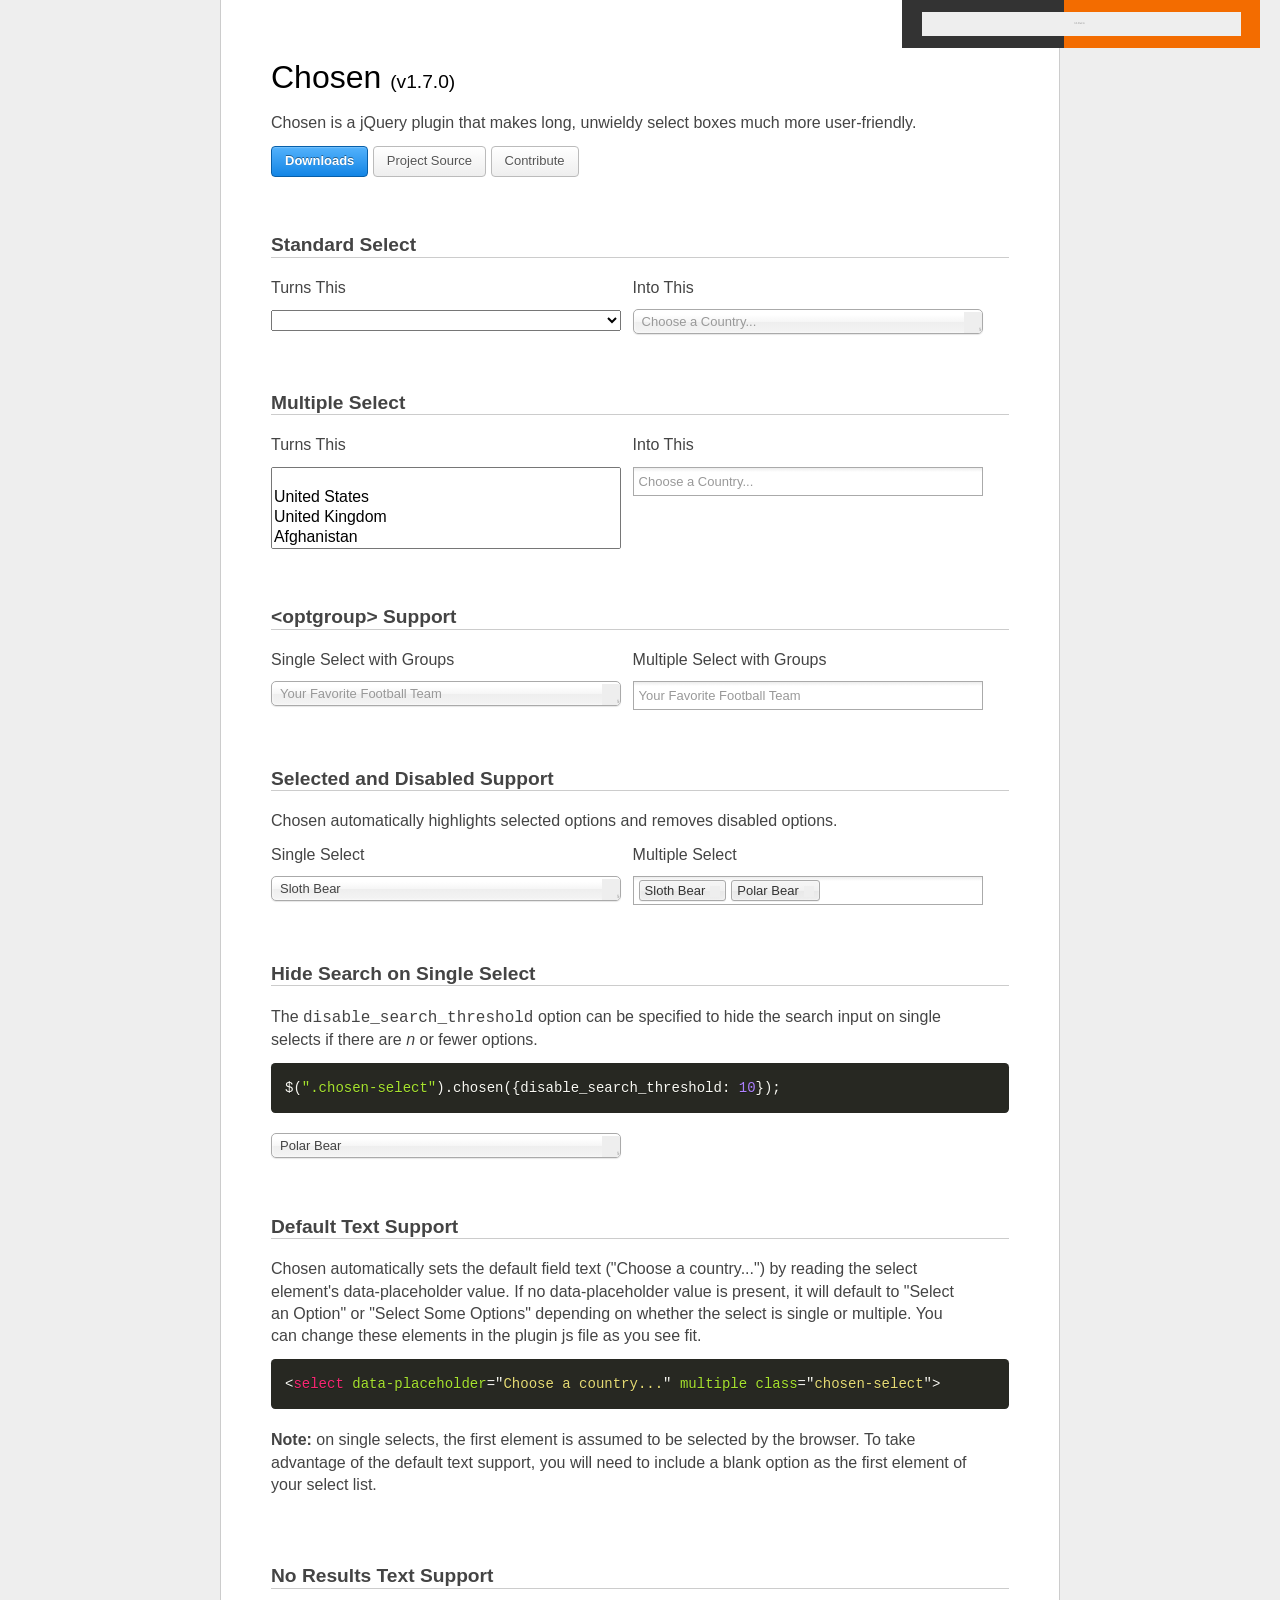
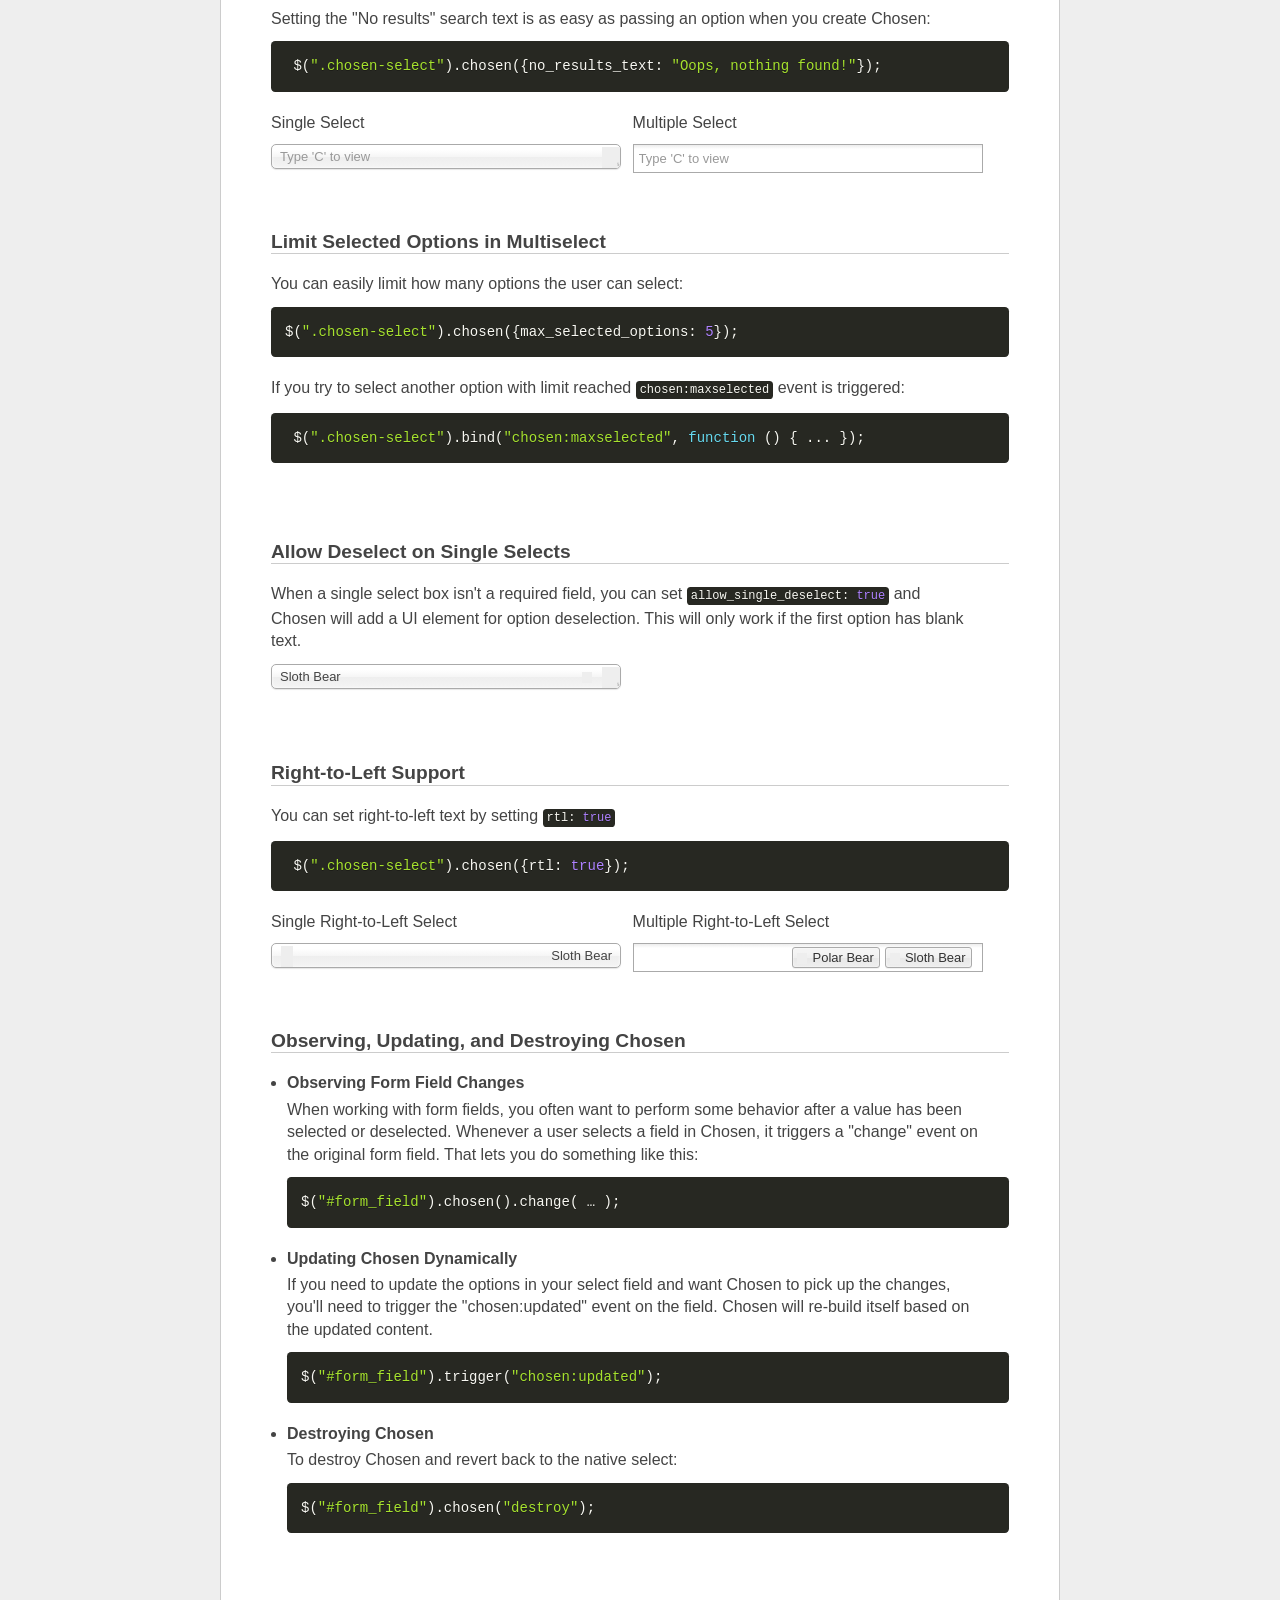
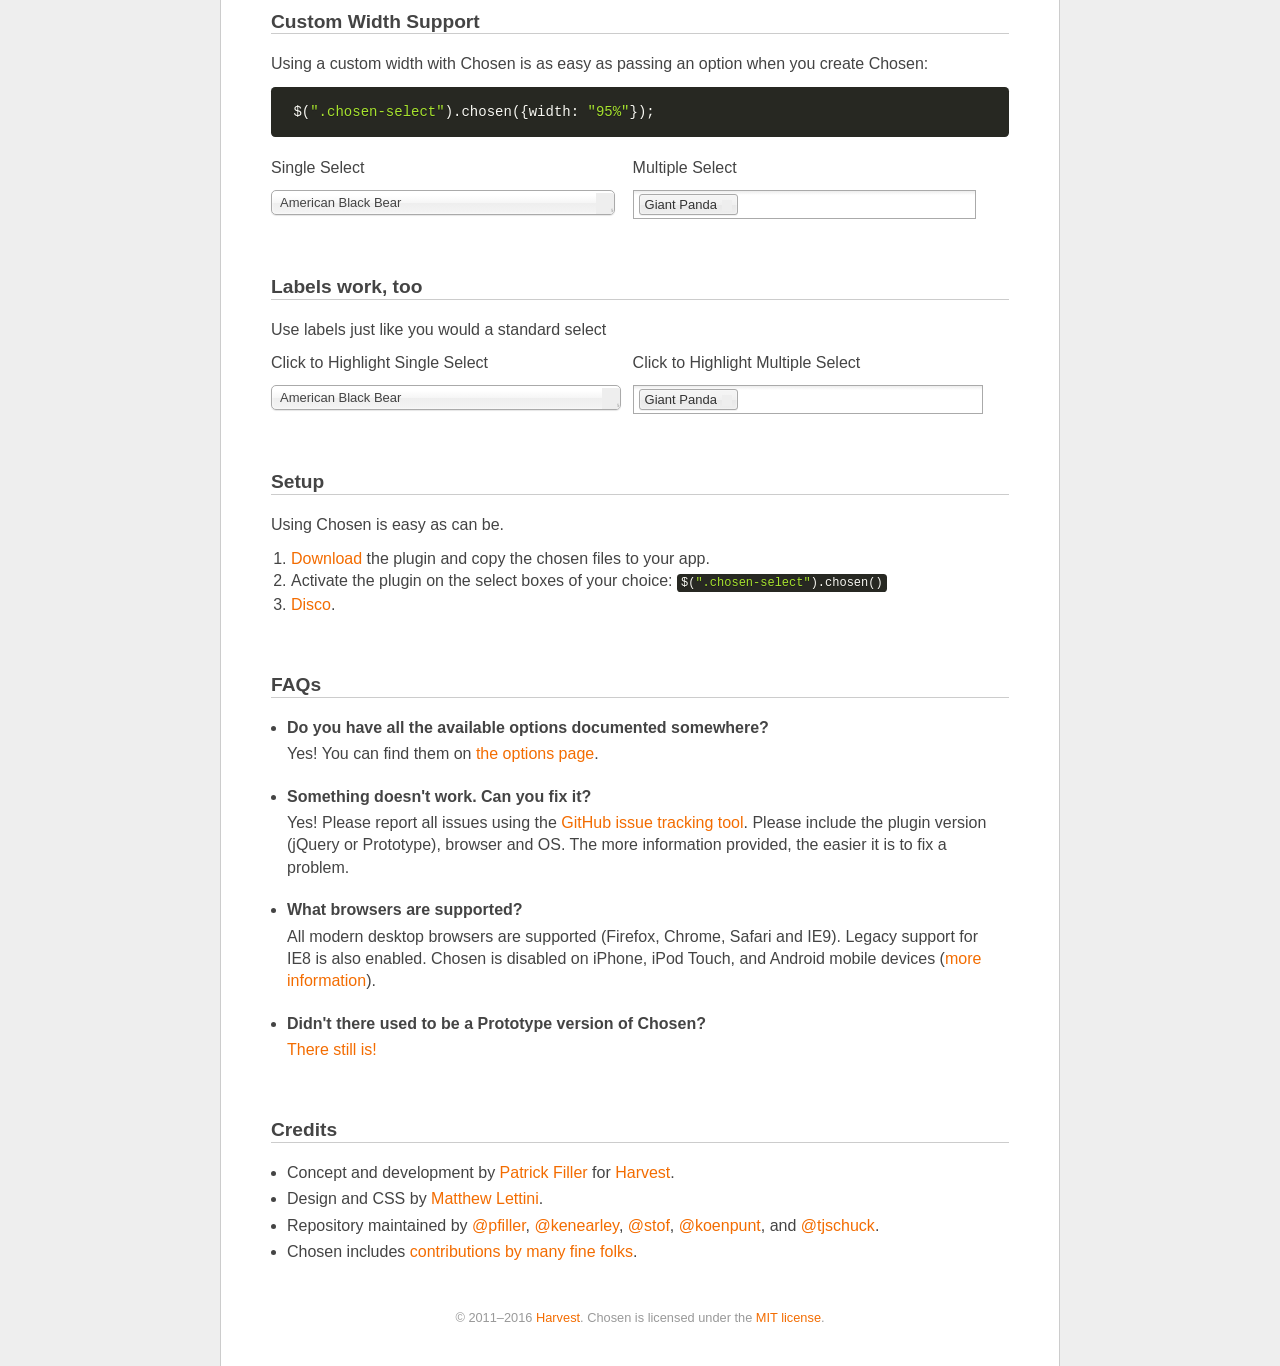
<file: wwwroot/assets/vendor/chosen_v1.7.0/index.html>
<!doctype html>
<html lang="en">
<head>
  <meta charset="utf-8">
  <title>Chosen: A jQuery Plugin by Harvest to Tame Unwieldy Select Boxes</title>
  <link rel="stylesheet" href="docsupport/style.css">
  <link rel="stylesheet" href="docsupport/prism.css">
  <link rel="stylesheet" href="chosen.css">

  <meta http-equiv="Content-Security-Policy" content="default-src &apos;self&apos;; script-src &apos;self&apos; https://ajax.googleapis.com; style-src &apos;self&apos;; img-src &apos;self&apos; data:">

</head>
<body>
  <form>
    <div id="container">
      <div id="content">
        <header>
          <h1>Chosen <small>(<span id="latest-version">v1.7.0</span>)</small></h1>
        </header>
        <p>Chosen is a jQuery plugin that makes long, unwieldy select boxes much more user-friendly.</p>

        <p>
          <a class="button button-blue" href="https://github.com/harvesthq/chosen/releases">Downloads</a>
          <a class="button" href="https://github.com/harvesthq/chosen">Project Source</a>
          <a class="button" href="https://github.com/harvesthq/chosen/blob/master/contributing.md">Contribute</a>
        </p>

        <h2><a name="standard-select" class="anchor" href="#standard-select">Standard Select</a></h2>
      <div class="side-by-side clearfix">
        <div>
          <em>Turns This</em>
          <select data-placeholder="Choose a Country..." class="select" tabindex="1">
            <option value=""></option>
            <option value="United States">United States</option>
            <option value="United Kingdom">United Kingdom</option>
            <option value="Afghanistan">Afghanistan</option>
            <option value="Aland Islands">Aland Islands</option>
            <option value="Albania">Albania</option>
            <option value="Algeria">Algeria</option>
            <option value="American Samoa">American Samoa</option>
            <option value="Andorra">Andorra</option>
            <option value="Angola">Angola</option>
            <option value="Anguilla">Anguilla</option>
            <option value="Antarctica">Antarctica</option>
            <option value="Antigua and Barbuda">Antigua and Barbuda</option>
            <option value="Argentina">Argentina</option>
            <option value="Armenia">Armenia</option>
            <option value="Aruba">Aruba</option>
            <option value="Australia">Australia</option>
            <option value="Austria">Austria</option>
            <option value="Azerbaijan">Azerbaijan</option>
            <option value="Bahamas">Bahamas</option>
            <option value="Bahrain">Bahrain</option>
            <option value="Bangladesh">Bangladesh</option>
            <option value="Barbados">Barbados</option>
            <option value="Belarus">Belarus</option>
            <option value="Belgium">Belgium</option>
            <option value="Belize">Belize</option>
            <option value="Benin">Benin</option>
            <option value="Bermuda">Bermuda</option>
            <option value="Bhutan">Bhutan</option>
            <option value="Bolivia, Plurinational State of">Bolivia, Plurinational State of</option>
            <option value="Bonaire, Sint Eustatius and Saba">Bonaire, Sint Eustatius and Saba</option>
            <option value="Bosnia and Herzegovina">Bosnia and Herzegovina</option>
            <option value="Botswana">Botswana</option>
            <option value="Bouvet Island">Bouvet Island</option>
            <option value="Brazil">Brazil</option>
            <option value="British Indian Ocean Territory">British Indian Ocean Territory</option>
            <option value="Brunei Darussalam">Brunei Darussalam</option>
            <option value="Bulgaria">Bulgaria</option>
            <option value="Burkina Faso">Burkina Faso</option>
            <option value="Burundi">Burundi</option>
            <option value="Cambodia">Cambodia</option>
            <option value="Cameroon">Cameroon</option>
            <option value="Canada">Canada</option>
            <option value="Cape Verde">Cape Verde</option>
            <option value="Cayman Islands">Cayman Islands</option>
            <option value="Central African Republic">Central African Republic</option>
            <option value="Chad">Chad</option>
            <option value="Chile">Chile</option>
            <option value="China">China</option>
            <option value="Christmas Island">Christmas Island</option>
            <option value="Cocos (Keeling) Islands">Cocos (Keeling) Islands</option>
            <option value="Colombia">Colombia</option>
            <option value="Comoros">Comoros</option>
            <option value="Congo">Congo</option>
            <option value="Congo, The Democratic Republic of The">Congo, The Democratic Republic of The</option>
            <option value="Cook Islands">Cook Islands</option>
            <option value="Costa Rica">Costa Rica</option>
            <option value="Cote D&apos;ivoire">Cote D'ivoire</option>
            <option value="Croatia">Croatia</option>
            <option value="Cuba">Cuba</option>
            <option value="Curacao">Curacao</option>
            <option value="Cyprus">Cyprus</option>
            <option value="Czech Republic">Czech Republic</option>
            <option value="Denmark">Denmark</option>
            <option value="Djibouti">Djibouti</option>
            <option value="Dominica">Dominica</option>
            <option value="Dominican Republic">Dominican Republic</option>
            <option value="Ecuador">Ecuador</option>
            <option value="Egypt">Egypt</option>
            <option value="El Salvador">El Salvador</option>
            <option value="Equatorial Guinea">Equatorial Guinea</option>
            <option value="Eritrea">Eritrea</option>
            <option value="Estonia">Estonia</option>
            <option value="Ethiopia">Ethiopia</option>
            <option value="Falkland Islands (Malvinas)">Falkland Islands (Malvinas)</option>
            <option value="Faroe Islands">Faroe Islands</option>
            <option value="Fiji">Fiji</option>
            <option value="Finland">Finland</option>
            <option value="France">France</option>
            <option value="French Guiana">French Guiana</option>
            <option value="French Polynesia">French Polynesia</option>
            <option value="French Southern Territories">French Southern Territories</option>
            <option value="Gabon">Gabon</option>
            <option value="Gambia">Gambia</option>
            <option value="Georgia">Georgia</option>
            <option value="Germany">Germany</option>
            <option value="Ghana">Ghana</option>
            <option value="Gibraltar">Gibraltar</option>
            <option value="Greece">Greece</option>
            <option value="Greenland">Greenland</option>
            <option value="Grenada">Grenada</option>
            <option value="Guadeloupe">Guadeloupe</option>
            <option value="Guam">Guam</option>
            <option value="Guatemala">Guatemala</option>
            <option value="Guernsey">Guernsey</option>
            <option value="Guinea">Guinea</option>
            <option value="Guinea-bissau">Guinea-bissau</option>
            <option value="Guyana">Guyana</option>
            <option value="Haiti">Haiti</option>
            <option value="Heard Island and Mcdonald Islands">Heard Island and Mcdonald Islands</option>
            <option value="Holy See (Vatican City State)">Holy See (Vatican City State)</option>
            <option value="Honduras">Honduras</option>
            <option value="Hong Kong">Hong Kong</option>
            <option value="Hungary">Hungary</option>
            <option value="Iceland">Iceland</option>
            <option value="India">India</option>
            <option value="Indonesia">Indonesia</option>
            <option value="Iran, Islamic Republic of">Iran, Islamic Republic of</option>
            <option value="Iraq">Iraq</option>
            <option value="Ireland">Ireland</option>
            <option value="Isle of Man">Isle of Man</option>
            <option value="Israel">Israel</option>
            <option value="Italy">Italy</option>
            <option value="Jamaica">Jamaica</option>
            <option value="Japan">Japan</option>
            <option value="Jersey">Jersey</option>
            <option value="Jordan">Jordan</option>
            <option value="Kazakhstan">Kazakhstan</option>
            <option value="Kenya">Kenya</option>
            <option value="Kiribati">Kiribati</option>
            <option value="Korea, Democratic People&apos;s Republic of">Korea, Democratic People's Republic of</option>
            <option value="Korea, Republic of">Korea, Republic of</option>
            <option value="Kuwait">Kuwait</option>
            <option value="Kyrgyzstan">Kyrgyzstan</option>
            <option value="Lao People&apos;s Democratic Republic">Lao People's Democratic Republic</option>
            <option value="Latvia">Latvia</option>
            <option value="Lebanon">Lebanon</option>
            <option value="Lesotho">Lesotho</option>
            <option value="Liberia">Liberia</option>
            <option value="Libya">Libya</option>
            <option value="Liechtenstein">Liechtenstein</option>
            <option value="Lithuania">Lithuania</option>
            <option value="Luxembourg">Luxembourg</option>
            <option value="Macao">Macao</option>
            <option value="Macedonia, The Former Yugoslav Republic of">Macedonia, The Former Yugoslav Republic of</option>
            <option value="Madagascar">Madagascar</option>
            <option value="Malawi">Malawi</option>
            <option value="Malaysia">Malaysia</option>
            <option value="Maldives">Maldives</option>
            <option value="Mali">Mali</option>
            <option value="Malta">Malta</option>
            <option value="Marshall Islands">Marshall Islands</option>
            <option value="Martinique">Martinique</option>
            <option value="Mauritania">Mauritania</option>
            <option value="Mauritius">Mauritius</option>
            <option value="Mayotte">Mayotte</option>
            <option value="Mexico">Mexico</option>
            <option value="Micronesia, Federated States of">Micronesia, Federated States of</option>
            <option value="Moldova, Republic of">Moldova, Republic of</option>
            <option value="Monaco">Monaco</option>
            <option value="Mongolia">Mongolia</option>
            <option value="Montenegro">Montenegro</option>
            <option value="Montserrat">Montserrat</option>
            <option value="Morocco">Morocco</option>
            <option value="Mozambique">Mozambique</option>
            <option value="Myanmar">Myanmar</option>
            <option value="Namibia">Namibia</option>
            <option value="Nauru">Nauru</option>
            <option value="Nepal">Nepal</option>
            <option value="Netherlands">Netherlands</option>
            <option value="New Caledonia">New Caledonia</option>
            <option value="New Zealand">New Zealand</option>
            <option value="Nicaragua">Nicaragua</option>
            <option value="Niger">Niger</option>
            <option value="Nigeria">Nigeria</option>
            <option value="Niue">Niue</option>
            <option value="Norfolk Island">Norfolk Island</option>
            <option value="Northern Mariana Islands">Northern Mariana Islands</option>
            <option value="Norway">Norway</option>
            <option value="Oman">Oman</option>
            <option value="Pakistan">Pakistan</option>
            <option value="Palau">Palau</option>
            <option value="Palestinian Territory, Occupied">Palestinian Territory, Occupied</option>
            <option value="Panama">Panama</option>
            <option value="Papua New Guinea">Papua New Guinea</option>
            <option value="Paraguay">Paraguay</option>
            <option value="Peru">Peru</option>
            <option value="Philippines">Philippines</option>
            <option value="Pitcairn">Pitcairn</option>
            <option value="Poland">Poland</option>
            <option value="Portugal">Portugal</option>
            <option value="Puerto Rico">Puerto Rico</option>
            <option value="Qatar">Qatar</option>
            <option value="Reunion">Reunion</option>
            <option value="Romania">Romania</option>
            <option value="Russian Federation">Russian Federation</option>
            <option value="Rwanda">Rwanda</option>
            <option value="Saint Barthelemy">Saint Barthelemy</option>
            <option value="Saint Helena, Ascension and Tristan da Cunha">Saint Helena, Ascension and Tristan da Cunha</option>
            <option value="Saint Kitts and Nevis">Saint Kitts and Nevis</option>
            <option value="Saint Lucia">Saint Lucia</option>
            <option value="Saint Martin (French part)">Saint Martin (French part)</option>
            <option value="Saint Pierre and Miquelon">Saint Pierre and Miquelon</option>
            <option value="Saint Vincent and The Grenadines">Saint Vincent and The Grenadines</option>
            <option value="Samoa">Samoa</option>
            <option value="San Marino">San Marino</option>
            <option value="Sao Tome and Principe">Sao Tome and Principe</option>
            <option value="Saudi Arabia">Saudi Arabia</option>
            <option value="Senegal">Senegal</option>
            <option value="Serbia">Serbia</option>
            <option value="Seychelles">Seychelles</option>
            <option value="Sierra Leone">Sierra Leone</option>
            <option value="Singapore">Singapore</option>
            <option value="Sint Maarten (Dutch part)">Sint Maarten (Dutch part)</option>
            <option value="Slovakia">Slovakia</option>
            <option value="Slovenia">Slovenia</option>
            <option value="Solomon Islands">Solomon Islands</option>
            <option value="Somalia">Somalia</option>
            <option value="South Africa">South Africa</option>
            <option value="South Georgia and The South Sandwich Islands">South Georgia and The South Sandwich Islands</option>
            <option value="South Sudan">South Sudan</option>
            <option value="Spain">Spain</option>
            <option value="Sri Lanka">Sri Lanka</option>
            <option value="Sudan">Sudan</option>
            <option value="Suriname">Suriname</option>
            <option value="Svalbard and Jan Mayen">Svalbard and Jan Mayen</option>
            <option value="Swaziland">Swaziland</option>
            <option value="Sweden">Sweden</option>
            <option value="Switzerland">Switzerland</option>
            <option value="Syrian Arab Republic">Syrian Arab Republic</option>
            <option value="Taiwan, Province of China">Taiwan, Province of China</option>
            <option value="Tajikistan">Tajikistan</option>
            <option value="Tanzania, United Republic of">Tanzania, United Republic of</option>
            <option value="Thailand">Thailand</option>
            <option value="Timor-leste">Timor-leste</option>
            <option value="Togo">Togo</option>
            <option value="Tokelau">Tokelau</option>
            <option value="Tonga">Tonga</option>
            <option value="Trinidad and Tobago">Trinidad and Tobago</option>
            <option value="Tunisia">Tunisia</option>
            <option value="Turkey">Turkey</option>
            <option value="Turkmenistan">Turkmenistan</option>
            <option value="Turks and Caicos Islands">Turks and Caicos Islands</option>
            <option value="Tuvalu">Tuvalu</option>
            <option value="Uganda">Uganda</option>
            <option value="Ukraine">Ukraine</option>
            <option value="United Arab Emirates">United Arab Emirates</option>
            <option value="United Kingdom">United Kingdom</option>
            <option value="United States">United States</option>
            <option value="United States Minor Outlying Islands">United States Minor Outlying Islands</option>
            <option value="Uruguay">Uruguay</option>
            <option value="Uzbekistan">Uzbekistan</option>
            <option value="Vanuatu">Vanuatu</option>
            <option value="Venezuela, Bolivarian Republic of">Venezuela, Bolivarian Republic of</option>
            <option value="Viet Nam">Viet Nam</option>
            <option value="Virgin Islands, British">Virgin Islands, British</option>
            <option value="Virgin Islands, U.S.">Virgin Islands, U.S.</option>
            <option value="Wallis and Futuna">Wallis and Futuna</option>
            <option value="Western Sahara">Western Sahara</option>
            <option value="Yemen">Yemen</option>
            <option value="Zambia">Zambia</option>
            <option value="Zimbabwe">Zimbabwe</option>
          </select>
        </div>
        <div>
          <em>Into This</em>
          <select data-placeholder="Choose a Country..." class="chosen-select" tabindex="2">
            <option value=""></option>
            <option value="United States">United States</option>
            <option value="United Kingdom">United Kingdom</option>
            <option value="Afghanistan">Afghanistan</option>
            <option value="Aland Islands">Aland Islands</option>
            <option value="Albania">Albania</option>
            <option value="Algeria">Algeria</option>
            <option value="American Samoa">American Samoa</option>
            <option value="Andorra">Andorra</option>
            <option value="Angola">Angola</option>
            <option value="Anguilla">Anguilla</option>
            <option value="Antarctica">Antarctica</option>
            <option value="Antigua and Barbuda">Antigua and Barbuda</option>
            <option value="Argentina">Argentina</option>
            <option value="Armenia">Armenia</option>
            <option value="Aruba">Aruba</option>
            <option value="Australia">Australia</option>
            <option value="Austria">Austria</option>
            <option value="Azerbaijan">Azerbaijan</option>
            <option value="Bahamas">Bahamas</option>
            <option value="Bahrain">Bahrain</option>
            <option value="Bangladesh">Bangladesh</option>
            <option value="Barbados">Barbados</option>
            <option value="Belarus">Belarus</option>
            <option value="Belgium">Belgium</option>
            <option value="Belize">Belize</option>
            <option value="Benin">Benin</option>
            <option value="Bermuda">Bermuda</option>
            <option value="Bhutan">Bhutan</option>
            <option value="Bolivia, Plurinational State of">Bolivia, Plurinational State of</option>
            <option value="Bonaire, Sint Eustatius and Saba">Bonaire, Sint Eustatius and Saba</option>
            <option value="Bosnia and Herzegovina">Bosnia and Herzegovina</option>
            <option value="Botswana">Botswana</option>
            <option value="Bouvet Island">Bouvet Island</option>
            <option value="Brazil">Brazil</option>
            <option value="British Indian Ocean Territory">British Indian Ocean Territory</option>
            <option value="Brunei Darussalam">Brunei Darussalam</option>
            <option value="Bulgaria">Bulgaria</option>
            <option value="Burkina Faso">Burkina Faso</option>
            <option value="Burundi">Burundi</option>
            <option value="Cambodia">Cambodia</option>
            <option value="Cameroon">Cameroon</option>
            <option value="Canada">Canada</option>
            <option value="Cape Verde">Cape Verde</option>
            <option value="Cayman Islands">Cayman Islands</option>
            <option value="Central African Republic">Central African Republic</option>
            <option value="Chad">Chad</option>
            <option value="Chile">Chile</option>
            <option value="China">China</option>
            <option value="Christmas Island">Christmas Island</option>
            <option value="Cocos (Keeling) Islands">Cocos (Keeling) Islands</option>
            <option value="Colombia">Colombia</option>
            <option value="Comoros">Comoros</option>
            <option value="Congo">Congo</option>
            <option value="Congo, The Democratic Republic of The">Congo, The Democratic Republic of The</option>
            <option value="Cook Islands">Cook Islands</option>
            <option value="Costa Rica">Costa Rica</option>
            <option value="Cote D&apos;ivoire">Cote D'ivoire</option>
            <option value="Croatia">Croatia</option>
            <option value="Cuba">Cuba</option>
            <option value="Curacao">Curacao</option>
            <option value="Cyprus">Cyprus</option>
            <option value="Czech Republic">Czech Republic</option>
            <option value="Denmark">Denmark</option>
            <option value="Djibouti">Djibouti</option>
            <option value="Dominica">Dominica</option>
            <option value="Dominican Republic">Dominican Republic</option>
            <option value="Ecuador">Ecuador</option>
            <option value="Egypt">Egypt</option>
            <option value="El Salvador">El Salvador</option>
            <option value="Equatorial Guinea">Equatorial Guinea</option>
            <option value="Eritrea">Eritrea</option>
            <option value="Estonia">Estonia</option>
            <option value="Ethiopia">Ethiopia</option>
            <option value="Falkland Islands (Malvinas)">Falkland Islands (Malvinas)</option>
            <option value="Faroe Islands">Faroe Islands</option>
            <option value="Fiji">Fiji</option>
            <option value="Finland">Finland</option>
            <option value="France">France</option>
            <option value="French Guiana">French Guiana</option>
            <option value="French Polynesia">French Polynesia</option>
            <option value="French Southern Territories">French Southern Territories</option>
            <option value="Gabon">Gabon</option>
            <option value="Gambia">Gambia</option>
            <option value="Georgia">Georgia</option>
            <option value="Germany">Germany</option>
            <option value="Ghana">Ghana</option>
            <option value="Gibraltar">Gibraltar</option>
            <option value="Greece">Greece</option>
            <option value="Greenland">Greenland</option>
            <option value="Grenada">Grenada</option>
            <option value="Guadeloupe">Guadeloupe</option>
            <option value="Guam">Guam</option>
            <option value="Guatemala">Guatemala</option>
            <option value="Guernsey">Guernsey</option>
            <option value="Guinea">Guinea</option>
            <option value="Guinea-bissau">Guinea-bissau</option>
            <option value="Guyana">Guyana</option>
            <option value="Haiti">Haiti</option>
            <option value="Heard Island and Mcdonald Islands">Heard Island and Mcdonald Islands</option>
            <option value="Holy See (Vatican City State)">Holy See (Vatican City State)</option>
            <option value="Honduras">Honduras</option>
            <option value="Hong Kong">Hong Kong</option>
            <option value="Hungary">Hungary</option>
            <option value="Iceland">Iceland</option>
            <option value="India">India</option>
            <option value="Indonesia">Indonesia</option>
            <option value="Iran, Islamic Republic of">Iran, Islamic Republic of</option>
            <option value="Iraq">Iraq</option>
            <option value="Ireland">Ireland</option>
            <option value="Isle of Man">Isle of Man</option>
            <option value="Israel">Israel</option>
            <option value="Italy">Italy</option>
            <option value="Jamaica">Jamaica</option>
            <option value="Japan">Japan</option>
            <option value="Jersey">Jersey</option>
            <option value="Jordan">Jordan</option>
            <option value="Kazakhstan">Kazakhstan</option>
            <option value="Kenya">Kenya</option>
            <option value="Kiribati">Kiribati</option>
            <option value="Korea, Democratic People&apos;s Republic of">Korea, Democratic People's Republic of</option>
            <option value="Korea, Republic of">Korea, Republic of</option>
            <option value="Kuwait">Kuwait</option>
            <option value="Kyrgyzstan">Kyrgyzstan</option>
            <option value="Lao People&apos;s Democratic Republic">Lao People's Democratic Republic</option>
            <option value="Latvia">Latvia</option>
            <option value="Lebanon">Lebanon</option>
            <option value="Lesotho">Lesotho</option>
            <option value="Liberia">Liberia</option>
            <option value="Libya">Libya</option>
            <option value="Liechtenstein">Liechtenstein</option>
            <option value="Lithuania">Lithuania</option>
            <option value="Luxembourg">Luxembourg</option>
            <option value="Macao">Macao</option>
            <option value="Macedonia, The Former Yugoslav Republic of">Macedonia, The Former Yugoslav Republic of</option>
            <option value="Madagascar">Madagascar</option>
            <option value="Malawi">Malawi</option>
            <option value="Malaysia">Malaysia</option>
            <option value="Maldives">Maldives</option>
            <option value="Mali">Mali</option>
            <option value="Malta">Malta</option>
            <option value="Marshall Islands">Marshall Islands</option>
            <option value="Martinique">Martinique</option>
            <option value="Mauritania">Mauritania</option>
            <option value="Mauritius">Mauritius</option>
            <option value="Mayotte">Mayotte</option>
            <option value="Mexico">Mexico</option>
            <option value="Micronesia, Federated States of">Micronesia, Federated States of</option>
            <option value="Moldova, Republic of">Moldova, Republic of</option>
            <option value="Monaco">Monaco</option>
            <option value="Mongolia">Mongolia</option>
            <option value="Montenegro">Montenegro</option>
            <option value="Montserrat">Montserrat</option>
            <option value="Morocco">Morocco</option>
            <option value="Mozambique">Mozambique</option>
            <option value="Myanmar">Myanmar</option>
            <option value="Namibia">Namibia</option>
            <option value="Nauru">Nauru</option>
            <option value="Nepal">Nepal</option>
            <option value="Netherlands">Netherlands</option>
            <option value="New Caledonia">New Caledonia</option>
            <option value="New Zealand">New Zealand</option>
            <option value="Nicaragua">Nicaragua</option>
            <option value="Niger">Niger</option>
            <option value="Nigeria">Nigeria</option>
            <option value="Niue">Niue</option>
            <option value="Norfolk Island">Norfolk Island</option>
            <option value="Northern Mariana Islands">Northern Mariana Islands</option>
            <option value="Norway">Norway</option>
            <option value="Oman">Oman</option>
            <option value="Pakistan">Pakistan</option>
            <option value="Palau">Palau</option>
            <option value="Palestinian Territory, Occupied">Palestinian Territory, Occupied</option>
            <option value="Panama">Panama</option>
            <option value="Papua New Guinea">Papua New Guinea</option>
            <option value="Paraguay">Paraguay</option>
            <option value="Peru">Peru</option>
            <option value="Philippines">Philippines</option>
            <option value="Pitcairn">Pitcairn</option>
            <option value="Poland">Poland</option>
            <option value="Portugal">Portugal</option>
            <option value="Puerto Rico">Puerto Rico</option>
            <option value="Qatar">Qatar</option>
            <option value="Reunion">Reunion</option>
            <option value="Romania">Romania</option>
            <option value="Russian Federation">Russian Federation</option>
            <option value="Rwanda">Rwanda</option>
            <option value="Saint Barthelemy">Saint Barthelemy</option>
            <option value="Saint Helena, Ascension and Tristan da Cunha">Saint Helena, Ascension and Tristan da Cunha</option>
            <option value="Saint Kitts and Nevis">Saint Kitts and Nevis</option>
            <option value="Saint Lucia">Saint Lucia</option>
            <option value="Saint Martin (French part)">Saint Martin (French part)</option>
            <option value="Saint Pierre and Miquelon">Saint Pierre and Miquelon</option>
            <option value="Saint Vincent and The Grenadines">Saint Vincent and The Grenadines</option>
            <option value="Samoa">Samoa</option>
            <option value="San Marino">San Marino</option>
            <option value="Sao Tome and Principe">Sao Tome and Principe</option>
            <option value="Saudi Arabia">Saudi Arabia</option>
            <option value="Senegal">Senegal</option>
            <option value="Serbia">Serbia</option>
            <option value="Seychelles">Seychelles</option>
            <option value="Sierra Leone">Sierra Leone</option>
            <option value="Singapore">Singapore</option>
            <option value="Sint Maarten (Dutch part)">Sint Maarten (Dutch part)</option>
            <option value="Slovakia">Slovakia</option>
            <option value="Slovenia">Slovenia</option>
            <option value="Solomon Islands">Solomon Islands</option>
            <option value="Somalia">Somalia</option>
            <option value="South Africa">South Africa</option>
            <option value="South Georgia and The South Sandwich Islands">South Georgia and The South Sandwich Islands</option>
            <option value="South Sudan">South Sudan</option>
            <option value="Spain">Spain</option>
            <option value="Sri Lanka">Sri Lanka</option>
            <option value="Sudan">Sudan</option>
            <option value="Suriname">Suriname</option>
            <option value="Svalbard and Jan Mayen">Svalbard and Jan Mayen</option>
            <option value="Swaziland">Swaziland</option>
            <option value="Sweden">Sweden</option>
            <option value="Switzerland">Switzerland</option>
            <option value="Syrian Arab Republic">Syrian Arab Republic</option>
            <option value="Taiwan, Province of China">Taiwan, Province of China</option>
            <option value="Tajikistan">Tajikistan</option>
            <option value="Tanzania, United Republic of">Tanzania, United Republic of</option>
            <option value="Thailand">Thailand</option>
            <option value="Timor-leste">Timor-leste</option>
            <option value="Togo">Togo</option>
            <option value="Tokelau">Tokelau</option>
            <option value="Tonga">Tonga</option>
            <option value="Trinidad and Tobago">Trinidad and Tobago</option>
            <option value="Tunisia">Tunisia</option>
            <option value="Turkey">Turkey</option>
            <option value="Turkmenistan">Turkmenistan</option>
            <option value="Turks and Caicos Islands">Turks and Caicos Islands</option>
            <option value="Tuvalu">Tuvalu</option>
            <option value="Uganda">Uganda</option>
            <option value="Ukraine">Ukraine</option>
            <option value="United Arab Emirates">United Arab Emirates</option>
            <option value="United Kingdom">United Kingdom</option>
            <option value="United States">United States</option>
            <option value="United States Minor Outlying Islands">United States Minor Outlying Islands</option>
            <option value="Uruguay">Uruguay</option>
            <option value="Uzbekistan">Uzbekistan</option>
            <option value="Vanuatu">Vanuatu</option>
            <option value="Venezuela, Bolivarian Republic of">Venezuela, Bolivarian Republic of</option>
            <option value="Viet Nam">Viet Nam</option>
            <option value="Virgin Islands, British">Virgin Islands, British</option>
            <option value="Virgin Islands, U.S.">Virgin Islands, U.S.</option>
            <option value="Wallis and Futuna">Wallis and Futuna</option>
            <option value="Western Sahara">Western Sahara</option>
            <option value="Yemen">Yemen</option>
            <option value="Zambia">Zambia</option>
            <option value="Zimbabwe">Zimbabwe</option>
          </select>
        </div>
      </div>

      <h2><a name="multiple-select" class="anchor" href="#multiple-select">Multiple Select</a></h2>
      <div class="side-by-side clearfix">
        <div>
          <em>Turns This</em>
          <select data-placeholder="Choose a Country..." class="select" multiple tabindex="3">
            <option value=""></option>
            <option value="United States">United States</option>
            <option value="United Kingdom">United Kingdom</option>
            <option value="Afghanistan">Afghanistan</option>
            <option value="Aland Islands">Aland Islands</option>
            <option value="Albania">Albania</option>
            <option value="Algeria">Algeria</option>
            <option value="American Samoa">American Samoa</option>
            <option value="Andorra">Andorra</option>
            <option value="Angola">Angola</option>
            <option value="Anguilla">Anguilla</option>
            <option value="Antarctica">Antarctica</option>
            <option value="Antigua and Barbuda">Antigua and Barbuda</option>
            <option value="Argentina">Argentina</option>
            <option value="Armenia">Armenia</option>
            <option value="Aruba">Aruba</option>
            <option value="Australia">Australia</option>
            <option value="Austria">Austria</option>
            <option value="Azerbaijan">Azerbaijan</option>
            <option value="Bahamas">Bahamas</option>
            <option value="Bahrain">Bahrain</option>
            <option value="Bangladesh">Bangladesh</option>
            <option value="Barbados">Barbados</option>
            <option value="Belarus">Belarus</option>
            <option value="Belgium">Belgium</option>
            <option value="Belize">Belize</option>
            <option value="Benin">Benin</option>
            <option value="Bermuda">Bermuda</option>
            <option value="Bhutan">Bhutan</option>
            <option value="Bolivia, Plurinational State of">Bolivia, Plurinational State of</option>
            <option value="Bonaire, Sint Eustatius and Saba">Bonaire, Sint Eustatius and Saba</option>
            <option value="Bosnia and Herzegovina">Bosnia and Herzegovina</option>
            <option value="Botswana">Botswana</option>
            <option value="Bouvet Island">Bouvet Island</option>
            <option value="Brazil">Brazil</option>
            <option value="British Indian Ocean Territory">British Indian Ocean Territory</option>
            <option value="Brunei Darussalam">Brunei Darussalam</option>
            <option value="Bulgaria">Bulgaria</option>
            <option value="Burkina Faso">Burkina Faso</option>
            <option value="Burundi">Burundi</option>
            <option value="Cambodia">Cambodia</option>
            <option value="Cameroon">Cameroon</option>
            <option value="Canada">Canada</option>
            <option value="Cape Verde">Cape Verde</option>
            <option value="Cayman Islands">Cayman Islands</option>
            <option value="Central African Republic">Central African Republic</option>
            <option value="Chad">Chad</option>
            <option value="Chile">Chile</option>
            <option value="China">China</option>
            <option value="Christmas Island">Christmas Island</option>
            <option value="Cocos (Keeling) Islands">Cocos (Keeling) Islands</option>
            <option value="Colombia">Colombia</option>
            <option value="Comoros">Comoros</option>
            <option value="Congo">Congo</option>
            <option value="Congo, The Democratic Republic of The">Congo, The Democratic Republic of The</option>
            <option value="Cook Islands">Cook Islands</option>
            <option value="Costa Rica">Costa Rica</option>
            <option value="Cote D&apos;ivoire">Cote D'ivoire</option>
            <option value="Croatia">Croatia</option>
            <option value="Cuba">Cuba</option>
            <option value="Curacao">Curacao</option>
            <option value="Cyprus">Cyprus</option>
            <option value="Czech Republic">Czech Republic</option>
            <option value="Denmark">Denmark</option>
            <option value="Djibouti">Djibouti</option>
            <option value="Dominica">Dominica</option>
            <option value="Dominican Republic">Dominican Republic</option>
            <option value="Ecuador">Ecuador</option>
            <option value="Egypt">Egypt</option>
            <option value="El Salvador">El Salvador</option>
            <option value="Equatorial Guinea">Equatorial Guinea</option>
            <option value="Eritrea">Eritrea</option>
            <option value="Estonia">Estonia</option>
            <option value="Ethiopia">Ethiopia</option>
            <option value="Falkland Islands (Malvinas)">Falkland Islands (Malvinas)</option>
            <option value="Faroe Islands">Faroe Islands</option>
            <option value="Fiji">Fiji</option>
            <option value="Finland">Finland</option>
            <option value="France">France</option>
            <option value="French Guiana">French Guiana</option>
            <option value="French Polynesia">French Polynesia</option>
            <option value="French Southern Territories">French Southern Territories</option>
            <option value="Gabon">Gabon</option>
            <option value="Gambia">Gambia</option>
            <option value="Georgia">Georgia</option>
            <option value="Germany">Germany</option>
            <option value="Ghana">Ghana</option>
            <option value="Gibraltar">Gibraltar</option>
            <option value="Greece">Greece</option>
            <option value="Greenland">Greenland</option>
            <option value="Grenada">Grenada</option>
            <option value="Guadeloupe">Guadeloupe</option>
            <option value="Guam">Guam</option>
            <option value="Guatemala">Guatemala</option>
            <option value="Guernsey">Guernsey</option>
            <option value="Guinea">Guinea</option>
            <option value="Guinea-bissau">Guinea-bissau</option>
            <option value="Guyana">Guyana</option>
            <option value="Haiti">Haiti</option>
            <option value="Heard Island and Mcdonald Islands">Heard Island and Mcdonald Islands</option>
            <option value="Holy See (Vatican City State)">Holy See (Vatican City State)</option>
            <option value="Honduras">Honduras</option>
            <option value="Hong Kong">Hong Kong</option>
            <option value="Hungary">Hungary</option>
            <option value="Iceland">Iceland</option>
            <option value="India">India</option>
            <option value="Indonesia">Indonesia</option>
            <option value="Iran, Islamic Republic of">Iran, Islamic Republic of</option>
            <option value="Iraq">Iraq</option>
            <option value="Ireland">Ireland</option>
            <option value="Isle of Man">Isle of Man</option>
            <option value="Israel">Israel</option>
            <option value="Italy">Italy</option>
            <option value="Jamaica">Jamaica</option>
            <option value="Japan">Japan</option>
            <option value="Jersey">Jersey</option>
            <option value="Jordan">Jordan</option>
            <option value="Kazakhstan">Kazakhstan</option>
            <option value="Kenya">Kenya</option>
            <option value="Kiribati">Kiribati</option>
            <option value="Korea, Democratic People&apos;s Republic of">Korea, Democratic People's Republic of</option>
            <option value="Korea, Republic of">Korea, Republic of</option>
            <option value="Kuwait">Kuwait</option>
            <option value="Kyrgyzstan">Kyrgyzstan</option>
            <option value="Lao People&apos;s Democratic Republic">Lao People's Democratic Republic</option>
            <option value="Latvia">Latvia</option>
            <option value="Lebanon">Lebanon</option>
            <option value="Lesotho">Lesotho</option>
            <option value="Liberia">Liberia</option>
            <option value="Libya">Libya</option>
            <option value="Liechtenstein">Liechtenstein</option>
            <option value="Lithuania">Lithuania</option>
            <option value="Luxembourg">Luxembourg</option>
            <option value="Macao">Macao</option>
            <option value="Macedonia, The Former Yugoslav Republic of">Macedonia, The Former Yugoslav Republic of</option>
            <option value="Madagascar">Madagascar</option>
            <option value="Malawi">Malawi</option>
            <option value="Malaysia">Malaysia</option>
            <option value="Maldives">Maldives</option>
            <option value="Mali">Mali</option>
            <option value="Malta">Malta</option>
            <option value="Marshall Islands">Marshall Islands</option>
            <option value="Martinique">Martinique</option>
            <option value="Mauritania">Mauritania</option>
            <option value="Mauritius">Mauritius</option>
            <option value="Mayotte">Mayotte</option>
            <option value="Mexico">Mexico</option>
            <option value="Micronesia, Federated States of">Micronesia, Federated States of</option>
            <option value="Moldova, Republic of">Moldova, Republic of</option>
            <option value="Monaco">Monaco</option>
            <option value="Mongolia">Mongolia</option>
            <option value="Montenegro">Montenegro</option>
            <option value="Montserrat">Montserrat</option>
            <option value="Morocco">Morocco</option>
            <option value="Mozambique">Mozambique</option>
            <option value="Myanmar">Myanmar</option>
            <option value="Namibia">Namibia</option>
            <option value="Nauru">Nauru</option>
            <option value="Nepal">Nepal</option>
            <option value="Netherlands">Netherlands</option>
            <option value="New Caledonia">New Caledonia</option>
            <option value="New Zealand">New Zealand</option>
            <option value="Nicaragua">Nicaragua</option>
            <option value="Niger">Niger</option>
            <option value="Nigeria">Nigeria</option>
            <option value="Niue">Niue</option>
            <option value="Norfolk Island">Norfolk Island</option>
            <option value="Northern Mariana Islands">Northern Mariana Islands</option>
            <option value="Norway">Norway</option>
            <option value="Oman">Oman</option>
            <option value="Pakistan">Pakistan</option>
            <option value="Palau">Palau</option>
            <option value="Palestinian Territory, Occupied">Palestinian Territory, Occupied</option>
            <option value="Panama">Panama</option>
            <option value="Papua New Guinea">Papua New Guinea</option>
            <option value="Paraguay">Paraguay</option>
            <option value="Peru">Peru</option>
            <option value="Philippines">Philippines</option>
            <option value="Pitcairn">Pitcairn</option>
            <option value="Poland">Poland</option>
            <option value="Portugal">Portugal</option>
            <option value="Puerto Rico">Puerto Rico</option>
            <option value="Qatar">Qatar</option>
            <option value="Reunion">Reunion</option>
            <option value="Romania">Romania</option>
            <option value="Russian Federation">Russian Federation</option>
            <option value="Rwanda">Rwanda</option>
            <option value="Saint Barthelemy">Saint Barthelemy</option>
            <option value="Saint Helena, Ascension and Tristan da Cunha">Saint Helena, Ascension and Tristan da Cunha</option>
            <option value="Saint Kitts and Nevis">Saint Kitts and Nevis</option>
            <option value="Saint Lucia">Saint Lucia</option>
            <option value="Saint Martin (French part)">Saint Martin (French part)</option>
            <option value="Saint Pierre and Miquelon">Saint Pierre and Miquelon</option>
            <option value="Saint Vincent and The Grenadines">Saint Vincent and The Grenadines</option>
            <option value="Samoa">Samoa</option>
            <option value="San Marino">San Marino</option>
            <option value="Sao Tome and Principe">Sao Tome and Principe</option>
            <option value="Saudi Arabia">Saudi Arabia</option>
            <option value="Senegal">Senegal</option>
            <option value="Serbia">Serbia</option>
            <option value="Seychelles">Seychelles</option>
            <option value="Sierra Leone">Sierra Leone</option>
            <option value="Singapore">Singapore</option>
            <option value="Sint Maarten (Dutch part)">Sint Maarten (Dutch part)</option>
            <option value="Slovakia">Slovakia</option>
            <option value="Slovenia">Slovenia</option>
            <option value="Solomon Islands">Solomon Islands</option>
            <option value="Somalia">Somalia</option>
            <option value="South Africa">South Africa</option>
            <option value="South Georgia and The South Sandwich Islands">South Georgia and The South Sandwich Islands</option>
            <option value="South Sudan">South Sudan</option>
            <option value="Spain">Spain</option>
            <option value="Sri Lanka">Sri Lanka</option>
            <option value="Sudan">Sudan</option>
            <option value="Suriname">Suriname</option>
            <option value="Svalbard and Jan Mayen">Svalbard and Jan Mayen</option>
            <option value="Swaziland">Swaziland</option>
            <option value="Sweden">Sweden</option>
            <option value="Switzerland">Switzerland</option>
            <option value="Syrian Arab Republic">Syrian Arab Republic</option>
            <option value="Taiwan, Province of China">Taiwan, Province of China</option>
            <option value="Tajikistan">Tajikistan</option>
            <option value="Tanzania, United Republic of">Tanzania, United Republic of</option>
            <option value="Thailand">Thailand</option>
            <option value="Timor-leste">Timor-leste</option>
            <option value="Togo">Togo</option>
            <option value="Tokelau">Tokelau</option>
            <option value="Tonga">Tonga</option>
            <option value="Trinidad and Tobago">Trinidad and Tobago</option>
            <option value="Tunisia">Tunisia</option>
            <option value="Turkey">Turkey</option>
            <option value="Turkmenistan">Turkmenistan</option>
            <option value="Turks and Caicos Islands">Turks and Caicos Islands</option>
            <option value="Tuvalu">Tuvalu</option>
            <option value="Uganda">Uganda</option>
            <option value="Ukraine">Ukraine</option>
            <option value="United Arab Emirates">United Arab Emirates</option>
            <option value="United Kingdom">United Kingdom</option>
            <option value="United States">United States</option>
            <option value="United States Minor Outlying Islands">United States Minor Outlying Islands</option>
            <option value="Uruguay">Uruguay</option>
            <option value="Uzbekistan">Uzbekistan</option>
            <option value="Vanuatu">Vanuatu</option>
            <option value="Venezuela, Bolivarian Republic of">Venezuela, Bolivarian Republic of</option>
            <option value="Viet Nam">Viet Nam</option>
            <option value="Virgin Islands, British">Virgin Islands, British</option>
            <option value="Virgin Islands, U.S.">Virgin Islands, U.S.</option>
            <option value="Wallis and Futuna">Wallis and Futuna</option>
            <option value="Western Sahara">Western Sahara</option>
            <option value="Yemen">Yemen</option>
            <option value="Zambia">Zambia</option>
            <option value="Zimbabwe">Zimbabwe</option>
          </select>
        </div>
        <div>
          <em>Into This</em>
          <select data-placeholder="Choose a Country..." class="chosen-select" multiple tabindex="4">
            <option value=""></option>
            <option value="United States">United States</option>
            <option value="United Kingdom">United Kingdom</option>
            <option value="Afghanistan">Afghanistan</option>
            <option value="Aland Islands">Aland Islands</option>
            <option value="Albania">Albania</option>
            <option value="Algeria">Algeria</option>
            <option value="American Samoa">American Samoa</option>
            <option value="Andorra">Andorra</option>
            <option value="Angola">Angola</option>
            <option value="Anguilla">Anguilla</option>
            <option value="Antarctica">Antarctica</option>
            <option value="Antigua and Barbuda">Antigua and Barbuda</option>
            <option value="Argentina">Argentina</option>
            <option value="Armenia">Armenia</option>
            <option value="Aruba">Aruba</option>
            <option value="Australia">Australia</option>
            <option value="Austria">Austria</option>
            <option value="Azerbaijan">Azerbaijan</option>
            <option value="Bahamas">Bahamas</option>
            <option value="Bahrain">Bahrain</option>
            <option value="Bangladesh">Bangladesh</option>
            <option value="Barbados">Barbados</option>
            <option value="Belarus">Belarus</option>
            <option value="Belgium">Belgium</option>
            <option value="Belize">Belize</option>
            <option value="Benin">Benin</option>
            <option value="Bermuda">Bermuda</option>
            <option value="Bhutan">Bhutan</option>
            <option value="Bolivia, Plurinational State of">Bolivia, Plurinational State of</option>
            <option value="Bonaire, Sint Eustatius and Saba">Bonaire, Sint Eustatius and Saba</option>
            <option value="Bosnia and Herzegovina">Bosnia and Herzegovina</option>
            <option value="Botswana">Botswana</option>
            <option value="Bouvet Island">Bouvet Island</option>
            <option value="Brazil">Brazil</option>
            <option value="British Indian Ocean Territory">British Indian Ocean Territory</option>
            <option value="Brunei Darussalam">Brunei Darussalam</option>
            <option value="Bulgaria">Bulgaria</option>
            <option value="Burkina Faso">Burkina Faso</option>
            <option value="Burundi">Burundi</option>
            <option value="Cambodia">Cambodia</option>
            <option value="Cameroon">Cameroon</option>
            <option value="Canada">Canada</option>
            <option value="Cape Verde">Cape Verde</option>
            <option value="Cayman Islands">Cayman Islands</option>
            <option value="Central African Republic">Central African Republic</option>
            <option value="Chad">Chad</option>
            <option value="Chile">Chile</option>
            <option value="China">China</option>
            <option value="Christmas Island">Christmas Island</option>
            <option value="Cocos (Keeling) Islands">Cocos (Keeling) Islands</option>
            <option value="Colombia">Colombia</option>
            <option value="Comoros">Comoros</option>
            <option value="Congo">Congo</option>
            <option value="Congo, The Democratic Republic of The">Congo, The Democratic Republic of The</option>
            <option value="Cook Islands">Cook Islands</option>
            <option value="Costa Rica">Costa Rica</option>
            <option value="Cote D&apos;ivoire">Cote D'ivoire</option>
            <option value="Croatia">Croatia</option>
            <option value="Cuba">Cuba</option>
            <option value="Curacao">Curacao</option>
            <option value="Cyprus">Cyprus</option>
            <option value="Czech Republic">Czech Republic</option>
            <option value="Denmark">Denmark</option>
            <option value="Djibouti">Djibouti</option>
            <option value="Dominica">Dominica</option>
            <option value="Dominican Republic">Dominican Republic</option>
            <option value="Ecuador">Ecuador</option>
            <option value="Egypt">Egypt</option>
            <option value="El Salvador">El Salvador</option>
            <option value="Equatorial Guinea">Equatorial Guinea</option>
            <option value="Eritrea">Eritrea</option>
            <option value="Estonia">Estonia</option>
            <option value="Ethiopia">Ethiopia</option>
            <option value="Falkland Islands (Malvinas)">Falkland Islands (Malvinas)</option>
            <option value="Faroe Islands">Faroe Islands</option>
            <option value="Fiji">Fiji</option>
            <option value="Finland">Finland</option>
            <option value="France">France</option>
            <option value="French Guiana">French Guiana</option>
            <option value="French Polynesia">French Polynesia</option>
            <option value="French Southern Territories">French Southern Territories</option>
            <option value="Gabon">Gabon</option>
            <option value="Gambia">Gambia</option>
            <option value="Georgia">Georgia</option>
            <option value="Germany">Germany</option>
            <option value="Ghana">Ghana</option>
            <option value="Gibraltar">Gibraltar</option>
            <option value="Greece">Greece</option>
            <option value="Greenland">Greenland</option>
            <option value="Grenada">Grenada</option>
            <option value="Guadeloupe">Guadeloupe</option>
            <option value="Guam">Guam</option>
            <option value="Guatemala">Guatemala</option>
            <option value="Guernsey">Guernsey</option>
            <option value="Guinea">Guinea</option>
            <option value="Guinea-bissau">Guinea-bissau</option>
            <option value="Guyana">Guyana</option>
            <option value="Haiti">Haiti</option>
            <option value="Heard Island and Mcdonald Islands">Heard Island and Mcdonald Islands</option>
            <option value="Holy See (Vatican City State)">Holy See (Vatican City State)</option>
            <option value="Honduras">Honduras</option>
            <option value="Hong Kong">Hong Kong</option>
            <option value="Hungary">Hungary</option>
            <option value="Iceland">Iceland</option>
            <option value="India">India</option>
            <option value="Indonesia">Indonesia</option>
            <option value="Iran, Islamic Republic of">Iran, Islamic Republic of</option>
            <option value="Iraq">Iraq</option>
            <option value="Ireland">Ireland</option>
            <option value="Isle of Man">Isle of Man</option>
            <option value="Israel">Israel</option>
            <option value="Italy">Italy</option>
            <option value="Jamaica">Jamaica</option>
            <option value="Japan">Japan</option>
            <option value="Jersey">Jersey</option>
            <option value="Jordan">Jordan</option>
            <option value="Kazakhstan">Kazakhstan</option>
            <option value="Kenya">Kenya</option>
            <option value="Kiribati">Kiribati</option>
            <option value="Korea, Democratic People&apos;s Republic of">Korea, Democratic People's Republic of</option>
            <option value="Korea, Republic of">Korea, Republic of</option>
            <option value="Kuwait">Kuwait</option>
            <option value="Kyrgyzstan">Kyrgyzstan</option>
            <option value="Lao People&apos;s Democratic Republic">Lao People's Democratic Republic</option>
            <option value="Latvia">Latvia</option>
            <option value="Lebanon">Lebanon</option>
            <option value="Lesotho">Lesotho</option>
            <option value="Liberia">Liberia</option>
            <option value="Libya">Libya</option>
            <option value="Liechtenstein">Liechtenstein</option>
            <option value="Lithuania">Lithuania</option>
            <option value="Luxembourg">Luxembourg</option>
            <option value="Macao">Macao</option>
            <option value="Macedonia, The Former Yugoslav Republic of">Macedonia, The Former Yugoslav Republic of</option>
            <option value="Madagascar">Madagascar</option>
            <option value="Malawi">Malawi</option>
            <option value="Malaysia">Malaysia</option>
            <option value="Maldives">Maldives</option>
            <option value="Mali">Mali</option>
            <option value="Malta">Malta</option>
            <option value="Marshall Islands">Marshall Islands</option>
            <option value="Martinique">Martinique</option>
            <option value="Mauritania">Mauritania</option>
            <option value="Mauritius">Mauritius</option>
            <option value="Mayotte">Mayotte</option>
            <option value="Mexico">Mexico</option>
            <option value="Micronesia, Federated States of">Micronesia, Federated States of</option>
            <option value="Moldova, Republic of">Moldova, Republic of</option>
            <option value="Monaco">Monaco</option>
            <option value="Mongolia">Mongolia</option>
            <option value="Montenegro">Montenegro</option>
            <option value="Montserrat">Montserrat</option>
            <option value="Morocco">Morocco</option>
            <option value="Mozambique">Mozambique</option>
            <option value="Myanmar">Myanmar</option>
            <option value="Namibia">Namibia</option>
            <option value="Nauru">Nauru</option>
            <option value="Nepal">Nepal</option>
            <option value="Netherlands">Netherlands</option>
            <option value="New Caledonia">New Caledonia</option>
            <option value="New Zealand">New Zealand</option>
            <option value="Nicaragua">Nicaragua</option>
            <option value="Niger">Niger</option>
            <option value="Nigeria">Nigeria</option>
            <option value="Niue">Niue</option>
            <option value="Norfolk Island">Norfolk Island</option>
            <option value="Northern Mariana Islands">Northern Mariana Islands</option>
            <option value="Norway">Norway</option>
            <option value="Oman">Oman</option>
            <option value="Pakistan">Pakistan</option>
            <option value="Palau">Palau</option>
            <option value="Palestinian Territory, Occupied">Palestinian Territory, Occupied</option>
            <option value="Panama">Panama</option>
            <option value="Papua New Guinea">Papua New Guinea</option>
            <option value="Paraguay">Paraguay</option>
            <option value="Peru">Peru</option>
            <option value="Philippines">Philippines</option>
            <option value="Pitcairn">Pitcairn</option>
            <option value="Poland">Poland</option>
            <option value="Portugal">Portugal</option>
            <option value="Puerto Rico">Puerto Rico</option>
            <option value="Qatar">Qatar</option>
            <option value="Reunion">Reunion</option>
            <option value="Romania">Romania</option>
            <option value="Russian Federation">Russian Federation</option>
            <option value="Rwanda">Rwanda</option>
            <option value="Saint Barthelemy">Saint Barthelemy</option>
            <option value="Saint Helena, Ascension and Tristan da Cunha">Saint Helena, Ascension and Tristan da Cunha</option>
            <option value="Saint Kitts and Nevis">Saint Kitts and Nevis</option>
            <option value="Saint Lucia">Saint Lucia</option>
            <option value="Saint Martin (French part)">Saint Martin (French part)</option>
            <option value="Saint Pierre and Miquelon">Saint Pierre and Miquelon</option>
            <option value="Saint Vincent and The Grenadines">Saint Vincent and The Grenadines</option>
            <option value="Samoa">Samoa</option>
            <option value="San Marino">San Marino</option>
            <option value="Sao Tome and Principe">Sao Tome and Principe</option>
            <option value="Saudi Arabia">Saudi Arabia</option>
            <option value="Senegal">Senegal</option>
            <option value="Serbia">Serbia</option>
            <option value="Seychelles">Seychelles</option>
            <option value="Sierra Leone">Sierra Leone</option>
            <option value="Singapore">Singapore</option>
            <option value="Sint Maarten (Dutch part)">Sint Maarten (Dutch part)</option>
            <option value="Slovakia">Slovakia</option>
            <option value="Slovenia">Slovenia</option>
            <option value="Solomon Islands">Solomon Islands</option>
            <option value="Somalia">Somalia</option>
            <option value="South Africa">South Africa</option>
            <option value="South Georgia and The South Sandwich Islands">South Georgia and The South Sandwich Islands</option>
            <option value="South Sudan">South Sudan</option>
            <option value="Spain">Spain</option>
            <option value="Sri Lanka">Sri Lanka</option>
            <option value="Sudan">Sudan</option>
            <option value="Suriname">Suriname</option>
            <option value="Svalbard and Jan Mayen">Svalbard and Jan Mayen</option>
            <option value="Swaziland">Swaziland</option>
            <option value="Sweden">Sweden</option>
            <option value="Switzerland">Switzerland</option>
            <option value="Syrian Arab Republic">Syrian Arab Republic</option>
            <option value="Taiwan, Province of China">Taiwan, Province of China</option>
            <option value="Tajikistan">Tajikistan</option>
            <option value="Tanzania, United Republic of">Tanzania, United Republic of</option>
            <option value="Thailand">Thailand</option>
            <option value="Timor-leste">Timor-leste</option>
            <option value="Togo">Togo</option>
            <option value="Tokelau">Tokelau</option>
            <option value="Tonga">Tonga</option>
            <option value="Trinidad and Tobago">Trinidad and Tobago</option>
            <option value="Tunisia">Tunisia</option>
            <option value="Turkey">Turkey</option>
            <option value="Turkmenistan">Turkmenistan</option>
            <option value="Turks and Caicos Islands">Turks and Caicos Islands</option>
            <option value="Tuvalu">Tuvalu</option>
            <option value="Uganda">Uganda</option>
            <option value="Ukraine">Ukraine</option>
            <option value="United Arab Emirates">United Arab Emirates</option>
            <option value="United Kingdom">United Kingdom</option>
            <option value="United States">United States</option>
            <option value="United States Minor Outlying Islands">United States Minor Outlying Islands</option>
            <option value="Uruguay">Uruguay</option>
            <option value="Uzbekistan">Uzbekistan</option>
            <option value="Vanuatu">Vanuatu</option>
            <option value="Venezuela, Bolivarian Republic of">Venezuela, Bolivarian Republic of</option>
            <option value="Viet Nam">Viet Nam</option>
            <option value="Virgin Islands, British">Virgin Islands, British</option>
            <option value="Virgin Islands, U.S.">Virgin Islands, U.S.</option>
            <option value="Wallis and Futuna">Wallis and Futuna</option>
            <option value="Western Sahara">Western Sahara</option>
            <option value="Yemen">Yemen</option>
            <option value="Zambia">Zambia</option>
            <option value="Zimbabwe">Zimbabwe</option>
          </select>
        </div>
      </div>

      <h2><a name="optgroup-support" class="anchor" href="#optgroup-support">&lt;optgroup&gt; Support</a></h2>
      <div class="side-by-side clearfix">
        <div>
          <em>Single Select with Groups</em>
          <select data-placeholder="Your Favorite Football Team" class="chosen-select" tabindex="5">
            <option value=""></option>
            <optgroup label="NFC EAST">
              <option>Dallas Cowboys</option>
              <option>New York Giants</option>
              <option>Philadelphia Eagles</option>
              <option>Washington Redskins</option>
            </optgroup>
            <optgroup label="NFC NORTH">
              <option>Chicago Bears</option>
              <option>Detroit Lions</option>
              <option>Green Bay Packers</option>
              <option>Minnesota Vikings</option>
            </optgroup>
            <optgroup label="NFC SOUTH">
              <option>Atlanta Falcons</option>
              <option>Carolina Panthers</option>
              <option>New Orleans Saints</option>
              <option>Tampa Bay Buccaneers</option>
            </optgroup>
            <optgroup label="NFC WEST">
              <option>Arizona Cardinals</option>
              <option>St. Louis Rams</option>
              <option>San Francisco 49ers</option>
              <option>Seattle Seahawks</option>
            </optgroup>
            <optgroup label="AFC EAST">
              <option>Buffalo Bills</option>
              <option>Miami Dolphins</option>
              <option>New England Patriots</option>
              <option>New York Jets</option>
            </optgroup>
            <optgroup label="AFC NORTH">
              <option>Baltimore Ravens</option>
              <option>Cincinnati Bengals</option>
              <option>Cleveland Browns</option>
              <option>Pittsburgh Steelers</option>
            </optgroup>
            <optgroup label="AFC SOUTH">
              <option>Houston Texans</option>
              <option>Indianapolis Colts</option>
              <option>Jacksonville Jaguars</option>
              <option>Tennessee Titans</option>
            </optgroup>
            <optgroup label="AFC WEST">
              <option>Denver Broncos</option>
              <option>Kansas City Chiefs</option>
              <option>Oakland Raiders</option>
              <option>San Diego Chargers</option>
            </optgroup>
          </select>
        </div>
        <div>
          <em>Multiple Select with Groups</em>
          <select data-placeholder="Your Favorite Football Team" class="chosen-select" multiple tabindex="6">
            <option value=""></option>
            <optgroup label="NFC EAST">
              <option>Dallas Cowboys</option>
              <option>New York Giants</option>
              <option>Philadelphia Eagles</option>
              <option>Washington Redskins</option>
            </optgroup>
            <optgroup label="NFC NORTH">
              <option>Chicago Bears</option>
              <option>Detroit Lions</option>
              <option>Green Bay Packers</option>
              <option>Minnesota Vikings</option>
            </optgroup>
            <optgroup label="NFC SOUTH">
              <option>Atlanta Falcons</option>
              <option>Carolina Panthers</option>
              <option>New Orleans Saints</option>
              <option>Tampa Bay Buccaneers</option>
            </optgroup>
            <optgroup label="NFC WEST">
              <option>Arizona Cardinals</option>
              <option>St. Louis Rams</option>
              <option>San Francisco 49ers</option>
              <option>Seattle Seahawks</option>
            </optgroup>
            <optgroup label="AFC EAST">
              <option>Buffalo Bills</option>
              <option>Miami Dolphins</option>
              <option>New England Patriots</option>
              <option>New York Jets</option>
            </optgroup>
            <optgroup label="AFC NORTH">
              <option>Baltimore Ravens</option>
              <option>Cincinnati Bengals</option>
              <option>Cleveland Browns</option>
              <option>Pittsburgh Steelers</option>
            </optgroup>
            <optgroup label="AFC SOUTH">
              <option>Houston Texans</option>
              <option>Indianapolis Colts</option>
              <option>Jacksonville Jaguars</option>
              <option>Tennessee Titans</option>
            </optgroup>
            <optgroup label="AFC WEST">
              <option>Denver Broncos</option>
              <option>Kansas City Chiefs</option>
              <option>Oakland Raiders</option>
              <option>San Diego Chargers</option>
            </optgroup>
          </select>
        </div>
      </div>

      <h2><a name="selected-and-disabled-support" class="anchor" href="#selected-and-disabled-support">Selected and Disabled Support</a></h2>
      <div class="side-by-side clearfix">
        <p>Chosen automatically highlights selected options and removes disabled options.</p>
        <div>
          <em>Single Select</em>
          <select data-placeholder="Your Favorite Type of Bear" class="chosen-select" tabindex="7">
            <option value=""></option>
            <option>American Black Bear</option>
            <option>Asiatic Black Bear</option>
            <option>Brown Bear</option>
            <option>Giant Panda</option>
            <option selected>Sloth Bear</option>
            <option disabled>Sun Bear</option>
            <option>Polar Bear</option>
            <option disabled>Spectacled Bear</option>
          </select>
        </div>
        <div>
          <em>Multiple Select</em>
          <select data-placeholder="Your Favorite Types of Bear" multiple class="chosen-select" tabindex="8">
            <option value=""></option>
            <option>American Black Bear</option>
            <option>Asiatic Black Bear</option>
            <option>Brown Bear</option>
            <option>Giant Panda</option>
            <option selected>Sloth Bear</option>
            <option disabled>Sun Bear</option>
            <option selected>Polar Bear</option>
            <option disabled>Spectacled Bear</option>
          </select>
        </div>
      </div>

      <h2><a name="hide-search-on-single-select" class="anchor" href="#hide-search-on-single-select">Hide Search on Single Select</a></h2>
      <div class="side-by-side clearfix">
        <p>The <code>disable_search_threshold</code> option can be specified to hide the search input on single selects if there are <i>n</i> or fewer options.</p>
        <pre><code class="language-javascript">$(".chosen-select").chosen({disable_search_threshold: 10});</code></pre>
        <p></p>
        <div>
          <select data-placeholder="Your Favorite Type of Bear" class="chosen-select-no-single" tabindex="9">
            <option value=""></option>
            <option>American Black Bear</option>
            <option>Asiatic Black Bear</option>
            <option>Brown Bear</option>
            <option>Giant Panda</option>
            <option selected disabled>Sloth Bear</option>
            <option disabled>Sun Bear</option>
            <option selected disabled>Paddington Bear</option>
            <option selected>Polar Bear</option>
            <option disabled>Spectacled Bear</option>
          </select>
        </div>
      </div>

      <h2><a name="default-text-support" class="anchor" href="#default-text-support">Default Text Support</a></h2>
      <div class="side-by-side clearfix">
        <p>Chosen automatically sets the default field text ("Choose a country...") by reading the select element's data-placeholder value. If no data-placeholder value is present, it will default to "Select an Option" or "Select Some Options" depending on whether the select is single or multiple. You can change these elements in the plugin js file as you see fit.</p>
        <pre><code class="language-markup">&lt;select <strong>data-placeholder="Choose a country..."</strong> multiple class="chosen-select"&gt;</code></pre>
        <p><strong>Note:</strong> on single selects, the first element is assumed to be selected by the browser. To take advantage of the default text support, you will need to include a blank option as the first element of your select list.</p>
      </div>

      <h2><a name="no-results-text-support" class="anchor" href="#no-results-text-support">No Results Text Support</a></h2>
      <div class="side-by-side clearfix">
        <p>Setting the "No results" search text is as easy as passing an option when you create Chosen:</p>
        <pre><code class="language-javascript"> $(".chosen-select").chosen({no_results_text: "Oops, nothing found!"}); </code></pre>
        <p></p>
        <div>
          <em>Single Select</em>
          <select data-placeholder="Type &apos;C&apos; to view" class="chosen-select-no-results" tabindex="10">
            <option value=""></option>
            <option>American Black Bear</option>
            <option>Asiatic Black Bear</option>
            <option>Brown Bear</option>
            <option>Giant Panda</option>
            <option>Sloth Bear</option>
            <option>Sun Bear</option>
            <option>Polar Bear</option>
            <option>Spectacled Bear</option>
          </select>
        </div>
        <div>
          <em>Multiple Select</em>
          <select data-placeholder="Type &apos;C&apos; to view" multiple class="chosen-select-no-results" tabindex="11">
            <option value=""></option>
            <option>American Black Bear</option>
            <option>Asiatic Black Bear</option>
            <option>Brown Bear</option>
            <option>Giant Panda</option>
            <option>Sloth Bear</option>
            <option>Sun Bear</option>
            <option>Polar Bear</option>
            <option>Spectacled Bear</option>
          </select>
        </div>
      </div>

      <h2><a name="limit-selected-options-in-multiselect" class="anchor" href="#limit-selected-options-in-multiselect">Limit Selected Options in Multiselect</a></h2>
      <div class="side-by-side clearfix">
        <p>You can easily limit how many options the user can select:</p>
        <pre><code class="language-javascript">$(".chosen-select").chosen({max_selected_options: 5});</code></pre>
        <p>If you try to select another option with limit reached <code class="language-javascript">chosen:maxselected</code> event is triggered:</p>
        <pre><code class="language-javascript"> $(".chosen-select").bind("chosen:maxselected", function () { ... }); </code></pre>
      </div>

      <h2><a name="allow-deselect-on-single-selects" class="anchor" href="#allow-deselect-on-single-selects">Allow Deselect on Single Selects</a></h2>
      <div class="side-by-side clearfix">
        <p>When a single select box isn't a required field, you can set <code class="language-javascript">allow_single_deselect: true</code> and Chosen will add a UI element for option deselection. This will only work if the first option has blank text.</p>
        <div class="side-by-side clearfix">
          <select data-placeholder="Your Favorite Type of Bear" class="chosen-select-deselect" tabindex="12">
            <option value=""></option>
            <option>American Black Bear</option>
            <option>Asiatic Black Bear</option>
            <option>Brown Bear</option>
            <option>Giant Panda</option>
            <option selected>Sloth Bear</option>
            <option>Sun Bear</option>
            <option>Polar Bear</option>
            <option>Spectacled Bear</option>
          </select>
        </div>
      </div>

      <h2><a name="right-to-left-support" class="anchor" href="#right-to-left-support">Right-to-Left Support</a></h2>
      <div class="side-by-side clearfix">
        <p>You can set right-to-left text by setting <code class="language-javascript">rtl: true</code></p>
        <pre><code class="language-javascript"> $(".chosen-select").chosen({rtl: true}); </code></pre>

        <div>
          <em>Single Right-to-Left Select</em>
          <select data-placeholder="Your Favorite Type of Bear" class="chosen-select-rtl" tabindex="13">
            <option value=""></option>
            <option>American Black Bear</option>
            <option>Asiatic Black Bear</option>
            <option>Brown Bear</option>
            <option>Giant Panda</option>
            <option selected>Sloth Bear</option>
            <option>Polar Bear</option>
          </select>
        </div>
        <div>
          <em>Multiple Right-to-Left Select</em>
          <select data-placeholder="Your Favorite Types of Bear" multiple class="chosen-select-rtl" tabindex="14">
            <option value=""></option>
            <option>American Black Bear</option>
            <option>Asiatic Black Bear</option>
            <option>Brown Bear</option>
            <option>Giant Panda</option>
            <option selected>Sloth Bear</option>
            <option selected>Polar Bear</option>
          </select>
        </div>
      </div>

      <h2><a name="change-update-events" class="anchor" href="#change-update-events">Observing, Updating, and Destroying Chosen</a></h2>
      <div class="side-by-side clearfix">
        <ul>
          <li>
            <h3>Observing Form Field Changes</h3>
            <p>When working with form fields, you often want to perform some behavior after a value has been selected or deselected. Whenever a user selects a field in Chosen, it triggers a "change" event on the original form field. That lets you do something like this:</p>
            <pre><code class="language-javascript">$("#form_field").chosen().change( &hellip; );</code></pre>
          </li>
          <li>
            <h3>Updating Chosen Dynamically</h3>
            <p>If you need to update the options in your select field and want Chosen to pick up the changes, you'll need to trigger the "chosen:updated" event on the field. Chosen will re-build itself based on the updated content.</p>
              <pre><code class="language-javascript">$("#form_field").trigger("chosen:updated");</code></pre>
          </li>
          <li>
            <h3>Destroying Chosen</h3>
            <p>To destroy Chosen and revert back to the native select:</p>
              <pre><code class="language-javascript">$("#form_field").chosen("destroy");</code></pre>
          </li>
        </ul>
      </div>

      <h2><a name="custom-width-support" class="anchor" href="#custom-width-support">Custom Width Support</a></h2>
      <div class="side-by-side clearfix">
        <p>Using a custom width with Chosen is as easy as passing an option when you create Chosen:</p>
        <pre><code class="language-javascript"> $(".chosen-select").chosen({width: "95%"}); </code></pre>
        <div>
          <em>Single Select</em>
          <select data-placeholder="Your Favorite Types of Bear" class="chosen-select-width" tabindex="15">
            <option value=""></option>
            <option selected>American Black Bear</option>
            <option>Asiatic Black Bear</option>
            <option>Brown Bear</option>
            <option>Giant Panda</option>
            <option>Sloth Bear</option>
            <option>Sun Bear</option>
            <option>Polar Bear</option>
            <option>Spectacled Bear</option>
          </select>
        </div>
        <div>
          <em>Multiple Select</em>
          <select data-placeholder="Your Favorite Types of Bear" multiple class="chosen-select-width" tabindex="16">
            <option value=""></option>
            <option>American Black Bear</option>
            <option>Asiatic Black Bear</option>
            <option>Brown Bear</option>
            <option selected>Giant Panda</option>
            <option>Sloth Bear</option>
            <option>Sun Bear</option>
            <option>Polar Bear</option>
            <option>Spectacled Bear</option>
          </select>
        </div>
      </div>

      <h2><a name="labels-work-too" class="anchor" href="#labels-work-too">Labels work, too</a></h2>
      <div class="side-by-side clearfix">
        <p>Use labels just like you would a standard select</p>
        <p></p>
        <div>
          <em><label for="single-label-example">Click to Highlight Single Select</label></em>
          <select data-placeholder="Your Favorite Types of Bear" class="chosen-select" tabindex="17" id="single-label-example">
            <option value=""></option>
            <option selected>American Black Bear</option>
            <option>Asiatic Black Bear</option>
            <option>Brown Bear</option>
            <option>Giant Panda</option>
            <option>Sloth Bear</option>
            <option>Sun Bear</option>
            <option>Polar Bear</option>
            <option>Spectacled Bear</option>
          </select>
        </div>
        <div>
          <em><label for="multiple-label-example">Click to Highlight Multiple Select</label></em>
          <select data-placeholder="Your Favorite Types of Bear" multiple class="chosen-select" tabindex="18" id="multiple-label-example">
            <option value=""></option>
            <option>American Black Bear</option>
            <option>Asiatic Black Bear</option>
            <option>Brown Bear</option>
            <option selected>Giant Panda</option>
            <option>Sloth Bear</option>
            <option>Sun Bear</option>
            <option>Polar Bear</option>
            <option>Spectacled Bear</option>
          </select>
        </div>
      </div>

      <h2><a name="setup" class="anchor" href="#setup">Setup</a></h2>
      <p>Using Chosen is easy as can be.</p>
      <ol>
        <li><a href="https://github.com/harvesthq/chosen/releases">Download</a> the plugin and copy the chosen files to your app.</li>
        <li>Activate the plugin on the select boxes of your choice: <code class="language-javascript">$(".chosen-select").chosen()</code></li>
        <li><a href="http://www.youtube.com/watch?feature=player_detailpage&amp;v=UkSPUDpe0U8#t=11s">Disco</a>.</li>
      </ol>

      <h2><a name="faqs" class="anchor" href="#faqs">FAQs</a></h2>
      <ul class="faqs">
       <li>
          <h3>Do you have all the available options documented somewhere?</h3>
          <p>Yes! You can find them on <a href="options.html">the options page</a>.</p>
        </li>
       <li>
          <h3>Something doesn't work. Can you fix it?</h3>
          <p>Yes! Please report all issues using the <a href="http://github.com/harvesthq/chosen/issues">GitHub issue tracking tool</a>. Please include the plugin version (jQuery or Prototype), browser and OS. The more information provided, the easier it is to fix a problem.</p>
       </li>
       <li>
          <h3>What browsers are supported?</h3>
          <p>All modern desktop browsers are supported (Firefox, Chrome, Safari and IE9). Legacy support for IE8 is also enabled. Chosen is disabled on iPhone, iPod Touch, and Android mobile devices (<a href="https://github.com/harvesthq/chosen/pull/1388">more information</a>).</p>
       </li>
       <li>
          <h3>Didn't there used to be a Prototype version of Chosen?</h3>
          <p><a href="index.proto.html">There still is!</a></p>
        </li>
      </ul>

      <h2><a name="credits" class="anchor" href="#credits">Credits</a></h2>

      <ul class="credits">
        <li>Concept and development by <a href="http://patrickfiller.com">Patrick Filler</a> for <a href="https://getharvest.com">Harvest</a>.</li>
        <li>Design and CSS by <a href="http://matthewlettini.com">Matthew Lettini</a>.</li>
        <li>Repository maintained by <a href="https://github.com/pfiller">@pfiller</a>, <a href="https://github.com/kenearley">@kenearley</a>, <a href="https://github.com/stof">@stof</a>, <a href="https://github.com/koenpunt">@koenpunt</a>, and <a href="https://github.com/tjschuck">@tjschuck</a>.</li>
        <li>Chosen includes <a href="https://github.com/harvesthq/chosen/contributors">contributions by many fine folks</a>.</li>
      </ul>

      <footer>
        &copy; 2011&ndash;2016 <a href="http://www.getharvest.com/">Harvest</a>. Chosen is licensed under the <a href="https://github.com/harvesthq/chosen/blob/master/LICENSE.md">MIT license</a>.
      </footer>

    </div>
  </div>
  <script src="https://ajax.googleapis.com/ajax/libs/jquery/1.12.4/jquery.js" type="text/javascript"></script>
  <script src="chosen.jquery.js" type="text/javascript"></script>
  <script src="docsupport/prism.js" type="text/javascript" charset="utf-8"></script>
  <script src="docsupport/init.js" type="text/javascript" charset="utf-8"></script>
  </form>
  <div class="oss-bar">
    <ul>
      <li><a class="fork" href="https://github.com/harvesthq/chosen">Fork on Github</a></li>
      <li><a class="harvest" href="http://www.getharvest.com/">Built by Harvest</a></li>
    </ul>
  </div>
</body>
</html>
</file>
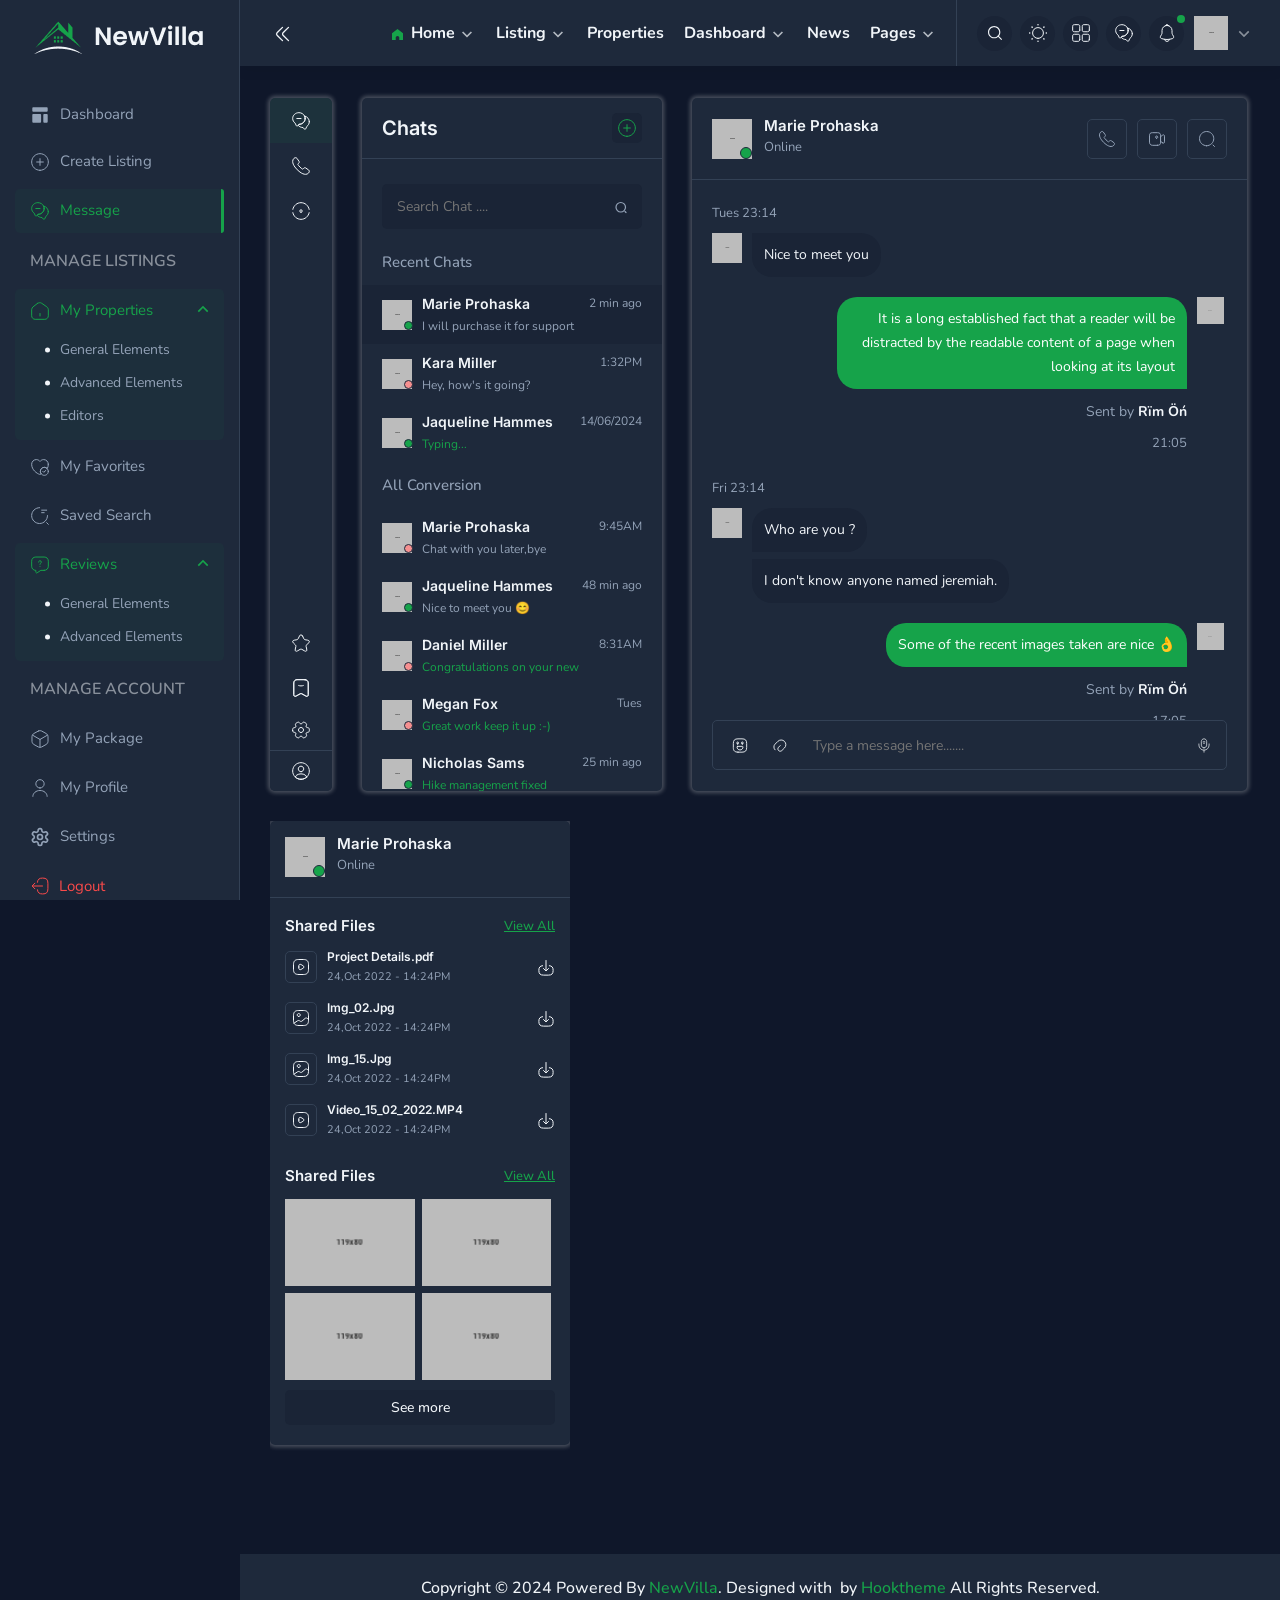
<file: wwwroot/admin/chat-dark.html>
<!doctype html>
<html lang="en" class="dark">

<head>
  <meta charset="utf-8">
  <title>NewVilla - Real Estate HTML Template</title>
  <meta name="description" content="Morden Bootstrap HTML5 Template">
  <meta name="viewport" content="width=device-width, initial-scale=1">
  <link rel="shortcut icon" type="image/x-icon" href="assets/img/favicon.ico">
    
   <!-- ======= All CSS Plugins here ======== -->
  <link rel="stylesheet" href="assets/css/plugins/swiper-bundle.min.css">
  <link href="https://fonts.googleapis.com/css2?family=Inter:wght@300;400;500;600;700;800;900&family=Nunito:wght@300;400;500;600;700&display=swap" rel="stylesheet">

  
  <!-- Plugin css -->
  <link rel="stylesheet" href="assets/css/vendor/bootstrap.min.css">
  <link rel="stylesheet" href="assets/css/plugins/swiper-bundle.min.css">
  <link rel="stylesheet" href="assets/css/plugins/glightbox.min.css">

  <!-- Custom Style CSS -->
  <link rel="stylesheet" href="assets/css/style.css">
  <link rel="stylesheet" href="assets/css/dashboard.css">
  <link rel="stylesheet" href="assets/css/chat.css">
  <link rel="stylesheet" href="assets/css/dark.css">
  <link rel="stylesheet" href="assets/css/rtl.css">

  <script>
    // On page load or when changing themes, best to add inline in `head` to avoid FOUC
    if (localStorage.getItem("theme-color") === "dark" || (!("theme-color" in localStorage) && window.matchMedia("(prefers-color-scheme: dark)").matches)) {
      document.documentElement.classList.add("dark");
    } 
    if (localStorage.getItem("theme-color") === "light") {
      document.documentElement.classList.remove("dark");
    } 
  </script>

</head>

<body>
    <!-- Preloader start -->
    <div id="preloader">
        <div class="loader--border"></div>
    </div>
    <!-- Preloader end -->
    <div class="dashboard__page--wrapper">
        <!-- Start Offcanvas header menu -->
        <div class="offcanvas__header">
            <div class="offcanvas__inner">
                <div class="offcanvas__logo">
                    <a class="offcanvas__logo_link" href="./dashboard.html">
                        <img class="light__logo" src="assets/img/logo/nav-log.png" alt="Logo-img" width="158" height="36">
                        <img class="dark__logo" src="assets/img/logo/nav-log-white.png" alt="Logo-img" width="158" height="36">
                    </a>
                    <button class="offcanvas__close--btn" data-offcanvas>close</button>
                </div>
                
                <nav class="offcanvas__menu">
                    <ul class="offcanvas__menu_ul">
                        <li class="offcanvas__menu_li">
                            <a class="offcanvas__menu_item" href="../index.html">Home</a>
                            <ul class="offcanvas__sub_menu">
                                <li class="offcanvas__sub_menu_li"><a href="../index.html" class="offcanvas__sub_menu_item">Home - One</a></li>
                                <li class="offcanvas__sub_menu_li"><a href="../index-2.html" class="offcanvas__sub_menu_item">Home - Two</a></li>
                                <li class="offcanvas__sub_menu_li"><a href="../index-3.html" class="offcanvas__sub_menu_item">Home - Three</a></li>
                                <li class="offcanvas__sub_menu_li"><a href="../index-4.html" class="offcanvas__sub_menu_item">Home - Four</a></li>
                                <li class="offcanvas__sub_menu_li"><a href="../index-5.html" class="offcanvas__sub_menu_item">Home - Five</a></li>
                            </ul>
                        </li>
                        <li class="offcanvas__menu_li">
                            <a class="offcanvas__menu_item" href="../listing.html">Listing</a>
                            <ul class="offcanvas__sub_menu">
                                <li class="offcanvas__sub_menu_li"><a href="../listing.html" class="offcanvas__sub_menu_item">Listing Left Sidebar</a></li>
                                <li class="offcanvas__sub_menu_li"><a href="../listing-right-sidebar.html" class="offcanvas__sub_menu_item">Listing Right Sidebar</a></li>
                                <li class="offcanvas__sub_menu_li"><a href="../listing.html" class="offcanvas__sub_menu_item">Listing Grig</a></li>
                                <li class="offcanvas__sub_menu_li"><a href="../listing-list.html" class="offcanvas__sub_menu_item">Listing List</a></li>
                                <li class="offcanvas__sub_menu_li"><a href="../listing-details.html" class="offcanvas__sub_menu_item">Listing Details</a></li>
                            </ul>
                        </li>
                        
                        <li class="offcanvas__menu_li"><a class="offcanvas__menu_item" href="./my-properties.html">Properties</a></li>
                        <li class="offcanvas__menu_li">
                            <a class="offcanvas__menu_item" href="./dashboard.html">Dashboard</a>
                            <ul class="offcanvas__sub_menu">
                                <li class="offcanvas__sub_menu_li"><a href="./dashboard.html" class="offcanvas__sub_menu_item">Dashboard</a></li>
                                <li class="offcanvas__sub_menu_li"><a href="./create-listing.html" class="offcanvas__sub_menu_item">Creat Listing</a></li>
                                <li class="offcanvas__sub_menu_li"><a href="./chat.html" class="offcanvas__sub_menu_item">Chats</a></li>
                                <li class="offcanvas__sub_menu_li"><a href="./my-favorites.html" class="offcanvas__sub_menu_item">My Favorites</a></li>
                                <li class="offcanvas__sub_menu_li"><a href="./my-properties.html" class="offcanvas__sub_menu_item">My Properties</a></li>
                                <li class="offcanvas__sub_menu_li"><a href="./my-package.html" class="offcanvas__sub_menu_item">My Package</a></li>
                                <li class="offcanvas__sub_menu_li"><a href="./profile.html" class="offcanvas__sub_menu_item">My Profile</a></li>
                                <li class="offcanvas__sub_menu_li"><a href="./reviews.html" class="offcanvas__sub_menu_item">Reviews</a></li>
                                <li class="offcanvas__sub_menu_li"><a href="./saved-search.html" class="offcanvas__sub_menu_item">Saved Search</a></li>
                                <li class="offcanvas__sub_menu_li"><a href="./settings.html" class="offcanvas__sub_menu_item">Setting</a></li>
                            </ul>
                        </li>
                        <li class="offcanvas__menu_li"><a class="offcanvas__menu_item" href="../blog.html">News</a></li>
                        <li class="offcanvas__menu_li">
                            <a class="offcanvas__menu_item" href="#">Pages</a>
                            <ul class="offcanvas__sub_menu">
                                <li class="offcanvas__sub_menu_li"><a href="../about.html" class="offcanvas__sub_menu_item">About Us</a></li>
                                <li class="offcanvas__sub_menu_li"><a href="../contact.html" class="offcanvas__sub_menu_item">Contact Us</a></li>
                                <li class="offcanvas__sub_menu_li"><a href="../project.html" class="offcanvas__sub_menu_item">Project</a></li>
                                <li class="offcanvas__sub_menu_li"><a href="../project-details.html" class="offcanvas__sub_menu_item">Project Details</a></li>
                                <li class="offcanvas__sub_menu_li"><a href="../services-details.html" class="offcanvas__sub_menu_item">Services Details</a></li>
                                <li class="offcanvas__sub_menu_li"><a href="../login.html" class="offcanvas__sub_menu_item">Login</a></li>
                                <li class="offcanvas__sub_menu_li"><a href="../sign-up.html" class="offcanvas__sub_menu_item">Sing Up</a></li>
                                <li class="offcanvas__sub_menu_li"><a href="../404.html" class="offcanvas__sub_menu_item">Error 404</a></li>
                            </ul>
                        </li>
                    </ul>
                </nav>
                <div class="side__menu--footer mobile__menu--footer">
                    <div class="side__menu--info">
                        <div class="side__menu--info__list">
                            <h3 class="side__menu--info__title">Customer Care Phone</h3>
                            <p><a class="side__menu--info__text" href="tel:+1234567898">: (+123) 456-7898</a></p>
                        </div>
                        <div class="side__menu--info__list">
                            <h3 class="side__menu--info__title">Need Live Support?</h3>
                            <p><a class="side__menu--info__text" href="mailto:example@example.com">Example@example.com</a></p>
                        </div>
                    </div>
                    <div class="side__menu--share d-flex align-items-center">
                        <h3 class="side__menu--share__title">Follow us :</h3>
                        <ul class=" side__menu--share__wrapper d-flex align-items-center">
                            <li class="side__menu--share__list">
                                <a class="side__menu--share__icon" target="_blank" href="https://www.facebook.com">
                                    <svg width="10" height="17" viewBox="0 0 9 15" fill="none" xmlns="http://www.w3.org/2000/svg">
                                        <path d="M7.62891 8.625L8.01172 6.10938H5.57812V4.46875C5.57812 3.75781 5.90625 3.10156 7 3.10156H8.12109V0.941406C8.12109 0.941406 7.10938 0.75 6.15234 0.75C4.15625 0.75 2.84375 1.98047 2.84375 4.16797V6.10938H0.601562V8.625H2.84375V14.75H5.57812V8.625H7.62891Z" fill="currentColor"></path>
                                    </svg>
                                    <span class="visually-hidden">Facebook</span>
                                </a>
                            </li>
                            <li class="side__menu--share__list">
                                <a class="side__menu--share__icon" target="_blank" href="https://twitter.com">
                                    <svg width="16" height="14" viewBox="0 0 14 12" fill="none" xmlns="http://www.w3.org/2000/svg">
                                        <path d="M12.5508 2.90625C13.0977 2.49609 13.5898 2.00391 13.9727 1.42969C13.4805 1.64844 12.9062 1.8125 12.332 1.86719C12.9336 1.51172 13.3711 0.964844 13.5898 0.28125C13.043 0.609375 12.4141 0.855469 11.7852 0.992188C11.2383 0.417969 10.5 0.0898438 9.67969 0.0898438C8.09375 0.0898438 6.80859 1.375 6.80859 2.96094C6.80859 3.17969 6.83594 3.39844 6.89062 3.61719C4.51172 3.48047 2.37891 2.33203 0.957031 0.609375C0.710938 1.01953 0.574219 1.51172 0.574219 2.05859C0.574219 3.04297 1.06641 3.91797 1.85938 4.4375C1.39453 4.41016 0.929688 4.30078 0.546875 4.08203V4.10938C0.546875 5.50391 1.53125 6.65234 2.84375 6.92578C2.625 6.98047 2.35156 7.03516 2.10547 7.03516C1.91406 7.03516 1.75 7.00781 1.55859 6.98047C1.91406 8.12891 2.98047 8.94922 4.23828 8.97656C3.25391 9.74219 2.02344 10.207 0.683594 10.207C0.4375 10.207 0.21875 10.1797 0 10.1523C1.25781 10.9727 2.76172 11.4375 4.40234 11.4375C9.67969 11.4375 12.5508 7.08984 12.5508 3.28906C12.5508 3.15234 12.5508 3.04297 12.5508 2.90625Z" fill="currentColor"></path>
                                    </svg>
                                    <span class="visually-hidden">Twitter</span>
                                </a>
                            </li>
                            <li class="side__menu--share__list">
                                <a class="side__menu--share__icon" target="_blank" href="https://www.instagram.com">
                                    <svg width="16" height="16" viewBox="0 0 14 13" fill="none" xmlns="http://www.w3.org/2000/svg">
                                        <path d="M7.125 3.60547C5.375 3.60547 3.98047 5.02734 3.98047 6.75C3.98047 8.5 5.375 9.89453 7.125 9.89453C8.84766 9.89453 10.2695 8.5 10.2695 6.75C10.2695 5.02734 8.84766 3.60547 7.125 3.60547ZM7.125 8.80078C6.00391 8.80078 5.07422 7.89844 5.07422 6.75C5.07422 5.62891 5.97656 4.72656 7.125 4.72656C8.24609 4.72656 9.14844 5.62891 9.14844 6.75C9.14844 7.89844 8.24609 8.80078 7.125 8.80078ZM11.1172 3.49609C11.1172 3.08594 10.7891 2.75781 10.3789 2.75781C9.96875 2.75781 9.64062 3.08594 9.64062 3.49609C9.64062 3.90625 9.96875 4.23438 10.3789 4.23438C10.7891 4.23438 11.1172 3.90625 11.1172 3.49609ZM13.1953 4.23438C13.1406 3.25 12.9219 2.375 12.2109 1.66406C11.5 0.953125 10.625 0.734375 9.64062 0.679688C8.62891 0.625 5.59375 0.625 4.58203 0.679688C3.59766 0.734375 2.75 0.953125 2.01172 1.66406C1.30078 2.375 1.08203 3.25 1.02734 4.23438C0.972656 5.24609 0.972656 8.28125 1.02734 9.29297C1.08203 10.2773 1.30078 11.125 2.01172 11.8633C2.75 12.5742 3.59766 12.793 4.58203 12.8477C5.59375 12.9023 8.62891 12.9023 9.64062 12.8477C10.625 12.793 11.5 12.5742 12.2109 11.8633C12.9219 11.125 13.1406 10.2773 13.1953 9.29297C13.25 8.28125 13.25 5.24609 13.1953 4.23438ZM11.8828 10.3594C11.6914 10.9062 11.2539 11.3164 10.7344 11.5352C9.91406 11.8633 8 11.7812 7.125 11.7812C6.22266 11.7812 4.30859 11.8633 3.51562 11.5352C2.96875 11.3164 2.55859 10.9062 2.33984 10.3594C2.01172 9.56641 2.09375 7.65234 2.09375 6.75C2.09375 5.875 2.01172 3.96094 2.33984 3.14062C2.55859 2.62109 2.96875 2.21094 3.51562 1.99219C4.30859 1.66406 6.22266 1.74609 7.125 1.74609C8 1.74609 9.91406 1.66406 10.7344 1.99219C11.2539 2.18359 11.6641 2.62109 11.8828 3.14062C12.2109 3.96094 12.1289 5.875 12.1289 6.75C12.1289 7.65234 12.2109 9.56641 11.8828 10.3594Z" fill="currentColor"></path>
                                    </svg>  
                                    <span class="visually-hidden">Instagram</span>
                                </a>
                            </li>
                            <li class="side__menu--share__list">
                                <a class="side__menu--share__icon" target="_blank" href="https://www.pinterest.com">
                                    <svg width="14" height="16" viewBox="0 0 15 18" fill="none" xmlns="http://www.w3.org/2000/svg">
                                        <path d="M14.6713 6.71093C14.6764 7.71873 14.5406 8.65694 14.2638 9.52555C14.0104 10.394 13.6393 11.146 13.1503 11.7813C12.6612 12.3932 12.0778 12.8883 11.4001 13.2668C10.7222 13.6218 9.97304 13.7897 9.15262 13.7705C8.87149 13.7954 8.59012 13.7734 8.30852 13.7045C8.05023 13.6121 7.80366 13.5196 7.56881 13.427C7.35727 13.3109 7.16906 13.1713 7.00416 13.008C6.83926 12.8448 6.70957 12.6931 6.61511 12.553C6.47736 13.1162 6.36257 13.5856 6.27074 13.961C6.17891 14.3365 6.09838 14.6299 6.02915 14.8412C5.98323 15.0289 5.94879 15.1697 5.92584 15.2636C5.9262 15.3339 5.92632 15.3573 5.9262 15.3339C5.85696 15.5452 5.78767 15.7448 5.71832 15.9326C5.64897 16.1205 5.56796 16.3201 5.47529 16.5315C5.3825 16.7195 5.27793 16.8958 5.16158 17.0605C5.06867 17.225 4.97576 17.3896 4.88285 17.5541C4.60256 17.743 4.38033 17.8262 4.21615 17.8036C4.07553 17.8043 3.95804 17.7463 3.86369 17.6296C3.79278 17.5128 3.74531 17.3959 3.72127 17.2788C3.69736 17.1852 3.68534 17.1266 3.68522 17.1032C3.66094 16.9393 3.64832 16.7635 3.64736 16.576C3.64629 16.3651 3.64527 16.1659 3.64431 15.9784C3.66667 15.7673 3.68902 15.5563 3.71138 15.3452C3.75718 15.1341 3.80309 14.9463 3.84913 14.782C3.84901 14.7586 3.86037 14.6882 3.8832 14.5709C3.92936 14.43 3.99829 14.1602 4.09 13.7612C4.18159 13.3389 4.30756 12.764 4.46791 12.0366C4.62825 11.3092 4.84599 10.3472 5.12112 9.15044C5.05009 9.01017 4.9906 8.8347 4.94264 8.624C4.89469 8.41331 4.85863 8.23771 4.83448 8.0972C4.8102 7.93326 4.79776 7.7927 4.79716 7.67551C4.79657 7.55833 4.79633 7.51145 4.79645 7.53489C4.79441 7.13646 4.83948 6.78466 4.93167 6.4795C5.04718 6.15078 5.18637 5.86881 5.34923 5.6336C5.53541 5.37483 5.74538 5.18626 5.97915 5.06787C6.23624 4.92593 6.49363 4.84258 6.75132 4.81782C6.98581 4.84006 7.18527 4.88592 7.34969 4.95539C7.53755 5.02474 7.69049 5.14115 7.80851 5.30461C7.92654 5.46807 8.00947 5.64343 8.0573 5.83069C8.12845 5.99439 8.16463 6.19342 8.16583 6.4278C8.16691 6.63873 8.13307 6.89672 8.06432 7.20176C7.99544 7.48337 7.91491 7.77675 7.82272 8.08192C7.73053 8.38708 7.62674 8.71574 7.51135 9.0679C7.41928 9.3965 7.33887 9.71332 7.27012 10.0184C7.20137 10.3234 7.19103 10.593 7.2391 10.8271C7.31049 11.0377 7.41704 11.2481 7.55874 11.4583C7.72376 11.645 7.92369 11.7846 8.15854 11.8771C8.3934 11.9697 8.63979 12.027 8.89771 12.0491C9.38978 12.0232 9.8343 11.8686 10.2313 11.5853C10.6283 11.302 10.9661 10.9018 11.2447 10.3848C11.5467 9.86758 11.7665 9.29223 11.9038 8.65871C12.0646 8.00163 12.1429 7.28637 12.139 6.51294C12.1362 5.97389 12.0398 5.45875 11.8498 4.96753C11.6598 4.47631 11.3765 4.06759 10.9998 3.74139C10.6464 3.39163 10.1997 3.11266 9.65954 2.90449C9.14285 2.69619 8.533 2.60556 7.83 2.63259C7.05646 2.61311 6.354 2.74561 5.72263 3.03009C5.11471 3.31446 4.58923 3.68043 4.1462 4.12802C3.70317 4.5756 3.36603 5.10467 3.13477 5.71524C2.9034 6.30237 2.78933 6.91234 2.79257 7.54514C2.79388 7.80295 2.80674 8.02554 2.83114 8.21292C2.87885 8.37674 2.92662 8.55228 2.97446 8.73954C3.04561 8.90324 3.1167 9.05522 3.18773 9.19548C3.28208 9.31219 3.38827 9.45227 3.50629 9.61574C3.55329 9.63893 3.58868 9.68563 3.61248 9.75582C3.63615 9.80257 3.64805 9.83767 3.64817 9.86111C3.67173 9.88442 3.68369 9.93124 3.68405 10.0015C3.68429 10.0484 3.67281 10.0954 3.64961 10.1424C3.62653 10.2128 3.60346 10.2832 3.58038 10.3536C3.58062 10.4005 3.56926 10.4709 3.5463 10.5648C3.52334 10.6586 3.50033 10.7408 3.47725 10.8112C3.45405 10.8582 3.44263 10.9169 3.44299 10.9872C3.4198 11.0342 3.38494 11.0929 3.33842 11.1635C3.31523 11.2105 3.28025 11.2458 3.2335 11.2695C3.18662 11.2697 3.13981 11.2817 3.09305 11.3054C3.04618 11.3056 2.98747 11.2825 2.91691 11.236C2.56464 11.0971 2.24722 10.8995 1.96465 10.6432C1.7054 10.3632 1.49291 10.0596 1.32717 9.73235C1.16143 9.40507 1.03061 9.03073 0.934703 8.60934C0.838796 8.18795 0.789764 7.76633 0.787606 7.34446C0.78377 6.59447 0.932275 5.8437 1.23312 5.09215C1.55741 4.34048 2.02261 3.64668 2.62874 3.01076C3.23487 2.37484 3.99401 1.86705 4.90614 1.48737C5.81815 1.08427 6.88346 0.867877 8.10208 0.838206C9.08656 0.856608 9.97807 1.02783 10.7766 1.35188C11.5985 1.65236 12.2921 2.08241 12.8575 2.64203C13.4228 3.20165 13.8597 3.83223 14.1679 4.53379C14.4995 5.21179 14.6673 5.9375 14.6713 6.71093Z" fill="currentColor"/>
                                        </svg>
                                    <span class="visually-hidden">Pinterest</span>
                                </a>
                            </li>
                        </ul>
                    </div>
                </div>
            </div>
        </div>
        <!-- End Offcanvas header menu -->

        <!-- Start serch box area -->
        <div class="predictive__search--box">
            <div class="predictive__search--box__inner">
                <h2 class="predictive__search--title">Search Products</h2>
                <form class="predictive__search--form" action="#">
                    <label>
                        <input class="predictive__search--input" placeholder="Search Here" type="text">
                    </label>
                    <button class="predictive__search--button" aria-label="search button"><svg class="product__items--action__btn--svg" xmlns="http://www.w3.org/2000/svg" width="30.51" height="25.443" viewBox="0 0 512 512"><path d="M221.09 64a157.09 157.09 0 10157.09 157.09A157.1 157.1 0 00221.09 64z" fill="none" stroke="currentColor" stroke-miterlimit="10" stroke-width="32"/><path fill="none" stroke="currentColor" stroke-linecap="round" stroke-miterlimit="10" stroke-width="32" d="M338.29 338.29L448 448"/></svg>  </button>
                </form>
            </div>
            <button class="predictive__search--close__btn" aria-label="search close" data-offcanvas>
                <svg class="predictive__search--close__icon" xmlns="http://www.w3.org/2000/svg" width="40.51" height="30.443"  viewBox="0 0 512 512"><path fill="currentColor" stroke="currentColor" stroke-linecap="round" stroke-linejoin="round" stroke-width="32" d="M368 368L144 144M368 144L144 368"/></svg>
            </button>
        </div>
        <!-- End serch box area -->

         <!-- Dashboard sidebar -->
         <div class="dashboard__sidebar">
            <div class="main__logo logo-desktop-none">
                <h1 class="main__logo--title"><a class="main__logo--link" href="./dashboard.html">
                    <img class="main__logo--img desktop light__logo" src="assets/img/logo/nav-log.png" alt="logo-img">
                    <img class="main__logo--img desktop dark__logo" src="assets/img/logo/nav-log-white.png" alt="logo-img">
                    <img class="main__logo--img mobile" src="assets/img/logo/logo-mobile.png" alt="logo-img">
                </a></h1>
            </div>
            <div class="dashboard__sidebar--inner">
                <ul class="sidebar__menu" id="accordionExample">
                    <li class="sidebar__menu--items"><a class="sidebar__menu--link" href="./dashboard.html"><svg class="sidebar__menu--icon" width="16" height="16" viewBox="0 0 16 16" fill="none" xmlns="http://www.w3.org/2000/svg">
                        <path d="M0.300049 1.40005C0.300049 1.10831 0.415941 0.828521 0.622231 0.622231C0.828521 0.415941 1.10831 0.300049 1.40005 0.300049H14.6C14.8918 0.300049 15.1716 0.415941 15.3779 0.622231C15.5842 0.828521 15.7 1.10831 15.7 1.40005V3.60005C15.7 3.89179 15.5842 4.17158 15.3779 4.37787C15.1716 4.58416 14.8918 4.70005 14.6 4.70005H1.40005C1.10831 4.70005 0.828521 4.58416 0.622231 4.37787C0.415941 4.17158 0.300049 3.89179 0.300049 3.60005V1.40005ZM0.300049 8.00005C0.300049 7.70831 0.415941 7.42852 0.622231 7.22223C0.828521 7.01594 1.10831 6.90005 1.40005 6.90005H8.00005C8.29179 6.90005 8.57158 7.01594 8.77787 7.22223C8.98416 7.42852 9.10005 7.70831 9.10005 8.00005V14.6C9.10005 14.8918 8.98416 15.1716 8.77787 15.3779C8.57158 15.5842 8.29179 15.7 8.00005 15.7H1.40005C1.10831 15.7 0.828521 15.5842 0.622231 15.3779C0.415941 15.1716 0.300049 14.8918 0.300049 14.6V8.00005ZM12.4 6.90005C12.1083 6.90005 11.8285 7.01594 11.6222 7.22223C11.4159 7.42852 11.3 7.70831 11.3 8.00005V14.6C11.3 14.8918 11.4159 15.1716 11.6222 15.3779C11.8285 15.5842 12.1083 15.7 12.4 15.7H14.6C14.8918 15.7 15.1716 15.5842 15.3779 15.3779C15.5842 15.1716 15.7 14.8918 15.7 14.6V8.00005C15.7 7.70831 15.5842 7.42852 15.3779 7.22223C15.1716 7.01594 14.8918 6.90005 14.6 6.90005H12.4Z" fill="currentColor"/>
                        </svg>
                        <span class="sidebar__menu--text"> Dashboard</span>
                        </a>
                    </li>
                    <li class="sidebar__menu--items"><a class="sidebar__menu--link" href="./create-listing.html"><svg class="sidebar__menu--icon" width="20" height="20" viewBox="0 0 20 20" fill="none" xmlns="http://www.w3.org/2000/svg">
                        <path d="M9.99996 18.3334C14.5833 18.3334 18.3333 14.5834 18.3333 10.0001C18.3333 5.41675 14.5833 1.66675 9.99996 1.66675C5.41663 1.66675 1.66663 5.41675 1.66663 10.0001C1.66663 14.5834 5.41663 18.3334 9.99996 18.3334Z" stroke="currentColor" stroke-linecap="round" stroke-linejoin="round"/>
                        <path d="M6.66663 10H13.3333" stroke="currentColor" stroke-linecap="round" stroke-linejoin="round"/>
                        <path d="M10 13.3334V6.66675" stroke="currentColor" stroke-linecap="round" stroke-linejoin="round"/>
                        </svg>                        
                        <span class="sidebar__menu--text"> Create Listing</span>
                    </a>
                    </li>
                    <li class="sidebar__menu--items"><a class="sidebar__menu--link active" href="./chat.html"><svg class="sidebar__menu--icon" width="20" height="20" viewBox="0 0 20 20" fill="none" xmlns="http://www.w3.org/2000/svg">
                        <path d="M14.1666 7.50008C14.1666 10.7251 11.3666 13.3334 7.91663 13.3334L7.14163 14.2667L6.6833 14.8168C6.29163 15.2834 5.54162 15.1834 5.28329 14.6251L4.16663 12.1667C2.64996 11.1001 1.66663 9.40842 1.66663 7.50008C1.66663 4.27508 4.46663 1.66675 7.91663 1.66675C10.4333 1.66675 12.6083 3.05842 13.5833 5.05842C13.9583 5.80009 14.1666 6.62508 14.1666 7.50008Z" stroke="currentColor" stroke-linecap="round" stroke-linejoin="round"/>
                        <path d="M18.3334 10.7167C18.3334 12.625 17.3501 14.3167 15.8334 15.3834L14.7167 17.8417C14.4584 18.4 13.7084 18.5084 13.3167 18.0334L12.0834 16.55C10.0667 16.55 8.26672 15.6583 7.14172 14.2667L7.91672 13.3333C11.3667 13.3333 14.1667 10.725 14.1667 7.50001C14.1667 6.62501 13.9584 5.80002 13.5834 5.05835C16.3084 5.68335 18.3334 7.98333 18.3334 10.7167Z" stroke="currentColor" stroke-linecap="round" stroke-linejoin="round"/>
                        <path d="M5.83337 7.5H10" stroke="currentColor" stroke-linecap="round" stroke-linejoin="round"/>
                        </svg>                                                
                        
                        <span class="sidebar__menu--text"> Message</span>
                    </a>
                    </li>
                    <li class="sidebar__menu--items">
                        <label class="sidebar__menu--title">Manage Listings</label>
                    </li>
                    <li class="sidebar__menu--items dropdown__items">
                        <a class="sidebar__menu--link dropdown__link--active" href="#" data-bs-toggle="collapse" data-bs-target="#collapseOne" aria-expanded="true" aria-controls="collapseOne"><svg class="sidebar__menu--icon" width="20" height="20" viewBox="0 0 20 20" fill="none" xmlns="http://www.w3.org/2000/svg">
                            <path d="M7.51663 2.36664L3.02496 5.86664C2.27496 6.44997 1.66663 7.69164 1.66663 8.63331V14.8083C1.66663 16.7416 3.24163 18.325 5.17496 18.325H14.825C16.7583 18.325 18.3333 16.7416 18.3333 14.8166V8.74997C18.3333 7.74164 17.6583 6.44997 16.8333 5.87497L11.6833 2.26664C10.5166 1.44997 8.64163 1.49164 7.51663 2.36664Z" stroke="currentColor" stroke-linecap="round" stroke-linejoin="round"/>
                            <path d="M10 14.9917V12.4917" stroke="currentColor" stroke-linecap="round" stroke-linejoin="round"/>
                            </svg>  
                            <span class="sidebar__menu--text">My Properties</span>                                                  
                             <svg class="sidebar__menu--link__arrow" width="12" height="8" viewBox="0 0 12 8" fill="none" xmlns="http://www.w3.org/2000/svg">
                                <path d="M5.99999 3.02344L1.87499 7.14844L0.696655 5.9701L5.99999 0.666771L11.3033 5.9701L10.125 7.14844L5.99999 3.02344Z" fill="currentColor"/>
                                </svg>
                            </a>
                        <ul class="sidebar__dropdown--menu accordion-collapse collapse show" id="collapseOne">
                            <li class="sidebar__dropdown--menu__items"><a class="sidebar__dropdown--menu__link" href="./my-properties.html">General Elements</a></li>
                            <li class="sidebar__dropdown--menu__items"><a class="sidebar__dropdown--menu__link" href="./my-properties.html">Advanced Elements</a></li>
                            <li class="sidebar__dropdown--menu__items"><a class="sidebar__dropdown--menu__link" href="./my-properties.html">Editors</a></li>
                        </ul>
                    </li>
                    <li class="sidebar__menu--items"><a class="sidebar__menu--link" href="./my-favorites.html"><svg class="sidebar__menu--icon" width="20" height="20" viewBox="0 0 20 20" fill="none" xmlns="http://www.w3.org/2000/svg">
                        <path d="M18.3334 14.3332C18.3334 15.0832 18.125 15.7916 17.75 16.3916C17.0584 17.5499 15.7917 18.3332 14.3334 18.3332C12.875 18.3332 11.6 17.5499 10.9167 16.3916C10.55 15.7916 10.3334 15.0832 10.3334 14.3332C10.3334 12.1249 12.125 10.3333 14.3334 10.3333C16.5417 10.3333 18.3334 12.1249 18.3334 14.3332Z" stroke="currentColor" stroke-miterlimit="10" stroke-linecap="round" stroke-linejoin="round"/>
                        <path d="M12.775 14.3332L13.7584 15.3165L15.8917 13.3499" stroke="currentColor" stroke-linecap="round" stroke-linejoin="round"/>
                        <path d="M18.3333 7.24161C18.3333 8.88327 17.9083 10.3332 17.2416 11.5916C16.5083 10.8166 15.475 10.3333 14.3333 10.3333C12.125 10.3333 10.3333 12.1249 10.3333 14.3333C10.3333 15.3583 10.725 16.2916 11.3583 17C11.05 17.1416 10.7666 17.2583 10.5166 17.3416C10.2333 17.4416 9.76663 17.4416 9.48329 17.3416C7.06663 16.5166 1.66663 13.0749 1.66663 7.24161C1.66663 4.66661 3.74163 2.58325 6.29996 2.58325C7.80829 2.58325 9.15829 3.31662 9.99996 4.44162C10.8416 3.31662 12.1916 2.58325 13.7 2.58325C16.2583 2.58325 18.3333 4.66661 18.3333 7.24161Z" stroke="currentColor" stroke-linecap="round" stroke-linejoin="round"/>
                        </svg>    
                        <span class="sidebar__menu--text">My Favorites</span>                                                                     
                    </a>
                    </li>
                    <li class="sidebar__menu--items"><a class="sidebar__menu--link" href="./saved-search.html"><svg class="sidebar__menu--icon" width="20" height="20" viewBox="0 0 20 20" fill="none" xmlns="http://www.w3.org/2000/svg">
                        <path d="M11.6666 4.16675H16.6666" stroke="currentColor" stroke-linecap="round" stroke-linejoin="round"/>
                        <path d="M11.6666 6.66675H14.1666" stroke="currentColor" stroke-linecap="round" stroke-linejoin="round"/>
                        <path d="M17.5 9.58341C17.5 13.9584 13.9583 17.5001 9.58329 17.5001C5.20829 17.5001 1.66663 13.9584 1.66663 9.58341C1.66663 5.20841 5.20829 1.66675 9.58329 1.66675" stroke="currentColor" stroke-linecap="round" stroke-linejoin="round"/>
                        <path d="M18.3333 18.3334L16.6666 16.6667" stroke="currentColor" stroke-linecap="round" stroke-linejoin="round"/>
                        </svg>                                                                                                
                        <span class="sidebar__menu--text">Saved Search</span> 
                    </a>
                    </li>
                    <li class="sidebar__menu--items dropdown__items">
                        <a class="sidebar__menu--link dropdown__link--active" href="#" data-bs-toggle="collapse" data-bs-target="#collapsetwo" aria-expanded="true" aria-controls="collapsetwo"><svg class="sidebar__menu--icon" width="20" height="20" viewBox="0 0 20 20" fill="none" xmlns="http://www.w3.org/2000/svg">
                            <path d="M14.1666 15.3583H10.8333L7.12495 17.8249C6.57495 18.1916 5.83329 17.8 5.83329 17.1333V15.3583C3.33329 15.3583 1.66663 13.6916 1.66663 11.1916V6.19157C1.66663 3.69157 3.33329 2.0249 5.83329 2.0249H14.1666C16.6666 2.0249 18.3333 3.69157 18.3333 6.19157V11.1916C18.3333 13.6916 16.6666 15.3583 14.1666 15.3583Z" stroke="currentColor" stroke-miterlimit="10" stroke-linecap="round" stroke-linejoin="round"/>
                            <path d="M10 9.46655V9.29159C10 8.72492 10.35 8.4249 10.7 8.18324C11.0417 7.9499 11.3833 7.64991 11.3833 7.09991C11.3833 6.33325 10.7667 5.71655 10 5.71655C9.23334 5.71655 8.6167 6.33325 8.6167 7.09991" stroke="currentColor" stroke-linecap="round" stroke-linejoin="round"/>
                            <path d="M9.99629 11.4584H10.0038" stroke="currentColor" stroke-linecap="round" stroke-linejoin="round"/>
                            </svg>  
                            <span class="sidebar__menu--text">Reviews</span>                                                                              
                             <svg class="sidebar__menu--link__arrow" width="12" height="8" viewBox="0 0 12 8" fill="none" xmlns="http://www.w3.org/2000/svg">
                                <path d="M5.99999 3.02344L1.87499 7.14844L0.696655 5.9701L5.99999 0.666771L11.3033 5.9701L10.125 7.14844L5.99999 3.02344Z" fill="currentColor"/>
                                </svg></a>
                        <ul class="sidebar__dropdown--menu accordion-collapse collapse show" id="collapsetwo">
                            <li class="sidebar__dropdown--menu__items"><a class="sidebar__dropdown--menu__link" href="./reviews.html">General Elements</a></li>
                            <li class="sidebar__dropdown--menu__items"><a class="sidebar__dropdown--menu__link" href="./reviews.html">Advanced Elements</a></li>
                        </ul>
                    </li>
                    <li class="sidebar__menu--items">
                        <label class="sidebar__menu--title">Manage Account</label>
                    </li>
                    <li class="sidebar__menu--items"><a class="sidebar__menu--link" href="./my-package.html"><svg class="sidebar__menu--icon" width="20" height="20" viewBox="0 0 20 20" fill="none" xmlns="http://www.w3.org/2000/svg">
                        <path d="M2.64172 6.19995L10.0001 10.4583L17.3084 6.22495" stroke="currentColor" stroke-linecap="round" stroke-linejoin="round"/>
                        <path d="M10 18.0083V10.45" stroke="currentColor" stroke-linecap="round" stroke-linejoin="round"/>
                        <path d="M8.27503 2.06658L3.82503 4.53324C2.8167 5.09157 1.9917 6.49157 1.9917 7.64157V12.3499C1.9917 13.4999 2.8167 14.8999 3.82503 15.4582L8.27503 17.9332C9.22503 18.4582 10.7834 18.4582 11.7334 17.9332L16.1834 15.4582C17.1917 14.8999 18.0167 13.4999 18.0167 12.3499V7.64157C18.0167 6.49157 17.1917 5.09157 16.1834 4.53324L11.7334 2.05824C10.775 1.53324 9.22503 1.53324 8.27503 2.06658Z" stroke="currentColor" stroke-linecap="round" stroke-linejoin="round"/>
                        </svg>   
                        <span class="sidebar__menu--text">My Package</span>                                                                       
                        </a>
                    </li>
                    <li class="sidebar__menu--items"><a class="sidebar__menu--link" href="./profile.html"><svg class="sidebar__menu--icon" width="20" height="20" viewBox="0 0 20 20" fill="none" xmlns="http://www.w3.org/2000/svg">
                        <path d="M10 10.0001C12.3012 10.0001 14.1667 8.1346 14.1667 5.83342C14.1667 3.53223 12.3012 1.66675 10 1.66675C7.69885 1.66675 5.83337 3.53223 5.83337 5.83342C5.83337 8.1346 7.69885 10.0001 10 10.0001Z" stroke="currentColor" stroke-linecap="round" stroke-linejoin="round"/>
                        <path d="M17.1583 18.3333C17.1583 15.1083 13.95 12.5 10 12.5C6.05001 12.5 2.84167 15.1083 2.84167 18.3333" stroke="currentColor" stroke-linecap="round" stroke-linejoin="round"/>
                        </svg>                                                                                                
                        <span class="sidebar__menu--text"> My Profile</span>  
                    </a>
                    </li>
                    <li class="sidebar__menu--items"><a class="sidebar__menu--link" href="./settings.html"><svg class="sidebar__menu--icon" xmlns="http://www.w3.org/2000/svg" width="20" height="20" viewBox="0 0 24 24" fill="none" stroke="currentColor" stroke-width="2" stroke-linecap="round" stroke-linejoin="round"><path d="M12.22 2h-.44a2 2 0 0 0-2 2v.18a2 2 0 0 1-1 1.73l-.43.25a2 2 0 0 1-2 0l-.15-.08a2 2 0 0 0-2.73.73l-.22.38a2 2 0 0 0 .73 2.73l.15.1a2 2 0 0 1 1 1.72v.51a2 2 0 0 1-1 1.74l-.15.09a2 2 0 0 0-.73 2.73l.22.38a2 2 0 0 0 2.73.73l.15-.08a2 2 0 0 1 2 0l.43.25a2 2 0 0 1 1 1.73V20a2 2 0 0 0 2 2h.44a2 2 0 0 0 2-2v-.18a2 2 0 0 1 1-1.73l.43-.25a2 2 0 0 1 2 0l.15.08a2 2 0 0 0 2.73-.73l.22-.39a2 2 0 0 0-.73-2.73l-.15-.08a2 2 0 0 1-1-1.74v-.5a2 2 0 0 1 1-1.74l.15-.09a2 2 0 0 0 .73-2.73l-.22-.38a2 2 0 0 0-2.73-.73l-.15.08a2 2 0 0 1-2 0l-.43-.25a2 2 0 0 1-1-1.73V4a2 2 0 0 0-2-2z"></path><circle cx="12" cy="12" r="3"></circle></svg>                                                                                               
                        <span class="sidebar__menu--text"> Settings</span>  
                    </a>
                    </li>
                    <li class="sidebar__menu--items"><a class="sidebar__menu--link logout color-accent-2" href="../sign-up.html"><svg class="sidebar__menu--icon" width="20" height="20" viewBox="0 0 20 20" fill="none" xmlns="http://www.w3.org/2000/svg">
                        <path d="M7.41663 6.29995C7.67496 3.29995 9.21663 2.07495 12.5916 2.07495H12.7C16.425 2.07495 17.9166 3.56662 17.9166 7.29162V12.725C17.9166 16.45 16.425 17.9416 12.7 17.9416H12.5916C9.24163 17.9416 7.69996 16.7333 7.42496 13.7833" stroke="currentColor" stroke-linecap="round" stroke-linejoin="round"/>
                        <path d="M12.5001 10H3.01672" stroke="currentColor" stroke-linecap="round" stroke-linejoin="round"/>
                        <path d="M4.87504 7.20825L2.08337 9.99992L4.87504 12.7916" stroke="currentColor" stroke-linecap="round" stroke-linejoin="round"/>
                        </svg>                                                                                                                       
                        
                        <span class="sidebar__menu--text"> Logout</span> 
                    </a>
                    </li>
                </ul>
            </div>
        </div>
        <!-- Dashboard sidebar .\ -->

        <div class="page__body--wrapper" id="dashbody__page--body__wrapper">
            <!-- Start header area -->
            <header class="header__section">
                <div class="main__header d-flex justify-content-between align-items-center">
                    <div class="header__left d-flex align-items-center">
                        <a class="collaps__menu" href="javascript:void(0)"><svg width="26" height="20" viewBox="0 0 26 20" fill="none" xmlns="http://www.w3.org/2000/svg">
                            <path d="M12.5 16.5999L7.0667 11.1666C6.42503 10.5249 6.42503 9.4749 7.0667 8.83324L12.5 3.3999" stroke="currentColor" stroke-width="1.3" stroke-miterlimit="10" stroke-linecap="round" stroke-linejoin="round"/>
                            <path d="M18.5 16.5999L13.0667 11.1666C12.425 10.5249 12.425 9.4749 13.0667 8.83324L18.5 3.3999" stroke="currentColor" stroke-width="1.3" stroke-miterlimit="10" stroke-linecap="round" stroke-linejoin="round"/>
                            </svg>
                        </a>
                        <div class="offcanvas__header--menu__open ">
                            <a class="offcanvas__header--menu__open--btn" href="javascript:void(0)" data-offcanvas>
                                <svg xmlns="http://www.w3.org/2000/svg" class="ionicon offcanvas__header--menu__open--svg" viewBox="0 0 512 512"><path fill="currentColor" stroke="currentColor" stroke-linecap="round" stroke-miterlimit="10" stroke-width="32" d="M80 160h352M80 256h352M80 352h352"/></svg>
                                <span class="visually-hidden">Offcanvas Menu Open</span>
                            </a>
                        </div>
                        <div class="search__box">
                            <form class="search__box--form laptop__hidden" action="#">
                                <input class="search__box--input__field" placeholder="Search for ...." type="text">
                                <span class="search__box--icon"><svg width="10" height="10" viewBox="0 0 10 10" fill="none" xmlns="http://www.w3.org/2000/svg">
                                    <path d="M4.79171 8.74992C6.97783 8.74992 8.75004 6.97771 8.75004 4.79159C8.75004 2.60546 6.97783 0.833252 4.79171 0.833252C2.60558 0.833252 0.833374 2.60546 0.833374 4.79159C0.833374 6.97771 2.60558 8.74992 4.79171 8.74992Z" stroke="currentColor" stroke-linecap="round" stroke-linejoin="round"/>
                                    <path d="M9.16671 9.16659L8.33337 8.33325" stroke="currentColor" stroke-linecap="round" stroke-linejoin="round"/>
                                    </svg>
                                </span>
                            </form>
                            <button class="search__btn--field hidden__btn" type="submit"><svg width="14" height="14" viewBox="0 0 20 20" fill="none" xmlns="http://www.w3.org/2000/svg">
                                <g clip-path="url(#clip0_46_1375)">
                                <path d="M8.80758 0C3.95121 0 0 3.95121 0 8.80758C0 13.6642 3.95121 17.6152 8.80758 17.6152C13.6642 17.6152 17.6152 13.6642 17.6152 8.80758C17.6152 3.95121 13.6642 0 8.80758 0ZM8.80758 15.9892C4.84769 15.9892 1.62602 12.7675 1.62602 8.80762C1.62602 4.84773 4.84769 1.62602 8.80758 1.62602C12.7675 1.62602 15.9891 4.84769 15.9891 8.80758C15.9891 12.7675 12.7675 15.9892 8.80758 15.9892Z" fill="currentColor"></path>
                                <path d="M19.762 18.6124L15.1007 13.9511C14.7831 13.6335 14.2687 13.6335 13.9511 13.9511C13.6335 14.2684 13.6335 14.7834 13.9511 15.1007L18.6124 19.762C18.7711 19.9208 18.979 20.0002 19.1872 20.0002C19.395 20.0002 19.6031 19.9208 19.762 19.762C20.0796 19.4446 20.0796 18.9297 19.762 18.6124Z" fill="currentColor"></path>
                                </g>
                                <defs>
                                <clipPath id="clip0_46_1375">
                                <rect width="20" height="20" fill="currentColor"></rect>
                                </clipPath>
                                </defs>
                                </svg>
                            </button>
                        </div>
                        <div class="main__logo logo-desktop-block">
                           <a class="main__logo--link" href="./dashboard.html">
                                <img class="main__logo--img desktop light__logo" src="assets/img/logo/nav-log.png" alt="logo-img">
                                <img class="main__logo--img desktop dark__logo" src="assets/img/logo/nav-log-white.png" alt="logo-img">
                                <img class="main__logo--img mobile" src="assets/img/logo/logo-mobile.png" alt="logo-img">
                            </a>
                        </div>
                    </div>
                    <div class="header__right d-flex align-items-center">
                        <div class="main__menu d-none d-xl-block">
                            <nav class="main__menu--navigation">
                                <ul class="main__menu--wrapper d-flex">
                                    <li class="main__menu--items">
                                        <a class="main__menu--link" href="../index.html"><svg width="11" height="11" viewBox="0 0 11 11" fill="none" xmlns="http://www.w3.org/2000/svg">
                                            <path d="M5.5 0L0 4.125V11H3.72581V8.59381C3.72581 7.64165 4.51713 6.87506 5.5 6.87506C6.48287 6.87506 7.27419 7.64165 7.27419 8.59381V11H11V4.125L5.5 0Z" fill="#16A34A"/>
                                            </svg>
                                             Home 
                                             <svg class="menu__arrowdown--icon" xmlns="http://www.w3.org/2000/svg" width="10" height="7" viewBox="0 0 12 7.41">
                                                <path  d="M16.59,8.59,12,13.17,7.41,8.59,6,10l6,6,6-6Z" transform="translate(-6 -8.59)" fill="currentColor" opacity="0.7"/>
                                            </svg>
                                        </a>
                                        <ul class="sub__menu">
                                            <li class="sub__menu--items"><a href="../index.html" class="sub__menu--link">Home - One</a></li>
                                            <li class="sub__menu--items"><a href="../index-2.html" class="sub__menu--link">Home - Two</a></li>
                                            <li class="sub__menu--items"><a href="../index-3.html" class="sub__menu--link">Home - Three</a></li>
                                            <li class="sub__menu--items"><a href="../index-4.html" class="sub__menu--link">Home - Four</a></li>
                                            <li class="sub__menu--items"><a href="../index-5.html" class="sub__menu--link">Home - Five</a></li>
                                        </ul>
                                    </li>
                                    <li class="main__menu--items">
                                        <a class="main__menu--link" href="../listing.html"> Listing 
                                            <svg class="menu__arrowdown--icon" xmlns="http://www.w3.org/2000/svg" width="10" height="7" viewBox="0 0 12 7.41">
                                                <path  d="M16.59,8.59,12,13.17,7.41,8.59,6,10l6,6,6-6Z" transform="translate(-6 -8.59)" fill="currentColor" opacity="0.7"/>
                                            </svg>
                                        </a>  
                                        <ul class="sub__menu">
                                            <li class="sub__menu--items"><a href="../listing.html" class="sub__menu--link">Listing Left Sidebar</a></li>
                                            <li class="sub__menu--items"><a href="../listing-right-sidebar.html" class="sub__menu--link">Listing Right Sidebar</a></li>
                                            <li class="sub__menu--items"><a href="../listing.html" class="sub__menu--link">Listing Grig</a></li>
                                            <li class="sub__menu--items"><a href="../listing-list.html" class="sub__menu--link">Listing List</a></li>
                                            <li class="sub__menu--items"><a href="../listing-details.html" class="sub__menu--link">Listing Details</a></li>
                                        </ul>
                                    </li>
                                    <li class="main__menu--items">
                                        <a class="main__menu--link" href="./my-properties.html"> Properties </a>  
                                    </li>
                                    <li class="main__menu--items">
                                        <a class="main__menu--link" href="./dashboard.html"> Dashboard 
                                            <svg class="menu__arrowdown--icon" xmlns="http://www.w3.org/2000/svg" width="10" height="7" viewBox="0 0 12 7.41">
                                                <path  d="M16.59,8.59,12,13.17,7.41,8.59,6,10l6,6,6-6Z" transform="translate(-6 -8.59)" fill="currentColor" opacity="0.7"/>
                                            </svg>
                                        </a>  
                                        
                                        <ul class="sub__menu">
                                            <li class="sub__menu--items"><a href="./dashboard.html" class="sub__menu--link">Dashboard</a></li>
                                            <li class="sub__menu--items"><a href="./create-listing.html" class="sub__menu--link">Creat Listing</a></li>
                                            <li class="sub__menu--items"><a href="./chat.html" class="sub__menu--link">Chats</a></li>
                                            <li class="sub__menu--items"><a href="./my-favorites.html" class="sub__menu--link">My Favorites</a></li>
                                            <li class="sub__menu--items"><a href="./my-properties.html" class="sub__menu--link">My Properties</a></li>
                                            <li class="sub__menu--items"><a href="./my-package.html" class="sub__menu--link">My Package</a></li>
                                            <li class="sub__menu--items"><a href="./profile.html" class="sub__menu--link">My Profile</a></li>
                                            <li class="sub__menu--items"><a href="./reviews.html" class="sub__menu--link">Reviews</a></li>
                                            <li class="sub__menu--items"><a href="./saved-search.html" class="sub__menu--link">Saved Search</a></li>
                                            <li class="sub__menu--items"><a href="./settings.html" class="sub__menu--link">Setting</a></li>
                                        </ul>
                                    </li>
                                    <li class="main__menu--items">
                                        <a class="main__menu--link" href="../blog.html">News 
                                        </a>
                                    </li>
                                    <li class="main__menu--items">
                                        <a class="main__menu--link" href="#"> Pages 
                                            <svg class="menu__arrowdown--icon" xmlns="http://www.w3.org/2000/svg" width="10" height="7" viewBox="0 0 12 7.41">
                                                <path  d="M16.59,8.59,12,13.17,7.41,8.59,6,10l6,6,6-6Z" transform="translate(-6 -8.59)" fill="currentColor" opacity="0.7"/>
                                            </svg>
                                        </a>  
                                        
                                        <ul class="sub__menu">
                                            <li class="sub__menu--items"><a href="../about.html" class="sub__menu--link">About Us</a></li>
                                            <li class="sub__menu--items"><a href="../contact.html" class="sub__menu--link">Contact Us</a></li>
                                            <li class="sub__menu--items"><a href="../project.html" class="sub__menu--link">Project</a></li>
                                            <li class="sub__menu--items"><a href="../project-details.html" class="sub__menu--link">Project Details</a></li>
                                            <li class="sub__menu--items"><a href="../services-details.html" class="sub__menu--link">Services Details</a></li>
                                            <li class="sub__menu--items"><a href="../login.html" class="sub__menu--link">Login</a></li>
                                            <li class="sub__menu--items"><a href="../sign-up.html" class="sub__menu--link">Sing Up</a></li>
                                            <li class="sub__menu--items"><a href="../404.html" class="sub__menu--link">Error 404</a></li>
                                        </ul>
                                    </li>
                                </ul>
                            </nav>
                        </div>
                        <div class="header__nav-bar__wrapper d-flex align-items-center">
                            <ul class="nav-bar__menu d-flex">
                                <li class="nav-bar__menu--items laptop_d-block">
                                    <a class="nav-bar__menu--icon search__open--btn" href="javascript:void(0)" data-offcanvas><svg width="14" height="14" viewBox="0 0 20 20" fill="none" xmlns="http://www.w3.org/2000/svg">
                                        <g clip-path="url(#clip0_46_1375)">
                                        <path d="M8.80758 0C3.95121 0 0 3.95121 0 8.80758C0 13.6642 3.95121 17.6152 8.80758 17.6152C13.6642 17.6152 17.6152 13.6642 17.6152 8.80758C17.6152 3.95121 13.6642 0 8.80758 0ZM8.80758 15.9892C4.84769 15.9892 1.62602 12.7675 1.62602 8.80762C1.62602 4.84773 4.84769 1.62602 8.80758 1.62602C12.7675 1.62602 15.9891 4.84769 15.9891 8.80758C15.9891 12.7675 12.7675 15.9892 8.80758 15.9892Z" fill="currentColor"></path>
                                        <path d="M19.762 18.6124L15.1007 13.9511C14.7831 13.6335 14.2687 13.6335 13.9511 13.9511C13.6335 14.2684 13.6335 14.7834 13.9511 15.1007L18.6124 19.762C18.7711 19.9208 18.979 20.0002 19.1872 20.0002C19.395 20.0002 19.6031 19.9208 19.762 19.762C20.0796 19.4446 20.0796 18.9297 19.762 18.6124Z" fill="currentColor"></path>
                                        </g>
                                        <defs>
                                        <clipPath id="clip0_46_1375">
                                        <rect width="20" height="20" fill="currentColor"></rect>
                                        </clipPath>
                                        </defs>
                                        </svg>
                                        <span class="visually-hidden">Search</span> 
                                    </a>
                                </li>
                                <li class="nav-bar__menu--items">
                                    <a class="nav-bar__menu--icon" href="#" id="light__to--dark">
                                        <svg class="light--mode__icon" width="20" height="20" viewBox="0 0 20 20" fill="none" xmlns="http://www.w3.org/2000/svg">
                                            <path d="M9.99992 15.4166C12.9915 15.4166 15.4166 12.9915 15.4166 9.99992C15.4166 7.00838 12.9915 4.58325 9.99992 4.58325C7.00838 4.58325 4.58325 7.00838 4.58325 9.99992C4.58325 12.9915 7.00838 15.4166 9.99992 15.4166Z" stroke="currentColor" stroke-linecap="round" stroke-linejoin="round"/>
                                            <path d="M15.9501 15.9501L15.8417 15.8417M15.8417 4.15841L15.9501 4.05008L15.8417 4.15841ZM4.05008 15.9501L4.15841 15.8417L4.05008 15.9501ZM10.0001 1.73341V1.66675V1.73341ZM10.0001 18.3334V18.2667V18.3334ZM1.73341 10.0001H1.66675H1.73341ZM18.3334 10.0001H18.2667H18.3334ZM4.15841 4.15841L4.05008 4.05008L4.15841 4.15841Z" stroke="currentColor" stroke-width="1.5" stroke-linecap="round" stroke-linejoin="round"/>
                                        </svg>
                                        <svg  class="dark--mode__icon"  xmlns="http://www.w3.org/2000/svg" fill="currentColor" width="20" height="20" viewBox="0 0 512 512"><title>Moon</title><path d="M264 480A232 232 0 0132 248c0-94 54-178.28 137.61-214.67a16 16 0 0121.06 21.06C181.07 76.43 176 104.66 176 136c0 110.28 89.72 200 200 200 31.34 0 59.57-5.07 81.61-14.67a16 16 0 0121.06 21.06C442.28 426 358 480 264 480z"></path></svg>
                                        <span class="visually-hidden">Dark Light</span> 
                                    </a>
                                </li>
                                <li class="nav-bar__menu--items header__apps--menu position-relative">
                                    <a class="nav-bar__menu--icon apps__menu--icon" href="#">
                                        <svg width="20" height="20" viewBox="0 0 20 20" fill="none" xmlns="http://www.w3.org/2000/svg">
                                            <path d="M18.3333 7.10008V3.31675C18.3333 2.14175 17.8 1.66675 16.475 1.66675H13.1083C11.7833 1.66675 11.25 2.14175 11.25 3.31675V7.09175C11.25 8.27508 11.7833 8.74175 13.1083 8.74175H16.475C17.8 8.75008 18.3333 8.27508 18.3333 7.10008Z" stroke="currentColor" stroke-linecap="round" stroke-linejoin="round"/>
                                            <path d="M18.3333 16.475V13.1083C18.3333 11.7833 17.8 11.25 16.475 11.25H13.1083C11.7833 11.25 11.25 11.7833 11.25 13.1083V16.475C11.25 17.8 11.7833 18.3333 13.1083 18.3333H16.475C17.8 18.3333 18.3333 17.8 18.3333 16.475Z" stroke="currentColor" stroke-linecap="round" stroke-linejoin="round"/>
                                            <path d="M8.75008 7.10008V3.31675C8.75008 2.14175 8.21675 1.66675 6.89175 1.66675H3.52508C2.20008 1.66675 1.66675 2.14175 1.66675 3.31675V7.09175C1.66675 8.27508 2.20008 8.74175 3.52508 8.74175H6.89175C8.21675 8.75008 8.75008 8.27508 8.75008 7.10008Z" stroke="currentColor" stroke-linecap="round" stroke-linejoin="round"/>
                                            <path d="M8.75008 16.475V13.1083C8.75008 11.7833 8.21675 11.25 6.89175 11.25H3.52508C2.20008 11.25 1.66675 11.7833 1.66675 13.1083V16.475C1.66675 17.8 2.20008 18.3333 3.52508 18.3333H6.89175C8.21675 18.3333 8.75008 17.8 8.75008 16.475Z" stroke="currentColor" stroke-linecap="round" stroke-linejoin="round"/>
                                        </svg>
                                        <span class="visually-hidden">Apps icon</span>                                      
                                    </a>
                                    <div class="dropdown__related--apps">
                                        <h3 class="dropdown__apps--title">Related Apps</h3>
                                        <ul class="dropdown__apps--menu">
                                            <li class="dropdown__apps--menu__items">
                                                <a class="dropdown__apps--menu__link" href="#">
                                                    <img src="./assets/img/icon/figma.png" alt="icon">
                                                    Figma
                                                </a>
                                            </li>
                                            <li class="dropdown__apps--menu__items">
                                                <a class="dropdown__apps--menu__link" href="#">
                                                    <img src="./assets/img/icon/github.png" alt="icon">
                                                    GitHub
                                                </a>
                                            </li>
                                            <li class="dropdown__apps--menu__items">
                                                <a class="dropdown__apps--menu__link" href="#">
                                                    <img src="./assets/img/icon/dribbble.png" alt="icon">
                                                    Dribbble
                                                </a>
                                            </li>
                                            <li class="dropdown__apps--menu__items">
                                                <a class="dropdown__apps--menu__link" href="#">
                                                    <img src="./assets/img/icon/powerpoint.png" alt="icon">
                                                    Power Point
                                                </a>
                                            </li>
                                            <li class="dropdown__apps--menu__items">
                                                <a class="dropdown__apps--menu__link" href="#">
                                                    <img src="./assets/img/icon/sketch.png" alt="icon">
                                                    Sketch
                                                </a>
                                            </li>
                                            <li class="dropdown__apps--menu__items">
                                                <a class="dropdown__apps--menu__link" href="#">
                                                    <img src="./assets/img/icon/dropbox.png" alt="icon">
                                                    Dropbox
                                                </a>
                                            </li>
                                            <li class="dropdown__apps--menu__items">
                                                <a class="dropdown__apps--menu__link" href="#">
                                                    <img src="./assets/img/icon/google.png" alt="icon">
                                                    Google
                                                </a>
                                            </li>
                                            <li class="dropdown__apps--menu__items">
                                                <a class="dropdown__apps--menu__link" href="#">
                                                    <img src="./assets/img/icon/mail_chimp.png" alt="icon">
                                                    Mail Chimp
                                                </a>
                                            </li>
                                            <li class="dropdown__apps--menu__items">
                                                <a class="dropdown__apps--menu__link" href="#">
                                                    <img src="./assets/img/icon/google-docs.png" alt="icon">
                                                    Docs
                                                </a>
                                            </li>
                                        </ul>
                                        <div class="dropdown__apps__footer">
                                            <a class="solid__btn dropdown__apps--view__all" href="#">View All Apps</a>
                                        </div>
                                    </div>
                                </li>
                                <li class="nav-bar__menu--items">
                                    <a class="nav-bar__menu--icon" href="./chat.html"><svg width="20" height="20" viewBox="0 0 20 20" fill="none" xmlns="http://www.w3.org/2000/svg">
                                        <path d="M14.1667 7.50008C14.1667 10.7251 11.3667 13.3334 7.91675 13.3334L7.14175 14.2667L6.68342 14.8168C6.29175 15.2834 5.54174 15.1834 5.28341 14.6251L4.16675 12.1667C2.65008 11.1001 1.66675 9.40842 1.66675 7.50008C1.66675 4.27508 4.46675 1.66675 7.91675 1.66675C10.4334 1.66675 12.6084 3.05842 13.5834 5.05842C13.9584 5.80009 14.1667 6.62508 14.1667 7.50008Z" stroke="currentColor" stroke-linecap="round" stroke-linejoin="round"/>
                                        <path d="M18.3333 10.7167C18.3333 12.625 17.3499 14.3167 15.8333 15.3834L14.7166 17.8417C14.4583 18.4 13.7083 18.5084 13.3166 18.0334L12.0833 16.55C10.0666 16.55 8.2666 15.6583 7.1416 14.2667L7.9166 13.3333C11.3666 13.3333 14.1666 10.725 14.1666 7.50001C14.1666 6.62501 13.9583 5.80002 13.5833 5.05835C16.3083 5.68335 18.3333 7.98333 18.3333 10.7167Z" stroke="currentColor" stroke-linecap="round" stroke-linejoin="round"/>
                                        <path d="M5.83325 7.5H9.99992" stroke="currentColor" stroke-linecap="round" stroke-linejoin="round"/>
                                        </svg>    
                                        <span class="visually-hidden">Chat</span>                                         
                                    </a>
                                </li>
                                <li class="nav-bar__menu--items">
                                    <a class="nav-bar__menu--icon position-relative" href="#"><svg width="20" height="20" viewBox="0 0 20 20" fill="none" xmlns="http://www.w3.org/2000/svg">
                                        <path d="M10.0167 2.42505C7.25841 2.42505 5.01674 4.66672 5.01674 7.42505V9.83338C5.01674 10.3417 4.80007 11.1167 4.54174 11.55L3.58341 13.1417C2.99174 14.125 3.40007 15.2167 4.48341 15.5834C8.07507 16.7834 11.9501 16.7834 15.5417 15.5834C16.5501 15.2501 16.9917 14.0584 16.4417 13.1417L15.4834 11.55C15.2334 11.1167 15.0167 10.3417 15.0167 9.83338V7.42505C15.0167 4.67505 12.7667 2.42505 10.0167 2.42505Z" stroke="currentColor" stroke-miterlimit="10" stroke-linecap="round"/>
                                        <path d="M11.5584 2.6667C11.3001 2.5917 11.0334 2.53337 10.7584 2.50003C9.95843 2.40003 9.19176 2.45837 8.4751 2.6667C8.71676 2.05003 9.31676 1.6167 10.0168 1.6167C10.7168 1.6167 11.3168 2.05003 11.5584 2.6667Z" stroke="currentColor" stroke-miterlimit="10" stroke-linecap="round" stroke-linejoin="round"/>
                                        <path d="M12.5166 15.8833C12.5166 17.2583 11.3916 18.3833 10.0166 18.3833C9.33327 18.3833 8.69993 18.1 8.24993 17.65C7.79993 17.2 7.5166 16.5666 7.5166 15.8833" stroke="currentColor" stroke-miterlimit="10"/>
                                        </svg> 
                                        <span class="nav-bar__notification--badge"></span> 
                                        <span class="visually-hidden">Notification</span>                                            
                                    </a>
                                </li>
                            </ul>
                            <div class="header__user--profile">
                                <a class="header__user--profile__link d-flex align-items-center" href="#">
                                    <img class="header__user--profile__thumbnail" src="./assets/img/dashboard/nav-author-thumb.png" alt="img">
                                    <span class="header__user--profile__name">Rimon Ali</span>
                                    <span class="header__user--profile__arrow"><svg width="12" height="8" viewBox="0 0 12 8" fill="none" xmlns="http://www.w3.org/2000/svg">
                                        <path d="M5.9994 4.97656L10.1244 0.851563L11.3027 2.0299L5.9994 7.33323L0.696067 2.0299L1.8744 0.851563L5.9994 4.97656Z" fill="currentColor" fill-opacity="0.5"/>
                                        </svg>
                                    </span>
                                </a>
                                <div class="dropdown__user--profile">
                                    <ul class="user__profile--menu">
                                        <li class="user__profile--menu__items"><a class="user__profile--menu__link" href="./profile.html"><svg xmlns="http://www.w3.org/2000/svg" width="20" height="20" viewBox="0 0 24 24" fill="none" stroke="currentColor" stroke-width="2" stroke-linecap="round" stroke-linejoin="round" data-lucide="user-2" class="lucide lucide-user-2 inline-block size-4 ltr:mr-2 rtl:ml-2"><circle cx="12" cy="8" r="5"></circle><path d="M20 21a8 8 0 0 0-16 0"></path></svg> My Profile</a></li>

                                        <li class="user__profile--menu__items"><a class="user__profile--menu__link position-relative" href="./chat.html"><svg xmlns="http://www.w3.org/2000/svg" width="18" height="18" viewBox="0 0 24 24" fill="none" stroke="currentColor" stroke-width="2" stroke-linecap="round" stroke-linejoin="round" data-lucide="mail" class="lucide lucide-mail inline-block size-4 ltr:mr-2 rtl:ml-2"><rect width="20" height="16" x="2" y="4" rx="2"></rect><path d="m22 7-8.97 5.7a1.94 1.94 0 0 1-2.06 0L2 7"></path></svg> Inbox <span class="profile__messages--count">12</span> </a></li>

                                        <li class="user__profile--menu__items"><a class="user__profile--menu__link" href="./settings.html"><svg xmlns="http://www.w3.org/2000/svg" width="18" height="18" viewBox="0 0 24 24" fill="none" stroke="currentColor" stroke-width="2" stroke-linecap="round" stroke-linejoin="round" class="feather feather-settings"><circle cx="12" cy="12" r="3"></circle><path d="M19.4 15a1.65 1.65 0 0 0 .33 1.82l.06.06a2 2 0 0 1 0 2.83 2 2 0 0 1-2.83 0l-.06-.06a1.65 1.65 0 0 0-1.82-.33 1.65 1.65 0 0 0-1 1.51V21a2 2 0 0 1-2 2 2 2 0 0 1-2-2v-.09A1.65 1.65 0 0 0 9 19.4a1.65 1.65 0 0 0-1.82.33l-.06.06a2 2 0 0 1-2.83 0 2 2 0 0 1 0-2.83l.06-.06a1.65 1.65 0 0 0 .33-1.82 1.65 1.65 0 0 0-1.51-1H3a2 2 0 0 1-2-2 2 2 0 0 1 2-2h.09A1.65 1.65 0 0 0 4.6 9a1.65 1.65 0 0 0-.33-1.82l-.06-.06a2 2 0 0 1 0-2.83 2 2 0 0 1 2.83 0l.06.06a1.65 1.65 0 0 0 1.82.33H9a1.65 1.65 0 0 0 1-1.51V3a2 2 0 0 1 2-2 2 2 0 0 1 2 2v.09a1.65 1.65 0 0 0 1 1.51 1.65 1.65 0 0 0 1.82-.33l.06-.06a2 2 0 0 1 2.83 0 2 2 0 0 1 0 2.83l-.06.06a1.65 1.65 0 0 0-.33 1.82V9a1.65 1.65 0 0 0 1.51 1H21a2 2 0 0 1 2 2 2 2 0 0 1-2 2h-.09a1.65 1.65 0 0 0-1.51 1z"></path></svg> Account Settings </a></li>

                                        <li class="user__profile--menu__items"><a class="user__profile--menu__link position-relative" href="#"><svg xmlns="http://www.w3.org/2000/svg" width="18" height="18" viewBox="0 0 24 24" fill="none" stroke="currentColor" stroke-width="2" stroke-linecap="round" stroke-linejoin="round" data-lucide="gem" class="lucide lucide-gem inline-block size-4 ltr:mr-2 rtl:ml-2"><path d="M6 3h12l4 6-10 13L2 9Z"></path><path d="M11 3 8 9l4 13 4-13-3-6"></path><path d="M2 9h20"></path></svg>  Upgrade <span class="profile__upgrade--badge">Pro</span> </a></li>

                                        <li class="user__profile--menu__items"><a class="user__profile--menu__link" href="#"><svg xmlns="http://www.w3.org/2000/svg" width="18" height="18" viewBox="0 0 24 24" fill="none" stroke="currentColor" stroke-width="2" stroke-linecap="round" stroke-linejoin="round" class="feather feather-file-text"><path d="M14 2H6a2 2 0 0 0-2 2v16a2 2 0 0 0 2 2h12a2 2 0 0 0 2-2V8z"></path><polyline points="14 2 14 8 20 8"></polyline><line x1="16" y1="13" x2="8" y2="13"></line><line x1="16" y1="17" x2="8" y2="17"></line><polyline points="10 9 9 9 8 9"></polyline></svg>  Taskboard </a></li>
                                    </ul>
                                    <div class="dropdown__user--profile__footer">
                                        <a class="user__profile--log-out__btn" href="../sign-up.html"><svg xmlns="http://www.w3.org/2000/svg" width="20" height="20" viewBox="0 0 24 24" fill="none" stroke="currentColor" stroke-width="2" stroke-linecap="round" stroke-linejoin="round" data-lucide="log-out" class="lucide lucide-log-out inline-block size-4 ltr:mr-2 rtl:ml-2"><path d="M9 21H5a2 2 0 0 1-2-2V5a2 2 0 0 1 2-2h4"></path><polyline points="16 17 21 12 16 7"></polyline><line x1="21" x2="9" y1="12" y2="12"></line></svg> Log Out</a>
                                    </div>
                                </div>
                            </div>
                        </div>
                    </div>
                </div>
            </header>
            <!-- End header area -->
            <main class="main__content_wrapper">
                <!-- dashboard container -->
                <div class="dashboard__container dashboard__chat--container d-flex">
                    <div class="chat__sidebar">
                        <ul class="nav chat__sidebar--btn top">
                            <li class="nav-item chat__sidebar--btn__list">
                                <button class="chat__sidebar--btn__field active" data-bs-toggle="tab" data-bs-target="#chat" type="button"> 
                                    <svg width="20" height="20" viewBox="0 0 20 20" fill="none" xmlns="http://www.w3.org/2000/svg">
                                        <path d="M14.1665 7.50008C14.1665 10.7251 11.3665 13.3334 7.9165 13.3334L7.14151 14.2667L6.68317 14.8168C6.29151 15.2834 5.5415 15.1834 5.28317 14.6251L4.1665 12.1667C2.64984 11.1001 1.6665 9.40842 1.6665 7.50008C1.6665 4.27508 4.4665 1.66675 7.9165 1.66675C10.4332 1.66675 12.6082 3.05842 13.5832 5.05842C13.9582 5.80009 14.1665 6.62508 14.1665 7.50008Z" stroke="currentColor" stroke-linecap="round" stroke-linejoin="round"/>
                                        <path d="M18.3333 10.7167C18.3333 12.625 17.3499 14.3167 15.8333 15.3834L14.7166 17.8417C14.4583 18.4 13.7083 18.5084 13.3166 18.0334L12.0833 16.55C10.0666 16.55 8.2666 15.6583 7.1416 14.2667L7.9166 13.3333C11.3666 13.3333 14.1666 10.725 14.1666 7.50001C14.1666 6.62501 13.9583 5.80002 13.5833 5.05835C16.3083 5.68335 18.3333 7.98333 18.3333 10.7167Z" stroke="currentColor" stroke-linecap="round" stroke-linejoin="round"/>
                                        <path d="M5.8335 7.5H10.0002" stroke="currentColor" stroke-linecap="round" stroke-linejoin="round"/>
                                    </svg>                                        
                                </button>
                            </li>
                            <li class="nav-item chat__sidebar--btn__list">
                                <button class="chat__sidebar--btn__field" data-bs-toggle="tab" data-bs-target="#calls" type="button">
                                    <svg width="20" height="20" viewBox="0 0 20 20" fill="none" xmlns="http://www.w3.org/2000/svg">
                                        <path d="M18.3082 15.2751C18.3082 15.5751 18.2415 15.8834 18.0998 16.1834C17.9582 16.4834 17.7748 16.7667 17.5332 17.0334C17.1248 17.4834 16.6748 17.8084 16.1665 18.0167C15.6665 18.2251 15.1248 18.3334 14.5415 18.3334C13.6915 18.3334 12.7832 18.1334 11.8248 17.7251C10.8665 17.3167 9.90817 16.7667 8.95817 16.0751C7.99984 15.3751 7.0915 14.6001 6.22484 13.7417C5.3665 12.8751 4.5915 11.9667 3.89984 11.0167C3.2165 10.0667 2.6665 9.11675 2.2665 8.17508C1.8665 7.22508 1.6665 6.31675 1.6665 5.45008C1.6665 4.88341 1.7665 4.34175 1.9665 3.84175C2.1665 3.33341 2.48317 2.86675 2.92484 2.45008C3.45817 1.92508 4.0415 1.66675 4.65817 1.66675C4.8915 1.66675 5.12484 1.71675 5.33317 1.81675C5.54984 1.91675 5.7415 2.06675 5.8915 2.28341L7.82484 5.00842C7.97484 5.21675 8.08317 5.40841 8.15817 5.59175C8.23317 5.76675 8.27484 5.94175 8.27484 6.10008C8.27484 6.30008 8.2165 6.50008 8.09984 6.69175C7.9915 6.88341 7.83317 7.08341 7.63317 7.28341L6.99984 7.94175C6.90817 8.03341 6.8665 8.14175 6.8665 8.27508C6.8665 8.34175 6.87484 8.40008 6.8915 8.46675C6.9165 8.53341 6.9415 8.58341 6.95817 8.63341C7.10817 8.90841 7.3665 9.26675 7.73317 9.70008C8.10817 10.1334 8.50817 10.5751 8.9415 11.0167C9.3915 11.4584 9.82484 11.8667 10.2665 12.2417C10.6998 12.6084 11.0582 12.8584 11.3415 13.0084C11.3832 13.0251 11.4332 13.0501 11.4915 13.0751C11.5582 13.1001 11.6248 13.1084 11.6998 13.1084C11.8415 13.1084 11.9498 13.0584 12.0415 12.9667L12.6748 12.3417C12.8832 12.1334 13.0832 11.9751 13.2748 11.8751C13.4665 11.7584 13.6582 11.7001 13.8665 11.7001C14.0248 11.7001 14.1915 11.7334 14.3748 11.8084C14.5582 11.8834 14.7498 11.9917 14.9582 12.1334L17.7165 14.0917C17.9332 14.2417 18.0832 14.4167 18.1748 14.6251C18.2582 14.8334 18.3082 15.0417 18.3082 15.2751Z" stroke="currentColor" stroke-miterlimit="10"/>
                                    </svg>                                        
                                </button>
                            </li>
                            <li class="nav-item chat__sidebar--btn__list">
                                <button class="chat__sidebar--btn__field" data-bs-toggle="tab" data-bs-target="#contact" type="button">
                                    <svg width="20" height="20" viewBox="0 0 20 20" fill="none" xmlns="http://www.w3.org/2000/svg">
                                        <path d="M1.8335 11.6833C2.6085 15.4833 5.96683 18.3334 10.0002 18.3334C14.0168 18.3334 17.3668 15.4917 18.1585 11.7083" stroke="currentColor" stroke-linecap="round" stroke-linejoin="round"/>
                                        <path d="M18.1752 8.38341C17.4252 4.55008 14.0502 1.66675 10.0002 1.66675C5.97517 1.66675 2.61683 4.52509 1.8335 8.31676" stroke="currentColor" stroke-linecap="round" stroke-linejoin="round"/>
                                        <path d="M10 11.25C10.6904 11.25 11.25 10.6904 11.25 10C11.25 9.30964 10.6904 8.75 10 8.75C9.30964 8.75 8.75 9.30964 8.75 10C8.75 10.6904 9.30964 11.25 10 11.25Z" stroke="currentColor" stroke-linecap="round" stroke-linejoin="round"/>
                                    </svg>                                                                                
                                </button>
                            </li>
                        </ul>
                        <ul class="nav chat__sidebar--btn bottom">
                            <li class=" chat__sidebar--btn__list">
                                <button class="chat__sidebar--btn__field" type="button"> 
                                    <svg width="20" height="20" viewBox="0 0 20 20" fill="none" xmlns="http://www.w3.org/2000/svg">
                                        <path d="M11.4416 2.92495L12.9083 5.85828C13.1083 6.26662 13.6416 6.65828 14.0916 6.73328L16.7499 7.17495C18.4499 7.45828 18.8499 8.69162 17.6249 9.90828L15.5583 11.975C15.2083 12.325 15.0166 13 15.1249 13.4833L15.7166 16.0416C16.1833 18.0666 15.1083 18.85 13.3166 17.7916L10.8249 16.3166C10.3749 16.05 9.63326 16.05 9.17492 16.3166L6.68326 17.7916C4.89992 18.85 3.81659 18.0583 4.28326 16.0416L4.87492 13.4833C4.98326 13 4.79159 12.325 4.44159 11.975L2.37492 9.90828C1.15826 8.69162 1.54992 7.45828 3.24992 7.17495L5.90826 6.73328C6.34992 6.65828 6.88326 6.26662 7.08326 5.85828L8.54992 2.92495C9.34992 1.33328 10.6499 1.33328 11.4416 2.92495Z" stroke="currentColor" stroke-linecap="round" stroke-linejoin="round"/>
                                    </svg>                                                                               
                                </button>
                            </li>
                            <li class=" chat__sidebar--btn__list">
                                <button class="chat__sidebar--btn__field" type="button">
                                    <svg width="20" height="20" viewBox="0 0 20 20" fill="none" xmlns="http://www.w3.org/2000/svg">
                                        <path d="M7.7085 7.54175C9.19183 8.08341 10.8085 8.08341 12.2918 7.54175" stroke="currentColor" stroke-linecap="round" stroke-linejoin="round"/>
                                        <path d="M14.0166 1.66675H5.98327C4.20827 1.66675 2.7666 3.11675 2.7666 4.88341V16.6251C2.7666 18.1251 3.8416 18.7584 5.15827 18.0334L9.22493 15.7751C9.65827 15.5334 10.3583 15.5334 10.7833 15.7751L14.8499 18.0334C16.1666 18.7667 17.2416 18.1334 17.2416 16.6251V4.88341C17.2333 3.11675 15.7916 1.66675 14.0166 1.66675Z" stroke="currentColor" stroke-linecap="round" stroke-linejoin="round"/>
                                        <path d="M14.0166 1.66675H5.98327C4.20827 1.66675 2.7666 3.11675 2.7666 4.88341V16.6251C2.7666 18.1251 3.8416 18.7584 5.15827 18.0334L9.22493 15.7751C9.65827 15.5334 10.3583 15.5334 10.7833 15.7751L14.8499 18.0334C16.1666 18.7667 17.2416 18.1334 17.2416 16.6251V4.88341C17.2333 3.11675 15.7916 1.66675 14.0166 1.66675Z" stroke="currentColor" stroke-linecap="round" stroke-linejoin="round"/>
                                    </svg>                                                                                
                                </button>
                            </li>
                            <li class=" chat__sidebar--btn__list">
                                <a class="chat__sidebar--btn__field" href="./settings.html">
                                    <svg width="20" height="20" viewBox="0 0 20 20" fill="none" xmlns="http://www.w3.org/2000/svg">
                                        <path d="M10 12.5C11.3807 12.5 12.5 11.3807 12.5 10C12.5 8.61929 11.3807 7.5 10 7.5C8.61929 7.5 7.5 8.61929 7.5 10C7.5 11.3807 8.61929 12.5 10 12.5Z" stroke="currentColor" stroke-miterlimit="10" stroke-linecap="round" stroke-linejoin="round"/>
                                        <path d="M1.6665 10.7334V9.26669C1.6665 8.40003 2.37484 7.68336 3.24984 7.68336C4.75817 7.68336 5.37484 6.6167 4.6165 5.30836C4.18317 4.55836 4.4415 3.58336 5.19984 3.15003L6.6415 2.32503C7.29984 1.93336 8.14984 2.1667 8.5415 2.82503L8.63317 2.98336C9.38317 4.2917 10.6165 4.2917 11.3748 2.98336L11.4665 2.82503C11.8582 2.1667 12.7082 1.93336 13.3665 2.32503L14.8082 3.15003C15.5665 3.58336 15.8248 4.55836 15.3915 5.30836C14.6332 6.6167 15.2498 7.68336 16.7582 7.68336C17.6248 7.68336 18.3415 8.39169 18.3415 9.26669V10.7334C18.3415 11.6 17.6332 12.3167 16.7582 12.3167C15.2498 12.3167 14.6332 13.3834 15.3915 14.6917C15.8248 15.45 15.5665 16.4167 14.8082 16.85L13.3665 17.675C12.7082 18.0667 11.8582 17.8334 11.4665 17.175L11.3748 17.0167C10.6248 15.7084 9.3915 15.7084 8.63317 17.0167L8.5415 17.175C8.14984 17.8334 7.29984 18.0667 6.6415 17.675L5.19984 16.85C4.4415 16.4167 4.18317 15.4417 4.6165 14.6917C5.37484 13.3834 4.75817 12.3167 3.24984 12.3167C2.37484 12.3167 1.6665 11.6 1.6665 10.7334Z" stroke="currentColor" stroke-miterlimit="10" stroke-linecap="round" stroke-linejoin="round"/>
                                    </svg>
                                    <span class="visually-hidden">Setting</span>
                                </a>
                            </li>
                            <li class=" chat__sidebar--btn__list profile">
                                <a class="chat__sidebar--btn__field" href="./profile.html">
                                    <svg width="20" height="20" viewBox="0 0 20 20" fill="none" xmlns="http://www.w3.org/2000/svg">
                                        <path d="M10.0999 10.65C10.0416 10.6417 9.9666 10.6417 9.89993 10.65C8.43327 10.6 7.2666 9.39998 7.2666 7.92498C7.2666 6.41665 8.48327 5.19165 9.99993 5.19165C11.5083 5.19165 12.7333 6.41665 12.7333 7.92498C12.7249 9.39998 11.5666 10.6 10.0999 10.65Z" stroke="currentColor" stroke-linecap="round" stroke-linejoin="round"/>
                                        <path d="M15.6166 16.15C14.1333 17.5084 12.1666 18.3334 9.99997 18.3334C7.8333 18.3334 5.86663 17.5084 4.3833 16.15C4.46663 15.3667 4.96663 14.6 5.8583 14C8.14163 12.4834 11.875 12.4834 14.1416 14C15.0333 14.6 15.5333 15.3667 15.6166 16.15Z" stroke="currentColor" stroke-linecap="round" stroke-linejoin="round"/>
                                        <path d="M9.99984 18.3334C14.6022 18.3334 18.3332 14.6025 18.3332 10.0001C18.3332 5.39771 14.6022 1.66675 9.99984 1.66675C5.39746 1.66675 1.6665 5.39771 1.6665 10.0001C1.6665 14.6025 5.39746 18.3334 9.99984 18.3334Z" stroke="currentColor" stroke-linecap="round" stroke-linejoin="round"/>
                                    </svg>
                                    <span class="visually-hidden">Profile</span>
                                </a>
                            </li>
                        </ul>
                    </div>
                    <div class="chat__inbox">
                        <div class="tab-content">
                            <div class="tab-pane fade show active" id="chat">
                                <div class="chat__inbox--content">
                                    <div class="chat__inbox--header d-flex align-items-center justify-content-between">
                                        <h2 class="chat__inbox--header__title">Chats</h2>
                                        <button class="chat__inbox--popup__btn" data-bs-toggle="modal" data-bs-target="#modaladdcontact" aria-label="popup button"><svg width="20" height="20" viewBox="0 0 20 20" fill="none" xmlns="http://www.w3.org/2000/svg">
                                            <path d="M9.99984 18.3334C14.5832 18.3334 18.3332 14.5834 18.3332 10.0001C18.3332 5.41675 14.5832 1.66675 9.99984 1.66675C5.4165 1.66675 1.6665 5.41675 1.6665 10.0001C1.6665 14.5834 5.4165 18.3334 9.99984 18.3334Z" stroke="currentColor" stroke-linecap="round" stroke-linejoin="round"/>
                                            <path d="M6.6665 10H13.3332" stroke="currentColor" stroke-linecap="round" stroke-linejoin="round"/>
                                            <path d="M10 13.3334V6.66675" stroke="currentColor" stroke-linecap="round" stroke-linejoin="round"/>
                                            </svg>
                                        </button>
                                    </div>
                                    <div class="chat__inbox--search">
                                        <form action="#">
                                            <input class="chat__inbox--search__input" placeholder="Search Chat ...." type="text">
                                            <button class="chat__inbox--search__btn"  aria-label="search button" type="submit"><svg width="12" height="12" viewBox="0 0 10 10" fill="none" xmlns="http://www.w3.org/2000/svg">
                                                <path d="M4.79171 8.74992C6.97783 8.74992 8.75004 6.97771 8.75004 4.79159C8.75004 2.60546 6.97783 0.833252 4.79171 0.833252C2.60558 0.833252 0.833374 2.60546 0.833374 4.79159C0.833374 6.97771 2.60558 8.74992 4.79171 8.74992Z" stroke="currentColor" stroke-linecap="round" stroke-linejoin="round"></path>
                                                <path d="M9.16671 9.16659L8.33337 8.33325" stroke="currentColor" stroke-linecap="round" stroke-linejoin="round"></path>
                                                </svg>
                                            </button>
                                        </form>
                                    </div>
                                    <div class="chat__inbox--wrapper">
                                        <ul class="chat__inbox--menu">
                                            <li class="chat__inbox--menu__list"><span class="chat__inbox--menu__title">Recent Chats</span></li>
                                            <li class="chat__inbox--menu__list">
                                                <a class="chat__inbox--menu__link active" href="#">
                                                    <div class="chat__inbox--menu__wrapper d-flex justify-content-between">
                                                        <div class="chat__inbox--author d-flex align-items-center">
                                                            <div class="chat__inbox--author__thumbnail">
                                                                <img src="./assets/img/dashboard/inbox-author1.png" alt="img">
                                                                <span class="chat__inbox--author__badge active"></span>
                                                            </div>
                                                            <div class="chat__inbox--author__content">
                                                                <h3 class="chat__inbox--author--name">Marie Prohaska</h3>
                                                                <p class="chat__inbox--author__desc">I will purchase it for support</p>
                                                            </div>
                                                        </div>
                                                        <span class="chat__inbox--date-time">2 min ago</span>
                                                    </div>
                                                </a>
                                            </li>
                                            <li class="chat__inbox--menu__list">
                                                <a class="chat__inbox--menu__link" href="#">
                                                    <div class="chat__inbox--menu__wrapper d-flex justify-content-between">
                                                        <div class="chat__inbox--author d-flex align-items-center">
                                                            <div class="chat__inbox--author__thumbnail">
                                                                <img src="./assets/img/dashboard/inbox-author2.png" alt="img">
                                                                <span class="chat__inbox--author__badge"></span>
                                                            </div>
                                                            <div class="chat__inbox--author__content">
                                                                <h3 class="chat__inbox--author--name">Kara Miller</h3>
                                                                <p class="chat__inbox--author__desc">Hey, how's it going?</p>
                                                            </div>
                                                        </div>
                                                        <span class="chat__inbox--date-time">1:32PM</span>
                                                    </div>
                                                </a>
                                            </li>
                                            <li class="chat__inbox--menu__list">
                                                <a class="chat__inbox--menu__link" href="#">
                                                    <div class="chat__inbox--menu__wrapper d-flex justify-content-between">
                                                        <div class="chat__inbox--author d-flex align-items-center">
                                                            <div class="chat__inbox--author__thumbnail">
                                                                <img src="./assets/img/dashboard/inbox-author3.png" alt="img">
                                                                <span class="chat__inbox--author__badge active"></span>
                                                            </div>
                                                            <div class="chat__inbox--author__content">
                                                                <h3 class="chat__inbox--author--name">Jaqueline Hammes</h3>
                                                                <p class="chat__inbox--author__desc active">Typing...</p>
                                                            </div>
                                                        </div>
                                                        <span class="chat__inbox--date-time">14/06/2024</span>
                                                    </div>
                                                </a>
                                            </li>
                                            <li class="chat__inbox--menu__list"><span class="chat__inbox--menu__title">All Conversion</span></li>
                                            <li class="chat__inbox--menu__list">
                                                <a class="chat__inbox--menu__link" href="#">
                                                    <div class="chat__inbox--menu__wrapper d-flex justify-content-between">
                                                        <div class="chat__inbox--author d-flex align-items-center">
                                                            <div class="chat__inbox--author__thumbnail">
                                                                <img src="./assets/img/dashboard/inbox-author4.png" alt="img">
                                                                <span class="chat__inbox--author__badge"></span>
                                                            </div>
                                                            <div class="chat__inbox--author__content">
                                                                <h3 class="chat__inbox--author--name">Marie Prohaska</h3>
                                                                <p class="chat__inbox--author__desc">Chat with you later,bye</p>
                                                            </div>
                                                        </div>
                                                        <span class="chat__inbox--date-time">9:45AM</span>
                                                    </div>
                                                </a>
                                            </li>
                                            <li class="chat__inbox--menu__list">
                                                <a class="chat__inbox--menu__link" href="#">
                                                    <div class="chat__inbox--menu__wrapper d-flex justify-content-between">
                                                        <div class="chat__inbox--author d-flex align-items-center">
                                                            <div class="chat__inbox--author__thumbnail">
                                                                <img src="./assets/img/dashboard/inbox-author5.png" alt="img">
                                                                <span class="chat__inbox--author__badge active"></span>
                                                            </div>
                                                            <div class="chat__inbox--author__content">
                                                                <h3 class="chat__inbox--author--name">Jaqueline Hammes</h3>
                                                                <p class="chat__inbox--author__desc">Nice to meet you 😊</p>
                                                            </div>
                                                        </div>
                                                        <span class="chat__inbox--date-time">48 min ago</span>
                                                    </div>
                                                </a>
                                            </li>
                                            <li class="chat__inbox--menu__list">
                                                <a class="chat__inbox--menu__link" href="#">
                                                    <div class="chat__inbox--menu__wrapper d-flex justify-content-between">
                                                        <div class="chat__inbox--author d-flex align-items-center">
                                                            <div class="chat__inbox--author__thumbnail">
                                                                <img src="./assets/img/dashboard/inbox-author6.png" alt="img">
                                                                <span class="chat__inbox--author__badge"></span>
                                                            </div>
                                                            <div class="chat__inbox--author__content">
                                                                <h3 class="chat__inbox--author--name">Daniel Miller</h3>
                                                                <p class="chat__inbox--author__desc active">Congratulations on your new</p>
                                                            </div>
                                                        </div>
                                                        <span class="chat__inbox--date-time">8:31AM</span>
                                                    </div>
                                                </a>
                                            </li>
                                            <li class="chat__inbox--menu__list">
                                                <a class="chat__inbox--menu__link" href="#">
                                                    <div class="chat__inbox--menu__wrapper d-flex justify-content-between">
                                                        <div class="chat__inbox--author d-flex align-items-center">
                                                            <div class="chat__inbox--author__thumbnail">
                                                                <img src="./assets/img/dashboard/inbox-author7.png" alt="img">
                                                                <span class="chat__inbox--author__badge"></span>
                                                            </div>
                                                            <div class="chat__inbox--author__content">
                                                                <h3 class="chat__inbox--author--name">Megan Fox</h3>
                                                                <p class="chat__inbox--author__desc active">Great work keep it up :-)</p>
                                                            </div>
                                                        </div>
                                                        <span class="chat__inbox--date-time">Tues</span>
                                                    </div>
                                                </a>
                                            </li>
                                            <li class="chat__inbox--menu__list">
                                                <a class="chat__inbox--menu__link" href="#">
                                                    <div class="chat__inbox--menu__wrapper d-flex justify-content-between">
                                                        <div class="chat__inbox--author d-flex align-items-center">
                                                            <div class="chat__inbox--author__thumbnail">
                                                                <img src="./assets/img/dashboard/inbox-author8.png" alt="img">
                                                                <span class="chat__inbox--author__badge active"></span>
                                                            </div>
                                                            <div class="chat__inbox--author__content">
                                                                <h3 class="chat__inbox--author--name">Nicholas Sams</h3>
                                                                <p class="chat__inbox--author__desc active">Hike management fixed</p>
                                                            </div>
                                                        </div>
                                                        <span class="chat__inbox--date-time">25 min ago</span>
                                                    </div>
                                                </a>
                                            </li>
                                            <li class="chat__inbox--menu__list">
                                                <a class="chat__inbox--menu__link" href="#">
                                                    <div class="chat__inbox--menu__wrapper d-flex justify-content-between">
                                                        <div class="chat__inbox--author d-flex align-items-center">
                                                            <div class="chat__inbox--author__thumbnail">
                                                                <img src="./assets/img/dashboard/inbox-author9.png" alt="img">
                                                                <span class="chat__inbox--author__badge"></span>
                                                            </div>
                                                            <div class="chat__inbox--author__content">
                                                                <h3 class="chat__inbox--author--name">Pope Johnson</h3>
                                                                <p class="chat__inbox--author__desc active">You are need to be appreacia</p>
                                                            </div>
                                                        </div>
                                                        <span class="chat__inbox--date-time">15 Jan</span>
                                                    </div>
                                                </a>
                                            </li>
                                            <li class="chat__inbox--menu__list">
                                                <a class="chat__inbox--menu__link" href="#">
                                                    <div class="chat__inbox--menu__wrapper d-flex justify-content-between">
                                                        <div class="chat__inbox--author d-flex align-items-center">
                                                            <div class="chat__inbox--author__thumbnail">
                                                                <img src="./assets/img/dashboard/inbox-author2.png" alt="img">
                                                                <span class="chat__inbox--author__badge"></span>
                                                            </div>
                                                            <div class="chat__inbox--author__content">
                                                                <h3 class="chat__inbox--author--name">Kara Miller</h3>
                                                                <p class="chat__inbox--author__desc">Hey, how's it going?</p>
                                                            </div>
                                                        </div>
                                                        <span class="chat__inbox--date-time">1:32PM</span>
                                                    </div>
                                                </a>
                                            </li>
                                        </ul>
                                    </div>
                                </div>
                            </div>
                            <div class="tab-pane fade" id="calls">
                                <div class="chat__inbox--content">
                                    <div class="chat__inbox--header">
                                        <h2 class="chat__inbox--header__title">Calls</h2>
                                    </div>
                                    <div class="chat__inbox--search">
                                        <form action="#">
                                            <input class="chat__inbox--search__input" placeholder="Search Chat ...." type="text">
                                            <button class="chat__inbox--search__btn"  aria-label="search button" type="submit"><svg width="12" height="12" viewBox="0 0 10 10" fill="none" xmlns="http://www.w3.org/2000/svg">
                                                <path d="M4.79171 8.74992C6.97783 8.74992 8.75004 6.97771 8.75004 4.79159C8.75004 2.60546 6.97783 0.833252 4.79171 0.833252C2.60558 0.833252 0.833374 2.60546 0.833374 4.79159C0.833374 6.97771 2.60558 8.74992 4.79171 8.74992Z" stroke="currentColor" stroke-linecap="round" stroke-linejoin="round"></path>
                                                <path d="M9.16671 9.16659L8.33337 8.33325" stroke="currentColor" stroke-linecap="round" stroke-linejoin="round"></path>
                                                </svg>
                                            </button>
                                        </form>
                                    </div>
                                    <div class="chat__inbox--wrapper">
                                        <ul class="chat__inbox--menu">
                                            <li class="chat__inbox--menu__list"><span class="chat__inbox--menu__title">Recent Calls</span></li>
                                            <li class="chat__inbox--menu__list">
                                                <a class="chat__inbox--menu__link active" href="#">
                                                    <div class="chat__inbox--menu__wrapper d-flex justify-content-between">
                                                        <div class="chat__inbox--author d-flex align-items-center">
                                                            <div class="chat__inbox--author__thumbnail">
                                                                <img src="./assets/img/dashboard/inbox-author1.png" alt="img">
                                                                <span class="chat__inbox--author__badge active"></span>
                                                            </div>
                                                            <div class="chat__inbox--author__content">
                                                                <h3 class="chat__inbox--author--name">Marie Prohaska</h3>
                                                            </div>
                                                        </div>
                                                        <span class="chat__inbox--date-time">2 min ago</span>
                                                    </div>
                                                </a>
                                            </li>
                                            <li class="chat__inbox--menu__list">
                                                <a class="chat__inbox--menu__link" href="#">
                                                    <div class="chat__inbox--menu__wrapper d-flex justify-content-between">
                                                        <div class="chat__inbox--author d-flex align-items-center">
                                                            <div class="chat__inbox--author__thumbnail">
                                                                <img src="./assets/img/dashboard/inbox-author2.png" alt="img">
                                                                <span class="chat__inbox--author__badge"></span>
                                                            </div>
                                                            <div class="chat__inbox--author__content">
                                                                <h3 class="chat__inbox--author--name">Kara Miller</h3>
                                                            </div>
                                                        </div>
                                                        <span class="chat__inbox--date-time">1:32PM</span>
                                                    </div>
                                                </a>
                                            </li>
                                            <li class="chat__inbox--menu__list">
                                                <a class="chat__inbox--menu__link" href="#">
                                                    <div class="chat__inbox--menu__wrapper d-flex justify-content-between">
                                                        <div class="chat__inbox--author d-flex align-items-center">
                                                            <div class="chat__inbox--author__thumbnail">
                                                                <img src="./assets/img/dashboard/inbox-author3.png" alt="img">
                                                                <span class="chat__inbox--author__badge active"></span>
                                                            </div>
                                                            <div class="chat__inbox--author__content">
                                                                <h3 class="chat__inbox--author--name">Jaqueline Hammes</h3>
                                                            </div>
                                                        </div>
                                                        <span class="chat__inbox--date-time">14/06/2024</span>
                                                    </div>
                                                </a>
                                            </li>
                                            <li class="chat__inbox--menu__list">
                                                <a class="chat__inbox--menu__link" href="#">
                                                    <div class="chat__inbox--menu__wrapper d-flex justify-content-between">
                                                        <div class="chat__inbox--author d-flex align-items-center">
                                                            <div class="chat__inbox--author__thumbnail">
                                                                <img src="./assets/img/dashboard/inbox-author4.png" alt="img">
                                                                <span class="chat__inbox--author__badge"></span>
                                                            </div>
                                                            <div class="chat__inbox--author__content">
                                                                <h3 class="chat__inbox--author--name">Marie Prohaska</h3>
                                                            </div>
                                                        </div>
                                                        <span class="chat__inbox--date-time">9:45AM</span>
                                                    </div>
                                                </a>
                                            </li>
                                            <li class="chat__inbox--menu__list">
                                                <a class="chat__inbox--menu__link" href="#">
                                                    <div class="chat__inbox--menu__wrapper d-flex justify-content-between">
                                                        <div class="chat__inbox--author d-flex align-items-center">
                                                            <div class="chat__inbox--author__thumbnail">
                                                                <img src="./assets/img/dashboard/inbox-author5.png" alt="img">
                                                                <span class="chat__inbox--author__badge active"></span>
                                                            </div>
                                                            <div class="chat__inbox--author__content">
                                                                <h3 class="chat__inbox--author--name">Jaqueline Hammes</h3>
                                                            </div>
                                                        </div>
                                                        <span class="chat__inbox--date-time">48 min ago</span>
                                                    </div>
                                                </a>
                                            </li>
                                            <li class="chat__inbox--menu__list">
                                                <a class="chat__inbox--menu__link" href="#">
                                                    <div class="chat__inbox--menu__wrapper d-flex justify-content-between">
                                                        <div class="chat__inbox--author d-flex align-items-center">
                                                            <div class="chat__inbox--author__thumbnail">
                                                                <img src="./assets/img/dashboard/inbox-author6.png" alt="img">
                                                                <span class="chat__inbox--author__badge"></span>
                                                            </div>
                                                            <div class="chat__inbox--author__content">
                                                                <h3 class="chat__inbox--author--name">Daniel Miller</h3>
                                                            </div>
                                                        </div>
                                                        <span class="chat__inbox--date-time">8:31AM</span>
                                                    </div>
                                                </a>
                                            </li>
                                            <li class="chat__inbox--menu__list">
                                                <a class="chat__inbox--menu__link" href="#">
                                                    <div class="chat__inbox--menu__wrapper d-flex justify-content-between">
                                                        <div class="chat__inbox--author d-flex align-items-center">
                                                            <div class="chat__inbox--author__thumbnail">
                                                                <img src="./assets/img/dashboard/inbox-author7.png" alt="img">
                                                                <span class="chat__inbox--author__badge"></span>
                                                            </div>
                                                            <div class="chat__inbox--author__content">
                                                                <h3 class="chat__inbox--author--name">Megan Fox</h3>
                                                            </div>
                                                        </div>
                                                        <span class="chat__inbox--date-time">Tues</span>
                                                    </div>
                                                </a>
                                            </li>
                                            <li class="chat__inbox--menu__list">
                                                <a class="chat__inbox--menu__link" href="#">
                                                    <div class="chat__inbox--menu__wrapper d-flex justify-content-between">
                                                        <div class="chat__inbox--author d-flex align-items-center">
                                                            <div class="chat__inbox--author__thumbnail">
                                                                <img src="./assets/img/dashboard/inbox-author8.png" alt="img">
                                                                <span class="chat__inbox--author__badge active"></span>
                                                            </div>
                                                            <div class="chat__inbox--author__content">
                                                                <h3 class="chat__inbox--author--name">Nicholas Sams</h3>
                                                            </div>
                                                        </div>
                                                        <span class="chat__inbox--date-time">25 min ago</span>
                                                    </div>
                                                </a>
                                            </li>
                                            <li class="chat__inbox--menu__list">
                                                <a class="chat__inbox--menu__link" href="#">
                                                    <div class="chat__inbox--menu__wrapper d-flex justify-content-between">
                                                        <div class="chat__inbox--author d-flex align-items-center">
                                                            <div class="chat__inbox--author__thumbnail">
                                                                <img src="./assets/img/dashboard/inbox-author9.png" alt="img">
                                                                <span class="chat__inbox--author__badge"></span>
                                                            </div>
                                                            <div class="chat__inbox--author__content">
                                                                <h3 class="chat__inbox--author--name">Pope Johnson</h3>
                                                            </div>
                                                        </div>
                                                        <span class="chat__inbox--date-time">15 Jan</span>
                                                    </div>
                                                </a>
                                            </li>
                                            <li class="chat__inbox--menu__list">
                                                <a class="chat__inbox--menu__link" href="#">
                                                    <div class="chat__inbox--menu__wrapper d-flex justify-content-between">
                                                        <div class="chat__inbox--author d-flex align-items-center">
                                                            <div class="chat__inbox--author__thumbnail">
                                                                <img src="./assets/img/dashboard/inbox-author2.png" alt="img">
                                                                <span class="chat__inbox--author__badge"></span>
                                                            </div>
                                                            <div class="chat__inbox--author__content">
                                                                <h3 class="chat__inbox--author--name">Kara Miller</h3>
                                                            </div>
                                                        </div>
                                                        <span class="chat__inbox--date-time">1:32PM</span>
                                                    </div>
                                                </a>
                                            </li>
                                        </ul>
                                    </div>
                                </div>
                            </div>
                            <div class="tab-pane fade" id="contact">
                                <div class="chat__inbox--content">
                                    <div class="chat__inbox--header">
                                        <h2 class="chat__inbox--header__title">Contacts</h2>
                                    </div>
                                    <div class="chat__inbox--search">
                                        <form action="#">
                                            <input class="chat__inbox--search__input" placeholder="Search Chat ...." type="text">
                                            <button class="chat__inbox--search__btn"  aria-label="search button" type="submit"><svg width="12" height="12" viewBox="0 0 10 10" fill="none" xmlns="http://www.w3.org/2000/svg">
                                                <path d="M4.79171 8.74992C6.97783 8.74992 8.75004 6.97771 8.75004 4.79159C8.75004 2.60546 6.97783 0.833252 4.79171 0.833252C2.60558 0.833252 0.833374 2.60546 0.833374 4.79159C0.833374 6.97771 2.60558 8.74992 4.79171 8.74992Z" stroke="currentColor" stroke-linecap="round" stroke-linejoin="round"></path>
                                                <path d="M9.16671 9.16659L8.33337 8.33325" stroke="currentColor" stroke-linecap="round" stroke-linejoin="round"></path>
                                                </svg>
                                            </button>
                                        </form>
                                    </div>
                                    <div class="chat__inbox--wrapper">
                                        <ul class="chat__inbox--menu">
                                            <li class="chat__inbox--menu__list"><span class="chat__inbox--menu__title">My Contacts</span></li>
                                            <li class="chat__inbox--menu__list">
                                                <a class="chat__inbox--menu__link active" href="#">
                                                    <div class="chat__inbox--menu__wrapper d-flex justify-content-between">
                                                        <div class="chat__inbox--author d-flex align-items-center">
                                                            <div class="chat__inbox--author__thumbnail">
                                                                <img src="./assets/img/dashboard/inbox-author1.png" alt="img">
                                                                <span class="chat__inbox--author__badge active"></span>
                                                            </div>
                                                            <div class="chat__inbox--author__content">
                                                                <h3 class="chat__inbox--author--name">Marie Prohaska</h3>
                                                            </div>
                                                        </div>
                                                        <span class="chat__inbox--date-time">2 min ago</span>
                                                    </div>
                                                </a>
                                            </li>
                                            <li class="chat__inbox--menu__list">
                                                <a class="chat__inbox--menu__link" href="#">
                                                    <div class="chat__inbox--menu__wrapper d-flex justify-content-between">
                                                        <div class="chat__inbox--author d-flex align-items-center">
                                                            <div class="chat__inbox--author__thumbnail">
                                                                <img src="./assets/img/dashboard/inbox-author2.png" alt="img">
                                                                <span class="chat__inbox--author__badge"></span>
                                                            </div>
                                                            <div class="chat__inbox--author__content">
                                                                <h3 class="chat__inbox--author--name">Kara Miller</h3>
                                                            </div>
                                                        </div>
                                                        <span class="chat__inbox--date-time">1:32PM</span>
                                                    </div>
                                                </a>
                                            </li>
                                            <li class="chat__inbox--menu__list">
                                                <a class="chat__inbox--menu__link" href="#">
                                                    <div class="chat__inbox--menu__wrapper d-flex justify-content-between">
                                                        <div class="chat__inbox--author d-flex align-items-center">
                                                            <div class="chat__inbox--author__thumbnail">
                                                                <img src="./assets/img/dashboard/inbox-author3.png" alt="img">
                                                                <span class="chat__inbox--author__badge active"></span>
                                                            </div>
                                                            <div class="chat__inbox--author__content">
                                                                <h3 class="chat__inbox--author--name">Jaqueline Hammes</h3>
                                                            </div>
                                                        </div>
                                                        <span class="chat__inbox--date-time">14/06/2024</span>
                                                    </div>
                                                </a>
                                            </li>
                                            <li class="chat__inbox--menu__list">
                                                <a class="chat__inbox--menu__link" href="#">
                                                    <div class="chat__inbox--menu__wrapper d-flex justify-content-between">
                                                        <div class="chat__inbox--author d-flex align-items-center">
                                                            <div class="chat__inbox--author__thumbnail">
                                                                <img src="./assets/img/dashboard/inbox-author4.png" alt="img">
                                                                <span class="chat__inbox--author__badge"></span>
                                                            </div>
                                                            <div class="chat__inbox--author__content">
                                                                <h3 class="chat__inbox--author--name">Marie Prohaska</h3>
                                                            </div>
                                                        </div>
                                                        <span class="chat__inbox--date-time">9:45AM</span>
                                                    </div>
                                                </a>
                                            </li>
                                            <li class="chat__inbox--menu__list">
                                                <a class="chat__inbox--menu__link" href="#">
                                                    <div class="chat__inbox--menu__wrapper d-flex justify-content-between">
                                                        <div class="chat__inbox--author d-flex align-items-center">
                                                            <div class="chat__inbox--author__thumbnail">
                                                                <img src="./assets/img/dashboard/inbox-author5.png" alt="img">
                                                                <span class="chat__inbox--author__badge active"></span>
                                                            </div>
                                                            <div class="chat__inbox--author__content">
                                                                <h3 class="chat__inbox--author--name">Jaqueline Hammes</h3>
                                                            </div>
                                                        </div>
                                                        <span class="chat__inbox--date-time">48 min ago</span>
                                                    </div>
                                                </a>
                                            </li>
                                            <li class="chat__inbox--menu__list">
                                                <a class="chat__inbox--menu__link" href="#">
                                                    <div class="chat__inbox--menu__wrapper d-flex justify-content-between">
                                                        <div class="chat__inbox--author d-flex align-items-center">
                                                            <div class="chat__inbox--author__thumbnail">
                                                                <img src="./assets/img/dashboard/inbox-author6.png" alt="img">
                                                                <span class="chat__inbox--author__badge"></span>
                                                            </div>
                                                            <div class="chat__inbox--author__content">
                                                                <h3 class="chat__inbox--author--name">Daniel Miller</h3>
                                                            </div>
                                                        </div>
                                                        <span class="chat__inbox--date-time">8:31AM</span>
                                                    </div>
                                                </a>
                                            </li>
                                            <li class="chat__inbox--menu__list">
                                                <a class="chat__inbox--menu__link" href="#">
                                                    <div class="chat__inbox--menu__wrapper d-flex justify-content-between">
                                                        <div class="chat__inbox--author d-flex align-items-center">
                                                            <div class="chat__inbox--author__thumbnail">
                                                                <img src="./assets/img/dashboard/inbox-author7.png" alt="img">
                                                                <span class="chat__inbox--author__badge"></span>
                                                            </div>
                                                            <div class="chat__inbox--author__content">
                                                                <h3 class="chat__inbox--author--name">Megan Fox</h3>
                                                            </div>
                                                        </div>
                                                        <span class="chat__inbox--date-time">Tues</span>
                                                    </div>
                                                </a>
                                            </li>
                                            <li class="chat__inbox--menu__list">
                                                <a class="chat__inbox--menu__link" href="#">
                                                    <div class="chat__inbox--menu__wrapper d-flex justify-content-between">
                                                        <div class="chat__inbox--author d-flex align-items-center">
                                                            <div class="chat__inbox--author__thumbnail">
                                                                <img src="./assets/img/dashboard/inbox-author8.png" alt="img">
                                                                <span class="chat__inbox--author__badge active"></span>
                                                            </div>
                                                            <div class="chat__inbox--author__content">
                                                                <h3 class="chat__inbox--author--name">Nicholas Sams</h3>
                                                            </div>
                                                        </div>
                                                        <span class="chat__inbox--date-time">25 min ago</span>
                                                    </div>
                                                </a>
                                            </li>
                                            <li class="chat__inbox--menu__list">
                                                <a class="chat__inbox--menu__link" href="#">
                                                    <div class="chat__inbox--menu__wrapper d-flex justify-content-between">
                                                        <div class="chat__inbox--author d-flex align-items-center">
                                                            <div class="chat__inbox--author__thumbnail">
                                                                <img src="./assets/img/dashboard/inbox-author9.png" alt="img">
                                                                <span class="chat__inbox--author__badge"></span>
                                                            </div>
                                                            <div class="chat__inbox--author__content">
                                                                <h3 class="chat__inbox--author--name">Pope Johnson</h3>
                                                            </div>
                                                        </div>
                                                        <span class="chat__inbox--date-time">15 Jan</span>
                                                    </div>
                                                </a>
                                            </li>
                                            <li class="chat__inbox--menu__list">
                                                <a class="chat__inbox--menu__link" href="#">
                                                    <div class="chat__inbox--menu__wrapper d-flex justify-content-between">
                                                        <div class="chat__inbox--author d-flex align-items-center">
                                                            <div class="chat__inbox--author__thumbnail">
                                                                <img src="./assets/img/dashboard/inbox-author2.png" alt="img">
                                                                <span class="chat__inbox--author__badge"></span>
                                                            </div>
                                                            <div class="chat__inbox--author__content">
                                                                <h3 class="chat__inbox--author--name">Kara Miller</h3>
                                                            </div>
                                                        </div>
                                                        <span class="chat__inbox--date-time">1:32PM</span>
                                                    </div>
                                                </a>
                                            </li>
                                        </ul>
                                    </div>
                                </div>
                            </div>
                        </div>
                    </div>
                    <div class="chat__message--box">
                        <div class="chat__message--header d-flex align-items-center justify-content-between">
                            <div class="chat__message--author d-flex align-items-center">
                                <div class="chat__message--author__thumbnail">
                                    <img src="./assets/img/dashboard/message-author.png" alt="img">
                                    <span class="chat__message--author__badge"></span>
                                </div>
                                <div class="chat__message--author__text">
                                    <h3 class="chat__message--author__title">Marie Prohaska</h3>
                                    <span class="chat__message--author__subtitle">Online</span>
                                </div>
                            </div>
                            <ul class="chat__message--account d-flex">
                                <li class="chat__message--account__items"><a class="chat__message--account__btn"  data-bs-toggle="modal" data-bs-target="#modaladdcalls" href="#"><svg width="18" height="18" viewBox="0 0 18 18" fill="none" xmlns="http://www.w3.org/2000/svg">
                                    <path d="M16.4775 13.7475C16.4775 14.0175 16.4175 14.295 16.29 14.565C16.1625 14.835 15.9975 15.09 15.78 15.33C15.4125 15.735 15.0075 16.0275 14.55 16.215C14.1 16.4025 13.6125 16.5 13.0875 16.5C12.3225 16.5 11.505 16.32 10.6425 15.9525C9.78 15.585 8.9175 15.09 8.0625 14.4675C7.2 13.8375 6.3825 13.14 5.6025 12.3675C4.83 11.5875 4.1325 10.77 3.51 9.915C2.895 9.06 2.4 8.205 2.04 7.3575C1.68 6.5025 1.5 5.685 1.5 4.905C1.5 4.395 1.59 3.9075 1.77 3.4575C1.95 3 2.235 2.58 2.6325 2.205C3.1125 1.7325 3.6375 1.5 4.1925 1.5C4.4025 1.5 4.6125 1.545 4.8 1.635C4.995 1.725 5.1675 1.86 5.3025 2.055L7.0425 4.5075C7.1775 4.695 7.275 4.8675 7.3425 5.0325C7.41 5.19 7.4475 5.3475 7.4475 5.49C7.4475 5.67 7.395 5.85 7.29 6.0225C7.1925 6.195 7.05 6.375 6.87 6.555L6.3 7.1475C6.2175 7.23 6.18 7.3275 6.18 7.4475C6.18 7.5075 6.1875 7.56 6.2025 7.62C6.225 7.68 6.2475 7.725 6.2625 7.77C6.3975 8.0175 6.63 8.34 6.96 8.73C7.2975 9.12 7.6575 9.5175 8.0475 9.915C8.4525 10.3125 8.8425 10.68 9.24 11.0175C9.63 11.3475 9.9525 11.5725 10.2075 11.7075C10.245 11.7225 10.29 11.745 10.3425 11.7675C10.4025 11.79 10.4625 11.7975 10.53 11.7975C10.6575 11.7975 10.755 11.7525 10.8375 11.67L11.4075 11.1075C11.595 10.92 11.775 10.7775 11.9475 10.6875C12.12 10.5825 12.2925 10.53 12.48 10.53C12.6225 10.53 12.7725 10.56 12.9375 10.6275C13.1025 10.695 13.275 10.7925 13.4625 10.92L15.945 12.6825C16.14 12.8175 16.275 12.975 16.3575 13.1625C16.4325 13.35 16.4775 13.5375 16.4775 13.7475Z" stroke="currentColor" stroke-miterlimit="10"/>
                                    </svg>
                                    </a>
                                </li>
                                <li class="chat__message--account__items"><a class="chat__message--account__btn" href="#"><svg width="18" height="18" viewBox="0 0 18 18" fill="none" xmlns="http://www.w3.org/2000/svg">
                                    <path d="M9.3975 15.3151H4.6575C2.2875 15.3151 1.5 13.7401 1.5 12.1576V5.84256C1.5 3.47256 2.2875 2.68506 4.6575 2.68506H9.3975C11.7675 2.68506 12.555 3.47256 12.555 5.84256V12.1576C12.555 14.5276 11.76 15.3151 9.3975 15.3151Z" stroke="currentColor" stroke-linecap="round" stroke-linejoin="round"/>
                                    <path d="M14.6402 12.8251L12.5552 11.3626V6.6301L14.6402 5.1676C15.6602 4.4551 16.5002 4.8901 16.5002 6.1426V11.8576C16.5002 13.1101 15.6602 13.5451 14.6402 12.8251Z" stroke="currentColor" stroke-linecap="round" stroke-linejoin="round"/>
                                    <path d="M8.625 8.25C9.24632 8.25 9.75 7.74632 9.75 7.125C9.75 6.50368 9.24632 6 8.625 6C8.00368 6 7.5 6.50368 7.5 7.125C7.5 7.74632 8.00368 8.25 8.625 8.25Z" stroke="currentColor" stroke-linecap="round" stroke-linejoin="round"/>
                                    </svg>                                
                                    </a>
                                </li>
                                <li class="chat__message--account__items"><a class="chat__message--account__btn" href="#"><svg width="18" height="18" viewBox="0 0 18 18" fill="none" xmlns="http://www.w3.org/2000/svg">
                                    <path d="M8.625 15.75C12.56 15.75 15.75 12.56 15.75 8.625C15.75 4.68997 12.56 1.5 8.625 1.5C4.68997 1.5 1.5 4.68997 1.5 8.625C1.5 12.56 4.68997 15.75 8.625 15.75Z" stroke="currentColor" stroke-linecap="round" stroke-linejoin="round"/>
                                    <path d="M16.5 16.5L15 15" stroke="currentColor" stroke-linecap="round" stroke-linejoin="round"/>
                                    </svg>                                                                
                                    </a>
                                </li>
                            </ul>
                        </div>
                        <div class="chat__message--wrapper">
                            <div class="chat__message--list message__in">
                                <span class="chatting__message--date">Tues 23:14</span>
                                <div class="chat__message--list__inner">
                                    <div class="chatting__message--thumb">
                                        <img src="./assets/img/dashboard/message-author.png" alt="img">
                                    </div>
                                    <div class="chatting__message--content">
                                        <div class="chatting__message--text">
                                            <p class="chatting__message--desc">Nice to meet you</p>
                                        </div>
                                    </div>
                                </div>
                                
                            </div>
                            <div class="chat__message--list message__out">
                                <div class="chat__message--list__inner">
                                    <div class="message__out--content">
                                        <div class="message__out--text">
                                            <p class="message__out--desc">It is a long established fact that a reader will be distracted by the readable
                                                content of a page when looking at its layout</p>
                                        </div>
                                        <span class="message__out--author">Sent by <span>Rïm Öń</span></span>
                                        <span class="chatting__message--date">21:05</span>
                                    </div>
                                    <div class="chatting__message--thumb">
                                        <img src="./assets/img/dashboard/message-author2.png" alt="img">
                                    </div>
                                </div>
                               
                            </div>
                            <div class="chat__message--list message__in">
                                <span class="chatting__message--date">Fri 23:14</span>
                                <div class="chat__message--list__inner">
                                    <div class="chatting__message--thumb">
                                        <img src="./assets/img/dashboard/message-author.png" alt="img">
                                    </div>
                                    <div class="chatting__message--content">
                                        <div class="chatting__message--text">
                                            <p class="chatting__message--desc line1">Who are you ?</p> <br>
                                            <p class="chatting__message--desc line2">I don't know anyone named jeremiah.</p>
                                        </div>
                                    </div>
                                </div>
                            </div>
                            <div class="chat__message--list message__out">
                                <div class="chat__message--list__inner">
                                    <div class="message__out--content">
                                        <div class="message__out--text">
                                            <p class="message__out--desc">Some of the recent images taken are nice 👌</p>
                                        </div>
                                        <span class="message__out--author">Sent by <span>Rïm Öń</span></span>
                                        <span class="chatting__message--date">17:05</span>
                                    </div>
                                    <div class="chatting__message--thumb">
                                        <img src="./assets/img/dashboard/message-author2.png" alt="img">
                                    </div>
                                </div>
                            </div>
                            <div class="chat__message--list message__in">
                                <span class="chatting__message--date">Sun 19:14</span>
                                <div class="chat__message--list__inner">
                                    <div class="chatting__message--thumb">
                                        <img src="./assets/img/dashboard/message-author.png" alt="img">
                                    </div>
                                    <div class="chatting__message--content">
                                        <div class="chatting__message--text">
                                            <p class="chatting__message--desc">Here are some of them have a look</p>
                                        </div>
                                        <div class="chatting__clint--display">
                                            <img src="./assets/img/dashboard/clint-thumbnail.png" alt="img">
                                        </div>
                                    </div>
                                </div>
                            </div>
                            <div class="chat__message--list message__out">
                                <div class="chat__message--list__inner">
                                    <div class="message__out--content">
                                        <div class="message__out--text">
                                            <p class="message__out--desc">Sorry, William. O.K. We have a few things to talk about today. would you
                                                like to give your report.</p>
                                        </div>
                                        <span class="message__out--author">Sent by <span>Rïm Öń</span></span>
                                        <span class="chatting__message--date">15:05</span>
                                    </div>
                                    <div class="chatting__message--thumb">
                                        <img src="./assets/img/dashboard/message-author2.png" alt="img">
                                    </div>
                                </div>
                            </div>
                            <div class="chat__message--list message__in">
                                <span class="chatting__message--date">Tues 23:14</span>
                                <div class="chat__message--list__inner">
                                    <div class="chatting__message--thumb">
                                        <img src="./assets/img/dashboard/message-author.png" alt="img">
                                    </div>
                                    <div class="chatting__message--content">
                                        <div class="chatting__message--text">
                                            <p class="chatting__message--desc">Yes, thank you 🤩. I have a sales graph I would like to show everyone. This
                                                shows how well we are selling our products this year.</p>
                                        </div>
                                    </div>
                                </div>
                            </div>
                            <div class="chat__message--list message__out">
                                <div class="chat__message--list__inner">
                                    <div class="message__out--content">
                                        <div class="message__out--text">
                                            <p class="message__out--desc">Sorry, William. O.K. We have a few things to talk about today. would you
                                                like to give your report.</p>
                                        </div>
                                        <span class="message__out--author">Sent by <span>Rïm Öń</span></span>
                                        <span class="chatting__message--date">15:05</span>
                                    </div>
                                    <div class="chatting__message--thumb">
                                        <img src="./assets/img/dashboard/message-author2.png" alt="img">
                                    </div>
                                </div>
                            </div>
                            <div class="chat__message--list message__in">
                                <span class="chatting__message--date">Tues 23:14</span>
                                <div class="chat__message--list__inner">
                                    <div class="chatting__message--thumb">
                                        <img src="./assets/img/dashboard/message-author.png" alt="img">
                                    </div>
                                    <div class="chatting__message--content">
                                        <div class="chatting__message--text">
                                            <p class="chatting__message--desc">Yes, thank you 🤩. I have a sales graph I would like to show everyone. This
                                                shows how well we are selling our products this year.</p>
                                        </div>
                                    </div>
                                </div>
                            </div>
                        </div>
                        <div class="chat__message--footer">
                            <form class="chat__message--form" action="#">
                                <input class="chat__message--input__field" placeholder="Type a message here......." type="text">
                                <button class="chat__message--btn__option one" aria-label="chat button"><svg width="16" height="16" viewBox="0 0 16 16" fill="none" xmlns="http://www.w3.org/2000/svg">
                                    <path d="M6.00016 14.6666H10.0002C13.3335 14.6666 14.6668 13.3333 14.6668 9.99992V5.99992C14.6668 2.66659 13.3335 1.33325 10.0002 1.33325H6.00016C2.66683 1.33325 1.3335 2.66659 1.3335 5.99992V9.99992C1.3335 13.3333 2.66683 14.6666 6.00016 14.6666Z" stroke="currentColor" stroke-opacity="0.9" stroke-linecap="round" stroke-linejoin="round"/>
                                    <path d="M10.3335 6.5C10.8858 6.5 11.3335 6.05228 11.3335 5.5C11.3335 4.94772 10.8858 4.5 10.3335 4.5C9.78121 4.5 9.3335 4.94772 9.3335 5.5C9.3335 6.05228 9.78121 6.5 10.3335 6.5Z" stroke="currentColor" stroke-opacity="0.9" stroke-miterlimit="10" stroke-linecap="round" stroke-linejoin="round"/>
                                    <path d="M5.6665 6.5C6.21879 6.5 6.6665 6.05228 6.6665 5.5C6.6665 4.94772 6.21879 4.5 5.6665 4.5C5.11422 4.5 4.6665 4.94772 4.6665 5.5C4.6665 6.05228 5.11422 6.5 5.6665 6.5Z" stroke="currentColor" stroke-opacity="0.9" stroke-miterlimit="10" stroke-linecap="round" stroke-linejoin="round"/>
                                    <path d="M5.6 8.8667H10.4C10.7333 8.8667 11 9.13337 11 9.4667C11 11.1267 9.66 12.4667 8 12.4667C6.34 12.4667 5 11.1267 5 9.4667C5 9.13337 5.26667 8.8667 5.6 8.8667Z" stroke="currentColor" stroke-opacity="0.9" stroke-miterlimit="10" stroke-linecap="round" stroke-linejoin="round"/>
                                    </svg>
                                </button>
                                <button class="chat__message--btn__option two" aria-label="chat button"><svg width="16" height="16" viewBox="0 0 16 16" fill="none" xmlns="http://www.w3.org/2000/svg">
                                    <path d="M8.22012 8.09995L6.57345 9.74661C5.66012 10.6599 5.66012 12.1333 6.57345 13.0466C7.48678 13.9599 8.96012 13.9599 9.87345 13.0466L12.4668 10.4533C14.2868 8.63328 14.2868 5.67328 12.4668 3.85328C10.6468 2.03328 7.68678 2.03328 5.86678 3.85328L3.04012 6.67995C1.48012 8.23995 1.48012 10.7733 3.04012 12.3399" stroke="currentColor" stroke-opacity="0.9" stroke-linecap="round" stroke-linejoin="round"/>
                                    </svg>                                    
                                </button>
                                <button class="chat__message--btn__option three" aria-label="chat button"><svg width="16" height="16" viewBox="0 0 16 16" fill="none" xmlns="http://www.w3.org/2000/svg">
                                    <path d="M8.00016 10.3333C9.4735 10.3333 10.6668 9.13992 10.6668 7.66659V3.99992C10.6668 2.52659 9.4735 1.33325 8.00016 1.33325C6.52683 1.33325 5.3335 2.52659 5.3335 3.99992V7.66659C5.3335 9.13992 6.52683 10.3333 8.00016 10.3333Z" stroke="currentColor" stroke-opacity="0.7" stroke-linecap="round" stroke-linejoin="round"/>
                                    <path d="M2.8999 6.43335V7.56668C2.8999 10.38 5.18657 12.6667 7.9999 12.6667C10.8132 12.6667 13.0999 10.38 13.0999 7.56668V6.43335" stroke="currentColor" stroke-opacity="0.7" stroke-linecap="round" stroke-linejoin="round"/>
                                    <path d="M7.07324 4.28658C7.67324 4.06658 8.32658 4.06658 8.92658 4.28658" stroke="currentColor" stroke-opacity="0.7" stroke-linecap="round" stroke-linejoin="round"/>
                                    <path d="M7.4668 5.69988C7.82013 5.60655 8.1868 5.60655 8.54013 5.69988" stroke="currentColor" stroke-opacity="0.7" stroke-linecap="round" stroke-linejoin="round"/>
                                    <path d="M8 12.6667V14.6667" stroke="currentColor" stroke-opacity="0.7" stroke-linecap="round" stroke-linejoin="round"/>
                                    </svg>                                                                       
                                </button>
                            </form>
                        </div>
                    </div>
                    <div class="chat__profile--box">
                        <div class="chat__profile--box__inner">
                            <div class="chat__profile--header">
                                <div class="chat__message--author d-flex align-items-center">
                                    <div class="chat__message--author__thumbnail">
                                        <img src="./assets/img/dashboard/message-author.png" alt="img">
                                        <span class="chat__message--author__badge"></span>
                                    </div>
                                    <div class="chat__message--author__text">
                                        <h3 class="chat__message--author__title">Marie Prohaska</h3>
                                        <span class="chat__message--author__subtitle">Online</span>
                                    </div>
                                </div>
                            </div>
                            <div class="chat__profile--box__wrapper">
                                <div class="chat__profile--step mb-30">
                                    <div class="chat__profile--step__header d-flex align-items-center justify-content-between">
                                        <h3 class="chat__profile--step__title">Shared Files </h3>
                                        <a class="chat__profile--view__all" href="#">View All</a>
                                    </div>
                                    <ul class="chat__profile--download">
                                        <li class="chat__profile--download__list d-flex align-items-center justify-content-between">
                                            <div class="chat__profile--download__left d-flex align-items-center">
                                                <span class="chat__profile--download__file--icon"><svg width="18" height="18" viewBox="0 0 18 18" fill="none" xmlns="http://www.w3.org/2000/svg">
                                                    <path d="M6.75 16.5H11.25C15 16.5 16.5 15 16.5 11.25V6.75C16.5 3 15 1.5 11.25 1.5H6.75C3 1.5 1.5 3 1.5 6.75V11.25C1.5 15 3 16.5 6.75 16.5Z" stroke="currentColor" stroke-linecap="round" stroke-linejoin="round"/>
                                                    <path d="M6.8252 9.00012V7.89012C6.8252 6.45762 7.8377 5.88012 9.0752 6.59262L10.0352 7.14762L10.9952 7.70262C12.2327 8.41512 12.2327 9.58511 10.9952 10.2976L10.0352 10.8526L9.0752 11.4076C7.8377 12.1201 6.8252 11.5351 6.8252 10.1101V9.00012Z" stroke="currentColor" stroke-miterlimit="10" stroke-linecap="round" stroke-linejoin="round"/>
                                                    </svg>
                                                </span>
                                                <div class="chat__profile--download__file--text">
                                                    <h4 class="chat__profile--download__file--name">Project Details.pdf</h4>
                                                    <span class="chat__profile--download__file--date">24,Oct 2022 - 14:24PM</span>
                                                </div>
                                            </div>
                                            <button class="chat__profile--download__btn" type="submit" aria-label="download button">
                                                <svg width="18" height="18" viewBox="0 0 18 18" fill="none" xmlns="http://www.w3.org/2000/svg">
                                                    <path d="M12.3299 6.67505C15.0299 6.90755 16.1324 8.29505 16.1324 11.3325V11.43C16.1324 14.7825 14.7899 16.125 11.4374 16.125H6.55486C3.20236 16.125 1.85986 14.7825 1.85986 11.43V11.3325C1.85986 8.31755 2.94736 6.93005 5.60236 6.68255" stroke="currentColor" stroke-linecap="round" stroke-linejoin="round"/>
                                                    <path d="M9 1.5V11.16" stroke="currentColor" stroke-linecap="round" stroke-linejoin="round"/>
                                                    <path d="M11.5123 9.48755L8.9998 12L6.4873 9.48755" stroke="currentColor" stroke-linecap="round" stroke-linejoin="round"/>
                                                </svg>
                                            </button>
                                        </li>
                                        <li class="chat__profile--download__list d-flex align-items-center justify-content-between">
                                            <div class="chat__profile--download__left d-flex align-items-center">
                                                <span class="chat__profile--download__file--icon"><svg width="18" height="18" viewBox="0 0 18 18" fill="none" xmlns="http://www.w3.org/2000/svg">
                                                    <path d="M6.75 16.5H11.25C15 16.5 16.5 15 16.5 11.25V6.75C16.5 3 15 1.5 11.25 1.5H6.75C3 1.5 1.5 3 1.5 6.75V11.25C1.5 15 3 16.5 6.75 16.5Z" stroke="currentColor" stroke-linecap="round" stroke-linejoin="round"/>
                                                    <path d="M6.75 7.5C7.57843 7.5 8.25 6.82843 8.25 6C8.25 5.17157 7.57843 4.5 6.75 4.5C5.92157 4.5 5.25 5.17157 5.25 6C5.25 6.82843 5.92157 7.5 6.75 7.5Z" stroke="currentColor" stroke-linecap="round" stroke-linejoin="round"/>
                                                    <path d="M2.00244 14.2124L5.69994 11.7299C6.29244 11.3324 7.14744 11.3774 7.67994 11.8349L7.92744 12.0524C8.51244 12.5549 9.45744 12.5549 10.0424 12.0524L13.1624 9.37492C13.7474 8.87242 14.6924 8.87242 15.2774 9.37492L16.4999 10.4249" stroke="currentColor" stroke-linecap="round" stroke-linejoin="round"/>
                                                    </svg>                                                    
                                                </span>
                                                <div class="chat__profile--download__file--text">
                                                    <h4 class="chat__profile--download__file--name">Img_02.Jpg</h4>
                                                    <span class="chat__profile--download__file--date">24,Oct 2022 - 14:24PM</span>
                                                </div>
                                            </div>
                                            <button class="chat__profile--download__btn" type="submit" aria-label="download button">
                                                <svg width="18" height="18" viewBox="0 0 18 18" fill="none" xmlns="http://www.w3.org/2000/svg">
                                                    <path d="M12.3299 6.67505C15.0299 6.90755 16.1324 8.29505 16.1324 11.3325V11.43C16.1324 14.7825 14.7899 16.125 11.4374 16.125H6.55486C3.20236 16.125 1.85986 14.7825 1.85986 11.43V11.3325C1.85986 8.31755 2.94736 6.93005 5.60236 6.68255" stroke="currentColor" stroke-linecap="round" stroke-linejoin="round"/>
                                                    <path d="M9 1.5V11.16" stroke="currentColor" stroke-linecap="round" stroke-linejoin="round"/>
                                                    <path d="M11.5123 9.48755L8.9998 12L6.4873 9.48755" stroke="currentColor" stroke-linecap="round" stroke-linejoin="round"/>
                                                </svg>
                                            </button>
                                        </li>
                                        <li class="chat__profile--download__list d-flex align-items-center justify-content-between">
                                            <div class="chat__profile--download__left d-flex align-items-center">
                                                <span class="chat__profile--download__file--icon"><svg width="18" height="18" viewBox="0 0 18 18" fill="none" xmlns="http://www.w3.org/2000/svg">
                                                    <path d="M6.75 16.5H11.25C15 16.5 16.5 15 16.5 11.25V6.75C16.5 3 15 1.5 11.25 1.5H6.75C3 1.5 1.5 3 1.5 6.75V11.25C1.5 15 3 16.5 6.75 16.5Z" stroke="currentColor" stroke-linecap="round" stroke-linejoin="round"/>
                                                    <path d="M6.75 7.5C7.57843 7.5 8.25 6.82843 8.25 6C8.25 5.17157 7.57843 4.5 6.75 4.5C5.92157 4.5 5.25 5.17157 5.25 6C5.25 6.82843 5.92157 7.5 6.75 7.5Z" stroke="currentColor" stroke-linecap="round" stroke-linejoin="round"/>
                                                    <path d="M2.00244 14.2124L5.69994 11.7299C6.29244 11.3324 7.14744 11.3774 7.67994 11.8349L7.92744 12.0524C8.51244 12.5549 9.45744 12.5549 10.0424 12.0524L13.1624 9.37492C13.7474 8.87242 14.6924 8.87242 15.2774 9.37492L16.4999 10.4249" stroke="currentColor" stroke-linecap="round" stroke-linejoin="round"/>
                                                    </svg>
                                                </span>
                                                <div class="chat__profile--download__file--text">
                                                    <h4 class="chat__profile--download__file--name">Img_15.Jpg</h4>
                                                    <span class="chat__profile--download__file--date">24,Oct 2022 - 14:24PM</span>
                                                </div>
                                            </div>
                                            <button class="chat__profile--download__btn" type="submit" aria-label="download button">
                                                <svg width="18" height="18" viewBox="0 0 18 18" fill="none" xmlns="http://www.w3.org/2000/svg">
                                                    <path d="M12.3299 6.67505C15.0299 6.90755 16.1324 8.29505 16.1324 11.3325V11.43C16.1324 14.7825 14.7899 16.125 11.4374 16.125H6.55486C3.20236 16.125 1.85986 14.7825 1.85986 11.43V11.3325C1.85986 8.31755 2.94736 6.93005 5.60236 6.68255" stroke="currentColor" stroke-linecap="round" stroke-linejoin="round"/>
                                                    <path d="M9 1.5V11.16" stroke="currentColor" stroke-linecap="round" stroke-linejoin="round"/>
                                                    <path d="M11.5123 9.48755L8.9998 12L6.4873 9.48755" stroke="currentColor" stroke-linecap="round" stroke-linejoin="round"/>
                                                </svg>
                                            </button>
                                        </li>
                                        <li class="chat__profile--download__list d-flex align-items-center justify-content-between">
                                            <div class="chat__profile--download__left d-flex align-items-center">
                                                <span class="chat__profile--download__file--icon"><svg width="18" height="18" viewBox="0 0 18 18" fill="none" xmlns="http://www.w3.org/2000/svg">
                                                    <path d="M6.75 16.5H11.25C15 16.5 16.5 15 16.5 11.25V6.75C16.5 3 15 1.5 11.25 1.5H6.75C3 1.5 1.5 3 1.5 6.75V11.25C1.5 15 3 16.5 6.75 16.5Z" stroke="currentColor" stroke-linecap="round" stroke-linejoin="round"/>
                                                    <path d="M6.8252 9.00012V7.89012C6.8252 6.45762 7.8377 5.88012 9.0752 6.59262L10.0352 7.14762L10.9952 7.70262C12.2327 8.41512 12.2327 9.58511 10.9952 10.2976L10.0352 10.8526L9.0752 11.4076C7.8377 12.1201 6.8252 11.5351 6.8252 10.1101V9.00012Z" stroke="currentColor" stroke-miterlimit="10" stroke-linecap="round" stroke-linejoin="round"/>
                                                    </svg>
                                                </span>
                                                <div class="chat__profile--download__file--text">
                                                    <h4 class="chat__profile--download__file--name">Video_15_02_2022.MP4</h4>
                                                    <span class="chat__profile--download__file--date">24,Oct 2022 - 14:24PM</span>
                                                </div>
                                            </div>
                                            <button class="chat__profile--download__btn" type="submit" aria-label="download button">
                                                <svg width="18" height="18" viewBox="0 0 18 18" fill="none" xmlns="http://www.w3.org/2000/svg">
                                                    <path d="M12.3299 6.67505C15.0299 6.90755 16.1324 8.29505 16.1324 11.3325V11.43C16.1324 14.7825 14.7899 16.125 11.4374 16.125H6.55486C3.20236 16.125 1.85986 14.7825 1.85986 11.43V11.3325C1.85986 8.31755 2.94736 6.93005 5.60236 6.68255" stroke="currentColor" stroke-linecap="round" stroke-linejoin="round"/>
                                                    <path d="M9 1.5V11.16" stroke="currentColor" stroke-linecap="round" stroke-linejoin="round"/>
                                                    <path d="M11.5123 9.48755L8.9998 12L6.4873 9.48755" stroke="currentColor" stroke-linecap="round" stroke-linejoin="round"/>
                                                </svg>
                                            </button>
                                        </li>
                                    </ul>
                                </div>
                                <div class="chat__profile--step">
                                    <div class="chat__profile--step__header d-flex align-items-center justify-content-between">
                                        <h3 class="chat__profile--step__title">Shared Files </h3>
                                        <a class="chat__profile--view__all" href="#">View All</a>
                                    </div>
                                    <ul class="chat__profile--photos d-flex">
                                        <li class="chat__profile--photos__items">
                                            <a class="chat__profile--photos__link glightbox" href="./assets/img/dashboard/profile-photos1.png" data-gallery="gallery"><img class="chat__profile--photos__media" src="./assets/img/dashboard/profile-photos1.png" alt="img"></a>
                                        </li>
                                        <li class="chat__profile--photos__items">
                                            <a class="chat__profile--photos__link glightbox" href="./assets/img/dashboard/profile-photos2.png" data-gallery="gallery"><img class="chat__profile--photos__media" src="./assets/img/dashboard/profile-photos2.png" alt="img"></a>
                                        </li>
                                        <li class="chat__profile--photos__items">
                                            <a class="chat__profile--photos__link glightbox" href="./assets/img/dashboard/profile-photos3.png" data-gallery="gallery"><img class="chat__profile--photos__media" src="./assets/img/dashboard/profile-photos3.png" alt="img"></a>
                                        </li>
                                        <li class="chat__profile--photos__items">
                                            <a class="chat__profile--photos__link glightbox" href="./assets/img/dashboard/profile-photos3.png" data-gallery="gallery"><img class="chat__profile--photos__media" src="./assets/img/dashboard/profile-photos4.png" alt="img"></a>
                                        </li>
                                    </ul>
                                    <a class="chat__profile--see__more--btn" href="#">See more</a>
                                </div>
                            </div>
                        </div>
                    </div>
                </div>
                <!-- dashboard container .\ -->

                <!-- Start footer section -->
                <footer class="footer footer__section">
                    <div class="dashboard__footer--inner text-center">
                        <p class="copyright__content mb-0">Copyright © 2024 Powered By <span>NewVilla</span>. Designed with  by <a class="copyright__content--link" target="_blank" href="https://themeforest.net/search/hooktheme">Hooktheme</a>  All Rights Reserved.</p>
                    </div>
                </footer>
                <!-- End footer section -->
            </main>
        </div>

        
    </div>



      <!-- Modal Add Contact -->
    <div class="modal fade" id="modaladdcontact" tabindex="-1">
        <div class="modal-dialog modal-dialog-centered">
            <div class="modal-content modal__contact--main__content">
                <div class="modal__contact--header d-flex align-items-center justify-content-between">
                    <h3 class="modal__contact--header__title">Add Contact</h3>
                    <button type="button" class="modal__contact--close__btn" data-bs-dismiss="modal" aria-label="Close">    
                        <svg xmlns="http://www.w3.org/2000/svg" width="12.711" height="12.711" viewBox="0 0 12.711 12.711">
                            <g id="Group_7205" data-name="Group 7205" transform="translate(-113.644 -321.644)">
                              <path id="Vector" d="M0,9.883,9.883,0" transform="translate(115.059 323.059)" fill="none" stroke="currentColor" stroke-linecap="round" stroke-linejoin="round" stroke-width="2"></path>
                              <path id="Vector-2" data-name="Vector" d="M9.883,9.883,0,0" transform="translate(115.059 323.059)" fill="none" stroke="currentColor" stroke-linecap="round" stroke-linejoin="round" stroke-width="2"></path>
                            </g>
                          </svg>                                                              
                    </button>
                </div>
                <div class="modal-body modal__contact--body">
                    <div class="modal__contact--form">
                        <form action="#">
                            <div class="modal__contact--form__input mb-20">
                                <label class="modal__contact--input__label" for="name">Contact Name</label>
                                <input class="modal__contact--input__field" placeholder="Enter Name" id="name" type="text">
                            </div>
                            <div class="modal__contact--form__input mb-20">
                                <label class="modal__contact--input__label">Description</label>
                                <textarea class="modal__contact--textarea__field" placeholder="Description"></textarea>
                            </div>
                            <div class="modal__contact--footer">
                                <button class="solid__btn border-0" type="submit">Contact</button>
                            </div>
                        </form>
                       
                    </div>
                </div>
            </div>
        </div>
      </div> 


        <!-- Modal Add Calls -->
    <div class="modal fade" id="modaladdcalls" tabindex="-1">
        <div class="modal-dialog modal-dialog-centered">
            <div class="modal-content modal__contact--main__content">
                <div class="modal-body modal__contact--body">
                    <div class="modal__calling--wrapper">
                        <div class="modal__calling--author">
                            <img class="modal__calling--author__thumb" src="./assets/img/dashboard/calling-author.png" alt="img">
                            <h3 class="modal__calling--author__name">William Heineman</h3>
                            <span class="modal__calling--author__subtitle">Calling...</span>
                        </div>
                        <div class="modal__calls--footer d-flex justify-content-center">
                            <button class="call__receive border-0"><svg xmlns="http://www.w3.org/2000/svg" width="24" height="24" viewBox="0 0 24 24" fill="none" stroke="currentColor" stroke-width="2" stroke-linecap="round" stroke-linejoin="round" data-lucide="phone-call" class="lucide lucide-phone-call"><path d="M22 16.92v3a2 2 0 0 1-2.18 2 19.79 19.79 0 0 1-8.63-3.07 19.5 19.5 0 0 1-6-6 19.79 19.79 0 0 1-3.07-8.67A2 2 0 0 1 4.11 2h3a2 2 0 0 1 2 1.72 12.84 12.84 0 0 0 .7 2.81 2 2 0 0 1-.45 2.11L8.09 9.91a16 16 0 0 0 6 6l1.27-1.27a2 2 0 0 1 2.11-.45 12.84 12.84 0 0 0 2.81.7A2 2 0 0 1 22 16.92z"></path><path d="M14.05 2a9 9 0 0 1 8 7.94"></path><path d="M14.05 6A5 5 0 0 1 18 10"></path></svg>
                            </button>
                            <button class="call__cancel border-0 color-accent-2" data-bs-dismiss="modal"><svg xmlns="http://www.w3.org/2000/svg" width="24" height="24" viewBox="0 0 24 24" fill="none" stroke="currentColor" stroke-width="2" stroke-linecap="round" stroke-linejoin="round" data-lucide="phone" class="lucide lucide-phone"><path d="M22 16.92v3a2 2 0 0 1-2.18 2 19.79 19.79 0 0 1-8.63-3.07 19.5 19.5 0 0 1-6-6 19.79 19.79 0 0 1-3.07-8.67A2 2 0 0 1 4.11 2h3a2 2 0 0 1 2 1.72 12.84 12.84 0 0 0 .7 2.81 2 2 0 0 1-.45 2.11L8.09 9.91a16 16 0 0 0 6 6l1.27-1.27a2 2 0 0 1 2.11-.45 12.84 12.84 0 0 0 2.81.7A2 2 0 0 1 22 16.92z"></path></svg>
                            </button>
                        </div>
                       
                    </div>
                </div>
            </div>
        </div>
      </div> 

    <!-- Scroll top bar -->
    <button id="scroll__top"><svg xmlns="http://www.w3.org/2000/svg" class="ionicon" viewBox="0 0 512 512"><path fill="none" stroke="currentColor" stroke-linecap="round"  stroke-width="48" d="M112 244l144-144 144 144M256 120v292"/></svg></button>
    
   <!-- All Script JS Plugins here  -->
   <script src="assets/js/vendor/popper.js" defer="defer"></script>
   <script src="assets/js/vendor/bootstrap.min.js" defer="defer"></script>
   <script src="assets/js/plugins/swiper-bundle.min.js"></script>
   <script src="assets/js/plugins/glightbox.min.js"></script>


  <!-- Customscript js -->
  <script src="assets/js/script.js"></script>

  <!-- Dark to light js -->
  <script>
    // On page load or when changing themes, best to add inline in `head` to avoid FOUC
    if (localStorage.getItem("theme-color") === "dark" || (!("theme-color" in localStorage) && window.matchMedia("(prefers-color-scheme: dark)").matches)) {
      document.getElementById("light__to--dark")?.classList.add("dark--version");
    } 
    if (localStorage.getItem("theme-color") === "light") {
      document.getElementById("light__to--dark")?.classList.remove("dark--version");
    } 
  </script>

  
</body>
</html>
</file>
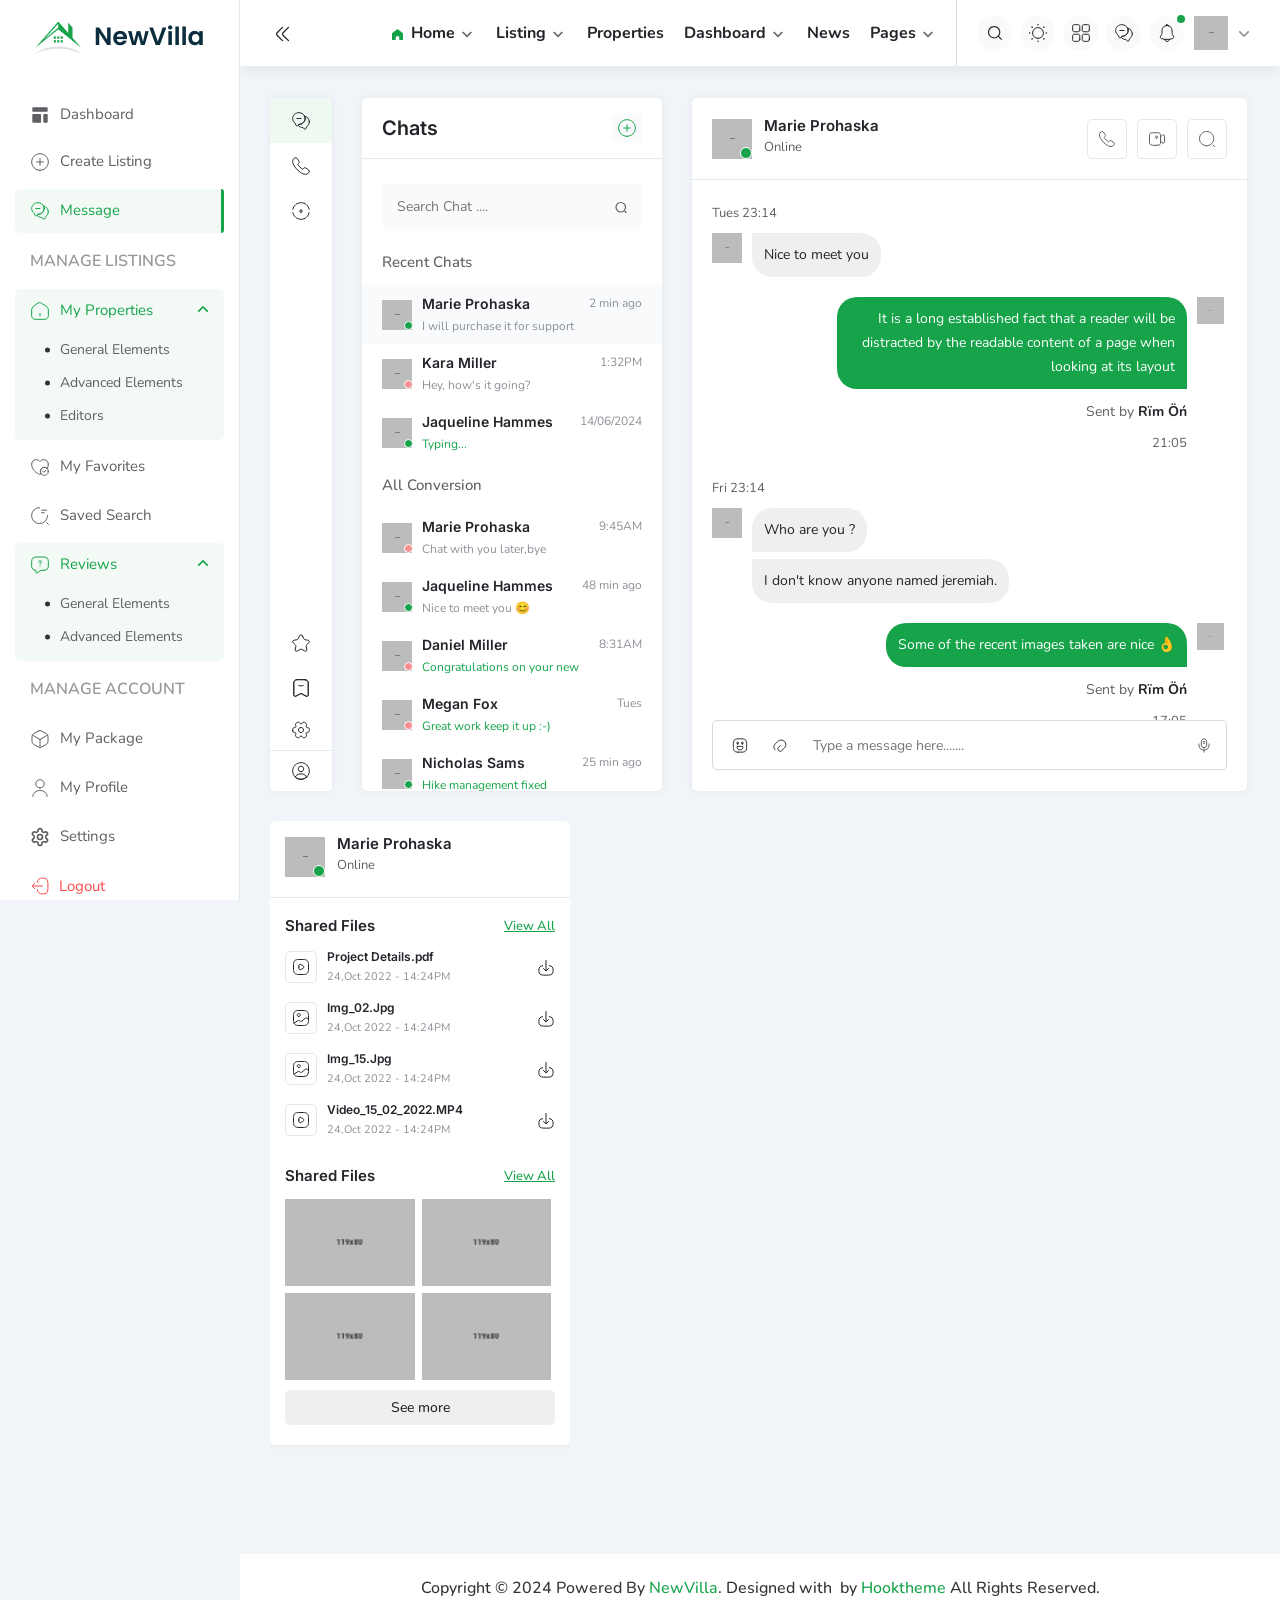
<file: wwwroot/admin/chat.html>
<!doctype html>
<html lang="en">

<head>
  <meta charset="utf-8">
  <title>NewVilla - Real Estate HTML Template</title>
  <meta name="description" content="Morden Bootstrap HTML5 Template">
  <meta name="viewport" content="width=device-width, initial-scale=1">
  <link rel="shortcut icon" type="image/x-icon" href="assets/img/favicon.ico">
    
   <!-- ======= All CSS Plugins here ======== -->
  <link rel="stylesheet" href="assets/css/plugins/swiper-bundle.min.css">
  <link href="https://fonts.googleapis.com/css2?family=Inter:wght@300;400;500;600;700;800;900&family=Nunito:wght@300;400;500;600;700&display=swap" rel="stylesheet">

  
  <!-- Plugin css -->
  <link rel="stylesheet" href="assets/css/vendor/bootstrap.min.css">
  <link rel="stylesheet" href="assets/css/plugins/swiper-bundle.min.css">
  <link rel="stylesheet" href="assets/css/plugins/glightbox.min.css">

  <!-- Custom Style CSS -->
  <link rel="stylesheet" href="assets/css/style.css">
  <link rel="stylesheet" href="assets/css/dashboard.css">
  <link rel="stylesheet" href="assets/css/chat.css">
  <link rel="stylesheet" href="assets/css/dark.css">
  <link rel="stylesheet" href="assets/css/rtl.css">

  <script>
    // On page load or when changing themes, best to add inline in `head` to avoid FOUC
    if (localStorage.getItem("theme-color") === "dark" || (!("theme-color" in localStorage) && window.matchMedia("(prefers-color-scheme: dark)").matches)) {
      document.documentElement.classList.add("dark");
    } 
    if (localStorage.getItem("theme-color") === "light") {
      document.documentElement.classList.remove("dark");
    } 
  </script>

</head>

<body>
    <!-- Preloader start -->
    <div id="preloader">
        <div class="loader--border"></div>
    </div>
    <!-- Preloader end -->
    <div class="dashboard__page--wrapper">
        <!-- Start Offcanvas header menu -->
        <div class="offcanvas__header">
            <div class="offcanvas__inner">
                <div class="offcanvas__logo">
                    <a class="offcanvas__logo_link" href="./dashboard.html">
                        <img class="light__logo" src="assets/img/logo/nav-log.png" alt="Logo-img" width="158" height="36">
                        <img class="dark__logo" src="assets/img/logo/nav-log-white.png" alt="Logo-img" width="158" height="36">
                    </a>
                    <button class="offcanvas__close--btn" data-offcanvas>close</button>
                </div>
                
                <nav class="offcanvas__menu">
                    <ul class="offcanvas__menu_ul">
                        <li class="offcanvas__menu_li">
                            <a class="offcanvas__menu_item" href="../index.html">Home</a>
                            <ul class="offcanvas__sub_menu">
                                <li class="offcanvas__sub_menu_li"><a href="../index.html" class="offcanvas__sub_menu_item">Home - One</a></li>
                                <li class="offcanvas__sub_menu_li"><a href="../index-2.html" class="offcanvas__sub_menu_item">Home - Two</a></li>
                                <li class="offcanvas__sub_menu_li"><a href="../index-3.html" class="offcanvas__sub_menu_item">Home - Three</a></li>
                                <li class="offcanvas__sub_menu_li"><a href="../index-4.html" class="offcanvas__sub_menu_item">Home - Four</a></li>
                                <li class="offcanvas__sub_menu_li"><a href="../index-5.html" class="offcanvas__sub_menu_item">Home - Five</a></li>
                            </ul>
                        </li>
                        <li class="offcanvas__menu_li">
                            <a class="offcanvas__menu_item" href="../listing.html">Listing</a>
                            <ul class="offcanvas__sub_menu">
                                <li class="offcanvas__sub_menu_li"><a href="../listing.html" class="offcanvas__sub_menu_item">Listing Left Sidebar</a></li>
                                <li class="offcanvas__sub_menu_li"><a href="../listing-right-sidebar.html" class="offcanvas__sub_menu_item">Listing Right Sidebar</a></li>
                                <li class="offcanvas__sub_menu_li"><a href="../listing.html" class="offcanvas__sub_menu_item">Listing Grig</a></li>
                                <li class="offcanvas__sub_menu_li"><a href="../listing-list.html" class="offcanvas__sub_menu_item">Listing List</a></li>
                                <li class="offcanvas__sub_menu_li"><a href="../listing-details.html" class="offcanvas__sub_menu_item">Listing Details</a></li>
                            </ul>
                        </li>
                        
                        <li class="offcanvas__menu_li"><a class="offcanvas__menu_item" href="./my-properties.html">Properties</a></li>
                        <li class="offcanvas__menu_li">
                            <a class="offcanvas__menu_item" href="./dashboard.html">Dashboard</a>
                            <ul class="offcanvas__sub_menu">
                                <li class="offcanvas__sub_menu_li"><a href="./dashboard.html" class="offcanvas__sub_menu_item">Dashboard</a></li>
                                <li class="offcanvas__sub_menu_li"><a href="./create-listing.html" class="offcanvas__sub_menu_item">Creat Listing</a></li>
                                <li class="offcanvas__sub_menu_li"><a href="./chat.html" class="offcanvas__sub_menu_item">Chats</a></li>
                                <li class="offcanvas__sub_menu_li"><a href="./my-favorites.html" class="offcanvas__sub_menu_item">My Favorites</a></li>
                                <li class="offcanvas__sub_menu_li"><a href="./my-properties.html" class="offcanvas__sub_menu_item">My Properties</a></li>
                                <li class="offcanvas__sub_menu_li"><a href="./my-package.html" class="offcanvas__sub_menu_item">My Package</a></li>
                                <li class="offcanvas__sub_menu_li"><a href="./profile.html" class="offcanvas__sub_menu_item">My Profile</a></li>
                                <li class="offcanvas__sub_menu_li"><a href="./reviews.html" class="offcanvas__sub_menu_item">Reviews</a></li>
                                <li class="offcanvas__sub_menu_li"><a href="./saved-search.html" class="offcanvas__sub_menu_item">Saved Search</a></li>
                                <li class="offcanvas__sub_menu_li"><a href="./settings.html" class="offcanvas__sub_menu_item">Setting</a></li>
                            </ul>
                        </li>
                        <li class="offcanvas__menu_li"><a class="offcanvas__menu_item" href="../blog.html">News</a></li>
                        <li class="offcanvas__menu_li">
                            <a class="offcanvas__menu_item" href="#">Pages</a>
                            <ul class="offcanvas__sub_menu">
                                <li class="offcanvas__sub_menu_li"><a href="../about.html" class="offcanvas__sub_menu_item">About Us</a></li>
                                <li class="offcanvas__sub_menu_li"><a href="../contact.html" class="offcanvas__sub_menu_item">Contact Us</a></li>
                                <li class="offcanvas__sub_menu_li"><a href="../project.html" class="offcanvas__sub_menu_item">Project</a></li>
                                <li class="offcanvas__sub_menu_li"><a href="../project-details.html" class="offcanvas__sub_menu_item">Project Details</a></li>
                                <li class="offcanvas__sub_menu_li"><a href="../services-details.html" class="offcanvas__sub_menu_item">Services Details</a></li>
                                <li class="offcanvas__sub_menu_li"><a href="../login.html" class="offcanvas__sub_menu_item">Login</a></li>
                                <li class="offcanvas__sub_menu_li"><a href="../sign-up.html" class="offcanvas__sub_menu_item">Sing Up</a></li>
                                <li class="offcanvas__sub_menu_li"><a href="../404.html" class="offcanvas__sub_menu_item">Error 404</a></li>
                            </ul>
                        </li>
                    </ul>
                </nav>
                <div class="side__menu--footer mobile__menu--footer">
                    <div class="side__menu--info">
                        <div class="side__menu--info__list">
                            <h3 class="side__menu--info__title">Customer Care Phone</h3>
                            <p><a class="side__menu--info__text" href="tel:+1234567898">: (+123) 456-7898</a></p>
                        </div>
                        <div class="side__menu--info__list">
                            <h3 class="side__menu--info__title">Need Live Support?</h3>
                            <p><a class="side__menu--info__text" href="mailto:example@example.com">Example@example.com</a></p>
                        </div>
                    </div>
                    <div class="side__menu--share d-flex align-items-center">
                        <h3 class="side__menu--share__title">Follow us :</h3>
                        <ul class=" side__menu--share__wrapper d-flex align-items-center">
                            <li class="side__menu--share__list">
                                <a class="side__menu--share__icon" target="_blank" href="https://www.facebook.com">
                                    <svg width="10" height="17" viewBox="0 0 9 15" fill="none" xmlns="http://www.w3.org/2000/svg">
                                        <path d="M7.62891 8.625L8.01172 6.10938H5.57812V4.46875C5.57812 3.75781 5.90625 3.10156 7 3.10156H8.12109V0.941406C8.12109 0.941406 7.10938 0.75 6.15234 0.75C4.15625 0.75 2.84375 1.98047 2.84375 4.16797V6.10938H0.601562V8.625H2.84375V14.75H5.57812V8.625H7.62891Z" fill="currentColor"></path>
                                    </svg>
                                    <span class="visually-hidden">Facebook</span>
                                </a>
                            </li>
                            <li class="side__menu--share__list">
                                <a class="side__menu--share__icon" target="_blank" href="https://twitter.com">
                                    <svg width="16" height="14" viewBox="0 0 14 12" fill="none" xmlns="http://www.w3.org/2000/svg">
                                        <path d="M12.5508 2.90625C13.0977 2.49609 13.5898 2.00391 13.9727 1.42969C13.4805 1.64844 12.9062 1.8125 12.332 1.86719C12.9336 1.51172 13.3711 0.964844 13.5898 0.28125C13.043 0.609375 12.4141 0.855469 11.7852 0.992188C11.2383 0.417969 10.5 0.0898438 9.67969 0.0898438C8.09375 0.0898438 6.80859 1.375 6.80859 2.96094C6.80859 3.17969 6.83594 3.39844 6.89062 3.61719C4.51172 3.48047 2.37891 2.33203 0.957031 0.609375C0.710938 1.01953 0.574219 1.51172 0.574219 2.05859C0.574219 3.04297 1.06641 3.91797 1.85938 4.4375C1.39453 4.41016 0.929688 4.30078 0.546875 4.08203V4.10938C0.546875 5.50391 1.53125 6.65234 2.84375 6.92578C2.625 6.98047 2.35156 7.03516 2.10547 7.03516C1.91406 7.03516 1.75 7.00781 1.55859 6.98047C1.91406 8.12891 2.98047 8.94922 4.23828 8.97656C3.25391 9.74219 2.02344 10.207 0.683594 10.207C0.4375 10.207 0.21875 10.1797 0 10.1523C1.25781 10.9727 2.76172 11.4375 4.40234 11.4375C9.67969 11.4375 12.5508 7.08984 12.5508 3.28906C12.5508 3.15234 12.5508 3.04297 12.5508 2.90625Z" fill="currentColor"></path>
                                    </svg>
                                    <span class="visually-hidden">Twitter</span>
                                </a>
                            </li>
                            <li class="side__menu--share__list">
                                <a class="side__menu--share__icon" target="_blank" href="https://www.instagram.com">
                                    <svg width="16" height="16" viewBox="0 0 14 13" fill="none" xmlns="http://www.w3.org/2000/svg">
                                        <path d="M7.125 3.60547C5.375 3.60547 3.98047 5.02734 3.98047 6.75C3.98047 8.5 5.375 9.89453 7.125 9.89453C8.84766 9.89453 10.2695 8.5 10.2695 6.75C10.2695 5.02734 8.84766 3.60547 7.125 3.60547ZM7.125 8.80078C6.00391 8.80078 5.07422 7.89844 5.07422 6.75C5.07422 5.62891 5.97656 4.72656 7.125 4.72656C8.24609 4.72656 9.14844 5.62891 9.14844 6.75C9.14844 7.89844 8.24609 8.80078 7.125 8.80078ZM11.1172 3.49609C11.1172 3.08594 10.7891 2.75781 10.3789 2.75781C9.96875 2.75781 9.64062 3.08594 9.64062 3.49609C9.64062 3.90625 9.96875 4.23438 10.3789 4.23438C10.7891 4.23438 11.1172 3.90625 11.1172 3.49609ZM13.1953 4.23438C13.1406 3.25 12.9219 2.375 12.2109 1.66406C11.5 0.953125 10.625 0.734375 9.64062 0.679688C8.62891 0.625 5.59375 0.625 4.58203 0.679688C3.59766 0.734375 2.75 0.953125 2.01172 1.66406C1.30078 2.375 1.08203 3.25 1.02734 4.23438C0.972656 5.24609 0.972656 8.28125 1.02734 9.29297C1.08203 10.2773 1.30078 11.125 2.01172 11.8633C2.75 12.5742 3.59766 12.793 4.58203 12.8477C5.59375 12.9023 8.62891 12.9023 9.64062 12.8477C10.625 12.793 11.5 12.5742 12.2109 11.8633C12.9219 11.125 13.1406 10.2773 13.1953 9.29297C13.25 8.28125 13.25 5.24609 13.1953 4.23438ZM11.8828 10.3594C11.6914 10.9062 11.2539 11.3164 10.7344 11.5352C9.91406 11.8633 8 11.7812 7.125 11.7812C6.22266 11.7812 4.30859 11.8633 3.51562 11.5352C2.96875 11.3164 2.55859 10.9062 2.33984 10.3594C2.01172 9.56641 2.09375 7.65234 2.09375 6.75C2.09375 5.875 2.01172 3.96094 2.33984 3.14062C2.55859 2.62109 2.96875 2.21094 3.51562 1.99219C4.30859 1.66406 6.22266 1.74609 7.125 1.74609C8 1.74609 9.91406 1.66406 10.7344 1.99219C11.2539 2.18359 11.6641 2.62109 11.8828 3.14062C12.2109 3.96094 12.1289 5.875 12.1289 6.75C12.1289 7.65234 12.2109 9.56641 11.8828 10.3594Z" fill="currentColor"></path>
                                    </svg>  
                                    <span class="visually-hidden">Instagram</span>
                                </a>
                            </li>
                            <li class="side__menu--share__list">
                                <a class="side__menu--share__icon" target="_blank" href="https://www.pinterest.com">
                                    <svg width="14" height="16" viewBox="0 0 15 18" fill="none" xmlns="http://www.w3.org/2000/svg">
                                        <path d="M14.6713 6.71093C14.6764 7.71873 14.5406 8.65694 14.2638 9.52555C14.0104 10.394 13.6393 11.146 13.1503 11.7813C12.6612 12.3932 12.0778 12.8883 11.4001 13.2668C10.7222 13.6218 9.97304 13.7897 9.15262 13.7705C8.87149 13.7954 8.59012 13.7734 8.30852 13.7045C8.05023 13.6121 7.80366 13.5196 7.56881 13.427C7.35727 13.3109 7.16906 13.1713 7.00416 13.008C6.83926 12.8448 6.70957 12.6931 6.61511 12.553C6.47736 13.1162 6.36257 13.5856 6.27074 13.961C6.17891 14.3365 6.09838 14.6299 6.02915 14.8412C5.98323 15.0289 5.94879 15.1697 5.92584 15.2636C5.9262 15.3339 5.92632 15.3573 5.9262 15.3339C5.85696 15.5452 5.78767 15.7448 5.71832 15.9326C5.64897 16.1205 5.56796 16.3201 5.47529 16.5315C5.3825 16.7195 5.27793 16.8958 5.16158 17.0605C5.06867 17.225 4.97576 17.3896 4.88285 17.5541C4.60256 17.743 4.38033 17.8262 4.21615 17.8036C4.07553 17.8043 3.95804 17.7463 3.86369 17.6296C3.79278 17.5128 3.74531 17.3959 3.72127 17.2788C3.69736 17.1852 3.68534 17.1266 3.68522 17.1032C3.66094 16.9393 3.64832 16.7635 3.64736 16.576C3.64629 16.3651 3.64527 16.1659 3.64431 15.9784C3.66667 15.7673 3.68902 15.5563 3.71138 15.3452C3.75718 15.1341 3.80309 14.9463 3.84913 14.782C3.84901 14.7586 3.86037 14.6882 3.8832 14.5709C3.92936 14.43 3.99829 14.1602 4.09 13.7612C4.18159 13.3389 4.30756 12.764 4.46791 12.0366C4.62825 11.3092 4.84599 10.3472 5.12112 9.15044C5.05009 9.01017 4.9906 8.8347 4.94264 8.624C4.89469 8.41331 4.85863 8.23771 4.83448 8.0972C4.8102 7.93326 4.79776 7.7927 4.79716 7.67551C4.79657 7.55833 4.79633 7.51145 4.79645 7.53489C4.79441 7.13646 4.83948 6.78466 4.93167 6.4795C5.04718 6.15078 5.18637 5.86881 5.34923 5.6336C5.53541 5.37483 5.74538 5.18626 5.97915 5.06787C6.23624 4.92593 6.49363 4.84258 6.75132 4.81782C6.98581 4.84006 7.18527 4.88592 7.34969 4.95539C7.53755 5.02474 7.69049 5.14115 7.80851 5.30461C7.92654 5.46807 8.00947 5.64343 8.0573 5.83069C8.12845 5.99439 8.16463 6.19342 8.16583 6.4278C8.16691 6.63873 8.13307 6.89672 8.06432 7.20176C7.99544 7.48337 7.91491 7.77675 7.82272 8.08192C7.73053 8.38708 7.62674 8.71574 7.51135 9.0679C7.41928 9.3965 7.33887 9.71332 7.27012 10.0184C7.20137 10.3234 7.19103 10.593 7.2391 10.8271C7.31049 11.0377 7.41704 11.2481 7.55874 11.4583C7.72376 11.645 7.92369 11.7846 8.15854 11.8771C8.3934 11.9697 8.63979 12.027 8.89771 12.0491C9.38978 12.0232 9.8343 11.8686 10.2313 11.5853C10.6283 11.302 10.9661 10.9018 11.2447 10.3848C11.5467 9.86758 11.7665 9.29223 11.9038 8.65871C12.0646 8.00163 12.1429 7.28637 12.139 6.51294C12.1362 5.97389 12.0398 5.45875 11.8498 4.96753C11.6598 4.47631 11.3765 4.06759 10.9998 3.74139C10.6464 3.39163 10.1997 3.11266 9.65954 2.90449C9.14285 2.69619 8.533 2.60556 7.83 2.63259C7.05646 2.61311 6.354 2.74561 5.72263 3.03009C5.11471 3.31446 4.58923 3.68043 4.1462 4.12802C3.70317 4.5756 3.36603 5.10467 3.13477 5.71524C2.9034 6.30237 2.78933 6.91234 2.79257 7.54514C2.79388 7.80295 2.80674 8.02554 2.83114 8.21292C2.87885 8.37674 2.92662 8.55228 2.97446 8.73954C3.04561 8.90324 3.1167 9.05522 3.18773 9.19548C3.28208 9.31219 3.38827 9.45227 3.50629 9.61574C3.55329 9.63893 3.58868 9.68563 3.61248 9.75582C3.63615 9.80257 3.64805 9.83767 3.64817 9.86111C3.67173 9.88442 3.68369 9.93124 3.68405 10.0015C3.68429 10.0484 3.67281 10.0954 3.64961 10.1424C3.62653 10.2128 3.60346 10.2832 3.58038 10.3536C3.58062 10.4005 3.56926 10.4709 3.5463 10.5648C3.52334 10.6586 3.50033 10.7408 3.47725 10.8112C3.45405 10.8582 3.44263 10.9169 3.44299 10.9872C3.4198 11.0342 3.38494 11.0929 3.33842 11.1635C3.31523 11.2105 3.28025 11.2458 3.2335 11.2695C3.18662 11.2697 3.13981 11.2817 3.09305 11.3054C3.04618 11.3056 2.98747 11.2825 2.91691 11.236C2.56464 11.0971 2.24722 10.8995 1.96465 10.6432C1.7054 10.3632 1.49291 10.0596 1.32717 9.73235C1.16143 9.40507 1.03061 9.03073 0.934703 8.60934C0.838796 8.18795 0.789764 7.76633 0.787606 7.34446C0.78377 6.59447 0.932275 5.8437 1.23312 5.09215C1.55741 4.34048 2.02261 3.64668 2.62874 3.01076C3.23487 2.37484 3.99401 1.86705 4.90614 1.48737C5.81815 1.08427 6.88346 0.867877 8.10208 0.838206C9.08656 0.856608 9.97807 1.02783 10.7766 1.35188C11.5985 1.65236 12.2921 2.08241 12.8575 2.64203C13.4228 3.20165 13.8597 3.83223 14.1679 4.53379C14.4995 5.21179 14.6673 5.9375 14.6713 6.71093Z" fill="currentColor"/>
                                        </svg>
                                    <span class="visually-hidden">Pinterest</span>
                                </a>
                            </li>
                        </ul>
                    </div>
                </div>
            </div>
        </div>
        <!-- End Offcanvas header menu -->

        <!-- Start serch box area -->
        <div class="predictive__search--box">
            <div class="predictive__search--box__inner">
                <h2 class="predictive__search--title">Search Products</h2>
                <form class="predictive__search--form" action="#">
                    <label>
                        <input class="predictive__search--input" placeholder="Search Here" type="text">
                    </label>
                    <button class="predictive__search--button" aria-label="search button"><svg class="product__items--action__btn--svg" xmlns="http://www.w3.org/2000/svg" width="30.51" height="25.443" viewBox="0 0 512 512"><path d="M221.09 64a157.09 157.09 0 10157.09 157.09A157.1 157.1 0 00221.09 64z" fill="none" stroke="currentColor" stroke-miterlimit="10" stroke-width="32"/><path fill="none" stroke="currentColor" stroke-linecap="round" stroke-miterlimit="10" stroke-width="32" d="M338.29 338.29L448 448"/></svg>  </button>
                </form>
            </div>
            <button class="predictive__search--close__btn" aria-label="search close" data-offcanvas>
                <svg class="predictive__search--close__icon" xmlns="http://www.w3.org/2000/svg" width="40.51" height="30.443"  viewBox="0 0 512 512"><path fill="currentColor" stroke="currentColor" stroke-linecap="round" stroke-linejoin="round" stroke-width="32" d="M368 368L144 144M368 144L144 368"/></svg>
            </button>
        </div>
        <!-- End serch box area -->

         <!-- Dashboard sidebar -->
         <div class="dashboard__sidebar">
            <div class="main__logo logo-desktop-none">
                <h1 class="main__logo--title"><a class="main__logo--link" href="./dashboard.html">
                    <img class="main__logo--img desktop light__logo" src="assets/img/logo/nav-log.png" alt="logo-img">
                    <img class="main__logo--img desktop dark__logo" src="assets/img/logo/nav-log-white.png" alt="logo-img">
                    <img class="main__logo--img mobile" src="assets/img/logo/logo-mobile.png" alt="logo-img">
                </a></h1>
            </div>
            <div class="dashboard__sidebar--inner">
                <ul class="sidebar__menu" id="accordionExample">
                    <li class="sidebar__menu--items"><a class="sidebar__menu--link" href="./dashboard.html"><svg class="sidebar__menu--icon" width="16" height="16" viewBox="0 0 16 16" fill="none" xmlns="http://www.w3.org/2000/svg">
                        <path d="M0.300049 1.40005C0.300049 1.10831 0.415941 0.828521 0.622231 0.622231C0.828521 0.415941 1.10831 0.300049 1.40005 0.300049H14.6C14.8918 0.300049 15.1716 0.415941 15.3779 0.622231C15.5842 0.828521 15.7 1.10831 15.7 1.40005V3.60005C15.7 3.89179 15.5842 4.17158 15.3779 4.37787C15.1716 4.58416 14.8918 4.70005 14.6 4.70005H1.40005C1.10831 4.70005 0.828521 4.58416 0.622231 4.37787C0.415941 4.17158 0.300049 3.89179 0.300049 3.60005V1.40005ZM0.300049 8.00005C0.300049 7.70831 0.415941 7.42852 0.622231 7.22223C0.828521 7.01594 1.10831 6.90005 1.40005 6.90005H8.00005C8.29179 6.90005 8.57158 7.01594 8.77787 7.22223C8.98416 7.42852 9.10005 7.70831 9.10005 8.00005V14.6C9.10005 14.8918 8.98416 15.1716 8.77787 15.3779C8.57158 15.5842 8.29179 15.7 8.00005 15.7H1.40005C1.10831 15.7 0.828521 15.5842 0.622231 15.3779C0.415941 15.1716 0.300049 14.8918 0.300049 14.6V8.00005ZM12.4 6.90005C12.1083 6.90005 11.8285 7.01594 11.6222 7.22223C11.4159 7.42852 11.3 7.70831 11.3 8.00005V14.6C11.3 14.8918 11.4159 15.1716 11.6222 15.3779C11.8285 15.5842 12.1083 15.7 12.4 15.7H14.6C14.8918 15.7 15.1716 15.5842 15.3779 15.3779C15.5842 15.1716 15.7 14.8918 15.7 14.6V8.00005C15.7 7.70831 15.5842 7.42852 15.3779 7.22223C15.1716 7.01594 14.8918 6.90005 14.6 6.90005H12.4Z" fill="currentColor"/>
                        </svg>
                        <span class="sidebar__menu--text"> Dashboard</span>
                        </a>
                    </li>
                    <li class="sidebar__menu--items"><a class="sidebar__menu--link" href="./create-listing.html"><svg class="sidebar__menu--icon" width="20" height="20" viewBox="0 0 20 20" fill="none" xmlns="http://www.w3.org/2000/svg">
                        <path d="M9.99996 18.3334C14.5833 18.3334 18.3333 14.5834 18.3333 10.0001C18.3333 5.41675 14.5833 1.66675 9.99996 1.66675C5.41663 1.66675 1.66663 5.41675 1.66663 10.0001C1.66663 14.5834 5.41663 18.3334 9.99996 18.3334Z" stroke="currentColor" stroke-linecap="round" stroke-linejoin="round"/>
                        <path d="M6.66663 10H13.3333" stroke="currentColor" stroke-linecap="round" stroke-linejoin="round"/>
                        <path d="M10 13.3334V6.66675" stroke="currentColor" stroke-linecap="round" stroke-linejoin="round"/>
                        </svg>                        
                        <span class="sidebar__menu--text"> Create Listing</span>
                    </a>
                    </li>
                    <li class="sidebar__menu--items"><a class="sidebar__menu--link active" href="./chat.html"><svg class="sidebar__menu--icon" width="20" height="20" viewBox="0 0 20 20" fill="none" xmlns="http://www.w3.org/2000/svg">
                        <path d="M14.1666 7.50008C14.1666 10.7251 11.3666 13.3334 7.91663 13.3334L7.14163 14.2667L6.6833 14.8168C6.29163 15.2834 5.54162 15.1834 5.28329 14.6251L4.16663 12.1667C2.64996 11.1001 1.66663 9.40842 1.66663 7.50008C1.66663 4.27508 4.46663 1.66675 7.91663 1.66675C10.4333 1.66675 12.6083 3.05842 13.5833 5.05842C13.9583 5.80009 14.1666 6.62508 14.1666 7.50008Z" stroke="currentColor" stroke-linecap="round" stroke-linejoin="round"/>
                        <path d="M18.3334 10.7167C18.3334 12.625 17.3501 14.3167 15.8334 15.3834L14.7167 17.8417C14.4584 18.4 13.7084 18.5084 13.3167 18.0334L12.0834 16.55C10.0667 16.55 8.26672 15.6583 7.14172 14.2667L7.91672 13.3333C11.3667 13.3333 14.1667 10.725 14.1667 7.50001C14.1667 6.62501 13.9584 5.80002 13.5834 5.05835C16.3084 5.68335 18.3334 7.98333 18.3334 10.7167Z" stroke="currentColor" stroke-linecap="round" stroke-linejoin="round"/>
                        <path d="M5.83337 7.5H10" stroke="currentColor" stroke-linecap="round" stroke-linejoin="round"/>
                        </svg>                                                
                        
                        <span class="sidebar__menu--text"> Message</span>
                    </a>
                    </li>
                    <li class="sidebar__menu--items">
                        <label class="sidebar__menu--title">Manage Listings</label>
                    </li>
                    <li class="sidebar__menu--items dropdown__items">
                        <a class="sidebar__menu--link dropdown__link--active" href="#" data-bs-toggle="collapse" data-bs-target="#collapseOne" aria-expanded="true" aria-controls="collapseOne"><svg class="sidebar__menu--icon" width="20" height="20" viewBox="0 0 20 20" fill="none" xmlns="http://www.w3.org/2000/svg">
                            <path d="M7.51663 2.36664L3.02496 5.86664C2.27496 6.44997 1.66663 7.69164 1.66663 8.63331V14.8083C1.66663 16.7416 3.24163 18.325 5.17496 18.325H14.825C16.7583 18.325 18.3333 16.7416 18.3333 14.8166V8.74997C18.3333 7.74164 17.6583 6.44997 16.8333 5.87497L11.6833 2.26664C10.5166 1.44997 8.64163 1.49164 7.51663 2.36664Z" stroke="currentColor" stroke-linecap="round" stroke-linejoin="round"/>
                            <path d="M10 14.9917V12.4917" stroke="currentColor" stroke-linecap="round" stroke-linejoin="round"/>
                            </svg>  
                            <span class="sidebar__menu--text">My Properties</span>                                                  
                             <svg class="sidebar__menu--link__arrow" width="12" height="8" viewBox="0 0 12 8" fill="none" xmlns="http://www.w3.org/2000/svg">
                                <path d="M5.99999 3.02344L1.87499 7.14844L0.696655 5.9701L5.99999 0.666771L11.3033 5.9701L10.125 7.14844L5.99999 3.02344Z" fill="currentColor"/>
                                </svg>
                            </a>
                        <ul class="sidebar__dropdown--menu accordion-collapse collapse show" id="collapseOne">
                            <li class="sidebar__dropdown--menu__items"><a class="sidebar__dropdown--menu__link" href="./my-properties.html">General Elements</a></li>
                            <li class="sidebar__dropdown--menu__items"><a class="sidebar__dropdown--menu__link" href="./my-properties.html">Advanced Elements</a></li>
                            <li class="sidebar__dropdown--menu__items"><a class="sidebar__dropdown--menu__link" href="./my-properties.html">Editors</a></li>
                        </ul>
                    </li>
                    <li class="sidebar__menu--items"><a class="sidebar__menu--link" href="./my-favorites.html"><svg class="sidebar__menu--icon" width="20" height="20" viewBox="0 0 20 20" fill="none" xmlns="http://www.w3.org/2000/svg">
                        <path d="M18.3334 14.3332C18.3334 15.0832 18.125 15.7916 17.75 16.3916C17.0584 17.5499 15.7917 18.3332 14.3334 18.3332C12.875 18.3332 11.6 17.5499 10.9167 16.3916C10.55 15.7916 10.3334 15.0832 10.3334 14.3332C10.3334 12.1249 12.125 10.3333 14.3334 10.3333C16.5417 10.3333 18.3334 12.1249 18.3334 14.3332Z" stroke="currentColor" stroke-miterlimit="10" stroke-linecap="round" stroke-linejoin="round"/>
                        <path d="M12.775 14.3332L13.7584 15.3165L15.8917 13.3499" stroke="currentColor" stroke-linecap="round" stroke-linejoin="round"/>
                        <path d="M18.3333 7.24161C18.3333 8.88327 17.9083 10.3332 17.2416 11.5916C16.5083 10.8166 15.475 10.3333 14.3333 10.3333C12.125 10.3333 10.3333 12.1249 10.3333 14.3333C10.3333 15.3583 10.725 16.2916 11.3583 17C11.05 17.1416 10.7666 17.2583 10.5166 17.3416C10.2333 17.4416 9.76663 17.4416 9.48329 17.3416C7.06663 16.5166 1.66663 13.0749 1.66663 7.24161C1.66663 4.66661 3.74163 2.58325 6.29996 2.58325C7.80829 2.58325 9.15829 3.31662 9.99996 4.44162C10.8416 3.31662 12.1916 2.58325 13.7 2.58325C16.2583 2.58325 18.3333 4.66661 18.3333 7.24161Z" stroke="currentColor" stroke-linecap="round" stroke-linejoin="round"/>
                        </svg>    
                        <span class="sidebar__menu--text">My Favorites</span>                                                                     
                    </a>
                    </li>
                    <li class="sidebar__menu--items"><a class="sidebar__menu--link" href="./saved-search.html"><svg class="sidebar__menu--icon" width="20" height="20" viewBox="0 0 20 20" fill="none" xmlns="http://www.w3.org/2000/svg">
                        <path d="M11.6666 4.16675H16.6666" stroke="currentColor" stroke-linecap="round" stroke-linejoin="round"/>
                        <path d="M11.6666 6.66675H14.1666" stroke="currentColor" stroke-linecap="round" stroke-linejoin="round"/>
                        <path d="M17.5 9.58341C17.5 13.9584 13.9583 17.5001 9.58329 17.5001C5.20829 17.5001 1.66663 13.9584 1.66663 9.58341C1.66663 5.20841 5.20829 1.66675 9.58329 1.66675" stroke="currentColor" stroke-linecap="round" stroke-linejoin="round"/>
                        <path d="M18.3333 18.3334L16.6666 16.6667" stroke="currentColor" stroke-linecap="round" stroke-linejoin="round"/>
                        </svg>                                                                                                
                        <span class="sidebar__menu--text">Saved Search</span> 
                    </a>
                    </li>
                    <li class="sidebar__menu--items dropdown__items">
                        <a class="sidebar__menu--link dropdown__link--active" href="#" data-bs-toggle="collapse" data-bs-target="#collapsetwo" aria-expanded="true" aria-controls="collapsetwo"><svg class="sidebar__menu--icon" width="20" height="20" viewBox="0 0 20 20" fill="none" xmlns="http://www.w3.org/2000/svg">
                            <path d="M14.1666 15.3583H10.8333L7.12495 17.8249C6.57495 18.1916 5.83329 17.8 5.83329 17.1333V15.3583C3.33329 15.3583 1.66663 13.6916 1.66663 11.1916V6.19157C1.66663 3.69157 3.33329 2.0249 5.83329 2.0249H14.1666C16.6666 2.0249 18.3333 3.69157 18.3333 6.19157V11.1916C18.3333 13.6916 16.6666 15.3583 14.1666 15.3583Z" stroke="currentColor" stroke-miterlimit="10" stroke-linecap="round" stroke-linejoin="round"/>
                            <path d="M10 9.46655V9.29159C10 8.72492 10.35 8.4249 10.7 8.18324C11.0417 7.9499 11.3833 7.64991 11.3833 7.09991C11.3833 6.33325 10.7667 5.71655 10 5.71655C9.23334 5.71655 8.6167 6.33325 8.6167 7.09991" stroke="currentColor" stroke-linecap="round" stroke-linejoin="round"/>
                            <path d="M9.99629 11.4584H10.0038" stroke="currentColor" stroke-linecap="round" stroke-linejoin="round"/>
                            </svg>  
                            <span class="sidebar__menu--text">Reviews</span>                                                                              
                             <svg class="sidebar__menu--link__arrow" width="12" height="8" viewBox="0 0 12 8" fill="none" xmlns="http://www.w3.org/2000/svg">
                                <path d="M5.99999 3.02344L1.87499 7.14844L0.696655 5.9701L5.99999 0.666771L11.3033 5.9701L10.125 7.14844L5.99999 3.02344Z" fill="currentColor"/>
                                </svg></a>
                        <ul class="sidebar__dropdown--menu accordion-collapse collapse show" id="collapsetwo">
                            <li class="sidebar__dropdown--menu__items"><a class="sidebar__dropdown--menu__link" href="./reviews.html">General Elements</a></li>
                            <li class="sidebar__dropdown--menu__items"><a class="sidebar__dropdown--menu__link" href="./reviews.html">Advanced Elements</a></li>
                        </ul>
                    </li>
                    <li class="sidebar__menu--items">
                        <label class="sidebar__menu--title">Manage Account</label>
                    </li>
                    <li class="sidebar__menu--items"><a class="sidebar__menu--link" href="./my-package.html"><svg class="sidebar__menu--icon" width="20" height="20" viewBox="0 0 20 20" fill="none" xmlns="http://www.w3.org/2000/svg">
                        <path d="M2.64172 6.19995L10.0001 10.4583L17.3084 6.22495" stroke="currentColor" stroke-linecap="round" stroke-linejoin="round"/>
                        <path d="M10 18.0083V10.45" stroke="currentColor" stroke-linecap="round" stroke-linejoin="round"/>
                        <path d="M8.27503 2.06658L3.82503 4.53324C2.8167 5.09157 1.9917 6.49157 1.9917 7.64157V12.3499C1.9917 13.4999 2.8167 14.8999 3.82503 15.4582L8.27503 17.9332C9.22503 18.4582 10.7834 18.4582 11.7334 17.9332L16.1834 15.4582C17.1917 14.8999 18.0167 13.4999 18.0167 12.3499V7.64157C18.0167 6.49157 17.1917 5.09157 16.1834 4.53324L11.7334 2.05824C10.775 1.53324 9.22503 1.53324 8.27503 2.06658Z" stroke="currentColor" stroke-linecap="round" stroke-linejoin="round"/>
                        </svg>   
                        <span class="sidebar__menu--text">My Package</span>                                                                       
                        </a>
                    </li>
                    <li class="sidebar__menu--items"><a class="sidebar__menu--link" href="./profile.html"><svg class="sidebar__menu--icon" width="20" height="20" viewBox="0 0 20 20" fill="none" xmlns="http://www.w3.org/2000/svg">
                        <path d="M10 10.0001C12.3012 10.0001 14.1667 8.1346 14.1667 5.83342C14.1667 3.53223 12.3012 1.66675 10 1.66675C7.69885 1.66675 5.83337 3.53223 5.83337 5.83342C5.83337 8.1346 7.69885 10.0001 10 10.0001Z" stroke="currentColor" stroke-linecap="round" stroke-linejoin="round"/>
                        <path d="M17.1583 18.3333C17.1583 15.1083 13.95 12.5 10 12.5C6.05001 12.5 2.84167 15.1083 2.84167 18.3333" stroke="currentColor" stroke-linecap="round" stroke-linejoin="round"/>
                        </svg>                                                                                                
                        <span class="sidebar__menu--text"> My Profile</span>  
                    </a>
                    </li>
                    <li class="sidebar__menu--items"><a class="sidebar__menu--link" href="./settings.html"><svg class="sidebar__menu--icon" xmlns="http://www.w3.org/2000/svg" width="20" height="20" viewBox="0 0 24 24" fill="none" stroke="currentColor" stroke-width="2" stroke-linecap="round" stroke-linejoin="round"><path d="M12.22 2h-.44a2 2 0 0 0-2 2v.18a2 2 0 0 1-1 1.73l-.43.25a2 2 0 0 1-2 0l-.15-.08a2 2 0 0 0-2.73.73l-.22.38a2 2 0 0 0 .73 2.73l.15.1a2 2 0 0 1 1 1.72v.51a2 2 0 0 1-1 1.74l-.15.09a2 2 0 0 0-.73 2.73l.22.38a2 2 0 0 0 2.73.73l.15-.08a2 2 0 0 1 2 0l.43.25a2 2 0 0 1 1 1.73V20a2 2 0 0 0 2 2h.44a2 2 0 0 0 2-2v-.18a2 2 0 0 1 1-1.73l.43-.25a2 2 0 0 1 2 0l.15.08a2 2 0 0 0 2.73-.73l.22-.39a2 2 0 0 0-.73-2.73l-.15-.08a2 2 0 0 1-1-1.74v-.5a2 2 0 0 1 1-1.74l.15-.09a2 2 0 0 0 .73-2.73l-.22-.38a2 2 0 0 0-2.73-.73l-.15.08a2 2 0 0 1-2 0l-.43-.25a2 2 0 0 1-1-1.73V4a2 2 0 0 0-2-2z"></path><circle cx="12" cy="12" r="3"></circle></svg>                                                                                               
                        <span class="sidebar__menu--text"> Settings</span>  
                    </a>
                    </li>
                    <li class="sidebar__menu--items"><a class="sidebar__menu--link logout color-accent-2" href="../sign-up.html"><svg class="sidebar__menu--icon" width="20" height="20" viewBox="0 0 20 20" fill="none" xmlns="http://www.w3.org/2000/svg">
                        <path d="M7.41663 6.29995C7.67496 3.29995 9.21663 2.07495 12.5916 2.07495H12.7C16.425 2.07495 17.9166 3.56662 17.9166 7.29162V12.725C17.9166 16.45 16.425 17.9416 12.7 17.9416H12.5916C9.24163 17.9416 7.69996 16.7333 7.42496 13.7833" stroke="currentColor" stroke-linecap="round" stroke-linejoin="round"/>
                        <path d="M12.5001 10H3.01672" stroke="currentColor" stroke-linecap="round" stroke-linejoin="round"/>
                        <path d="M4.87504 7.20825L2.08337 9.99992L4.87504 12.7916" stroke="currentColor" stroke-linecap="round" stroke-linejoin="round"/>
                        </svg>                                                                                                                       
                        
                        <span class="sidebar__menu--text"> Logout</span> 
                    </a>
                    </li>
                </ul>
            </div>
        </div>
        <!-- Dashboard sidebar .\ -->

        <div class="page__body--wrapper" id="dashbody__page--body__wrapper">
            <!-- Start header area -->
            <header class="header__section">
                <div class="main__header d-flex justify-content-between align-items-center">
                    <div class="header__left d-flex align-items-center">
                        <a class="collaps__menu" href="javascript:void(0)"><svg width="26" height="20" viewBox="0 0 26 20" fill="none" xmlns="http://www.w3.org/2000/svg">
                            <path d="M12.5 16.5999L7.0667 11.1666C6.42503 10.5249 6.42503 9.4749 7.0667 8.83324L12.5 3.3999" stroke="currentColor" stroke-width="1.3" stroke-miterlimit="10" stroke-linecap="round" stroke-linejoin="round"/>
                            <path d="M18.5 16.5999L13.0667 11.1666C12.425 10.5249 12.425 9.4749 13.0667 8.83324L18.5 3.3999" stroke="currentColor" stroke-width="1.3" stroke-miterlimit="10" stroke-linecap="round" stroke-linejoin="round"/>
                            </svg>
                        </a>
                        <div class="offcanvas__header--menu__open ">
                            <a class="offcanvas__header--menu__open--btn" href="javascript:void(0)" data-offcanvas>
                                <svg xmlns="http://www.w3.org/2000/svg" class="ionicon offcanvas__header--menu__open--svg" viewBox="0 0 512 512"><path fill="currentColor" stroke="currentColor" stroke-linecap="round" stroke-miterlimit="10" stroke-width="32" d="M80 160h352M80 256h352M80 352h352"/></svg>
                                <span class="visually-hidden">Offcanvas Menu Open</span>
                            </a>
                        </div>
                        <div class="search__box">
                            <form class="search__box--form laptop__hidden" action="#">
                                <input class="search__box--input__field" placeholder="Search for ...." type="text">
                                <span class="search__box--icon"><svg width="10" height="10" viewBox="0 0 10 10" fill="none" xmlns="http://www.w3.org/2000/svg">
                                    <path d="M4.79171 8.74992C6.97783 8.74992 8.75004 6.97771 8.75004 4.79159C8.75004 2.60546 6.97783 0.833252 4.79171 0.833252C2.60558 0.833252 0.833374 2.60546 0.833374 4.79159C0.833374 6.97771 2.60558 8.74992 4.79171 8.74992Z" stroke="currentColor" stroke-linecap="round" stroke-linejoin="round"/>
                                    <path d="M9.16671 9.16659L8.33337 8.33325" stroke="currentColor" stroke-linecap="round" stroke-linejoin="round"/>
                                    </svg>
                                </span>
                            </form>
                            <button class="search__btn--field hidden__btn" type="submit"><svg width="14" height="14" viewBox="0 0 20 20" fill="none" xmlns="http://www.w3.org/2000/svg">
                                <g clip-path="url(#clip0_46_1375)">
                                <path d="M8.80758 0C3.95121 0 0 3.95121 0 8.80758C0 13.6642 3.95121 17.6152 8.80758 17.6152C13.6642 17.6152 17.6152 13.6642 17.6152 8.80758C17.6152 3.95121 13.6642 0 8.80758 0ZM8.80758 15.9892C4.84769 15.9892 1.62602 12.7675 1.62602 8.80762C1.62602 4.84773 4.84769 1.62602 8.80758 1.62602C12.7675 1.62602 15.9891 4.84769 15.9891 8.80758C15.9891 12.7675 12.7675 15.9892 8.80758 15.9892Z" fill="currentColor"></path>
                                <path d="M19.762 18.6124L15.1007 13.9511C14.7831 13.6335 14.2687 13.6335 13.9511 13.9511C13.6335 14.2684 13.6335 14.7834 13.9511 15.1007L18.6124 19.762C18.7711 19.9208 18.979 20.0002 19.1872 20.0002C19.395 20.0002 19.6031 19.9208 19.762 19.762C20.0796 19.4446 20.0796 18.9297 19.762 18.6124Z" fill="currentColor"></path>
                                </g>
                                <defs>
                                <clipPath id="clip0_46_1375">
                                <rect width="20" height="20" fill="currentColor"></rect>
                                </clipPath>
                                </defs>
                                </svg>
                            </button>
                        </div>
                        <div class="main__logo logo-desktop-block">
                           <a class="main__logo--link" href="./dashboard.html">
                                <img class="main__logo--img desktop light__logo" src="assets/img/logo/nav-log.png" alt="logo-img">
                                <img class="main__logo--img desktop dark__logo" src="assets/img/logo/nav-log-white.png" alt="logo-img">
                                <img class="main__logo--img mobile" src="assets/img/logo/logo-mobile.png" alt="logo-img">
                            </a>
                        </div>
                    </div>
                    <div class="header__right d-flex align-items-center">
                        <div class="main__menu d-none d-xl-block">
                            <nav class="main__menu--navigation">
                                <ul class="main__menu--wrapper d-flex">
                                    <li class="main__menu--items">
                                        <a class="main__menu--link" href="../index.html"><svg width="11" height="11" viewBox="0 0 11 11" fill="none" xmlns="http://www.w3.org/2000/svg">
                                            <path d="M5.5 0L0 4.125V11H3.72581V8.59381C3.72581 7.64165 4.51713 6.87506 5.5 6.87506C6.48287 6.87506 7.27419 7.64165 7.27419 8.59381V11H11V4.125L5.5 0Z" fill="#16A34A"/>
                                            </svg>
                                             Home 
                                             <svg class="menu__arrowdown--icon" xmlns="http://www.w3.org/2000/svg" width="10" height="7" viewBox="0 0 12 7.41">
                                                <path  d="M16.59,8.59,12,13.17,7.41,8.59,6,10l6,6,6-6Z" transform="translate(-6 -8.59)" fill="currentColor" opacity="0.7"/>
                                            </svg>
                                        </a>
                                        <ul class="sub__menu">
                                            <li class="sub__menu--items"><a href="../index.html" class="sub__menu--link">Home - One</a></li>
                                            <li class="sub__menu--items"><a href="../index-2.html" class="sub__menu--link">Home - Two</a></li>
                                            <li class="sub__menu--items"><a href="../index-3.html" class="sub__menu--link">Home - Three</a></li>
                                            <li class="sub__menu--items"><a href="../index-4.html" class="sub__menu--link">Home - Four</a></li>
                                            <li class="sub__menu--items"><a href="../index-5.html" class="sub__menu--link">Home - Five</a></li>
                                        </ul>
                                    </li>
                                    <li class="main__menu--items">
                                        <a class="main__menu--link" href="../listing.html"> Listing 
                                            <svg class="menu__arrowdown--icon" xmlns="http://www.w3.org/2000/svg" width="10" height="7" viewBox="0 0 12 7.41">
                                                <path  d="M16.59,8.59,12,13.17,7.41,8.59,6,10l6,6,6-6Z" transform="translate(-6 -8.59)" fill="currentColor" opacity="0.7"/>
                                            </svg>
                                        </a>  
                                        <ul class="sub__menu">
                                            <li class="sub__menu--items"><a href="../listing.html" class="sub__menu--link">Listing Left Sidebar</a></li>
                                            <li class="sub__menu--items"><a href="../listing-right-sidebar.html" class="sub__menu--link">Listing Right Sidebar</a></li>
                                            <li class="sub__menu--items"><a href="../listing.html" class="sub__menu--link">Listing Grig</a></li>
                                            <li class="sub__menu--items"><a href="../listing-list.html" class="sub__menu--link">Listing List</a></li>
                                            <li class="sub__menu--items"><a href="../listing-details.html" class="sub__menu--link">Listing Details</a></li>
                                        </ul>
                                    </li>
                                    <li class="main__menu--items">
                                        <a class="main__menu--link" href="./my-properties.html"> Properties </a>  
                                    </li>
                                    <li class="main__menu--items">
                                        <a class="main__menu--link" href="./dashboard.html"> Dashboard 
                                            <svg class="menu__arrowdown--icon" xmlns="http://www.w3.org/2000/svg" width="10" height="7" viewBox="0 0 12 7.41">
                                                <path  d="M16.59,8.59,12,13.17,7.41,8.59,6,10l6,6,6-6Z" transform="translate(-6 -8.59)" fill="currentColor" opacity="0.7"/>
                                            </svg>
                                        </a>  
                                        
                                        <ul class="sub__menu">
                                            <li class="sub__menu--items"><a href="./dashboard.html" class="sub__menu--link">Dashboard</a></li>
                                            <li class="sub__menu--items"><a href="./create-listing.html" class="sub__menu--link">Creat Listing</a></li>
                                            <li class="sub__menu--items"><a href="./chat.html" class="sub__menu--link">Chats</a></li>
                                            <li class="sub__menu--items"><a href="./my-favorites.html" class="sub__menu--link">My Favorites</a></li>
                                            <li class="sub__menu--items"><a href="./my-properties.html" class="sub__menu--link">My Properties</a></li>
                                            <li class="sub__menu--items"><a href="./my-package.html" class="sub__menu--link">My Package</a></li>
                                            <li class="sub__menu--items"><a href="./profile.html" class="sub__menu--link">My Profile</a></li>
                                            <li class="sub__menu--items"><a href="./reviews.html" class="sub__menu--link">Reviews</a></li>
                                            <li class="sub__menu--items"><a href="./saved-search.html" class="sub__menu--link">Saved Search</a></li>
                                            <li class="sub__menu--items"><a href="./settings.html" class="sub__menu--link">Setting</a></li>
                                        </ul>
                                    </li>
                                    <li class="main__menu--items">
                                        <a class="main__menu--link" href="../blog.html">News 
                                        </a>
                                    </li>
                                    <li class="main__menu--items">
                                        <a class="main__menu--link" href="#"> Pages 
                                            <svg class="menu__arrowdown--icon" xmlns="http://www.w3.org/2000/svg" width="10" height="7" viewBox="0 0 12 7.41">
                                                <path  d="M16.59,8.59,12,13.17,7.41,8.59,6,10l6,6,6-6Z" transform="translate(-6 -8.59)" fill="currentColor" opacity="0.7"/>
                                            </svg>
                                        </a>  
                                        
                                        <ul class="sub__menu">
                                            <li class="sub__menu--items"><a href="../about.html" class="sub__menu--link">About Us</a></li>
                                            <li class="sub__menu--items"><a href="../contact.html" class="sub__menu--link">Contact Us</a></li>
                                            <li class="sub__menu--items"><a href="../project.html" class="sub__menu--link">Project</a></li>
                                            <li class="sub__menu--items"><a href="../project-details.html" class="sub__menu--link">Project Details</a></li>
                                            <li class="sub__menu--items"><a href="../services-details.html" class="sub__menu--link">Services Details</a></li>
                                            <li class="sub__menu--items"><a href="../login.html" class="sub__menu--link">Login</a></li>
                                            <li class="sub__menu--items"><a href="../sign-up.html" class="sub__menu--link">Sing Up</a></li>
                                            <li class="sub__menu--items"><a href="../404.html" class="sub__menu--link">Error 404</a></li>
                                        </ul>
                                    </li>
                                </ul>
                            </nav>
                        </div>
                        <div class="header__nav-bar__wrapper d-flex align-items-center">
                            <ul class="nav-bar__menu d-flex">
                                <li class="nav-bar__menu--items laptop_d-block">
                                    <a class="nav-bar__menu--icon search__open--btn" href="javascript:void(0)" data-offcanvas><svg width="14" height="14" viewBox="0 0 20 20" fill="none" xmlns="http://www.w3.org/2000/svg">
                                        <g clip-path="url(#clip0_46_1375)">
                                        <path d="M8.80758 0C3.95121 0 0 3.95121 0 8.80758C0 13.6642 3.95121 17.6152 8.80758 17.6152C13.6642 17.6152 17.6152 13.6642 17.6152 8.80758C17.6152 3.95121 13.6642 0 8.80758 0ZM8.80758 15.9892C4.84769 15.9892 1.62602 12.7675 1.62602 8.80762C1.62602 4.84773 4.84769 1.62602 8.80758 1.62602C12.7675 1.62602 15.9891 4.84769 15.9891 8.80758C15.9891 12.7675 12.7675 15.9892 8.80758 15.9892Z" fill="currentColor"></path>
                                        <path d="M19.762 18.6124L15.1007 13.9511C14.7831 13.6335 14.2687 13.6335 13.9511 13.9511C13.6335 14.2684 13.6335 14.7834 13.9511 15.1007L18.6124 19.762C18.7711 19.9208 18.979 20.0002 19.1872 20.0002C19.395 20.0002 19.6031 19.9208 19.762 19.762C20.0796 19.4446 20.0796 18.9297 19.762 18.6124Z" fill="currentColor"></path>
                                        </g>
                                        <defs>
                                        <clipPath id="clip0_46_1375">
                                        <rect width="20" height="20" fill="currentColor"></rect>
                                        </clipPath>
                                        </defs>
                                        </svg>
                                        <span class="visually-hidden">Search</span> 
                                    </a>
                                </li>
                                <li class="nav-bar__menu--items">
                                    <a class="nav-bar__menu--icon" href="#" id="light__to--dark">
                                        <svg class="light--mode__icon" width="20" height="20" viewBox="0 0 20 20" fill="none" xmlns="http://www.w3.org/2000/svg">
                                            <path d="M9.99992 15.4166C12.9915 15.4166 15.4166 12.9915 15.4166 9.99992C15.4166 7.00838 12.9915 4.58325 9.99992 4.58325C7.00838 4.58325 4.58325 7.00838 4.58325 9.99992C4.58325 12.9915 7.00838 15.4166 9.99992 15.4166Z" stroke="currentColor" stroke-linecap="round" stroke-linejoin="round"/>
                                            <path d="M15.9501 15.9501L15.8417 15.8417M15.8417 4.15841L15.9501 4.05008L15.8417 4.15841ZM4.05008 15.9501L4.15841 15.8417L4.05008 15.9501ZM10.0001 1.73341V1.66675V1.73341ZM10.0001 18.3334V18.2667V18.3334ZM1.73341 10.0001H1.66675H1.73341ZM18.3334 10.0001H18.2667H18.3334ZM4.15841 4.15841L4.05008 4.05008L4.15841 4.15841Z" stroke="currentColor" stroke-width="1.5" stroke-linecap="round" stroke-linejoin="round"/>
                                        </svg>
                                        <svg  class="dark--mode__icon"  xmlns="http://www.w3.org/2000/svg" fill="currentColor" width="20" height="20" viewBox="0 0 512 512"><title>Moon</title><path d="M264 480A232 232 0 0132 248c0-94 54-178.28 137.61-214.67a16 16 0 0121.06 21.06C181.07 76.43 176 104.66 176 136c0 110.28 89.72 200 200 200 31.34 0 59.57-5.07 81.61-14.67a16 16 0 0121.06 21.06C442.28 426 358 480 264 480z"></path></svg>
                                        <span class="visually-hidden">Dark Light</span> 
                                    </a>
                                </li>
                                <li class="nav-bar__menu--items header__apps--menu position-relative">
                                    <a class="nav-bar__menu--icon apps__menu--icon" href="#">
                                        <svg width="20" height="20" viewBox="0 0 20 20" fill="none" xmlns="http://www.w3.org/2000/svg">
                                            <path d="M18.3333 7.10008V3.31675C18.3333 2.14175 17.8 1.66675 16.475 1.66675H13.1083C11.7833 1.66675 11.25 2.14175 11.25 3.31675V7.09175C11.25 8.27508 11.7833 8.74175 13.1083 8.74175H16.475C17.8 8.75008 18.3333 8.27508 18.3333 7.10008Z" stroke="currentColor" stroke-linecap="round" stroke-linejoin="round"/>
                                            <path d="M18.3333 16.475V13.1083C18.3333 11.7833 17.8 11.25 16.475 11.25H13.1083C11.7833 11.25 11.25 11.7833 11.25 13.1083V16.475C11.25 17.8 11.7833 18.3333 13.1083 18.3333H16.475C17.8 18.3333 18.3333 17.8 18.3333 16.475Z" stroke="currentColor" stroke-linecap="round" stroke-linejoin="round"/>
                                            <path d="M8.75008 7.10008V3.31675C8.75008 2.14175 8.21675 1.66675 6.89175 1.66675H3.52508C2.20008 1.66675 1.66675 2.14175 1.66675 3.31675V7.09175C1.66675 8.27508 2.20008 8.74175 3.52508 8.74175H6.89175C8.21675 8.75008 8.75008 8.27508 8.75008 7.10008Z" stroke="currentColor" stroke-linecap="round" stroke-linejoin="round"/>
                                            <path d="M8.75008 16.475V13.1083C8.75008 11.7833 8.21675 11.25 6.89175 11.25H3.52508C2.20008 11.25 1.66675 11.7833 1.66675 13.1083V16.475C1.66675 17.8 2.20008 18.3333 3.52508 18.3333H6.89175C8.21675 18.3333 8.75008 17.8 8.75008 16.475Z" stroke="currentColor" stroke-linecap="round" stroke-linejoin="round"/>
                                        </svg>
                                        <span class="visually-hidden">Apps icon</span>                                      
                                    </a>
                                    <div class="dropdown__related--apps">
                                        <h3 class="dropdown__apps--title">Related Apps</h3>
                                        <ul class="dropdown__apps--menu">
                                            <li class="dropdown__apps--menu__items">
                                                <a class="dropdown__apps--menu__link" href="#">
                                                    <img src="./assets/img/icon/figma.png" alt="icon">
                                                    Figma
                                                </a>
                                            </li>
                                            <li class="dropdown__apps--menu__items">
                                                <a class="dropdown__apps--menu__link" href="#">
                                                    <img src="./assets/img/icon/github.png" alt="icon">
                                                    GitHub
                                                </a>
                                            </li>
                                            <li class="dropdown__apps--menu__items">
                                                <a class="dropdown__apps--menu__link" href="#">
                                                    <img src="./assets/img/icon/dribbble.png" alt="icon">
                                                    Dribbble
                                                </a>
                                            </li>
                                            <li class="dropdown__apps--menu__items">
                                                <a class="dropdown__apps--menu__link" href="#">
                                                    <img src="./assets/img/icon/powerpoint.png" alt="icon">
                                                    Power Point
                                                </a>
                                            </li>
                                            <li class="dropdown__apps--menu__items">
                                                <a class="dropdown__apps--menu__link" href="#">
                                                    <img src="./assets/img/icon/sketch.png" alt="icon">
                                                    Sketch
                                                </a>
                                            </li>
                                            <li class="dropdown__apps--menu__items">
                                                <a class="dropdown__apps--menu__link" href="#">
                                                    <img src="./assets/img/icon/dropbox.png" alt="icon">
                                                    Dropbox
                                                </a>
                                            </li>
                                            <li class="dropdown__apps--menu__items">
                                                <a class="dropdown__apps--menu__link" href="#">
                                                    <img src="./assets/img/icon/google.png" alt="icon">
                                                    Google
                                                </a>
                                            </li>
                                            <li class="dropdown__apps--menu__items">
                                                <a class="dropdown__apps--menu__link" href="#">
                                                    <img src="./assets/img/icon/mail_chimp.png" alt="icon">
                                                    Mail Chimp
                                                </a>
                                            </li>
                                            <li class="dropdown__apps--menu__items">
                                                <a class="dropdown__apps--menu__link" href="#">
                                                    <img src="./assets/img/icon/google-docs.png" alt="icon">
                                                    Docs
                                                </a>
                                            </li>
                                        </ul>
                                        <div class="dropdown__apps__footer">
                                            <a class="solid__btn dropdown__apps--view__all" href="#">View All Apps</a>
                                        </div>
                                    </div>
                                </li>
                                <li class="nav-bar__menu--items">
                                    <a class="nav-bar__menu--icon" href="./chat.html"><svg width="20" height="20" viewBox="0 0 20 20" fill="none" xmlns="http://www.w3.org/2000/svg">
                                        <path d="M14.1667 7.50008C14.1667 10.7251 11.3667 13.3334 7.91675 13.3334L7.14175 14.2667L6.68342 14.8168C6.29175 15.2834 5.54174 15.1834 5.28341 14.6251L4.16675 12.1667C2.65008 11.1001 1.66675 9.40842 1.66675 7.50008C1.66675 4.27508 4.46675 1.66675 7.91675 1.66675C10.4334 1.66675 12.6084 3.05842 13.5834 5.05842C13.9584 5.80009 14.1667 6.62508 14.1667 7.50008Z" stroke="currentColor" stroke-linecap="round" stroke-linejoin="round"/>
                                        <path d="M18.3333 10.7167C18.3333 12.625 17.3499 14.3167 15.8333 15.3834L14.7166 17.8417C14.4583 18.4 13.7083 18.5084 13.3166 18.0334L12.0833 16.55C10.0666 16.55 8.2666 15.6583 7.1416 14.2667L7.9166 13.3333C11.3666 13.3333 14.1666 10.725 14.1666 7.50001C14.1666 6.62501 13.9583 5.80002 13.5833 5.05835C16.3083 5.68335 18.3333 7.98333 18.3333 10.7167Z" stroke="currentColor" stroke-linecap="round" stroke-linejoin="round"/>
                                        <path d="M5.83325 7.5H9.99992" stroke="currentColor" stroke-linecap="round" stroke-linejoin="round"/>
                                        </svg>    
                                        <span class="visually-hidden">Chat</span>                                         
                                    </a>
                                </li>
                                <li class="nav-bar__menu--items">
                                    <a class="nav-bar__menu--icon position-relative" href="#"><svg width="20" height="20" viewBox="0 0 20 20" fill="none" xmlns="http://www.w3.org/2000/svg">
                                        <path d="M10.0167 2.42505C7.25841 2.42505 5.01674 4.66672 5.01674 7.42505V9.83338C5.01674 10.3417 4.80007 11.1167 4.54174 11.55L3.58341 13.1417C2.99174 14.125 3.40007 15.2167 4.48341 15.5834C8.07507 16.7834 11.9501 16.7834 15.5417 15.5834C16.5501 15.2501 16.9917 14.0584 16.4417 13.1417L15.4834 11.55C15.2334 11.1167 15.0167 10.3417 15.0167 9.83338V7.42505C15.0167 4.67505 12.7667 2.42505 10.0167 2.42505Z" stroke="currentColor" stroke-miterlimit="10" stroke-linecap="round"/>
                                        <path d="M11.5584 2.6667C11.3001 2.5917 11.0334 2.53337 10.7584 2.50003C9.95843 2.40003 9.19176 2.45837 8.4751 2.6667C8.71676 2.05003 9.31676 1.6167 10.0168 1.6167C10.7168 1.6167 11.3168 2.05003 11.5584 2.6667Z" stroke="currentColor" stroke-miterlimit="10" stroke-linecap="round" stroke-linejoin="round"/>
                                        <path d="M12.5166 15.8833C12.5166 17.2583 11.3916 18.3833 10.0166 18.3833C9.33327 18.3833 8.69993 18.1 8.24993 17.65C7.79993 17.2 7.5166 16.5666 7.5166 15.8833" stroke="currentColor" stroke-miterlimit="10"/>
                                        </svg> 
                                        <span class="nav-bar__notification--badge"></span> 
                                        <span class="visually-hidden">Notification</span>                                            
                                    </a>
                                </li>
                            </ul>
                            <div class="header__user--profile">
                                <a class="header__user--profile__link d-flex align-items-center" href="#">
                                    <img class="header__user--profile__thumbnail" src="./assets/img/dashboard/nav-author-thumb.png" alt="img">
                                    <span class="header__user--profile__name">Rimon Ali</span>
                                    <span class="header__user--profile__arrow"><svg width="12" height="8" viewBox="0 0 12 8" fill="none" xmlns="http://www.w3.org/2000/svg">
                                        <path d="M5.9994 4.97656L10.1244 0.851563L11.3027 2.0299L5.9994 7.33323L0.696067 2.0299L1.8744 0.851563L5.9994 4.97656Z" fill="currentColor" fill-opacity="0.5"/>
                                        </svg>
                                    </span>
                                </a>
                                <div class="dropdown__user--profile">
                                    <ul class="user__profile--menu">
                                        <li class="user__profile--menu__items"><a class="user__profile--menu__link" href="./profile.html"><svg xmlns="http://www.w3.org/2000/svg" width="20" height="20" viewBox="0 0 24 24" fill="none" stroke="currentColor" stroke-width="2" stroke-linecap="round" stroke-linejoin="round" data-lucide="user-2" class="lucide lucide-user-2 inline-block size-4 ltr:mr-2 rtl:ml-2"><circle cx="12" cy="8" r="5"></circle><path d="M20 21a8 8 0 0 0-16 0"></path></svg> My Profile</a></li>

                                        <li class="user__profile--menu__items"><a class="user__profile--menu__link position-relative" href="./chat.html"><svg xmlns="http://www.w3.org/2000/svg" width="18" height="18" viewBox="0 0 24 24" fill="none" stroke="currentColor" stroke-width="2" stroke-linecap="round" stroke-linejoin="round" data-lucide="mail" class="lucide lucide-mail inline-block size-4 ltr:mr-2 rtl:ml-2"><rect width="20" height="16" x="2" y="4" rx="2"></rect><path d="m22 7-8.97 5.7a1.94 1.94 0 0 1-2.06 0L2 7"></path></svg> Inbox <span class="profile__messages--count">12</span> </a></li>

                                        <li class="user__profile--menu__items"><a class="user__profile--menu__link" href="./settings.html"><svg xmlns="http://www.w3.org/2000/svg" width="18" height="18" viewBox="0 0 24 24" fill="none" stroke="currentColor" stroke-width="2" stroke-linecap="round" stroke-linejoin="round" class="feather feather-settings"><circle cx="12" cy="12" r="3"></circle><path d="M19.4 15a1.65 1.65 0 0 0 .33 1.82l.06.06a2 2 0 0 1 0 2.83 2 2 0 0 1-2.83 0l-.06-.06a1.65 1.65 0 0 0-1.82-.33 1.65 1.65 0 0 0-1 1.51V21a2 2 0 0 1-2 2 2 2 0 0 1-2-2v-.09A1.65 1.65 0 0 0 9 19.4a1.65 1.65 0 0 0-1.82.33l-.06.06a2 2 0 0 1-2.83 0 2 2 0 0 1 0-2.83l.06-.06a1.65 1.65 0 0 0 .33-1.82 1.65 1.65 0 0 0-1.51-1H3a2 2 0 0 1-2-2 2 2 0 0 1 2-2h.09A1.65 1.65 0 0 0 4.6 9a1.65 1.65 0 0 0-.33-1.82l-.06-.06a2 2 0 0 1 0-2.83 2 2 0 0 1 2.83 0l.06.06a1.65 1.65 0 0 0 1.82.33H9a1.65 1.65 0 0 0 1-1.51V3a2 2 0 0 1 2-2 2 2 0 0 1 2 2v.09a1.65 1.65 0 0 0 1 1.51 1.65 1.65 0 0 0 1.82-.33l.06-.06a2 2 0 0 1 2.83 0 2 2 0 0 1 0 2.83l-.06.06a1.65 1.65 0 0 0-.33 1.82V9a1.65 1.65 0 0 0 1.51 1H21a2 2 0 0 1 2 2 2 2 0 0 1-2 2h-.09a1.65 1.65 0 0 0-1.51 1z"></path></svg> Account Settings </a></li>

                                        <li class="user__profile--menu__items"><a class="user__profile--menu__link position-relative" href="#"><svg xmlns="http://www.w3.org/2000/svg" width="18" height="18" viewBox="0 0 24 24" fill="none" stroke="currentColor" stroke-width="2" stroke-linecap="round" stroke-linejoin="round" data-lucide="gem" class="lucide lucide-gem inline-block size-4 ltr:mr-2 rtl:ml-2"><path d="M6 3h12l4 6-10 13L2 9Z"></path><path d="M11 3 8 9l4 13 4-13-3-6"></path><path d="M2 9h20"></path></svg>  Upgrade <span class="profile__upgrade--badge">Pro</span> </a></li>

                                        <li class="user__profile--menu__items"><a class="user__profile--menu__link" href="#"><svg xmlns="http://www.w3.org/2000/svg" width="18" height="18" viewBox="0 0 24 24" fill="none" stroke="currentColor" stroke-width="2" stroke-linecap="round" stroke-linejoin="round" class="feather feather-file-text"><path d="M14 2H6a2 2 0 0 0-2 2v16a2 2 0 0 0 2 2h12a2 2 0 0 0 2-2V8z"></path><polyline points="14 2 14 8 20 8"></polyline><line x1="16" y1="13" x2="8" y2="13"></line><line x1="16" y1="17" x2="8" y2="17"></line><polyline points="10 9 9 9 8 9"></polyline></svg>  Taskboard </a></li>
                                    </ul>
                                    <div class="dropdown__user--profile__footer">
                                        <a class="user__profile--log-out__btn" href="../sign-up.html"><svg xmlns="http://www.w3.org/2000/svg" width="20" height="20" viewBox="0 0 24 24" fill="none" stroke="currentColor" stroke-width="2" stroke-linecap="round" stroke-linejoin="round" data-lucide="log-out" class="lucide lucide-log-out inline-block size-4 ltr:mr-2 rtl:ml-2"><path d="M9 21H5a2 2 0 0 1-2-2V5a2 2 0 0 1 2-2h4"></path><polyline points="16 17 21 12 16 7"></polyline><line x1="21" x2="9" y1="12" y2="12"></line></svg> Log Out</a>
                                    </div>
                                </div>
                            </div>
                        </div>
                    </div>
                </div>
            </header>
            <!-- End header area -->
            <main class="main__content_wrapper">
                <!-- dashboard container -->
                <div class="dashboard__container dashboard__chat--container d-flex">
                    <div class="chat__sidebar">
                        <ul class="nav chat__sidebar--btn top">
                            <li class="nav-item chat__sidebar--btn__list">
                                <button class="chat__sidebar--btn__field active" data-bs-toggle="tab" data-bs-target="#chat" type="button"> 
                                    <svg width="20" height="20" viewBox="0 0 20 20" fill="none" xmlns="http://www.w3.org/2000/svg">
                                        <path d="M14.1665 7.50008C14.1665 10.7251 11.3665 13.3334 7.9165 13.3334L7.14151 14.2667L6.68317 14.8168C6.29151 15.2834 5.5415 15.1834 5.28317 14.6251L4.1665 12.1667C2.64984 11.1001 1.6665 9.40842 1.6665 7.50008C1.6665 4.27508 4.4665 1.66675 7.9165 1.66675C10.4332 1.66675 12.6082 3.05842 13.5832 5.05842C13.9582 5.80009 14.1665 6.62508 14.1665 7.50008Z" stroke="currentColor" stroke-linecap="round" stroke-linejoin="round"/>
                                        <path d="M18.3333 10.7167C18.3333 12.625 17.3499 14.3167 15.8333 15.3834L14.7166 17.8417C14.4583 18.4 13.7083 18.5084 13.3166 18.0334L12.0833 16.55C10.0666 16.55 8.2666 15.6583 7.1416 14.2667L7.9166 13.3333C11.3666 13.3333 14.1666 10.725 14.1666 7.50001C14.1666 6.62501 13.9583 5.80002 13.5833 5.05835C16.3083 5.68335 18.3333 7.98333 18.3333 10.7167Z" stroke="currentColor" stroke-linecap="round" stroke-linejoin="round"/>
                                        <path d="M5.8335 7.5H10.0002" stroke="currentColor" stroke-linecap="round" stroke-linejoin="round"/>
                                    </svg>                                        
                                </button>
                            </li>
                            <li class="nav-item chat__sidebar--btn__list">
                                <button class="chat__sidebar--btn__field" data-bs-toggle="tab" data-bs-target="#calls" type="button">
                                    <svg width="20" height="20" viewBox="0 0 20 20" fill="none" xmlns="http://www.w3.org/2000/svg">
                                        <path d="M18.3082 15.2751C18.3082 15.5751 18.2415 15.8834 18.0998 16.1834C17.9582 16.4834 17.7748 16.7667 17.5332 17.0334C17.1248 17.4834 16.6748 17.8084 16.1665 18.0167C15.6665 18.2251 15.1248 18.3334 14.5415 18.3334C13.6915 18.3334 12.7832 18.1334 11.8248 17.7251C10.8665 17.3167 9.90817 16.7667 8.95817 16.0751C7.99984 15.3751 7.0915 14.6001 6.22484 13.7417C5.3665 12.8751 4.5915 11.9667 3.89984 11.0167C3.2165 10.0667 2.6665 9.11675 2.2665 8.17508C1.8665 7.22508 1.6665 6.31675 1.6665 5.45008C1.6665 4.88341 1.7665 4.34175 1.9665 3.84175C2.1665 3.33341 2.48317 2.86675 2.92484 2.45008C3.45817 1.92508 4.0415 1.66675 4.65817 1.66675C4.8915 1.66675 5.12484 1.71675 5.33317 1.81675C5.54984 1.91675 5.7415 2.06675 5.8915 2.28341L7.82484 5.00842C7.97484 5.21675 8.08317 5.40841 8.15817 5.59175C8.23317 5.76675 8.27484 5.94175 8.27484 6.10008C8.27484 6.30008 8.2165 6.50008 8.09984 6.69175C7.9915 6.88341 7.83317 7.08341 7.63317 7.28341L6.99984 7.94175C6.90817 8.03341 6.8665 8.14175 6.8665 8.27508C6.8665 8.34175 6.87484 8.40008 6.8915 8.46675C6.9165 8.53341 6.9415 8.58341 6.95817 8.63341C7.10817 8.90841 7.3665 9.26675 7.73317 9.70008C8.10817 10.1334 8.50817 10.5751 8.9415 11.0167C9.3915 11.4584 9.82484 11.8667 10.2665 12.2417C10.6998 12.6084 11.0582 12.8584 11.3415 13.0084C11.3832 13.0251 11.4332 13.0501 11.4915 13.0751C11.5582 13.1001 11.6248 13.1084 11.6998 13.1084C11.8415 13.1084 11.9498 13.0584 12.0415 12.9667L12.6748 12.3417C12.8832 12.1334 13.0832 11.9751 13.2748 11.8751C13.4665 11.7584 13.6582 11.7001 13.8665 11.7001C14.0248 11.7001 14.1915 11.7334 14.3748 11.8084C14.5582 11.8834 14.7498 11.9917 14.9582 12.1334L17.7165 14.0917C17.9332 14.2417 18.0832 14.4167 18.1748 14.6251C18.2582 14.8334 18.3082 15.0417 18.3082 15.2751Z" stroke="currentColor" stroke-miterlimit="10"/>
                                    </svg>                                        
                                </button>
                            </li>
                            <li class="nav-item chat__sidebar--btn__list">
                                <button class="chat__sidebar--btn__field" data-bs-toggle="tab" data-bs-target="#contact" type="button">
                                    <svg width="20" height="20" viewBox="0 0 20 20" fill="none" xmlns="http://www.w3.org/2000/svg">
                                        <path d="M1.8335 11.6833C2.6085 15.4833 5.96683 18.3334 10.0002 18.3334C14.0168 18.3334 17.3668 15.4917 18.1585 11.7083" stroke="currentColor" stroke-linecap="round" stroke-linejoin="round"/>
                                        <path d="M18.1752 8.38341C17.4252 4.55008 14.0502 1.66675 10.0002 1.66675C5.97517 1.66675 2.61683 4.52509 1.8335 8.31676" stroke="currentColor" stroke-linecap="round" stroke-linejoin="round"/>
                                        <path d="M10 11.25C10.6904 11.25 11.25 10.6904 11.25 10C11.25 9.30964 10.6904 8.75 10 8.75C9.30964 8.75 8.75 9.30964 8.75 10C8.75 10.6904 9.30964 11.25 10 11.25Z" stroke="currentColor" stroke-linecap="round" stroke-linejoin="round"/>
                                    </svg>                                                                                
                                </button>
                            </li>
                        </ul>
                        <ul class="nav chat__sidebar--btn bottom">
                            <li class=" chat__sidebar--btn__list">
                                <button class="chat__sidebar--btn__field" type="button"> 
                                    <svg width="20" height="20" viewBox="0 0 20 20" fill="none" xmlns="http://www.w3.org/2000/svg">
                                        <path d="M11.4416 2.92495L12.9083 5.85828C13.1083 6.26662 13.6416 6.65828 14.0916 6.73328L16.7499 7.17495C18.4499 7.45828 18.8499 8.69162 17.6249 9.90828L15.5583 11.975C15.2083 12.325 15.0166 13 15.1249 13.4833L15.7166 16.0416C16.1833 18.0666 15.1083 18.85 13.3166 17.7916L10.8249 16.3166C10.3749 16.05 9.63326 16.05 9.17492 16.3166L6.68326 17.7916C4.89992 18.85 3.81659 18.0583 4.28326 16.0416L4.87492 13.4833C4.98326 13 4.79159 12.325 4.44159 11.975L2.37492 9.90828C1.15826 8.69162 1.54992 7.45828 3.24992 7.17495L5.90826 6.73328C6.34992 6.65828 6.88326 6.26662 7.08326 5.85828L8.54992 2.92495C9.34992 1.33328 10.6499 1.33328 11.4416 2.92495Z" stroke="currentColor" stroke-linecap="round" stroke-linejoin="round"/>
                                    </svg>                                                                               
                                </button>
                            </li>
                            <li class=" chat__sidebar--btn__list">
                                <button class="chat__sidebar--btn__field" type="button">
                                    <svg width="20" height="20" viewBox="0 0 20 20" fill="none" xmlns="http://www.w3.org/2000/svg">
                                        <path d="M7.7085 7.54175C9.19183 8.08341 10.8085 8.08341 12.2918 7.54175" stroke="currentColor" stroke-linecap="round" stroke-linejoin="round"/>
                                        <path d="M14.0166 1.66675H5.98327C4.20827 1.66675 2.7666 3.11675 2.7666 4.88341V16.6251C2.7666 18.1251 3.8416 18.7584 5.15827 18.0334L9.22493 15.7751C9.65827 15.5334 10.3583 15.5334 10.7833 15.7751L14.8499 18.0334C16.1666 18.7667 17.2416 18.1334 17.2416 16.6251V4.88341C17.2333 3.11675 15.7916 1.66675 14.0166 1.66675Z" stroke="currentColor" stroke-linecap="round" stroke-linejoin="round"/>
                                        <path d="M14.0166 1.66675H5.98327C4.20827 1.66675 2.7666 3.11675 2.7666 4.88341V16.6251C2.7666 18.1251 3.8416 18.7584 5.15827 18.0334L9.22493 15.7751C9.65827 15.5334 10.3583 15.5334 10.7833 15.7751L14.8499 18.0334C16.1666 18.7667 17.2416 18.1334 17.2416 16.6251V4.88341C17.2333 3.11675 15.7916 1.66675 14.0166 1.66675Z" stroke="currentColor" stroke-linecap="round" stroke-linejoin="round"/>
                                    </svg>                                                                                
                                </button>
                            </li>
                            <li class=" chat__sidebar--btn__list">
                                <a class="chat__sidebar--btn__field" href="./settings.html">
                                    <svg width="20" height="20" viewBox="0 0 20 20" fill="none" xmlns="http://www.w3.org/2000/svg">
                                        <path d="M10 12.5C11.3807 12.5 12.5 11.3807 12.5 10C12.5 8.61929 11.3807 7.5 10 7.5C8.61929 7.5 7.5 8.61929 7.5 10C7.5 11.3807 8.61929 12.5 10 12.5Z" stroke="currentColor" stroke-miterlimit="10" stroke-linecap="round" stroke-linejoin="round"/>
                                        <path d="M1.6665 10.7334V9.26669C1.6665 8.40003 2.37484 7.68336 3.24984 7.68336C4.75817 7.68336 5.37484 6.6167 4.6165 5.30836C4.18317 4.55836 4.4415 3.58336 5.19984 3.15003L6.6415 2.32503C7.29984 1.93336 8.14984 2.1667 8.5415 2.82503L8.63317 2.98336C9.38317 4.2917 10.6165 4.2917 11.3748 2.98336L11.4665 2.82503C11.8582 2.1667 12.7082 1.93336 13.3665 2.32503L14.8082 3.15003C15.5665 3.58336 15.8248 4.55836 15.3915 5.30836C14.6332 6.6167 15.2498 7.68336 16.7582 7.68336C17.6248 7.68336 18.3415 8.39169 18.3415 9.26669V10.7334C18.3415 11.6 17.6332 12.3167 16.7582 12.3167C15.2498 12.3167 14.6332 13.3834 15.3915 14.6917C15.8248 15.45 15.5665 16.4167 14.8082 16.85L13.3665 17.675C12.7082 18.0667 11.8582 17.8334 11.4665 17.175L11.3748 17.0167C10.6248 15.7084 9.3915 15.7084 8.63317 17.0167L8.5415 17.175C8.14984 17.8334 7.29984 18.0667 6.6415 17.675L5.19984 16.85C4.4415 16.4167 4.18317 15.4417 4.6165 14.6917C5.37484 13.3834 4.75817 12.3167 3.24984 12.3167C2.37484 12.3167 1.6665 11.6 1.6665 10.7334Z" stroke="currentColor" stroke-miterlimit="10" stroke-linecap="round" stroke-linejoin="round"/>
                                    </svg>
                                    <span class="visually-hidden">Setting</span>
                                </a>
                            </li>
                            <li class=" chat__sidebar--btn__list profile">
                                <a class="chat__sidebar--btn__field" href="./profile.html">
                                    <svg width="20" height="20" viewBox="0 0 20 20" fill="none" xmlns="http://www.w3.org/2000/svg">
                                        <path d="M10.0999 10.65C10.0416 10.6417 9.9666 10.6417 9.89993 10.65C8.43327 10.6 7.2666 9.39998 7.2666 7.92498C7.2666 6.41665 8.48327 5.19165 9.99993 5.19165C11.5083 5.19165 12.7333 6.41665 12.7333 7.92498C12.7249 9.39998 11.5666 10.6 10.0999 10.65Z" stroke="currentColor" stroke-linecap="round" stroke-linejoin="round"/>
                                        <path d="M15.6166 16.15C14.1333 17.5084 12.1666 18.3334 9.99997 18.3334C7.8333 18.3334 5.86663 17.5084 4.3833 16.15C4.46663 15.3667 4.96663 14.6 5.8583 14C8.14163 12.4834 11.875 12.4834 14.1416 14C15.0333 14.6 15.5333 15.3667 15.6166 16.15Z" stroke="currentColor" stroke-linecap="round" stroke-linejoin="round"/>
                                        <path d="M9.99984 18.3334C14.6022 18.3334 18.3332 14.6025 18.3332 10.0001C18.3332 5.39771 14.6022 1.66675 9.99984 1.66675C5.39746 1.66675 1.6665 5.39771 1.6665 10.0001C1.6665 14.6025 5.39746 18.3334 9.99984 18.3334Z" stroke="currentColor" stroke-linecap="round" stroke-linejoin="round"/>
                                    </svg>
                                    <span class="visually-hidden">Profile</span>
                                </a>
                            </li>
                        </ul>
                    </div>
                    <div class="chat__inbox">
                        <div class="tab-content">
                            <div class="tab-pane fade show active" id="chat">
                                <div class="chat__inbox--content">
                                    <div class="chat__inbox--header d-flex align-items-center justify-content-between">
                                        <h2 class="chat__inbox--header__title">Chats</h2>
                                        <button class="chat__inbox--popup__btn" data-bs-toggle="modal" data-bs-target="#modaladdcontact" aria-label="popup button"><svg width="20" height="20" viewBox="0 0 20 20" fill="none" xmlns="http://www.w3.org/2000/svg">
                                            <path d="M9.99984 18.3334C14.5832 18.3334 18.3332 14.5834 18.3332 10.0001C18.3332 5.41675 14.5832 1.66675 9.99984 1.66675C5.4165 1.66675 1.6665 5.41675 1.6665 10.0001C1.6665 14.5834 5.4165 18.3334 9.99984 18.3334Z" stroke="currentColor" stroke-linecap="round" stroke-linejoin="round"/>
                                            <path d="M6.6665 10H13.3332" stroke="currentColor" stroke-linecap="round" stroke-linejoin="round"/>
                                            <path d="M10 13.3334V6.66675" stroke="currentColor" stroke-linecap="round" stroke-linejoin="round"/>
                                            </svg>
                                        </button>
                                    </div>
                                    <div class="chat__inbox--search">
                                        <form action="#">
                                            <input class="chat__inbox--search__input" placeholder="Search Chat ...." type="text">
                                            <button class="chat__inbox--search__btn"  aria-label="search button" type="submit"><svg width="12" height="12" viewBox="0 0 10 10" fill="none" xmlns="http://www.w3.org/2000/svg">
                                                <path d="M4.79171 8.74992C6.97783 8.74992 8.75004 6.97771 8.75004 4.79159C8.75004 2.60546 6.97783 0.833252 4.79171 0.833252C2.60558 0.833252 0.833374 2.60546 0.833374 4.79159C0.833374 6.97771 2.60558 8.74992 4.79171 8.74992Z" stroke="currentColor" stroke-linecap="round" stroke-linejoin="round"></path>
                                                <path d="M9.16671 9.16659L8.33337 8.33325" stroke="currentColor" stroke-linecap="round" stroke-linejoin="round"></path>
                                                </svg>
                                            </button>
                                        </form>
                                    </div>
                                    <div class="chat__inbox--wrapper">
                                        <ul class="chat__inbox--menu">
                                            <li class="chat__inbox--menu__list"><span class="chat__inbox--menu__title">Recent Chats</span></li>
                                            <li class="chat__inbox--menu__list">
                                                <a class="chat__inbox--menu__link active" href="#">
                                                    <div class="chat__inbox--menu__wrapper d-flex justify-content-between">
                                                        <div class="chat__inbox--author d-flex align-items-center">
                                                            <div class="chat__inbox--author__thumbnail">
                                                                <img src="./assets/img/dashboard/inbox-author1.png" alt="img">
                                                                <span class="chat__inbox--author__badge active"></span>
                                                            </div>
                                                            <div class="chat__inbox--author__content">
                                                                <h3 class="chat__inbox--author--name">Marie Prohaska</h3>
                                                                <p class="chat__inbox--author__desc">I will purchase it for support</p>
                                                            </div>
                                                        </div>
                                                        <span class="chat__inbox--date-time">2 min ago</span>
                                                    </div>
                                                </a>
                                            </li>
                                            <li class="chat__inbox--menu__list">
                                                <a class="chat__inbox--menu__link" href="#">
                                                    <div class="chat__inbox--menu__wrapper d-flex justify-content-between">
                                                        <div class="chat__inbox--author d-flex align-items-center">
                                                            <div class="chat__inbox--author__thumbnail">
                                                                <img src="./assets/img/dashboard/inbox-author2.png" alt="img">
                                                                <span class="chat__inbox--author__badge"></span>
                                                            </div>
                                                            <div class="chat__inbox--author__content">
                                                                <h3 class="chat__inbox--author--name">Kara Miller</h3>
                                                                <p class="chat__inbox--author__desc">Hey, how's it going?</p>
                                                            </div>
                                                        </div>
                                                        <span class="chat__inbox--date-time">1:32PM</span>
                                                    </div>
                                                </a>
                                            </li>
                                            <li class="chat__inbox--menu__list">
                                                <a class="chat__inbox--menu__link" href="#">
                                                    <div class="chat__inbox--menu__wrapper d-flex justify-content-between">
                                                        <div class="chat__inbox--author d-flex align-items-center">
                                                            <div class="chat__inbox--author__thumbnail">
                                                                <img src="./assets/img/dashboard/inbox-author3.png" alt="img">
                                                                <span class="chat__inbox--author__badge active"></span>
                                                            </div>
                                                            <div class="chat__inbox--author__content">
                                                                <h3 class="chat__inbox--author--name">Jaqueline Hammes</h3>
                                                                <p class="chat__inbox--author__desc active">Typing...</p>
                                                            </div>
                                                        </div>
                                                        <span class="chat__inbox--date-time">14/06/2024</span>
                                                    </div>
                                                </a>
                                            </li>
                                            <li class="chat__inbox--menu__list"><span class="chat__inbox--menu__title">All Conversion</span></li>
                                            <li class="chat__inbox--menu__list">
                                                <a class="chat__inbox--menu__link" href="#">
                                                    <div class="chat__inbox--menu__wrapper d-flex justify-content-between">
                                                        <div class="chat__inbox--author d-flex align-items-center">
                                                            <div class="chat__inbox--author__thumbnail">
                                                                <img src="./assets/img/dashboard/inbox-author4.png" alt="img">
                                                                <span class="chat__inbox--author__badge"></span>
                                                            </div>
                                                            <div class="chat__inbox--author__content">
                                                                <h3 class="chat__inbox--author--name">Marie Prohaska</h3>
                                                                <p class="chat__inbox--author__desc">Chat with you later,bye</p>
                                                            </div>
                                                        </div>
                                                        <span class="chat__inbox--date-time">9:45AM</span>
                                                    </div>
                                                </a>
                                            </li>
                                            <li class="chat__inbox--menu__list">
                                                <a class="chat__inbox--menu__link" href="#">
                                                    <div class="chat__inbox--menu__wrapper d-flex justify-content-between">
                                                        <div class="chat__inbox--author d-flex align-items-center">
                                                            <div class="chat__inbox--author__thumbnail">
                                                                <img src="./assets/img/dashboard/inbox-author5.png" alt="img">
                                                                <span class="chat__inbox--author__badge active"></span>
                                                            </div>
                                                            <div class="chat__inbox--author__content">
                                                                <h3 class="chat__inbox--author--name">Jaqueline Hammes</h3>
                                                                <p class="chat__inbox--author__desc">Nice to meet you 😊</p>
                                                            </div>
                                                        </div>
                                                        <span class="chat__inbox--date-time">48 min ago</span>
                                                    </div>
                                                </a>
                                            </li>
                                            <li class="chat__inbox--menu__list">
                                                <a class="chat__inbox--menu__link" href="#">
                                                    <div class="chat__inbox--menu__wrapper d-flex justify-content-between">
                                                        <div class="chat__inbox--author d-flex align-items-center">
                                                            <div class="chat__inbox--author__thumbnail">
                                                                <img src="./assets/img/dashboard/inbox-author6.png" alt="img">
                                                                <span class="chat__inbox--author__badge"></span>
                                                            </div>
                                                            <div class="chat__inbox--author__content">
                                                                <h3 class="chat__inbox--author--name">Daniel Miller</h3>
                                                                <p class="chat__inbox--author__desc active">Congratulations on your new</p>
                                                            </div>
                                                        </div>
                                                        <span class="chat__inbox--date-time">8:31AM</span>
                                                    </div>
                                                </a>
                                            </li>
                                            <li class="chat__inbox--menu__list">
                                                <a class="chat__inbox--menu__link" href="#">
                                                    <div class="chat__inbox--menu__wrapper d-flex justify-content-between">
                                                        <div class="chat__inbox--author d-flex align-items-center">
                                                            <div class="chat__inbox--author__thumbnail">
                                                                <img src="./assets/img/dashboard/inbox-author7.png" alt="img">
                                                                <span class="chat__inbox--author__badge"></span>
                                                            </div>
                                                            <div class="chat__inbox--author__content">
                                                                <h3 class="chat__inbox--author--name">Megan Fox</h3>
                                                                <p class="chat__inbox--author__desc active">Great work keep it up :-)</p>
                                                            </div>
                                                        </div>
                                                        <span class="chat__inbox--date-time">Tues</span>
                                                    </div>
                                                </a>
                                            </li>
                                            <li class="chat__inbox--menu__list">
                                                <a class="chat__inbox--menu__link" href="#">
                                                    <div class="chat__inbox--menu__wrapper d-flex justify-content-between">
                                                        <div class="chat__inbox--author d-flex align-items-center">
                                                            <div class="chat__inbox--author__thumbnail">
                                                                <img src="./assets/img/dashboard/inbox-author8.png" alt="img">
                                                                <span class="chat__inbox--author__badge active"></span>
                                                            </div>
                                                            <div class="chat__inbox--author__content">
                                                                <h3 class="chat__inbox--author--name">Nicholas Sams</h3>
                                                                <p class="chat__inbox--author__desc active">Hike management fixed</p>
                                                            </div>
                                                        </div>
                                                        <span class="chat__inbox--date-time">25 min ago</span>
                                                    </div>
                                                </a>
                                            </li>
                                            <li class="chat__inbox--menu__list">
                                                <a class="chat__inbox--menu__link" href="#">
                                                    <div class="chat__inbox--menu__wrapper d-flex justify-content-between">
                                                        <div class="chat__inbox--author d-flex align-items-center">
                                                            <div class="chat__inbox--author__thumbnail">
                                                                <img src="./assets/img/dashboard/inbox-author9.png" alt="img">
                                                                <span class="chat__inbox--author__badge"></span>
                                                            </div>
                                                            <div class="chat__inbox--author__content">
                                                                <h3 class="chat__inbox--author--name">Pope Johnson</h3>
                                                                <p class="chat__inbox--author__desc active">You are need to be appreacia</p>
                                                            </div>
                                                        </div>
                                                        <span class="chat__inbox--date-time">15 Jan</span>
                                                    </div>
                                                </a>
                                            </li>
                                            <li class="chat__inbox--menu__list">
                                                <a class="chat__inbox--menu__link" href="#">
                                                    <div class="chat__inbox--menu__wrapper d-flex justify-content-between">
                                                        <div class="chat__inbox--author d-flex align-items-center">
                                                            <div class="chat__inbox--author__thumbnail">
                                                                <img src="./assets/img/dashboard/inbox-author2.png" alt="img">
                                                                <span class="chat__inbox--author__badge"></span>
                                                            </div>
                                                            <div class="chat__inbox--author__content">
                                                                <h3 class="chat__inbox--author--name">Kara Miller</h3>
                                                                <p class="chat__inbox--author__desc">Hey, how's it going?</p>
                                                            </div>
                                                        </div>
                                                        <span class="chat__inbox--date-time">1:32PM</span>
                                                    </div>
                                                </a>
                                            </li>
                                        </ul>
                                    </div>
                                </div>
                            </div>
                            <div class="tab-pane fade" id="calls">
                                <div class="chat__inbox--content">
                                    <div class="chat__inbox--header">
                                        <h2 class="chat__inbox--header__title">Calls</h2>
                                    </div>
                                    <div class="chat__inbox--search">
                                        <form action="#">
                                            <input class="chat__inbox--search__input" placeholder="Search Chat ...." type="text">
                                            <button class="chat__inbox--search__btn"  aria-label="search button" type="submit"><svg width="12" height="12" viewBox="0 0 10 10" fill="none" xmlns="http://www.w3.org/2000/svg">
                                                <path d="M4.79171 8.74992C6.97783 8.74992 8.75004 6.97771 8.75004 4.79159C8.75004 2.60546 6.97783 0.833252 4.79171 0.833252C2.60558 0.833252 0.833374 2.60546 0.833374 4.79159C0.833374 6.97771 2.60558 8.74992 4.79171 8.74992Z" stroke="currentColor" stroke-linecap="round" stroke-linejoin="round"></path>
                                                <path d="M9.16671 9.16659L8.33337 8.33325" stroke="currentColor" stroke-linecap="round" stroke-linejoin="round"></path>
                                                </svg>
                                            </button>
                                        </form>
                                    </div>
                                    <div class="chat__inbox--wrapper">
                                        <ul class="chat__inbox--menu">
                                            <li class="chat__inbox--menu__list"><span class="chat__inbox--menu__title">Recent Calls</span></li>
                                            <li class="chat__inbox--menu__list">
                                                <a class="chat__inbox--menu__link active" href="#">
                                                    <div class="chat__inbox--menu__wrapper d-flex justify-content-between">
                                                        <div class="chat__inbox--author d-flex align-items-center">
                                                            <div class="chat__inbox--author__thumbnail">
                                                                <img src="./assets/img/dashboard/inbox-author1.png" alt="img">
                                                                <span class="chat__inbox--author__badge active"></span>
                                                            </div>
                                                            <div class="chat__inbox--author__content">
                                                                <h3 class="chat__inbox--author--name">Marie Prohaska</h3>
                                                            </div>
                                                        </div>
                                                        <span class="chat__inbox--date-time">2 min ago</span>
                                                    </div>
                                                </a>
                                            </li>
                                            <li class="chat__inbox--menu__list">
                                                <a class="chat__inbox--menu__link" href="#">
                                                    <div class="chat__inbox--menu__wrapper d-flex justify-content-between">
                                                        <div class="chat__inbox--author d-flex align-items-center">
                                                            <div class="chat__inbox--author__thumbnail">
                                                                <img src="./assets/img/dashboard/inbox-author2.png" alt="img">
                                                                <span class="chat__inbox--author__badge"></span>
                                                            </div>
                                                            <div class="chat__inbox--author__content">
                                                                <h3 class="chat__inbox--author--name">Kara Miller</h3>
                                                            </div>
                                                        </div>
                                                        <span class="chat__inbox--date-time">1:32PM</span>
                                                    </div>
                                                </a>
                                            </li>
                                            <li class="chat__inbox--menu__list">
                                                <a class="chat__inbox--menu__link" href="#">
                                                    <div class="chat__inbox--menu__wrapper d-flex justify-content-between">
                                                        <div class="chat__inbox--author d-flex align-items-center">
                                                            <div class="chat__inbox--author__thumbnail">
                                                                <img src="./assets/img/dashboard/inbox-author3.png" alt="img">
                                                                <span class="chat__inbox--author__badge active"></span>
                                                            </div>
                                                            <div class="chat__inbox--author__content">
                                                                <h3 class="chat__inbox--author--name">Jaqueline Hammes</h3>
                                                            </div>
                                                        </div>
                                                        <span class="chat__inbox--date-time">14/06/2024</span>
                                                    </div>
                                                </a>
                                            </li>
                                            <li class="chat__inbox--menu__list">
                                                <a class="chat__inbox--menu__link" href="#">
                                                    <div class="chat__inbox--menu__wrapper d-flex justify-content-between">
                                                        <div class="chat__inbox--author d-flex align-items-center">
                                                            <div class="chat__inbox--author__thumbnail">
                                                                <img src="./assets/img/dashboard/inbox-author4.png" alt="img">
                                                                <span class="chat__inbox--author__badge"></span>
                                                            </div>
                                                            <div class="chat__inbox--author__content">
                                                                <h3 class="chat__inbox--author--name">Marie Prohaska</h3>
                                                            </div>
                                                        </div>
                                                        <span class="chat__inbox--date-time">9:45AM</span>
                                                    </div>
                                                </a>
                                            </li>
                                            <li class="chat__inbox--menu__list">
                                                <a class="chat__inbox--menu__link" href="#">
                                                    <div class="chat__inbox--menu__wrapper d-flex justify-content-between">
                                                        <div class="chat__inbox--author d-flex align-items-center">
                                                            <div class="chat__inbox--author__thumbnail">
                                                                <img src="./assets/img/dashboard/inbox-author5.png" alt="img">
                                                                <span class="chat__inbox--author__badge active"></span>
                                                            </div>
                                                            <div class="chat__inbox--author__content">
                                                                <h3 class="chat__inbox--author--name">Jaqueline Hammes</h3>
                                                            </div>
                                                        </div>
                                                        <span class="chat__inbox--date-time">48 min ago</span>
                                                    </div>
                                                </a>
                                            </li>
                                            <li class="chat__inbox--menu__list">
                                                <a class="chat__inbox--menu__link" href="#">
                                                    <div class="chat__inbox--menu__wrapper d-flex justify-content-between">
                                                        <div class="chat__inbox--author d-flex align-items-center">
                                                            <div class="chat__inbox--author__thumbnail">
                                                                <img src="./assets/img/dashboard/inbox-author6.png" alt="img">
                                                                <span class="chat__inbox--author__badge"></span>
                                                            </div>
                                                            <div class="chat__inbox--author__content">
                                                                <h3 class="chat__inbox--author--name">Daniel Miller</h3>
                                                            </div>
                                                        </div>
                                                        <span class="chat__inbox--date-time">8:31AM</span>
                                                    </div>
                                                </a>
                                            </li>
                                            <li class="chat__inbox--menu__list">
                                                <a class="chat__inbox--menu__link" href="#">
                                                    <div class="chat__inbox--menu__wrapper d-flex justify-content-between">
                                                        <div class="chat__inbox--author d-flex align-items-center">
                                                            <div class="chat__inbox--author__thumbnail">
                                                                <img src="./assets/img/dashboard/inbox-author7.png" alt="img">
                                                                <span class="chat__inbox--author__badge"></span>
                                                            </div>
                                                            <div class="chat__inbox--author__content">
                                                                <h3 class="chat__inbox--author--name">Megan Fox</h3>
                                                            </div>
                                                        </div>
                                                        <span class="chat__inbox--date-time">Tues</span>
                                                    </div>
                                                </a>
                                            </li>
                                            <li class="chat__inbox--menu__list">
                                                <a class="chat__inbox--menu__link" href="#">
                                                    <div class="chat__inbox--menu__wrapper d-flex justify-content-between">
                                                        <div class="chat__inbox--author d-flex align-items-center">
                                                            <div class="chat__inbox--author__thumbnail">
                                                                <img src="./assets/img/dashboard/inbox-author8.png" alt="img">
                                                                <span class="chat__inbox--author__badge active"></span>
                                                            </div>
                                                            <div class="chat__inbox--author__content">
                                                                <h3 class="chat__inbox--author--name">Nicholas Sams</h3>
                                                            </div>
                                                        </div>
                                                        <span class="chat__inbox--date-time">25 min ago</span>
                                                    </div>
                                                </a>
                                            </li>
                                            <li class="chat__inbox--menu__list">
                                                <a class="chat__inbox--menu__link" href="#">
                                                    <div class="chat__inbox--menu__wrapper d-flex justify-content-between">
                                                        <div class="chat__inbox--author d-flex align-items-center">
                                                            <div class="chat__inbox--author__thumbnail">
                                                                <img src="./assets/img/dashboard/inbox-author9.png" alt="img">
                                                                <span class="chat__inbox--author__badge"></span>
                                                            </div>
                                                            <div class="chat__inbox--author__content">
                                                                <h3 class="chat__inbox--author--name">Pope Johnson</h3>
                                                            </div>
                                                        </div>
                                                        <span class="chat__inbox--date-time">15 Jan</span>
                                                    </div>
                                                </a>
                                            </li>
                                            <li class="chat__inbox--menu__list">
                                                <a class="chat__inbox--menu__link" href="#">
                                                    <div class="chat__inbox--menu__wrapper d-flex justify-content-between">
                                                        <div class="chat__inbox--author d-flex align-items-center">
                                                            <div class="chat__inbox--author__thumbnail">
                                                                <img src="./assets/img/dashboard/inbox-author2.png" alt="img">
                                                                <span class="chat__inbox--author__badge"></span>
                                                            </div>
                                                            <div class="chat__inbox--author__content">
                                                                <h3 class="chat__inbox--author--name">Kara Miller</h3>
                                                            </div>
                                                        </div>
                                                        <span class="chat__inbox--date-time">1:32PM</span>
                                                    </div>
                                                </a>
                                            </li>
                                        </ul>
                                    </div>
                                </div>
                            </div>
                            <div class="tab-pane fade" id="contact">
                                <div class="chat__inbox--content">
                                    <div class="chat__inbox--header">
                                        <h2 class="chat__inbox--header__title">Contacts</h2>
                                    </div>
                                    <div class="chat__inbox--search">
                                        <form action="#">
                                            <input class="chat__inbox--search__input" placeholder="Search Chat ...." type="text">
                                            <button class="chat__inbox--search__btn"  aria-label="search button" type="submit"><svg width="12" height="12" viewBox="0 0 10 10" fill="none" xmlns="http://www.w3.org/2000/svg">
                                                <path d="M4.79171 8.74992C6.97783 8.74992 8.75004 6.97771 8.75004 4.79159C8.75004 2.60546 6.97783 0.833252 4.79171 0.833252C2.60558 0.833252 0.833374 2.60546 0.833374 4.79159C0.833374 6.97771 2.60558 8.74992 4.79171 8.74992Z" stroke="currentColor" stroke-linecap="round" stroke-linejoin="round"></path>
                                                <path d="M9.16671 9.16659L8.33337 8.33325" stroke="currentColor" stroke-linecap="round" stroke-linejoin="round"></path>
                                                </svg>
                                            </button>
                                        </form>
                                    </div>
                                    <div class="chat__inbox--wrapper">
                                        <ul class="chat__inbox--menu">
                                            <li class="chat__inbox--menu__list"><span class="chat__inbox--menu__title">My Contacts</span></li>
                                            <li class="chat__inbox--menu__list">
                                                <a class="chat__inbox--menu__link active" href="#">
                                                    <div class="chat__inbox--menu__wrapper d-flex justify-content-between">
                                                        <div class="chat__inbox--author d-flex align-items-center">
                                                            <div class="chat__inbox--author__thumbnail">
                                                                <img src="./assets/img/dashboard/inbox-author1.png" alt="img">
                                                                <span class="chat__inbox--author__badge active"></span>
                                                            </div>
                                                            <div class="chat__inbox--author__content">
                                                                <h3 class="chat__inbox--author--name">Marie Prohaska</h3>
                                                            </div>
                                                        </div>
                                                        <span class="chat__inbox--date-time">2 min ago</span>
                                                    </div>
                                                </a>
                                            </li>
                                            <li class="chat__inbox--menu__list">
                                                <a class="chat__inbox--menu__link" href="#">
                                                    <div class="chat__inbox--menu__wrapper d-flex justify-content-between">
                                                        <div class="chat__inbox--author d-flex align-items-center">
                                                            <div class="chat__inbox--author__thumbnail">
                                                                <img src="./assets/img/dashboard/inbox-author2.png" alt="img">
                                                                <span class="chat__inbox--author__badge"></span>
                                                            </div>
                                                            <div class="chat__inbox--author__content">
                                                                <h3 class="chat__inbox--author--name">Kara Miller</h3>
                                                            </div>
                                                        </div>
                                                        <span class="chat__inbox--date-time">1:32PM</span>
                                                    </div>
                                                </a>
                                            </li>
                                            <li class="chat__inbox--menu__list">
                                                <a class="chat__inbox--menu__link" href="#">
                                                    <div class="chat__inbox--menu__wrapper d-flex justify-content-between">
                                                        <div class="chat__inbox--author d-flex align-items-center">
                                                            <div class="chat__inbox--author__thumbnail">
                                                                <img src="./assets/img/dashboard/inbox-author3.png" alt="img">
                                                                <span class="chat__inbox--author__badge active"></span>
                                                            </div>
                                                            <div class="chat__inbox--author__content">
                                                                <h3 class="chat__inbox--author--name">Jaqueline Hammes</h3>
                                                            </div>
                                                        </div>
                                                        <span class="chat__inbox--date-time">14/06/2024</span>
                                                    </div>
                                                </a>
                                            </li>
                                            <li class="chat__inbox--menu__list">
                                                <a class="chat__inbox--menu__link" href="#">
                                                    <div class="chat__inbox--menu__wrapper d-flex justify-content-between">
                                                        <div class="chat__inbox--author d-flex align-items-center">
                                                            <div class="chat__inbox--author__thumbnail">
                                                                <img src="./assets/img/dashboard/inbox-author4.png" alt="img">
                                                                <span class="chat__inbox--author__badge"></span>
                                                            </div>
                                                            <div class="chat__inbox--author__content">
                                                                <h3 class="chat__inbox--author--name">Marie Prohaska</h3>
                                                            </div>
                                                        </div>
                                                        <span class="chat__inbox--date-time">9:45AM</span>
                                                    </div>
                                                </a>
                                            </li>
                                            <li class="chat__inbox--menu__list">
                                                <a class="chat__inbox--menu__link" href="#">
                                                    <div class="chat__inbox--menu__wrapper d-flex justify-content-between">
                                                        <div class="chat__inbox--author d-flex align-items-center">
                                                            <div class="chat__inbox--author__thumbnail">
                                                                <img src="./assets/img/dashboard/inbox-author5.png" alt="img">
                                                                <span class="chat__inbox--author__badge active"></span>
                                                            </div>
                                                            <div class="chat__inbox--author__content">
                                                                <h3 class="chat__inbox--author--name">Jaqueline Hammes</h3>
                                                            </div>
                                                        </div>
                                                        <span class="chat__inbox--date-time">48 min ago</span>
                                                    </div>
                                                </a>
                                            </li>
                                            <li class="chat__inbox--menu__list">
                                                <a class="chat__inbox--menu__link" href="#">
                                                    <div class="chat__inbox--menu__wrapper d-flex justify-content-between">
                                                        <div class="chat__inbox--author d-flex align-items-center">
                                                            <div class="chat__inbox--author__thumbnail">
                                                                <img src="./assets/img/dashboard/inbox-author6.png" alt="img">
                                                                <span class="chat__inbox--author__badge"></span>
                                                            </div>
                                                            <div class="chat__inbox--author__content">
                                                                <h3 class="chat__inbox--author--name">Daniel Miller</h3>
                                                            </div>
                                                        </div>
                                                        <span class="chat__inbox--date-time">8:31AM</span>
                                                    </div>
                                                </a>
                                            </li>
                                            <li class="chat__inbox--menu__list">
                                                <a class="chat__inbox--menu__link" href="#">
                                                    <div class="chat__inbox--menu__wrapper d-flex justify-content-between">
                                                        <div class="chat__inbox--author d-flex align-items-center">
                                                            <div class="chat__inbox--author__thumbnail">
                                                                <img src="./assets/img/dashboard/inbox-author7.png" alt="img">
                                                                <span class="chat__inbox--author__badge"></span>
                                                            </div>
                                                            <div class="chat__inbox--author__content">
                                                                <h3 class="chat__inbox--author--name">Megan Fox</h3>
                                                            </div>
                                                        </div>
                                                        <span class="chat__inbox--date-time">Tues</span>
                                                    </div>
                                                </a>
                                            </li>
                                            <li class="chat__inbox--menu__list">
                                                <a class="chat__inbox--menu__link" href="#">
                                                    <div class="chat__inbox--menu__wrapper d-flex justify-content-between">
                                                        <div class="chat__inbox--author d-flex align-items-center">
                                                            <div class="chat__inbox--author__thumbnail">
                                                                <img src="./assets/img/dashboard/inbox-author8.png" alt="img">
                                                                <span class="chat__inbox--author__badge active"></span>
                                                            </div>
                                                            <div class="chat__inbox--author__content">
                                                                <h3 class="chat__inbox--author--name">Nicholas Sams</h3>
                                                            </div>
                                                        </div>
                                                        <span class="chat__inbox--date-time">25 min ago</span>
                                                    </div>
                                                </a>
                                            </li>
                                            <li class="chat__inbox--menu__list">
                                                <a class="chat__inbox--menu__link" href="#">
                                                    <div class="chat__inbox--menu__wrapper d-flex justify-content-between">
                                                        <div class="chat__inbox--author d-flex align-items-center">
                                                            <div class="chat__inbox--author__thumbnail">
                                                                <img src="./assets/img/dashboard/inbox-author9.png" alt="img">
                                                                <span class="chat__inbox--author__badge"></span>
                                                            </div>
                                                            <div class="chat__inbox--author__content">
                                                                <h3 class="chat__inbox--author--name">Pope Johnson</h3>
                                                            </div>
                                                        </div>
                                                        <span class="chat__inbox--date-time">15 Jan</span>
                                                    </div>
                                                </a>
                                            </li>
                                            <li class="chat__inbox--menu__list">
                                                <a class="chat__inbox--menu__link" href="#">
                                                    <div class="chat__inbox--menu__wrapper d-flex justify-content-between">
                                                        <div class="chat__inbox--author d-flex align-items-center">
                                                            <div class="chat__inbox--author__thumbnail">
                                                                <img src="./assets/img/dashboard/inbox-author2.png" alt="img">
                                                                <span class="chat__inbox--author__badge"></span>
                                                            </div>
                                                            <div class="chat__inbox--author__content">
                                                                <h3 class="chat__inbox--author--name">Kara Miller</h3>
                                                            </div>
                                                        </div>
                                                        <span class="chat__inbox--date-time">1:32PM</span>
                                                    </div>
                                                </a>
                                            </li>
                                        </ul>
                                    </div>
                                </div>
                            </div>
                        </div>
                    </div>
                    <div class="chat__message--box">
                        <div class="chat__message--header d-flex align-items-center justify-content-between">
                            <div class="chat__message--author d-flex align-items-center">
                                <div class="chat__message--author__thumbnail">
                                    <img src="./assets/img/dashboard/message-author.png" alt="img">
                                    <span class="chat__message--author__badge"></span>
                                </div>
                                <div class="chat__message--author__text">
                                    <h3 class="chat__message--author__title">Marie Prohaska</h3>
                                    <span class="chat__message--author__subtitle">Online</span>
                                </div>
                            </div>
                            <ul class="chat__message--account d-flex">
                                <li class="chat__message--account__items"><a class="chat__message--account__btn"  data-bs-toggle="modal" data-bs-target="#modaladdcalls" href="#"><svg width="18" height="18" viewBox="0 0 18 18" fill="none" xmlns="http://www.w3.org/2000/svg">
                                    <path d="M16.4775 13.7475C16.4775 14.0175 16.4175 14.295 16.29 14.565C16.1625 14.835 15.9975 15.09 15.78 15.33C15.4125 15.735 15.0075 16.0275 14.55 16.215C14.1 16.4025 13.6125 16.5 13.0875 16.5C12.3225 16.5 11.505 16.32 10.6425 15.9525C9.78 15.585 8.9175 15.09 8.0625 14.4675C7.2 13.8375 6.3825 13.14 5.6025 12.3675C4.83 11.5875 4.1325 10.77 3.51 9.915C2.895 9.06 2.4 8.205 2.04 7.3575C1.68 6.5025 1.5 5.685 1.5 4.905C1.5 4.395 1.59 3.9075 1.77 3.4575C1.95 3 2.235 2.58 2.6325 2.205C3.1125 1.7325 3.6375 1.5 4.1925 1.5C4.4025 1.5 4.6125 1.545 4.8 1.635C4.995 1.725 5.1675 1.86 5.3025 2.055L7.0425 4.5075C7.1775 4.695 7.275 4.8675 7.3425 5.0325C7.41 5.19 7.4475 5.3475 7.4475 5.49C7.4475 5.67 7.395 5.85 7.29 6.0225C7.1925 6.195 7.05 6.375 6.87 6.555L6.3 7.1475C6.2175 7.23 6.18 7.3275 6.18 7.4475C6.18 7.5075 6.1875 7.56 6.2025 7.62C6.225 7.68 6.2475 7.725 6.2625 7.77C6.3975 8.0175 6.63 8.34 6.96 8.73C7.2975 9.12 7.6575 9.5175 8.0475 9.915C8.4525 10.3125 8.8425 10.68 9.24 11.0175C9.63 11.3475 9.9525 11.5725 10.2075 11.7075C10.245 11.7225 10.29 11.745 10.3425 11.7675C10.4025 11.79 10.4625 11.7975 10.53 11.7975C10.6575 11.7975 10.755 11.7525 10.8375 11.67L11.4075 11.1075C11.595 10.92 11.775 10.7775 11.9475 10.6875C12.12 10.5825 12.2925 10.53 12.48 10.53C12.6225 10.53 12.7725 10.56 12.9375 10.6275C13.1025 10.695 13.275 10.7925 13.4625 10.92L15.945 12.6825C16.14 12.8175 16.275 12.975 16.3575 13.1625C16.4325 13.35 16.4775 13.5375 16.4775 13.7475Z" stroke="currentColor" stroke-miterlimit="10"/>
                                    </svg>
                                    </a>
                                </li>
                                <li class="chat__message--account__items"><a class="chat__message--account__btn" href="#"><svg width="18" height="18" viewBox="0 0 18 18" fill="none" xmlns="http://www.w3.org/2000/svg">
                                    <path d="M9.3975 15.3151H4.6575C2.2875 15.3151 1.5 13.7401 1.5 12.1576V5.84256C1.5 3.47256 2.2875 2.68506 4.6575 2.68506H9.3975C11.7675 2.68506 12.555 3.47256 12.555 5.84256V12.1576C12.555 14.5276 11.76 15.3151 9.3975 15.3151Z" stroke="currentColor" stroke-linecap="round" stroke-linejoin="round"/>
                                    <path d="M14.6402 12.8251L12.5552 11.3626V6.6301L14.6402 5.1676C15.6602 4.4551 16.5002 4.8901 16.5002 6.1426V11.8576C16.5002 13.1101 15.6602 13.5451 14.6402 12.8251Z" stroke="currentColor" stroke-linecap="round" stroke-linejoin="round"/>
                                    <path d="M8.625 8.25C9.24632 8.25 9.75 7.74632 9.75 7.125C9.75 6.50368 9.24632 6 8.625 6C8.00368 6 7.5 6.50368 7.5 7.125C7.5 7.74632 8.00368 8.25 8.625 8.25Z" stroke="currentColor" stroke-linecap="round" stroke-linejoin="round"/>
                                    </svg>                                
                                    </a>
                                </li>
                                <li class="chat__message--account__items"><a class="chat__message--account__btn" href="#"><svg width="18" height="18" viewBox="0 0 18 18" fill="none" xmlns="http://www.w3.org/2000/svg">
                                    <path d="M8.625 15.75C12.56 15.75 15.75 12.56 15.75 8.625C15.75 4.68997 12.56 1.5 8.625 1.5C4.68997 1.5 1.5 4.68997 1.5 8.625C1.5 12.56 4.68997 15.75 8.625 15.75Z" stroke="currentColor" stroke-linecap="round" stroke-linejoin="round"/>
                                    <path d="M16.5 16.5L15 15" stroke="currentColor" stroke-linecap="round" stroke-linejoin="round"/>
                                    </svg>                                                                
                                    </a>
                                </li>
                            </ul>
                        </div>
                        <div class="chat__message--wrapper">
                            <div class="chat__message--list message__in">
                                <span class="chatting__message--date">Tues 23:14</span>
                                <div class="chat__message--list__inner">
                                    <div class="chatting__message--thumb">
                                        <img src="./assets/img/dashboard/message-author.png" alt="img">
                                    </div>
                                    <div class="chatting__message--content">
                                        <div class="chatting__message--text">
                                            <p class="chatting__message--desc">Nice to meet you</p>
                                        </div>
                                    </div>
                                </div>
                                
                            </div>
                            <div class="chat__message--list message__out">
                                <div class="chat__message--list__inner">
                                    <div class="message__out--content">
                                        <div class="message__out--text">
                                            <p class="message__out--desc">It is a long established fact that a reader will be distracted by the readable
                                                content of a page when looking at its layout</p>
                                        </div>
                                        <span class="message__out--author">Sent by <span>Rïm Öń</span></span>
                                        <span class="chatting__message--date">21:05</span>
                                    </div>
                                    <div class="chatting__message--thumb">
                                        <img src="./assets/img/dashboard/message-author2.png" alt="img">
                                    </div>
                                </div>
                               
                            </div>
                            <div class="chat__message--list message__in">
                                <span class="chatting__message--date">Fri 23:14</span>
                                <div class="chat__message--list__inner">
                                    <div class="chatting__message--thumb">
                                        <img src="./assets/img/dashboard/message-author.png" alt="img">
                                    </div>
                                    <div class="chatting__message--content">
                                        <div class="chatting__message--text">
                                            <p class="chatting__message--desc line1">Who are you ?</p> <br>
                                            <p class="chatting__message--desc line2">I don't know anyone named jeremiah.</p>
                                        </div>
                                    </div>
                                </div>
                            </div>
                            <div class="chat__message--list message__out">
                                <div class="chat__message--list__inner">
                                    <div class="message__out--content">
                                        <div class="message__out--text">
                                            <p class="message__out--desc">Some of the recent images taken are nice 👌</p>
                                        </div>
                                        <span class="message__out--author">Sent by <span>Rïm Öń</span></span>
                                        <span class="chatting__message--date">17:05</span>
                                    </div>
                                    <div class="chatting__message--thumb">
                                        <img src="./assets/img/dashboard/message-author2.png" alt="img">
                                    </div>
                                </div>
                            </div>
                            <div class="chat__message--list message__in">
                                <span class="chatting__message--date">Sun 19:14</span>
                                <div class="chat__message--list__inner">
                                    <div class="chatting__message--thumb">
                                        <img src="./assets/img/dashboard/message-author.png" alt="img">
                                    </div>
                                    <div class="chatting__message--content">
                                        <div class="chatting__message--text">
                                            <p class="chatting__message--desc">Here are some of them have a look</p>
                                        </div>
                                        <div class="chatting__clint--display">
                                            <img src="./assets/img/dashboard/clint-thumbnail.png" alt="img">
                                        </div>
                                    </div>
                                </div>
                            </div>
                            <div class="chat__message--list message__out">
                                <div class="chat__message--list__inner">
                                    <div class="message__out--content">
                                        <div class="message__out--text">
                                            <p class="message__out--desc">Sorry, William. O.K. We have a few things to talk about today. would you
                                                like to give your report.</p>
                                        </div>
                                        <span class="message__out--author">Sent by <span>Rïm Öń</span></span>
                                        <span class="chatting__message--date">15:05</span>
                                    </div>
                                    <div class="chatting__message--thumb">
                                        <img src="./assets/img/dashboard/message-author2.png" alt="img">
                                    </div>
                                </div>
                            </div>
                            <div class="chat__message--list message__in">
                                <span class="chatting__message--date">Tues 23:14</span>
                                <div class="chat__message--list__inner">
                                    <div class="chatting__message--thumb">
                                        <img src="./assets/img/dashboard/message-author.png" alt="img">
                                    </div>
                                    <div class="chatting__message--content">
                                        <div class="chatting__message--text">
                                            <p class="chatting__message--desc">Yes, thank you 🤩. I have a sales graph I would like to show everyone. This
                                                shows how well we are selling our products this year.</p>
                                        </div>
                                    </div>
                                </div>
                            </div>
                            <div class="chat__message--list message__out">
                                <div class="chat__message--list__inner">
                                    <div class="message__out--content">
                                        <div class="message__out--text">
                                            <p class="message__out--desc">Sorry, William. O.K. We have a few things to talk about today. would you
                                                like to give your report.</p>
                                        </div>
                                        <span class="message__out--author">Sent by <span>Rïm Öń</span></span>
                                        <span class="chatting__message--date">15:05</span>
                                    </div>
                                    <div class="chatting__message--thumb">
                                        <img src="./assets/img/dashboard/message-author2.png" alt="img">
                                    </div>
                                </div>
                            </div>
                            <div class="chat__message--list message__in">
                                <span class="chatting__message--date">Tues 23:14</span>
                                <div class="chat__message--list__inner">
                                    <div class="chatting__message--thumb">
                                        <img src="./assets/img/dashboard/message-author.png" alt="img">
                                    </div>
                                    <div class="chatting__message--content">
                                        <div class="chatting__message--text">
                                            <p class="chatting__message--desc">Yes, thank you 🤩. I have a sales graph I would like to show everyone. This
                                                shows how well we are selling our products this year.</p>
                                        </div>
                                    </div>
                                </div>
                            </div>
                        </div>
                        <div class="chat__message--footer">
                            <form class="chat__message--form" action="#">
                                <input class="chat__message--input__field" placeholder="Type a message here......." type="text">
                                <button class="chat__message--btn__option one" aria-label="chat button"><svg width="16" height="16" viewBox="0 0 16 16" fill="none" xmlns="http://www.w3.org/2000/svg">
                                    <path d="M6.00016 14.6666H10.0002C13.3335 14.6666 14.6668 13.3333 14.6668 9.99992V5.99992C14.6668 2.66659 13.3335 1.33325 10.0002 1.33325H6.00016C2.66683 1.33325 1.3335 2.66659 1.3335 5.99992V9.99992C1.3335 13.3333 2.66683 14.6666 6.00016 14.6666Z" stroke="currentColor" stroke-opacity="0.9" stroke-linecap="round" stroke-linejoin="round"/>
                                    <path d="M10.3335 6.5C10.8858 6.5 11.3335 6.05228 11.3335 5.5C11.3335 4.94772 10.8858 4.5 10.3335 4.5C9.78121 4.5 9.3335 4.94772 9.3335 5.5C9.3335 6.05228 9.78121 6.5 10.3335 6.5Z" stroke="currentColor" stroke-opacity="0.9" stroke-miterlimit="10" stroke-linecap="round" stroke-linejoin="round"/>
                                    <path d="M5.6665 6.5C6.21879 6.5 6.6665 6.05228 6.6665 5.5C6.6665 4.94772 6.21879 4.5 5.6665 4.5C5.11422 4.5 4.6665 4.94772 4.6665 5.5C4.6665 6.05228 5.11422 6.5 5.6665 6.5Z" stroke="currentColor" stroke-opacity="0.9" stroke-miterlimit="10" stroke-linecap="round" stroke-linejoin="round"/>
                                    <path d="M5.6 8.8667H10.4C10.7333 8.8667 11 9.13337 11 9.4667C11 11.1267 9.66 12.4667 8 12.4667C6.34 12.4667 5 11.1267 5 9.4667C5 9.13337 5.26667 8.8667 5.6 8.8667Z" stroke="currentColor" stroke-opacity="0.9" stroke-miterlimit="10" stroke-linecap="round" stroke-linejoin="round"/>
                                    </svg>
                                </button>
                                <button class="chat__message--btn__option two" aria-label="chat button"><svg width="16" height="16" viewBox="0 0 16 16" fill="none" xmlns="http://www.w3.org/2000/svg">
                                    <path d="M8.22012 8.09995L6.57345 9.74661C5.66012 10.6599 5.66012 12.1333 6.57345 13.0466C7.48678 13.9599 8.96012 13.9599 9.87345 13.0466L12.4668 10.4533C14.2868 8.63328 14.2868 5.67328 12.4668 3.85328C10.6468 2.03328 7.68678 2.03328 5.86678 3.85328L3.04012 6.67995C1.48012 8.23995 1.48012 10.7733 3.04012 12.3399" stroke="currentColor" stroke-opacity="0.9" stroke-linecap="round" stroke-linejoin="round"/>
                                    </svg>                                    
                                </button>
                                <button class="chat__message--btn__option three" aria-label="chat button"><svg width="16" height="16" viewBox="0 0 16 16" fill="none" xmlns="http://www.w3.org/2000/svg">
                                    <path d="M8.00016 10.3333C9.4735 10.3333 10.6668 9.13992 10.6668 7.66659V3.99992C10.6668 2.52659 9.4735 1.33325 8.00016 1.33325C6.52683 1.33325 5.3335 2.52659 5.3335 3.99992V7.66659C5.3335 9.13992 6.52683 10.3333 8.00016 10.3333Z" stroke="currentColor" stroke-opacity="0.7" stroke-linecap="round" stroke-linejoin="round"/>
                                    <path d="M2.8999 6.43335V7.56668C2.8999 10.38 5.18657 12.6667 7.9999 12.6667C10.8132 12.6667 13.0999 10.38 13.0999 7.56668V6.43335" stroke="currentColor" stroke-opacity="0.7" stroke-linecap="round" stroke-linejoin="round"/>
                                    <path d="M7.07324 4.28658C7.67324 4.06658 8.32658 4.06658 8.92658 4.28658" stroke="currentColor" stroke-opacity="0.7" stroke-linecap="round" stroke-linejoin="round"/>
                                    <path d="M7.4668 5.69988C7.82013 5.60655 8.1868 5.60655 8.54013 5.69988" stroke="currentColor" stroke-opacity="0.7" stroke-linecap="round" stroke-linejoin="round"/>
                                    <path d="M8 12.6667V14.6667" stroke="currentColor" stroke-opacity="0.7" stroke-linecap="round" stroke-linejoin="round"/>
                                    </svg>                                                                       
                                </button>
                            </form>
                        </div>
                    </div>
                    <div class="chat__profile--box">
                        <div class="chat__profile--box__inner">
                            <div class="chat__profile--header">
                                <div class="chat__message--author d-flex align-items-center">
                                    <div class="chat__message--author__thumbnail">
                                        <img src="./assets/img/dashboard/message-author.png" alt="img">
                                        <span class="chat__message--author__badge"></span>
                                    </div>
                                    <div class="chat__message--author__text">
                                        <h3 class="chat__message--author__title">Marie Prohaska</h3>
                                        <span class="chat__message--author__subtitle">Online</span>
                                    </div>
                                </div>
                            </div>
                            <div class="chat__profile--box__wrapper">
                                <div class="chat__profile--step mb-30">
                                    <div class="chat__profile--step__header d-flex align-items-center justify-content-between">
                                        <h3 class="chat__profile--step__title">Shared Files </h3>
                                        <a class="chat__profile--view__all" href="#">View All</a>
                                    </div>
                                    <ul class="chat__profile--download">
                                        <li class="chat__profile--download__list d-flex align-items-center justify-content-between">
                                            <div class="chat__profile--download__left d-flex align-items-center">
                                                <span class="chat__profile--download__file--icon"><svg width="18" height="18" viewBox="0 0 18 18" fill="none" xmlns="http://www.w3.org/2000/svg">
                                                    <path d="M6.75 16.5H11.25C15 16.5 16.5 15 16.5 11.25V6.75C16.5 3 15 1.5 11.25 1.5H6.75C3 1.5 1.5 3 1.5 6.75V11.25C1.5 15 3 16.5 6.75 16.5Z" stroke="currentColor" stroke-linecap="round" stroke-linejoin="round"/>
                                                    <path d="M6.8252 9.00012V7.89012C6.8252 6.45762 7.8377 5.88012 9.0752 6.59262L10.0352 7.14762L10.9952 7.70262C12.2327 8.41512 12.2327 9.58511 10.9952 10.2976L10.0352 10.8526L9.0752 11.4076C7.8377 12.1201 6.8252 11.5351 6.8252 10.1101V9.00012Z" stroke="currentColor" stroke-miterlimit="10" stroke-linecap="round" stroke-linejoin="round"/>
                                                    </svg>
                                                </span>
                                                <div class="chat__profile--download__file--text">
                                                    <h4 class="chat__profile--download__file--name">Project Details.pdf</h4>
                                                    <span class="chat__profile--download__file--date">24,Oct 2022 - 14:24PM</span>
                                                </div>
                                            </div>
                                            <button class="chat__profile--download__btn" type="submit" aria-label="download button">
                                                <svg width="18" height="18" viewBox="0 0 18 18" fill="none" xmlns="http://www.w3.org/2000/svg">
                                                    <path d="M12.3299 6.67505C15.0299 6.90755 16.1324 8.29505 16.1324 11.3325V11.43C16.1324 14.7825 14.7899 16.125 11.4374 16.125H6.55486C3.20236 16.125 1.85986 14.7825 1.85986 11.43V11.3325C1.85986 8.31755 2.94736 6.93005 5.60236 6.68255" stroke="currentColor" stroke-linecap="round" stroke-linejoin="round"/>
                                                    <path d="M9 1.5V11.16" stroke="currentColor" stroke-linecap="round" stroke-linejoin="round"/>
                                                    <path d="M11.5123 9.48755L8.9998 12L6.4873 9.48755" stroke="currentColor" stroke-linecap="round" stroke-linejoin="round"/>
                                                </svg>
                                            </button>
                                        </li>
                                        <li class="chat__profile--download__list d-flex align-items-center justify-content-between">
                                            <div class="chat__profile--download__left d-flex align-items-center">
                                                <span class="chat__profile--download__file--icon"><svg width="18" height="18" viewBox="0 0 18 18" fill="none" xmlns="http://www.w3.org/2000/svg">
                                                    <path d="M6.75 16.5H11.25C15 16.5 16.5 15 16.5 11.25V6.75C16.5 3 15 1.5 11.25 1.5H6.75C3 1.5 1.5 3 1.5 6.75V11.25C1.5 15 3 16.5 6.75 16.5Z" stroke="currentColor" stroke-linecap="round" stroke-linejoin="round"/>
                                                    <path d="M6.75 7.5C7.57843 7.5 8.25 6.82843 8.25 6C8.25 5.17157 7.57843 4.5 6.75 4.5C5.92157 4.5 5.25 5.17157 5.25 6C5.25 6.82843 5.92157 7.5 6.75 7.5Z" stroke="currentColor" stroke-linecap="round" stroke-linejoin="round"/>
                                                    <path d="M2.00244 14.2124L5.69994 11.7299C6.29244 11.3324 7.14744 11.3774 7.67994 11.8349L7.92744 12.0524C8.51244 12.5549 9.45744 12.5549 10.0424 12.0524L13.1624 9.37492C13.7474 8.87242 14.6924 8.87242 15.2774 9.37492L16.4999 10.4249" stroke="currentColor" stroke-linecap="round" stroke-linejoin="round"/>
                                                    </svg>                                                    
                                                </span>
                                                <div class="chat__profile--download__file--text">
                                                    <h4 class="chat__profile--download__file--name">Img_02.Jpg</h4>
                                                    <span class="chat__profile--download__file--date">24,Oct 2022 - 14:24PM</span>
                                                </div>
                                            </div>
                                            <button class="chat__profile--download__btn" type="submit" aria-label="download button">
                                                <svg width="18" height="18" viewBox="0 0 18 18" fill="none" xmlns="http://www.w3.org/2000/svg">
                                                    <path d="M12.3299 6.67505C15.0299 6.90755 16.1324 8.29505 16.1324 11.3325V11.43C16.1324 14.7825 14.7899 16.125 11.4374 16.125H6.55486C3.20236 16.125 1.85986 14.7825 1.85986 11.43V11.3325C1.85986 8.31755 2.94736 6.93005 5.60236 6.68255" stroke="currentColor" stroke-linecap="round" stroke-linejoin="round"/>
                                                    <path d="M9 1.5V11.16" stroke="currentColor" stroke-linecap="round" stroke-linejoin="round"/>
                                                    <path d="M11.5123 9.48755L8.9998 12L6.4873 9.48755" stroke="currentColor" stroke-linecap="round" stroke-linejoin="round"/>
                                                </svg>
                                            </button>
                                        </li>
                                        <li class="chat__profile--download__list d-flex align-items-center justify-content-between">
                                            <div class="chat__profile--download__left d-flex align-items-center">
                                                <span class="chat__profile--download__file--icon"><svg width="18" height="18" viewBox="0 0 18 18" fill="none" xmlns="http://www.w3.org/2000/svg">
                                                    <path d="M6.75 16.5H11.25C15 16.5 16.5 15 16.5 11.25V6.75C16.5 3 15 1.5 11.25 1.5H6.75C3 1.5 1.5 3 1.5 6.75V11.25C1.5 15 3 16.5 6.75 16.5Z" stroke="currentColor" stroke-linecap="round" stroke-linejoin="round"/>
                                                    <path d="M6.75 7.5C7.57843 7.5 8.25 6.82843 8.25 6C8.25 5.17157 7.57843 4.5 6.75 4.5C5.92157 4.5 5.25 5.17157 5.25 6C5.25 6.82843 5.92157 7.5 6.75 7.5Z" stroke="currentColor" stroke-linecap="round" stroke-linejoin="round"/>
                                                    <path d="M2.00244 14.2124L5.69994 11.7299C6.29244 11.3324 7.14744 11.3774 7.67994 11.8349L7.92744 12.0524C8.51244 12.5549 9.45744 12.5549 10.0424 12.0524L13.1624 9.37492C13.7474 8.87242 14.6924 8.87242 15.2774 9.37492L16.4999 10.4249" stroke="currentColor" stroke-linecap="round" stroke-linejoin="round"/>
                                                    </svg>
                                                </span>
                                                <div class="chat__profile--download__file--text">
                                                    <h4 class="chat__profile--download__file--name">Img_15.Jpg</h4>
                                                    <span class="chat__profile--download__file--date">24,Oct 2022 - 14:24PM</span>
                                                </div>
                                            </div>
                                            <button class="chat__profile--download__btn" type="submit" aria-label="download button">
                                                <svg width="18" height="18" viewBox="0 0 18 18" fill="none" xmlns="http://www.w3.org/2000/svg">
                                                    <path d="M12.3299 6.67505C15.0299 6.90755 16.1324 8.29505 16.1324 11.3325V11.43C16.1324 14.7825 14.7899 16.125 11.4374 16.125H6.55486C3.20236 16.125 1.85986 14.7825 1.85986 11.43V11.3325C1.85986 8.31755 2.94736 6.93005 5.60236 6.68255" stroke="currentColor" stroke-linecap="round" stroke-linejoin="round"/>
                                                    <path d="M9 1.5V11.16" stroke="currentColor" stroke-linecap="round" stroke-linejoin="round"/>
                                                    <path d="M11.5123 9.48755L8.9998 12L6.4873 9.48755" stroke="currentColor" stroke-linecap="round" stroke-linejoin="round"/>
                                                </svg>
                                            </button>
                                        </li>
                                        <li class="chat__profile--download__list d-flex align-items-center justify-content-between">
                                            <div class="chat__profile--download__left d-flex align-items-center">
                                                <span class="chat__profile--download__file--icon"><svg width="18" height="18" viewBox="0 0 18 18" fill="none" xmlns="http://www.w3.org/2000/svg">
                                                    <path d="M6.75 16.5H11.25C15 16.5 16.5 15 16.5 11.25V6.75C16.5 3 15 1.5 11.25 1.5H6.75C3 1.5 1.5 3 1.5 6.75V11.25C1.5 15 3 16.5 6.75 16.5Z" stroke="currentColor" stroke-linecap="round" stroke-linejoin="round"/>
                                                    <path d="M6.8252 9.00012V7.89012C6.8252 6.45762 7.8377 5.88012 9.0752 6.59262L10.0352 7.14762L10.9952 7.70262C12.2327 8.41512 12.2327 9.58511 10.9952 10.2976L10.0352 10.8526L9.0752 11.4076C7.8377 12.1201 6.8252 11.5351 6.8252 10.1101V9.00012Z" stroke="currentColor" stroke-miterlimit="10" stroke-linecap="round" stroke-linejoin="round"/>
                                                    </svg>
                                                </span>
                                                <div class="chat__profile--download__file--text">
                                                    <h4 class="chat__profile--download__file--name">Video_15_02_2022.MP4</h4>
                                                    <span class="chat__profile--download__file--date">24,Oct 2022 - 14:24PM</span>
                                                </div>
                                            </div>
                                            <button class="chat__profile--download__btn" type="submit" aria-label="download button">
                                                <svg width="18" height="18" viewBox="0 0 18 18" fill="none" xmlns="http://www.w3.org/2000/svg">
                                                    <path d="M12.3299 6.67505C15.0299 6.90755 16.1324 8.29505 16.1324 11.3325V11.43C16.1324 14.7825 14.7899 16.125 11.4374 16.125H6.55486C3.20236 16.125 1.85986 14.7825 1.85986 11.43V11.3325C1.85986 8.31755 2.94736 6.93005 5.60236 6.68255" stroke="currentColor" stroke-linecap="round" stroke-linejoin="round"/>
                                                    <path d="M9 1.5V11.16" stroke="currentColor" stroke-linecap="round" stroke-linejoin="round"/>
                                                    <path d="M11.5123 9.48755L8.9998 12L6.4873 9.48755" stroke="currentColor" stroke-linecap="round" stroke-linejoin="round"/>
                                                </svg>
                                            </button>
                                        </li>
                                    </ul>
                                </div>
                                <div class="chat__profile--step">
                                    <div class="chat__profile--step__header d-flex align-items-center justify-content-between">
                                        <h3 class="chat__profile--step__title">Shared Files </h3>
                                        <a class="chat__profile--view__all" href="#">View All</a>
                                    </div>
                                    <ul class="chat__profile--photos d-flex">
                                        <li class="chat__profile--photos__items">
                                            <a class="chat__profile--photos__link glightbox" href="./assets/img/dashboard/profile-photos1.png" data-gallery="gallery"><img class="chat__profile--photos__media" src="./assets/img/dashboard/profile-photos1.png" alt="img"></a>
                                        </li>
                                        <li class="chat__profile--photos__items">
                                            <a class="chat__profile--photos__link glightbox" href="./assets/img/dashboard/profile-photos2.png" data-gallery="gallery"><img class="chat__profile--photos__media" src="./assets/img/dashboard/profile-photos2.png" alt="img"></a>
                                        </li>
                                        <li class="chat__profile--photos__items">
                                            <a class="chat__profile--photos__link glightbox" href="./assets/img/dashboard/profile-photos3.png" data-gallery="gallery"><img class="chat__profile--photos__media" src="./assets/img/dashboard/profile-photos3.png" alt="img"></a>
                                        </li>
                                        <li class="chat__profile--photos__items">
                                            <a class="chat__profile--photos__link glightbox" href="./assets/img/dashboard/profile-photos3.png" data-gallery="gallery"><img class="chat__profile--photos__media" src="./assets/img/dashboard/profile-photos4.png" alt="img"></a>
                                        </li>
                                    </ul>
                                    <a class="chat__profile--see__more--btn" href="#">See more</a>
                                </div>
                            </div>
                        </div>
                    </div>
                </div>
                <!-- dashboard container .\ -->

                <!-- Start footer section -->
                <footer class="footer footer__section">
                    <div class="dashboard__footer--inner text-center">
                        <p class="copyright__content mb-0">Copyright © 2024 Powered By <span>NewVilla</span>. Designed with  by <a class="copyright__content--link" target="_blank" href="https://themeforest.net/search/hooktheme">Hooktheme</a>  All Rights Reserved.</p>
                    </div>
                </footer>
                <!-- End footer section -->
            </main>
        </div>

        
    </div>



      <!-- Modal Add Contact -->
    <div class="modal fade" id="modaladdcontact" tabindex="-1">
        <div class="modal-dialog modal-dialog-centered">
            <div class="modal-content modal__contact--main__content">
                <div class="modal__contact--header d-flex align-items-center justify-content-between">
                    <h3 class="modal__contact--header__title">Add Contact</h3>
                    <button type="button" class="modal__contact--close__btn" data-bs-dismiss="modal" aria-label="Close">    
                        <svg xmlns="http://www.w3.org/2000/svg" width="12.711" height="12.711" viewBox="0 0 12.711 12.711">
                            <g id="Group_7205" data-name="Group 7205" transform="translate(-113.644 -321.644)">
                              <path id="Vector" d="M0,9.883,9.883,0" transform="translate(115.059 323.059)" fill="none" stroke="currentColor" stroke-linecap="round" stroke-linejoin="round" stroke-width="2"></path>
                              <path id="Vector-2" data-name="Vector" d="M9.883,9.883,0,0" transform="translate(115.059 323.059)" fill="none" stroke="currentColor" stroke-linecap="round" stroke-linejoin="round" stroke-width="2"></path>
                            </g>
                          </svg>                                                              
                    </button>
                </div>
                <div class="modal-body modal__contact--body">
                    <div class="modal__contact--form">
                        <form action="#">
                            <div class="modal__contact--form__input mb-20">
                                <label class="modal__contact--input__label" for="name">Contact Name</label>
                                <input class="modal__contact--input__field" placeholder="Enter Name" id="name" type="text">
                            </div>
                            <div class="modal__contact--form__input mb-20">
                                <label class="modal__contact--input__label">Description</label>
                                <textarea class="modal__contact--textarea__field" placeholder="Description"></textarea>
                            </div>
                            <div class="modal__contact--footer">
                                <button class="solid__btn border-0" type="submit">Contact</button>
                            </div>
                        </form>
                       
                    </div>
                </div>
            </div>
        </div>
      </div> 


        <!-- Modal Add Calls -->
    <div class="modal fade" id="modaladdcalls" tabindex="-1">
        <div class="modal-dialog modal-dialog-centered">
            <div class="modal-content modal__contact--main__content">
                <div class="modal-body modal__contact--body">
                    <div class="modal__calling--wrapper">
                        <div class="modal__calling--author">
                            <img class="modal__calling--author__thumb" src="./assets/img/dashboard/calling-author.png" alt="img">
                            <h3 class="modal__calling--author__name">William Heineman</h3>
                            <span class="modal__calling--author__subtitle">Calling...</span>
                        </div>
                        <div class="modal__calls--footer d-flex justify-content-center">
                            <button class="call__receive border-0"><svg xmlns="http://www.w3.org/2000/svg" width="24" height="24" viewBox="0 0 24 24" fill="none" stroke="currentColor" stroke-width="2" stroke-linecap="round" stroke-linejoin="round" data-lucide="phone-call" class="lucide lucide-phone-call"><path d="M22 16.92v3a2 2 0 0 1-2.18 2 19.79 19.79 0 0 1-8.63-3.07 19.5 19.5 0 0 1-6-6 19.79 19.79 0 0 1-3.07-8.67A2 2 0 0 1 4.11 2h3a2 2 0 0 1 2 1.72 12.84 12.84 0 0 0 .7 2.81 2 2 0 0 1-.45 2.11L8.09 9.91a16 16 0 0 0 6 6l1.27-1.27a2 2 0 0 1 2.11-.45 12.84 12.84 0 0 0 2.81.7A2 2 0 0 1 22 16.92z"></path><path d="M14.05 2a9 9 0 0 1 8 7.94"></path><path d="M14.05 6A5 5 0 0 1 18 10"></path></svg>
                            </button>
                            <button class="call__cancel border-0 color-accent-2" data-bs-dismiss="modal"><svg xmlns="http://www.w3.org/2000/svg" width="24" height="24" viewBox="0 0 24 24" fill="none" stroke="currentColor" stroke-width="2" stroke-linecap="round" stroke-linejoin="round" data-lucide="phone" class="lucide lucide-phone"><path d="M22 16.92v3a2 2 0 0 1-2.18 2 19.79 19.79 0 0 1-8.63-3.07 19.5 19.5 0 0 1-6-6 19.79 19.79 0 0 1-3.07-8.67A2 2 0 0 1 4.11 2h3a2 2 0 0 1 2 1.72 12.84 12.84 0 0 0 .7 2.81 2 2 0 0 1-.45 2.11L8.09 9.91a16 16 0 0 0 6 6l1.27-1.27a2 2 0 0 1 2.11-.45 12.84 12.84 0 0 0 2.81.7A2 2 0 0 1 22 16.92z"></path></svg>
                            </button>
                        </div>
                       
                    </div>
                </div>
            </div>
        </div>
      </div> 

    <!-- Scroll top bar -->
    <button id="scroll__top"><svg xmlns="http://www.w3.org/2000/svg" class="ionicon" viewBox="0 0 512 512"><path fill="none" stroke="currentColor" stroke-linecap="round"  stroke-width="48" d="M112 244l144-144 144 144M256 120v292"/></svg></button>
    
   <!-- All Script JS Plugins here  -->
   <script src="assets/js/vendor/popper.js" defer="defer"></script>
   <script src="assets/js/vendor/bootstrap.min.js" defer="defer"></script>
   <script src="assets/js/plugins/swiper-bundle.min.js"></script>
   <script src="assets/js/plugins/glightbox.min.js"></script>


  <!-- Customscript js -->
  <script src="assets/js/script.js"></script>

  <!-- Dark to light js -->
  <script>
    // On page load or when changing themes, best to add inline in `head` to avoid FOUC
    if (localStorage.getItem("theme-color") === "dark" || (!("theme-color" in localStorage) && window.matchMedia("(prefers-color-scheme: dark)").matches)) {
      document.getElementById("light__to--dark")?.classList.add("dark--version");
    } 
    if (localStorage.getItem("theme-color") === "light") {
      document.getElementById("light__to--dark")?.classList.remove("dark--version");
    } 
  </script>

  
</body>
</html>
</file>
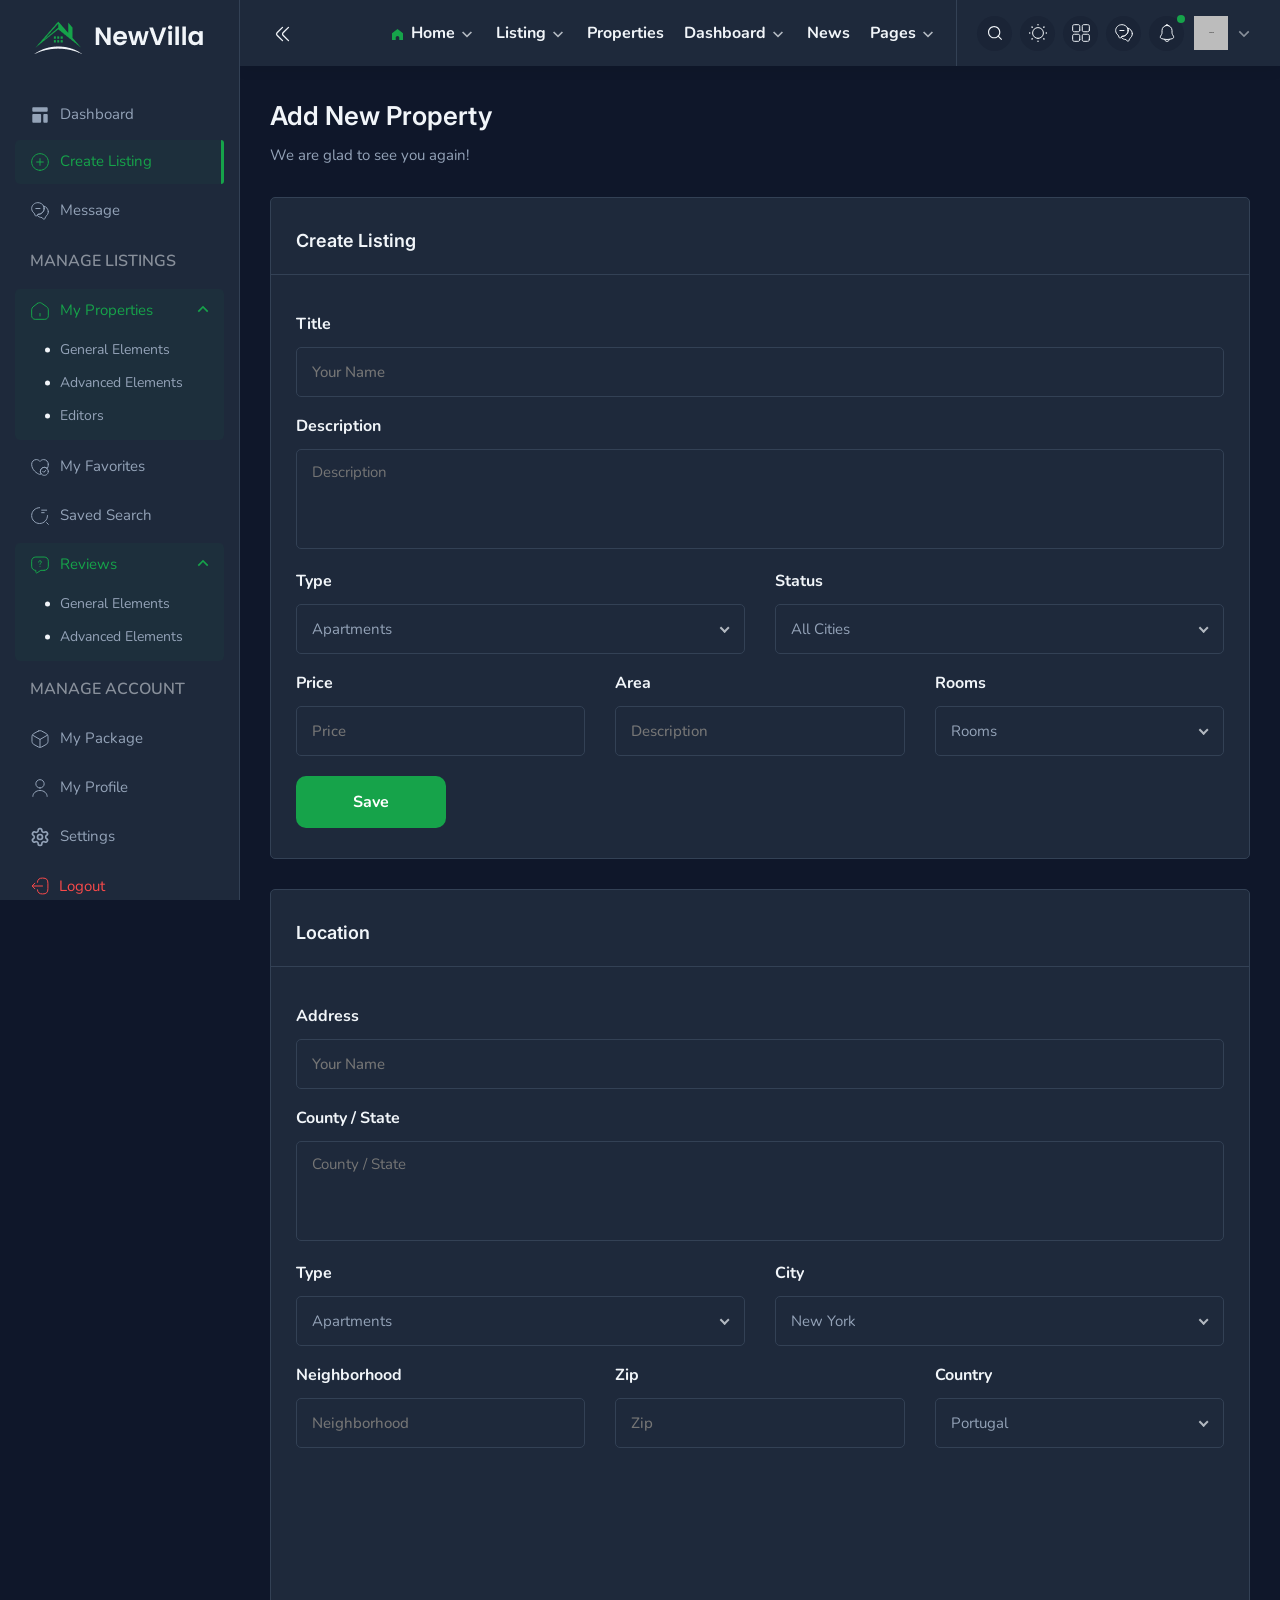
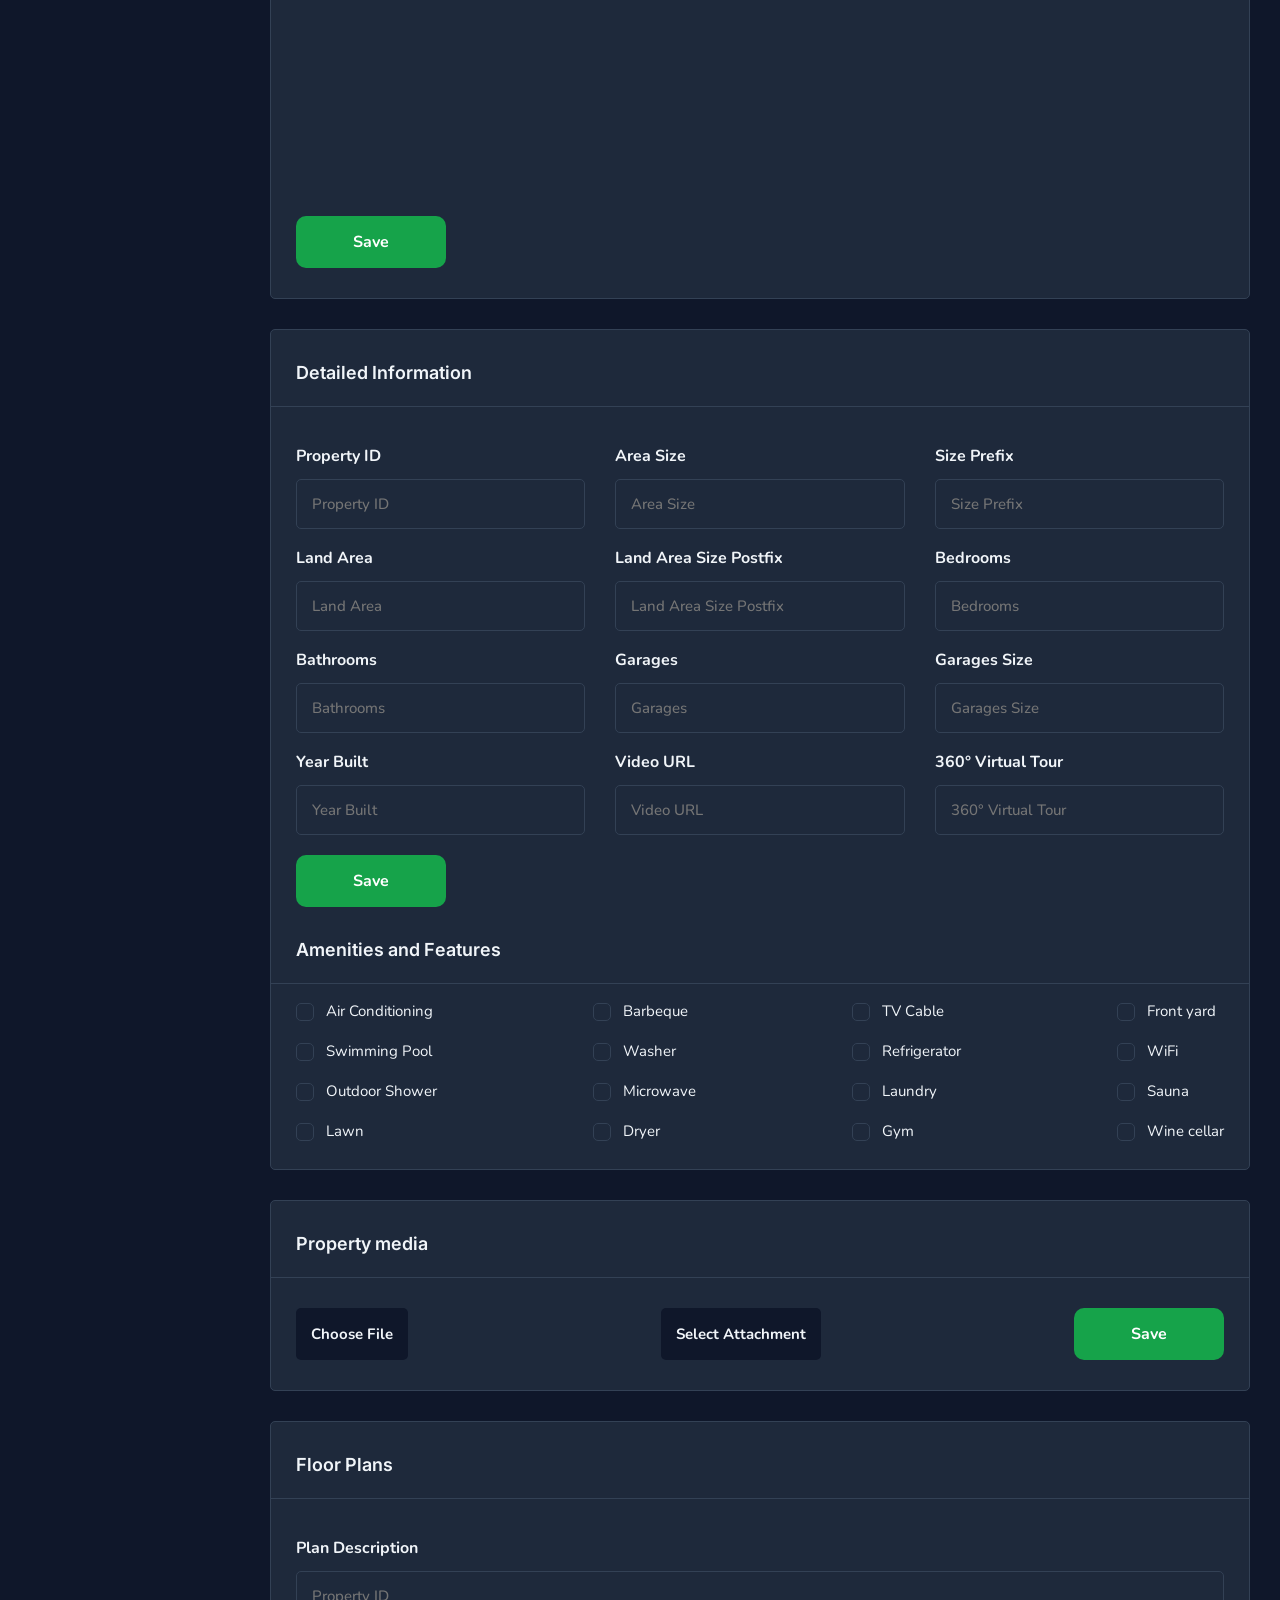
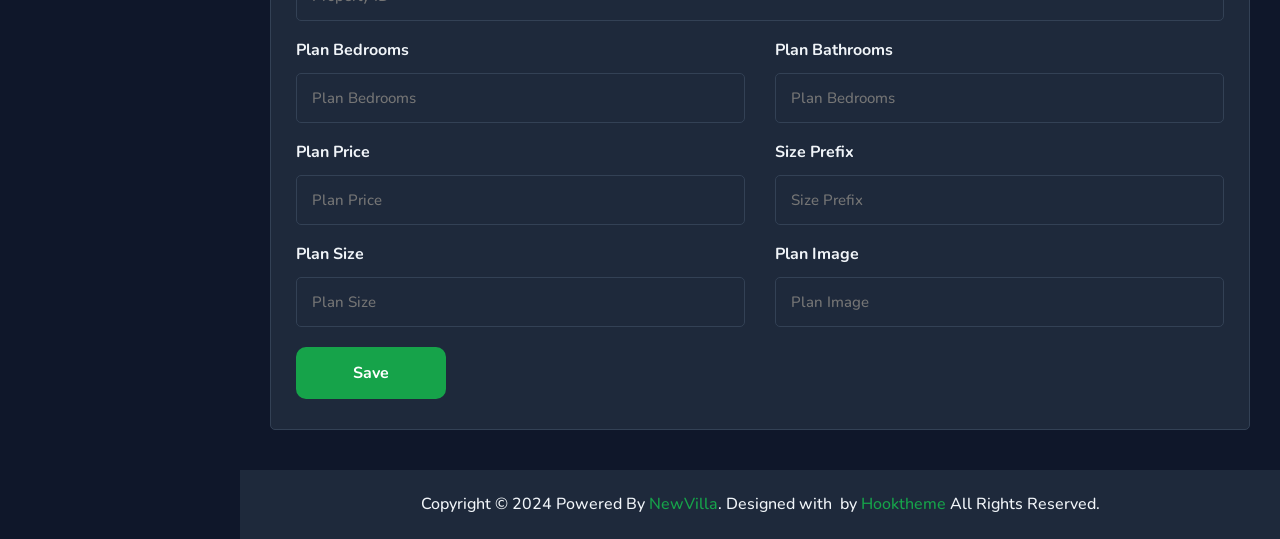
<file: wwwroot/admin/create-listing-dark.html>
<!doctype html>
<html lang="en" class="dark">

<head>
  <meta charset="utf-8">
  <title>NewVilla - Real Estate HTML Template</title>
  <meta name="description" content="Morden Bootstrap HTML5 Template">
  <meta name="viewport" content="width=device-width, initial-scale=1">
  <link rel="shortcut icon" type="image/x-icon" href="assets/img/favicon.ico">
    
   <!-- ======= All CSS Plugins here ======== -->
  <link rel="stylesheet" href="assets/css/plugins/swiper-bundle.min.css">
  <link href="https://fonts.googleapis.com/css2?family=Inter:wght@300;400;500;600;700;800;900&family=Nunito:wght@300;400;500;600;700&display=swap" rel="stylesheet">

  
  <!-- Plugin css -->
  <link rel="stylesheet" href="assets/css/vendor/bootstrap.min.css">
  <link rel="stylesheet" href="assets/css/plugins/swiper-bundle.min.css">
  <link rel="stylesheet" href="assets/css/plugins/glightbox.min.css">

  <!-- Custom Style CSS -->
  <link rel="stylesheet" href="assets/css/style.css">
  <link rel="stylesheet" href="assets/css/dashboard.css">
  <link rel="stylesheet" href="assets/css/creat-listing.css">
  <link rel="stylesheet" href="assets/css/dark.css">
  <link rel="stylesheet" href="assets/css/rtl.css">

  <script>
    // On page load or when changing themes, best to add inline in `head` to avoid FOUC
    if (localStorage.getItem("theme-color") === "dark" || (!("theme-color" in localStorage) && window.matchMedia("(prefers-color-scheme: dark)").matches)) {
      document.documentElement.classList.add("dark");
    } 
    if (localStorage.getItem("theme-color") === "light") {
      document.documentElement.classList.remove("dark");
    } 
  </script>

</head>

<body>
    <!-- Preloader start -->
    <div id="preloader">
        <div class="loader--border"></div>
    </div>
    <!-- Preloader end -->
    <div class="dashboard__page--wrapper">
        <!-- Start Offcanvas header menu -->
        <div class="offcanvas__header">
            <div class="offcanvas__inner">
                <div class="offcanvas__logo">
                    <a class="offcanvas__logo_link" href="./dashboard.html">
                        <img class="light__logo" src="assets/img/logo/nav-log.png" alt="Logo-img" width="158" height="36">
                        <img class="dark__logo" src="assets/img/logo/nav-log-white.png" alt="Logo-img" width="158" height="36">
                    </a>
                    <button class="offcanvas__close--btn" data-offcanvas>close</button>
                </div>
                
                <nav class="offcanvas__menu">
                    <ul class="offcanvas__menu_ul">
                        <li class="offcanvas__menu_li">
                            <a class="offcanvas__menu_item" href="../index.html">Home</a>
                            <ul class="offcanvas__sub_menu">
                                <li class="offcanvas__sub_menu_li"><a href="../index.html" class="offcanvas__sub_menu_item">Home - One</a></li>
                                <li class="offcanvas__sub_menu_li"><a href="../index-2.html" class="offcanvas__sub_menu_item">Home - Two</a></li>
                                <li class="offcanvas__sub_menu_li"><a href="../index-3.html" class="offcanvas__sub_menu_item">Home - Three</a></li>
                                <li class="offcanvas__sub_menu_li"><a href="../index-4.html" class="offcanvas__sub_menu_item">Home - Four</a></li>
                                <li class="offcanvas__sub_menu_li"><a href="../index-5.html" class="offcanvas__sub_menu_item">Home - Five</a></li>
                            </ul>
                        </li>
                        <li class="offcanvas__menu_li">
                            <a class="offcanvas__menu_item" href="../listing.html">Listing</a>
                            <ul class="offcanvas__sub_menu">
                                <li class="offcanvas__sub_menu_li"><a href="../listing.html" class="offcanvas__sub_menu_item">Listing Left Sidebar</a></li>
                                <li class="offcanvas__sub_menu_li"><a href="../listing-right-sidebar.html" class="offcanvas__sub_menu_item">Listing Right Sidebar</a></li>
                                <li class="offcanvas__sub_menu_li"><a href="../listing.html" class="offcanvas__sub_menu_item">Listing Grig</a></li>
                                <li class="offcanvas__sub_menu_li"><a href="../listing-list.html" class="offcanvas__sub_menu_item">Listing List</a></li>
                                <li class="offcanvas__sub_menu_li"><a href="../listing-details.html" class="offcanvas__sub_menu_item">Listing Details</a></li>
                            </ul>
                        </li>
                        
                        <li class="offcanvas__menu_li"><a class="offcanvas__menu_item" href="./my-properties.html">Properties</a></li>
                        <li class="offcanvas__menu_li">
                            <a class="offcanvas__menu_item" href="./dashboard.html">Dashboard</a>
                            <ul class="offcanvas__sub_menu">
                                <li class="offcanvas__sub_menu_li"><a href="./dashboard.html" class="offcanvas__sub_menu_item">Dashboard</a></li>
                                <li class="offcanvas__sub_menu_li"><a href="./create-listing.html" class="offcanvas__sub_menu_item">Creat Listing</a></li>
                                <li class="offcanvas__sub_menu_li"><a href="./chat.html" class="offcanvas__sub_menu_item">Chats</a></li>
                                <li class="offcanvas__sub_menu_li"><a href="./my-favorites.html" class="offcanvas__sub_menu_item">My Favorites</a></li>
                                <li class="offcanvas__sub_menu_li"><a href="./my-properties.html" class="offcanvas__sub_menu_item">My Properties</a></li>
                                <li class="offcanvas__sub_menu_li"><a href="./my-package.html" class="offcanvas__sub_menu_item">My Package</a></li>
                                <li class="offcanvas__sub_menu_li"><a href="./profile.html" class="offcanvas__sub_menu_item">My Profile</a></li>
                                <li class="offcanvas__sub_menu_li"><a href="./reviews.html" class="offcanvas__sub_menu_item">Reviews</a></li>
                                <li class="offcanvas__sub_menu_li"><a href="./saved-search.html" class="offcanvas__sub_menu_item">Saved Search</a></li>
                                <li class="offcanvas__sub_menu_li"><a href="./settings.html" class="offcanvas__sub_menu_item">Setting</a></li>
                            </ul>
                        </li>
                        <li class="offcanvas__menu_li"><a class="offcanvas__menu_item" href="../blog.html">News</a></li>
                        <li class="offcanvas__menu_li">
                            <a class="offcanvas__menu_item" href="#">Pages</a>
                            <ul class="offcanvas__sub_menu">
                                <li class="offcanvas__sub_menu_li"><a href="../about.html" class="offcanvas__sub_menu_item">About Us</a></li>
                                <li class="offcanvas__sub_menu_li"><a href="../contact.html" class="offcanvas__sub_menu_item">Contact Us</a></li>
                                <li class="offcanvas__sub_menu_li"><a href="../project.html" class="offcanvas__sub_menu_item">Project</a></li>
                                <li class="offcanvas__sub_menu_li"><a href="../project-details.html" class="offcanvas__sub_menu_item">Project Details</a></li>
                                <li class="offcanvas__sub_menu_li"><a href="../services-details.html" class="offcanvas__sub_menu_item">Services Details</a></li>
                                <li class="offcanvas__sub_menu_li"><a href="../login.html" class="offcanvas__sub_menu_item">Login</a></li>
                                <li class="offcanvas__sub_menu_li"><a href="../sign-up.html" class="offcanvas__sub_menu_item">Sing Up</a></li>
                                <li class="offcanvas__sub_menu_li"><a href="../404.html" class="offcanvas__sub_menu_item">Error 404</a></li>
                            </ul>
                        </li>
                    </ul>
                </nav>
                <div class="side__menu--footer mobile__menu--footer">
                    <div class="side__menu--info">
                        <div class="side__menu--info__list">
                            <h3 class="side__menu--info__title">Customer Care Phone</h3>
                            <p><a class="side__menu--info__text" href="tel:+1234567898">: (+123) 456-7898</a></p>
                        </div>
                        <div class="side__menu--info__list">
                            <h3 class="side__menu--info__title">Need Live Support?</h3>
                            <p><a class="side__menu--info__text" href="mailto:example@example.com">Example@example.com</a></p>
                        </div>
                    </div>
                    <div class="side__menu--share d-flex align-items-center">
                        <h3 class="side__menu--share__title">Follow us :</h3>
                        <ul class=" side__menu--share__wrapper d-flex align-items-center">
                            <li class="side__menu--share__list">
                                <a class="side__menu--share__icon" target="_blank" href="https://www.facebook.com">
                                    <svg width="10" height="17" viewBox="0 0 9 15" fill="none" xmlns="http://www.w3.org/2000/svg">
                                        <path d="M7.62891 8.625L8.01172 6.10938H5.57812V4.46875C5.57812 3.75781 5.90625 3.10156 7 3.10156H8.12109V0.941406C8.12109 0.941406 7.10938 0.75 6.15234 0.75C4.15625 0.75 2.84375 1.98047 2.84375 4.16797V6.10938H0.601562V8.625H2.84375V14.75H5.57812V8.625H7.62891Z" fill="currentColor"></path>
                                    </svg>
                                    <span class="visually-hidden">Facebook</span>
                                </a>
                            </li>
                            <li class="side__menu--share__list">
                                <a class="side__menu--share__icon" target="_blank" href="https://twitter.com">
                                    <svg width="16" height="14" viewBox="0 0 14 12" fill="none" xmlns="http://www.w3.org/2000/svg">
                                        <path d="M12.5508 2.90625C13.0977 2.49609 13.5898 2.00391 13.9727 1.42969C13.4805 1.64844 12.9062 1.8125 12.332 1.86719C12.9336 1.51172 13.3711 0.964844 13.5898 0.28125C13.043 0.609375 12.4141 0.855469 11.7852 0.992188C11.2383 0.417969 10.5 0.0898438 9.67969 0.0898438C8.09375 0.0898438 6.80859 1.375 6.80859 2.96094C6.80859 3.17969 6.83594 3.39844 6.89062 3.61719C4.51172 3.48047 2.37891 2.33203 0.957031 0.609375C0.710938 1.01953 0.574219 1.51172 0.574219 2.05859C0.574219 3.04297 1.06641 3.91797 1.85938 4.4375C1.39453 4.41016 0.929688 4.30078 0.546875 4.08203V4.10938C0.546875 5.50391 1.53125 6.65234 2.84375 6.92578C2.625 6.98047 2.35156 7.03516 2.10547 7.03516C1.91406 7.03516 1.75 7.00781 1.55859 6.98047C1.91406 8.12891 2.98047 8.94922 4.23828 8.97656C3.25391 9.74219 2.02344 10.207 0.683594 10.207C0.4375 10.207 0.21875 10.1797 0 10.1523C1.25781 10.9727 2.76172 11.4375 4.40234 11.4375C9.67969 11.4375 12.5508 7.08984 12.5508 3.28906C12.5508 3.15234 12.5508 3.04297 12.5508 2.90625Z" fill="currentColor"></path>
                                    </svg>
                                    <span class="visually-hidden">Twitter</span>
                                </a>
                            </li>
                            <li class="side__menu--share__list">
                                <a class="side__menu--share__icon" target="_blank" href="https://www.instagram.com">
                                    <svg width="16" height="16" viewBox="0 0 14 13" fill="none" xmlns="http://www.w3.org/2000/svg">
                                        <path d="M7.125 3.60547C5.375 3.60547 3.98047 5.02734 3.98047 6.75C3.98047 8.5 5.375 9.89453 7.125 9.89453C8.84766 9.89453 10.2695 8.5 10.2695 6.75C10.2695 5.02734 8.84766 3.60547 7.125 3.60547ZM7.125 8.80078C6.00391 8.80078 5.07422 7.89844 5.07422 6.75C5.07422 5.62891 5.97656 4.72656 7.125 4.72656C8.24609 4.72656 9.14844 5.62891 9.14844 6.75C9.14844 7.89844 8.24609 8.80078 7.125 8.80078ZM11.1172 3.49609C11.1172 3.08594 10.7891 2.75781 10.3789 2.75781C9.96875 2.75781 9.64062 3.08594 9.64062 3.49609C9.64062 3.90625 9.96875 4.23438 10.3789 4.23438C10.7891 4.23438 11.1172 3.90625 11.1172 3.49609ZM13.1953 4.23438C13.1406 3.25 12.9219 2.375 12.2109 1.66406C11.5 0.953125 10.625 0.734375 9.64062 0.679688C8.62891 0.625 5.59375 0.625 4.58203 0.679688C3.59766 0.734375 2.75 0.953125 2.01172 1.66406C1.30078 2.375 1.08203 3.25 1.02734 4.23438C0.972656 5.24609 0.972656 8.28125 1.02734 9.29297C1.08203 10.2773 1.30078 11.125 2.01172 11.8633C2.75 12.5742 3.59766 12.793 4.58203 12.8477C5.59375 12.9023 8.62891 12.9023 9.64062 12.8477C10.625 12.793 11.5 12.5742 12.2109 11.8633C12.9219 11.125 13.1406 10.2773 13.1953 9.29297C13.25 8.28125 13.25 5.24609 13.1953 4.23438ZM11.8828 10.3594C11.6914 10.9062 11.2539 11.3164 10.7344 11.5352C9.91406 11.8633 8 11.7812 7.125 11.7812C6.22266 11.7812 4.30859 11.8633 3.51562 11.5352C2.96875 11.3164 2.55859 10.9062 2.33984 10.3594C2.01172 9.56641 2.09375 7.65234 2.09375 6.75C2.09375 5.875 2.01172 3.96094 2.33984 3.14062C2.55859 2.62109 2.96875 2.21094 3.51562 1.99219C4.30859 1.66406 6.22266 1.74609 7.125 1.74609C8 1.74609 9.91406 1.66406 10.7344 1.99219C11.2539 2.18359 11.6641 2.62109 11.8828 3.14062C12.2109 3.96094 12.1289 5.875 12.1289 6.75C12.1289 7.65234 12.2109 9.56641 11.8828 10.3594Z" fill="currentColor"></path>
                                    </svg>  
                                    <span class="visually-hidden">Instagram</span>
                                </a>
                            </li>
                            <li class="side__menu--share__list">
                                <a class="side__menu--share__icon" target="_blank" href="https://www.pinterest.com">
                                    <svg width="14" height="16" viewBox="0 0 15 18" fill="none" xmlns="http://www.w3.org/2000/svg">
                                        <path d="M14.6713 6.71093C14.6764 7.71873 14.5406 8.65694 14.2638 9.52555C14.0104 10.394 13.6393 11.146 13.1503 11.7813C12.6612 12.3932 12.0778 12.8883 11.4001 13.2668C10.7222 13.6218 9.97304 13.7897 9.15262 13.7705C8.87149 13.7954 8.59012 13.7734 8.30852 13.7045C8.05023 13.6121 7.80366 13.5196 7.56881 13.427C7.35727 13.3109 7.16906 13.1713 7.00416 13.008C6.83926 12.8448 6.70957 12.6931 6.61511 12.553C6.47736 13.1162 6.36257 13.5856 6.27074 13.961C6.17891 14.3365 6.09838 14.6299 6.02915 14.8412C5.98323 15.0289 5.94879 15.1697 5.92584 15.2636C5.9262 15.3339 5.92632 15.3573 5.9262 15.3339C5.85696 15.5452 5.78767 15.7448 5.71832 15.9326C5.64897 16.1205 5.56796 16.3201 5.47529 16.5315C5.3825 16.7195 5.27793 16.8958 5.16158 17.0605C5.06867 17.225 4.97576 17.3896 4.88285 17.5541C4.60256 17.743 4.38033 17.8262 4.21615 17.8036C4.07553 17.8043 3.95804 17.7463 3.86369 17.6296C3.79278 17.5128 3.74531 17.3959 3.72127 17.2788C3.69736 17.1852 3.68534 17.1266 3.68522 17.1032C3.66094 16.9393 3.64832 16.7635 3.64736 16.576C3.64629 16.3651 3.64527 16.1659 3.64431 15.9784C3.66667 15.7673 3.68902 15.5563 3.71138 15.3452C3.75718 15.1341 3.80309 14.9463 3.84913 14.782C3.84901 14.7586 3.86037 14.6882 3.8832 14.5709C3.92936 14.43 3.99829 14.1602 4.09 13.7612C4.18159 13.3389 4.30756 12.764 4.46791 12.0366C4.62825 11.3092 4.84599 10.3472 5.12112 9.15044C5.05009 9.01017 4.9906 8.8347 4.94264 8.624C4.89469 8.41331 4.85863 8.23771 4.83448 8.0972C4.8102 7.93326 4.79776 7.7927 4.79716 7.67551C4.79657 7.55833 4.79633 7.51145 4.79645 7.53489C4.79441 7.13646 4.83948 6.78466 4.93167 6.4795C5.04718 6.15078 5.18637 5.86881 5.34923 5.6336C5.53541 5.37483 5.74538 5.18626 5.97915 5.06787C6.23624 4.92593 6.49363 4.84258 6.75132 4.81782C6.98581 4.84006 7.18527 4.88592 7.34969 4.95539C7.53755 5.02474 7.69049 5.14115 7.80851 5.30461C7.92654 5.46807 8.00947 5.64343 8.0573 5.83069C8.12845 5.99439 8.16463 6.19342 8.16583 6.4278C8.16691 6.63873 8.13307 6.89672 8.06432 7.20176C7.99544 7.48337 7.91491 7.77675 7.82272 8.08192C7.73053 8.38708 7.62674 8.71574 7.51135 9.0679C7.41928 9.3965 7.33887 9.71332 7.27012 10.0184C7.20137 10.3234 7.19103 10.593 7.2391 10.8271C7.31049 11.0377 7.41704 11.2481 7.55874 11.4583C7.72376 11.645 7.92369 11.7846 8.15854 11.8771C8.3934 11.9697 8.63979 12.027 8.89771 12.0491C9.38978 12.0232 9.8343 11.8686 10.2313 11.5853C10.6283 11.302 10.9661 10.9018 11.2447 10.3848C11.5467 9.86758 11.7665 9.29223 11.9038 8.65871C12.0646 8.00163 12.1429 7.28637 12.139 6.51294C12.1362 5.97389 12.0398 5.45875 11.8498 4.96753C11.6598 4.47631 11.3765 4.06759 10.9998 3.74139C10.6464 3.39163 10.1997 3.11266 9.65954 2.90449C9.14285 2.69619 8.533 2.60556 7.83 2.63259C7.05646 2.61311 6.354 2.74561 5.72263 3.03009C5.11471 3.31446 4.58923 3.68043 4.1462 4.12802C3.70317 4.5756 3.36603 5.10467 3.13477 5.71524C2.9034 6.30237 2.78933 6.91234 2.79257 7.54514C2.79388 7.80295 2.80674 8.02554 2.83114 8.21292C2.87885 8.37674 2.92662 8.55228 2.97446 8.73954C3.04561 8.90324 3.1167 9.05522 3.18773 9.19548C3.28208 9.31219 3.38827 9.45227 3.50629 9.61574C3.55329 9.63893 3.58868 9.68563 3.61248 9.75582C3.63615 9.80257 3.64805 9.83767 3.64817 9.86111C3.67173 9.88442 3.68369 9.93124 3.68405 10.0015C3.68429 10.0484 3.67281 10.0954 3.64961 10.1424C3.62653 10.2128 3.60346 10.2832 3.58038 10.3536C3.58062 10.4005 3.56926 10.4709 3.5463 10.5648C3.52334 10.6586 3.50033 10.7408 3.47725 10.8112C3.45405 10.8582 3.44263 10.9169 3.44299 10.9872C3.4198 11.0342 3.38494 11.0929 3.33842 11.1635C3.31523 11.2105 3.28025 11.2458 3.2335 11.2695C3.18662 11.2697 3.13981 11.2817 3.09305 11.3054C3.04618 11.3056 2.98747 11.2825 2.91691 11.236C2.56464 11.0971 2.24722 10.8995 1.96465 10.6432C1.7054 10.3632 1.49291 10.0596 1.32717 9.73235C1.16143 9.40507 1.03061 9.03073 0.934703 8.60934C0.838796 8.18795 0.789764 7.76633 0.787606 7.34446C0.78377 6.59447 0.932275 5.8437 1.23312 5.09215C1.55741 4.34048 2.02261 3.64668 2.62874 3.01076C3.23487 2.37484 3.99401 1.86705 4.90614 1.48737C5.81815 1.08427 6.88346 0.867877 8.10208 0.838206C9.08656 0.856608 9.97807 1.02783 10.7766 1.35188C11.5985 1.65236 12.2921 2.08241 12.8575 2.64203C13.4228 3.20165 13.8597 3.83223 14.1679 4.53379C14.4995 5.21179 14.6673 5.9375 14.6713 6.71093Z" fill="currentColor"/>
                                        </svg>
                                    <span class="visually-hidden">Pinterest</span>
                                </a>
                            </li>
                        </ul>
                    </div>
                </div>
            </div>
        </div>
        <!-- End Offcanvas header menu -->

        <!-- Start serch box area -->
        <div class="predictive__search--box">
            <div class="predictive__search--box__inner">
                <h2 class="predictive__search--title">Search Products</h2>
                <form class="predictive__search--form" action="#">
                    <label>
                        <input class="predictive__search--input" placeholder="Search Here" type="text">
                    </label>
                    <button class="predictive__search--button" aria-label="search button"><svg class="product__items--action__btn--svg" xmlns="http://www.w3.org/2000/svg" width="30.51" height="25.443" viewBox="0 0 512 512"><path d="M221.09 64a157.09 157.09 0 10157.09 157.09A157.1 157.1 0 00221.09 64z" fill="none" stroke="currentColor" stroke-miterlimit="10" stroke-width="32"/><path fill="none" stroke="currentColor" stroke-linecap="round" stroke-miterlimit="10" stroke-width="32" d="M338.29 338.29L448 448"/></svg>  </button>
                </form>
            </div>
            <button class="predictive__search--close__btn" aria-label="search close" data-offcanvas>
                <svg class="predictive__search--close__icon" xmlns="http://www.w3.org/2000/svg" width="40.51" height="30.443"  viewBox="0 0 512 512"><path fill="currentColor" stroke="currentColor" stroke-linecap="round" stroke-linejoin="round" stroke-width="32" d="M368 368L144 144M368 144L144 368"/></svg>
            </button>
        </div>
        <!-- End serch box area -->

       <!-- Dashboard sidebar -->
       <div class="dashboard__sidebar">
            <div class="main__logo logo-desktop-none">
                <h1 class="main__logo--title"><a class="main__logo--link" href="./dashboard.html">
                    <img class="main__logo--img desktop light__logo" src="assets/img/logo/nav-log.png" alt="logo-img">
                    <img class="main__logo--img desktop dark__logo" src="assets/img/logo/nav-log-white.png" alt="logo-img">
                    <img class="main__logo--img mobile" src="assets/img/logo/logo-mobile.png" alt="logo-img">
                </a></h1>
            </div>
            <div class="dashboard__sidebar--inner">
                <ul class="sidebar__menu" id="accordionExample">
                    <li class="sidebar__menu--items"><a class="sidebar__menu--link" href="./dashboard.html"><svg class="sidebar__menu--icon" width="16" height="16" viewBox="0 0 16 16" fill="none" xmlns="http://www.w3.org/2000/svg">
                        <path d="M0.300049 1.40005C0.300049 1.10831 0.415941 0.828521 0.622231 0.622231C0.828521 0.415941 1.10831 0.300049 1.40005 0.300049H14.6C14.8918 0.300049 15.1716 0.415941 15.3779 0.622231C15.5842 0.828521 15.7 1.10831 15.7 1.40005V3.60005C15.7 3.89179 15.5842 4.17158 15.3779 4.37787C15.1716 4.58416 14.8918 4.70005 14.6 4.70005H1.40005C1.10831 4.70005 0.828521 4.58416 0.622231 4.37787C0.415941 4.17158 0.300049 3.89179 0.300049 3.60005V1.40005ZM0.300049 8.00005C0.300049 7.70831 0.415941 7.42852 0.622231 7.22223C0.828521 7.01594 1.10831 6.90005 1.40005 6.90005H8.00005C8.29179 6.90005 8.57158 7.01594 8.77787 7.22223C8.98416 7.42852 9.10005 7.70831 9.10005 8.00005V14.6C9.10005 14.8918 8.98416 15.1716 8.77787 15.3779C8.57158 15.5842 8.29179 15.7 8.00005 15.7H1.40005C1.10831 15.7 0.828521 15.5842 0.622231 15.3779C0.415941 15.1716 0.300049 14.8918 0.300049 14.6V8.00005ZM12.4 6.90005C12.1083 6.90005 11.8285 7.01594 11.6222 7.22223C11.4159 7.42852 11.3 7.70831 11.3 8.00005V14.6C11.3 14.8918 11.4159 15.1716 11.6222 15.3779C11.8285 15.5842 12.1083 15.7 12.4 15.7H14.6C14.8918 15.7 15.1716 15.5842 15.3779 15.3779C15.5842 15.1716 15.7 14.8918 15.7 14.6V8.00005C15.7 7.70831 15.5842 7.42852 15.3779 7.22223C15.1716 7.01594 14.8918 6.90005 14.6 6.90005H12.4Z" fill="currentColor"/>
                        </svg>
                        <span class="sidebar__menu--text"> Dashboard</span>
                        </a>
                    </li>
                    <li class="sidebar__menu--items"><a class="sidebar__menu--link active" href="./create-listing.html"><svg class="sidebar__menu--icon" width="20" height="20" viewBox="0 0 20 20" fill="none" xmlns="http://www.w3.org/2000/svg">
                        <path d="M9.99996 18.3334C14.5833 18.3334 18.3333 14.5834 18.3333 10.0001C18.3333 5.41675 14.5833 1.66675 9.99996 1.66675C5.41663 1.66675 1.66663 5.41675 1.66663 10.0001C1.66663 14.5834 5.41663 18.3334 9.99996 18.3334Z" stroke="currentColor" stroke-linecap="round" stroke-linejoin="round"/>
                        <path d="M6.66663 10H13.3333" stroke="currentColor" stroke-linecap="round" stroke-linejoin="round"/>
                        <path d="M10 13.3334V6.66675" stroke="currentColor" stroke-linecap="round" stroke-linejoin="round"/>
                        </svg>                        
                        <span class="sidebar__menu--text"> Create Listing</span>
                    </a>
                    </li>
                    <li class="sidebar__menu--items"><a class="sidebar__menu--link" href="./chat.html"><svg class="sidebar__menu--icon" width="20" height="20" viewBox="0 0 20 20" fill="none" xmlns="http://www.w3.org/2000/svg">
                        <path d="M14.1666 7.50008C14.1666 10.7251 11.3666 13.3334 7.91663 13.3334L7.14163 14.2667L6.6833 14.8168C6.29163 15.2834 5.54162 15.1834 5.28329 14.6251L4.16663 12.1667C2.64996 11.1001 1.66663 9.40842 1.66663 7.50008C1.66663 4.27508 4.46663 1.66675 7.91663 1.66675C10.4333 1.66675 12.6083 3.05842 13.5833 5.05842C13.9583 5.80009 14.1666 6.62508 14.1666 7.50008Z" stroke="currentColor" stroke-linecap="round" stroke-linejoin="round"/>
                        <path d="M18.3334 10.7167C18.3334 12.625 17.3501 14.3167 15.8334 15.3834L14.7167 17.8417C14.4584 18.4 13.7084 18.5084 13.3167 18.0334L12.0834 16.55C10.0667 16.55 8.26672 15.6583 7.14172 14.2667L7.91672 13.3333C11.3667 13.3333 14.1667 10.725 14.1667 7.50001C14.1667 6.62501 13.9584 5.80002 13.5834 5.05835C16.3084 5.68335 18.3334 7.98333 18.3334 10.7167Z" stroke="currentColor" stroke-linecap="round" stroke-linejoin="round"/>
                        <path d="M5.83337 7.5H10" stroke="currentColor" stroke-linecap="round" stroke-linejoin="round"/>
                        </svg>                                                
                        
                        <span class="sidebar__menu--text"> Message</span>
                    </a>
                    </li>
                    <li class="sidebar__menu--items">
                        <label class="sidebar__menu--title">Manage Listings</label>
                    </li>
                    <li class="sidebar__menu--items dropdown__items">
                        <a class="sidebar__menu--link dropdown__link--active" href="#" data-bs-toggle="collapse" data-bs-target="#collapseOne" aria-expanded="true" aria-controls="collapseOne"><svg class="sidebar__menu--icon" width="20" height="20" viewBox="0 0 20 20" fill="none" xmlns="http://www.w3.org/2000/svg">
                            <path d="M7.51663 2.36664L3.02496 5.86664C2.27496 6.44997 1.66663 7.69164 1.66663 8.63331V14.8083C1.66663 16.7416 3.24163 18.325 5.17496 18.325H14.825C16.7583 18.325 18.3333 16.7416 18.3333 14.8166V8.74997C18.3333 7.74164 17.6583 6.44997 16.8333 5.87497L11.6833 2.26664C10.5166 1.44997 8.64163 1.49164 7.51663 2.36664Z" stroke="currentColor" stroke-linecap="round" stroke-linejoin="round"/>
                            <path d="M10 14.9917V12.4917" stroke="currentColor" stroke-linecap="round" stroke-linejoin="round"/>
                            </svg>  
                            <span class="sidebar__menu--text">My Properties</span>                                                  
                            <svg class="sidebar__menu--link__arrow" width="12" height="8" viewBox="0 0 12 8" fill="none" xmlns="http://www.w3.org/2000/svg">
                                <path d="M5.99999 3.02344L1.87499 7.14844L0.696655 5.9701L5.99999 0.666771L11.3033 5.9701L10.125 7.14844L5.99999 3.02344Z" fill="currentColor"/>
                                </svg>
                            </a>
                        <ul class="sidebar__dropdown--menu accordion-collapse collapse show" id="collapseOne">
                            <li class="sidebar__dropdown--menu__items"><a class="sidebar__dropdown--menu__link" href="./my-properties.html">General Elements</a></li>
                            <li class="sidebar__dropdown--menu__items"><a class="sidebar__dropdown--menu__link" href="./my-properties.html">Advanced Elements</a></li>
                            <li class="sidebar__dropdown--menu__items"><a class="sidebar__dropdown--menu__link" href="./my-properties.html">Editors</a></li>
                        </ul>
                    </li>
                    <li class="sidebar__menu--items"><a class="sidebar__menu--link" href="./my-favorites.html"><svg class="sidebar__menu--icon" width="20" height="20" viewBox="0 0 20 20" fill="none" xmlns="http://www.w3.org/2000/svg">
                        <path d="M18.3334 14.3332C18.3334 15.0832 18.125 15.7916 17.75 16.3916C17.0584 17.5499 15.7917 18.3332 14.3334 18.3332C12.875 18.3332 11.6 17.5499 10.9167 16.3916C10.55 15.7916 10.3334 15.0832 10.3334 14.3332C10.3334 12.1249 12.125 10.3333 14.3334 10.3333C16.5417 10.3333 18.3334 12.1249 18.3334 14.3332Z" stroke="currentColor" stroke-miterlimit="10" stroke-linecap="round" stroke-linejoin="round"/>
                        <path d="M12.775 14.3332L13.7584 15.3165L15.8917 13.3499" stroke="currentColor" stroke-linecap="round" stroke-linejoin="round"/>
                        <path d="M18.3333 7.24161C18.3333 8.88327 17.9083 10.3332 17.2416 11.5916C16.5083 10.8166 15.475 10.3333 14.3333 10.3333C12.125 10.3333 10.3333 12.1249 10.3333 14.3333C10.3333 15.3583 10.725 16.2916 11.3583 17C11.05 17.1416 10.7666 17.2583 10.5166 17.3416C10.2333 17.4416 9.76663 17.4416 9.48329 17.3416C7.06663 16.5166 1.66663 13.0749 1.66663 7.24161C1.66663 4.66661 3.74163 2.58325 6.29996 2.58325C7.80829 2.58325 9.15829 3.31662 9.99996 4.44162C10.8416 3.31662 12.1916 2.58325 13.7 2.58325C16.2583 2.58325 18.3333 4.66661 18.3333 7.24161Z" stroke="currentColor" stroke-linecap="round" stroke-linejoin="round"/>
                        </svg>    
                        <span class="sidebar__menu--text">My Favorites</span>                                                                     
                    </a>
                    </li>
                    <li class="sidebar__menu--items"><a class="sidebar__menu--link" href="./saved-search.html"><svg class="sidebar__menu--icon" width="20" height="20" viewBox="0 0 20 20" fill="none" xmlns="http://www.w3.org/2000/svg">
                        <path d="M11.6666 4.16675H16.6666" stroke="currentColor" stroke-linecap="round" stroke-linejoin="round"/>
                        <path d="M11.6666 6.66675H14.1666" stroke="currentColor" stroke-linecap="round" stroke-linejoin="round"/>
                        <path d="M17.5 9.58341C17.5 13.9584 13.9583 17.5001 9.58329 17.5001C5.20829 17.5001 1.66663 13.9584 1.66663 9.58341C1.66663 5.20841 5.20829 1.66675 9.58329 1.66675" stroke="currentColor" stroke-linecap="round" stroke-linejoin="round"/>
                        <path d="M18.3333 18.3334L16.6666 16.6667" stroke="currentColor" stroke-linecap="round" stroke-linejoin="round"/>
                        </svg>                                                                                                
                        <span class="sidebar__menu--text">Saved Search</span> 
                    </a>
                    </li>
                    <li class="sidebar__menu--items dropdown__items">
                        <a class="sidebar__menu--link dropdown__link--active" href="#" data-bs-toggle="collapse" data-bs-target="#collapsetwo" aria-expanded="true" aria-controls="collapsetwo"><svg class="sidebar__menu--icon" width="20" height="20" viewBox="0 0 20 20" fill="none" xmlns="http://www.w3.org/2000/svg">
                            <path d="M14.1666 15.3583H10.8333L7.12495 17.8249C6.57495 18.1916 5.83329 17.8 5.83329 17.1333V15.3583C3.33329 15.3583 1.66663 13.6916 1.66663 11.1916V6.19157C1.66663 3.69157 3.33329 2.0249 5.83329 2.0249H14.1666C16.6666 2.0249 18.3333 3.69157 18.3333 6.19157V11.1916C18.3333 13.6916 16.6666 15.3583 14.1666 15.3583Z" stroke="currentColor" stroke-miterlimit="10" stroke-linecap="round" stroke-linejoin="round"/>
                            <path d="M10 9.46655V9.29159C10 8.72492 10.35 8.4249 10.7 8.18324C11.0417 7.9499 11.3833 7.64991 11.3833 7.09991C11.3833 6.33325 10.7667 5.71655 10 5.71655C9.23334 5.71655 8.6167 6.33325 8.6167 7.09991" stroke="currentColor" stroke-linecap="round" stroke-linejoin="round"/>
                            <path d="M9.99629 11.4584H10.0038" stroke="currentColor" stroke-linecap="round" stroke-linejoin="round"/>
                            </svg>  
                            <span class="sidebar__menu--text">Reviews</span>                                                                              
                            <svg class="sidebar__menu--link__arrow" width="12" height="8" viewBox="0 0 12 8" fill="none" xmlns="http://www.w3.org/2000/svg">
                                <path d="M5.99999 3.02344L1.87499 7.14844L0.696655 5.9701L5.99999 0.666771L11.3033 5.9701L10.125 7.14844L5.99999 3.02344Z" fill="currentColor"/>
                                </svg></a>
                        <ul class="sidebar__dropdown--menu accordion-collapse collapse show" id="collapsetwo">
                            <li class="sidebar__dropdown--menu__items"><a class="sidebar__dropdown--menu__link" href="./reviews.html">General Elements</a></li>
                            <li class="sidebar__dropdown--menu__items"><a class="sidebar__dropdown--menu__link" href="./reviews.html">Advanced Elements</a></li>
                        </ul>
                    </li>
                    <li class="sidebar__menu--items">
                        <label class="sidebar__menu--title">Manage Account</label>
                    </li>
                    <li class="sidebar__menu--items"><a class="sidebar__menu--link" href="./my-package.html"><svg class="sidebar__menu--icon" width="20" height="20" viewBox="0 0 20 20" fill="none" xmlns="http://www.w3.org/2000/svg">
                        <path d="M2.64172 6.19995L10.0001 10.4583L17.3084 6.22495" stroke="currentColor" stroke-linecap="round" stroke-linejoin="round"/>
                        <path d="M10 18.0083V10.45" stroke="currentColor" stroke-linecap="round" stroke-linejoin="round"/>
                        <path d="M8.27503 2.06658L3.82503 4.53324C2.8167 5.09157 1.9917 6.49157 1.9917 7.64157V12.3499C1.9917 13.4999 2.8167 14.8999 3.82503 15.4582L8.27503 17.9332C9.22503 18.4582 10.7834 18.4582 11.7334 17.9332L16.1834 15.4582C17.1917 14.8999 18.0167 13.4999 18.0167 12.3499V7.64157C18.0167 6.49157 17.1917 5.09157 16.1834 4.53324L11.7334 2.05824C10.775 1.53324 9.22503 1.53324 8.27503 2.06658Z" stroke="currentColor" stroke-linecap="round" stroke-linejoin="round"/>
                        </svg>   
                        <span class="sidebar__menu--text">My Package</span>                                                                       
                        </a>
                    </li>
                    <li class="sidebar__menu--items"><a class="sidebar__menu--link" href="./profile.html"><svg class="sidebar__menu--icon" width="20" height="20" viewBox="0 0 20 20" fill="none" xmlns="http://www.w3.org/2000/svg">
                        <path d="M10 10.0001C12.3012 10.0001 14.1667 8.1346 14.1667 5.83342C14.1667 3.53223 12.3012 1.66675 10 1.66675C7.69885 1.66675 5.83337 3.53223 5.83337 5.83342C5.83337 8.1346 7.69885 10.0001 10 10.0001Z" stroke="currentColor" stroke-linecap="round" stroke-linejoin="round"/>
                        <path d="M17.1583 18.3333C17.1583 15.1083 13.95 12.5 10 12.5C6.05001 12.5 2.84167 15.1083 2.84167 18.3333" stroke="currentColor" stroke-linecap="round" stroke-linejoin="round"/>
                        </svg>                                                                                                
                        <span class="sidebar__menu--text"> My Profile</span>  
                    </a>
                    </li>
                    <li class="sidebar__menu--items"><a class="sidebar__menu--link" href="./settings.html"><svg class="sidebar__menu--icon" xmlns="http://www.w3.org/2000/svg" width="20" height="20" viewBox="0 0 24 24" fill="none" stroke="currentColor" stroke-width="2" stroke-linecap="round" stroke-linejoin="round" ><path d="M12.22 2h-.44a2 2 0 0 0-2 2v.18a2 2 0 0 1-1 1.73l-.43.25a2 2 0 0 1-2 0l-.15-.08a2 2 0 0 0-2.73.73l-.22.38a2 2 0 0 0 .73 2.73l.15.1a2 2 0 0 1 1 1.72v.51a2 2 0 0 1-1 1.74l-.15.09a2 2 0 0 0-.73 2.73l.22.38a2 2 0 0 0 2.73.73l.15-.08a2 2 0 0 1 2 0l.43.25a2 2 0 0 1 1 1.73V20a2 2 0 0 0 2 2h.44a2 2 0 0 0 2-2v-.18a2 2 0 0 1 1-1.73l.43-.25a2 2 0 0 1 2 0l.15.08a2 2 0 0 0 2.73-.73l.22-.39a2 2 0 0 0-.73-2.73l-.15-.08a2 2 0 0 1-1-1.74v-.5a2 2 0 0 1 1-1.74l.15-.09a2 2 0 0 0 .73-2.73l-.22-.38a2 2 0 0 0-2.73-.73l-.15.08a2 2 0 0 1-2 0l-.43-.25a2 2 0 0 1-1-1.73V4a2 2 0 0 0-2-2z"></path><circle cx="12" cy="12" r="3"></circle></svg>                                                                                               
                        <span class="sidebar__menu--text"> Settings</span>  
                    </a>
                    </li>
                    <li class="sidebar__menu--items"><a class="sidebar__menu--link logout color-accent-2" href="../sign-up.html"><svg class="sidebar__menu--icon" width="20" height="20" viewBox="0 0 20 20" fill="none" xmlns="http://www.w3.org/2000/svg">
                        <path d="M7.41663 6.29995C7.67496 3.29995 9.21663 2.07495 12.5916 2.07495H12.7C16.425 2.07495 17.9166 3.56662 17.9166 7.29162V12.725C17.9166 16.45 16.425 17.9416 12.7 17.9416H12.5916C9.24163 17.9416 7.69996 16.7333 7.42496 13.7833" stroke="currentColor" stroke-linecap="round" stroke-linejoin="round"/>
                        <path d="M12.5001 10H3.01672" stroke="currentColor" stroke-linecap="round" stroke-linejoin="round"/>
                        <path d="M4.87504 7.20825L2.08337 9.99992L4.87504 12.7916" stroke="currentColor" stroke-linecap="round" stroke-linejoin="round"/>
                        </svg>                                                                                                                       
                        
                        <span class="sidebar__menu--text"> Logout</span> 
                    </a>
                    </li>
                </ul>
            </div>
        </div>
        <!-- Dashboard sidebar .\ -->

        <div class="page__body--wrapper" id="dashbody__page--body__wrapper">
            <!-- Start header area -->
            <header class="header__section">
                <div class="main__header d-flex justify-content-between align-items-center">
                    <div class="header__left d-flex align-items-center">
                        <a class="collaps__menu" href="javascript:void(0)"><svg width="26" height="20" viewBox="0 0 26 20" fill="none" xmlns="http://www.w3.org/2000/svg">
                            <path d="M12.5 16.5999L7.0667 11.1666C6.42503 10.5249 6.42503 9.4749 7.0667 8.83324L12.5 3.3999" stroke="currentColor" stroke-width="1.3" stroke-miterlimit="10" stroke-linecap="round" stroke-linejoin="round"/>
                            <path d="M18.5 16.5999L13.0667 11.1666C12.425 10.5249 12.425 9.4749 13.0667 8.83324L18.5 3.3999" stroke="currentColor" stroke-width="1.3" stroke-miterlimit="10" stroke-linecap="round" stroke-linejoin="round"/>
                            </svg>
                        </a>
                        <div class="offcanvas__header--menu__open ">
                            <a class="offcanvas__header--menu__open--btn" href="javascript:void(0)" data-offcanvas>
                                <svg xmlns="http://www.w3.org/2000/svg" class="ionicon offcanvas__header--menu__open--svg" viewBox="0 0 512 512"><path fill="currentColor" stroke="currentColor" stroke-linecap="round" stroke-miterlimit="10" stroke-width="32" d="M80 160h352M80 256h352M80 352h352"/></svg>
                                <span class="visually-hidden">Offcanvas Menu Open</span>
                            </a>
                        </div>
                        <div class="search__box">
                            <form class="search__box--form laptop__hidden" action="#">
                                <input class="search__box--input__field" placeholder="Search for ...." type="text">
                                <span class="search__box--icon"><svg width="10" height="10" viewBox="0 0 10 10" fill="none" xmlns="http://www.w3.org/2000/svg">
                                    <path d="M4.79171 8.74992C6.97783 8.74992 8.75004 6.97771 8.75004 4.79159C8.75004 2.60546 6.97783 0.833252 4.79171 0.833252C2.60558 0.833252 0.833374 2.60546 0.833374 4.79159C0.833374 6.97771 2.60558 8.74992 4.79171 8.74992Z" stroke="currentColor" stroke-linecap="round" stroke-linejoin="round"/>
                                    <path d="M9.16671 9.16659L8.33337 8.33325" stroke="currentColor" stroke-linecap="round" stroke-linejoin="round"/>
                                    </svg>
                                </span>
                            </form>
                            <button class="search__btn--field hidden__btn" type="submit"><svg width="14" height="14" viewBox="0 0 20 20" fill="none" xmlns="http://www.w3.org/2000/svg">
                                <g clip-path="url(#clip0_46_1375)">
                                <path d="M8.80758 0C3.95121 0 0 3.95121 0 8.80758C0 13.6642 3.95121 17.6152 8.80758 17.6152C13.6642 17.6152 17.6152 13.6642 17.6152 8.80758C17.6152 3.95121 13.6642 0 8.80758 0ZM8.80758 15.9892C4.84769 15.9892 1.62602 12.7675 1.62602 8.80762C1.62602 4.84773 4.84769 1.62602 8.80758 1.62602C12.7675 1.62602 15.9891 4.84769 15.9891 8.80758C15.9891 12.7675 12.7675 15.9892 8.80758 15.9892Z" fill="currentColor"></path>
                                <path d="M19.762 18.6124L15.1007 13.9511C14.7831 13.6335 14.2687 13.6335 13.9511 13.9511C13.6335 14.2684 13.6335 14.7834 13.9511 15.1007L18.6124 19.762C18.7711 19.9208 18.979 20.0002 19.1872 20.0002C19.395 20.0002 19.6031 19.9208 19.762 19.762C20.0796 19.4446 20.0796 18.9297 19.762 18.6124Z" fill="currentColor"></path>
                                </g>
                                <defs>
                                <clipPath id="clip0_46_1375">
                                <rect width="20" height="20" fill="currentColor"></rect>
                                </clipPath>
                                </defs>
                                </svg>
                            </button>
                        </div>
                        <div class="main__logo logo-desktop-block">
                           <a class="main__logo--link" href="./dashboard.html">
                                <img class="main__logo--img desktop light__logo" src="assets/img/logo/nav-log.png" alt="logo-img">
                                <img class="main__logo--img desktop dark__logo" src="assets/img/logo/nav-log-white.png" alt="logo-img">
                                <img class="main__logo--img mobile" src="assets/img/logo/logo-mobile.png" alt="logo-img">
                            </a>
                        </div>
                    </div>
                    <div class="header__right d-flex align-items-center">
                        <div class="main__menu d-none d-xl-block">
                            <nav class="main__menu--navigation">
                                <ul class="main__menu--wrapper d-flex">
                                    <li class="main__menu--items">
                                        <a class="main__menu--link" href="../index.html"><svg width="11" height="11" viewBox="0 0 11 11" fill="none" xmlns="http://www.w3.org/2000/svg">
                                            <path d="M5.5 0L0 4.125V11H3.72581V8.59381C3.72581 7.64165 4.51713 6.87506 5.5 6.87506C6.48287 6.87506 7.27419 7.64165 7.27419 8.59381V11H11V4.125L5.5 0Z" fill="#16A34A"/>
                                            </svg>
                                             Home 
                                             <svg class="menu__arrowdown--icon" xmlns="http://www.w3.org/2000/svg" width="10" height="7" viewBox="0 0 12 7.41">
                                                <path  d="M16.59,8.59,12,13.17,7.41,8.59,6,10l6,6,6-6Z" transform="translate(-6 -8.59)" fill="currentColor" opacity="0.7"/>
                                            </svg>
                                        </a>
                                        <ul class="sub__menu">
                                            <li class="sub__menu--items"><a href="../index.html" class="sub__menu--link">Home - One</a></li>
                                            <li class="sub__menu--items"><a href="../index-2.html" class="sub__menu--link">Home - Two</a></li>
                                            <li class="sub__menu--items"><a href="../index-3.html" class="sub__menu--link">Home - Three</a></li>
                                            <li class="sub__menu--items"><a href="../index-4.html" class="sub__menu--link">Home - Four</a></li>
                                            <li class="sub__menu--items"><a href="../index-5.html" class="sub__menu--link">Home - Five</a></li>
                                        </ul>
                                    </li>
                                    <li class="main__menu--items">
                                        <a class="main__menu--link" href="../listing.html"> Listing 
                                            <svg class="menu__arrowdown--icon" xmlns="http://www.w3.org/2000/svg" width="10" height="7" viewBox="0 0 12 7.41">
                                                <path  d="M16.59,8.59,12,13.17,7.41,8.59,6,10l6,6,6-6Z" transform="translate(-6 -8.59)" fill="currentColor" opacity="0.7"/>
                                            </svg>
                                        </a>  
                                        <ul class="sub__menu">
                                            <li class="sub__menu--items"><a href="../listing.html" class="sub__menu--link">Listing Left Sidebar</a></li>
                                            <li class="sub__menu--items"><a href="../listing-right-sidebar.html" class="sub__menu--link">Listing Right Sidebar</a></li>
                                            <li class="sub__menu--items"><a href="../listing.html" class="sub__menu--link">Listing Grig</a></li>
                                            <li class="sub__menu--items"><a href="../listing-list.html" class="sub__menu--link">Listing List</a></li>
                                            <li class="sub__menu--items"><a href="../listing-details.html" class="sub__menu--link">Listing Details</a></li>
                                        </ul>
                                    </li>
                                    <li class="main__menu--items">
                                        <a class="main__menu--link" href="./my-properties.html"> Properties </a>  
                                    </li>
                                    <li class="main__menu--items">
                                        <a class="main__menu--link" href="./dashboard.html"> Dashboard 
                                            <svg class="menu__arrowdown--icon" xmlns="http://www.w3.org/2000/svg" width="10" height="7" viewBox="0 0 12 7.41">
                                                <path  d="M16.59,8.59,12,13.17,7.41,8.59,6,10l6,6,6-6Z" transform="translate(-6 -8.59)" fill="currentColor" opacity="0.7"/>
                                            </svg>
                                        </a>  
                                        
                                        <ul class="sub__menu">
                                            <li class="sub__menu--items"><a href="./dashboard.html" class="sub__menu--link">Dashboard</a></li>
                                            <li class="sub__menu--items"><a href="./create-listing.html" class="sub__menu--link">Creat Listing</a></li>
                                            <li class="sub__menu--items"><a href="./chat.html" class="sub__menu--link">Chats</a></li>
                                            <li class="sub__menu--items"><a href="./my-favorites.html" class="sub__menu--link">My Favorites</a></li>
                                            <li class="sub__menu--items"><a href="./my-properties.html" class="sub__menu--link">My Properties</a></li>
                                            <li class="sub__menu--items"><a href="./my-package.html" class="sub__menu--link">My Package</a></li>
                                            <li class="sub__menu--items"><a href="./profile.html" class="sub__menu--link">My Profile</a></li>
                                            <li class="sub__menu--items"><a href="./reviews.html" class="sub__menu--link">Reviews</a></li>
                                            <li class="sub__menu--items"><a href="./saved-search.html" class="sub__menu--link">Saved Search</a></li>
                                            <li class="sub__menu--items"><a href="./settings.html" class="sub__menu--link">Setting</a></li>
                                        </ul>
                                    </li>
                                    <li class="main__menu--items">
                                        <a class="main__menu--link" href="../blog.html">News 
                                        </a>
                                    </li>
                                    <li class="main__menu--items">
                                        <a class="main__menu--link" href="#"> Pages 
                                            <svg class="menu__arrowdown--icon" xmlns="http://www.w3.org/2000/svg" width="10" height="7" viewBox="0 0 12 7.41">
                                                <path  d="M16.59,8.59,12,13.17,7.41,8.59,6,10l6,6,6-6Z" transform="translate(-6 -8.59)" fill="currentColor" opacity="0.7"/>
                                            </svg>
                                        </a>  
                                        
                                        <ul class="sub__menu">
                                            <li class="sub__menu--items"><a href="../about.html" class="sub__menu--link">About Us</a></li>
                                            <li class="sub__menu--items"><a href="../contact.html" class="sub__menu--link">Contact Us</a></li>
                                            <li class="sub__menu--items"><a href="../project.html" class="sub__menu--link">Project</a></li>
                                            <li class="sub__menu--items"><a href="../project-details.html" class="sub__menu--link">Project Details</a></li>
                                            <li class="sub__menu--items"><a href="../services-details.html" class="sub__menu--link">Services Details</a></li>
                                            <li class="sub__menu--items"><a href="../login.html" class="sub__menu--link">Login</a></li>
                                            <li class="sub__menu--items"><a href="../sign-up.html" class="sub__menu--link">Sing Up</a></li>
                                            <li class="sub__menu--items"><a href="../404.html" class="sub__menu--link">Error 404</a></li>
                                        </ul>
                                    </li>
                                </ul>
                            </nav>
                        </div>
                        <div class="header__nav-bar__wrapper d-flex align-items-center">
                            <ul class="nav-bar__menu d-flex">
                                <li class="nav-bar__menu--items laptop_d-block">
                                    <a class="nav-bar__menu--icon search__open--btn" href="javascript:void(0)" data-offcanvas><svg width="14" height="14" viewBox="0 0 20 20" fill="none" xmlns="http://www.w3.org/2000/svg">
                                        <g clip-path="url(#clip0_46_1375)">
                                        <path d="M8.80758 0C3.95121 0 0 3.95121 0 8.80758C0 13.6642 3.95121 17.6152 8.80758 17.6152C13.6642 17.6152 17.6152 13.6642 17.6152 8.80758C17.6152 3.95121 13.6642 0 8.80758 0ZM8.80758 15.9892C4.84769 15.9892 1.62602 12.7675 1.62602 8.80762C1.62602 4.84773 4.84769 1.62602 8.80758 1.62602C12.7675 1.62602 15.9891 4.84769 15.9891 8.80758C15.9891 12.7675 12.7675 15.9892 8.80758 15.9892Z" fill="currentColor"></path>
                                        <path d="M19.762 18.6124L15.1007 13.9511C14.7831 13.6335 14.2687 13.6335 13.9511 13.9511C13.6335 14.2684 13.6335 14.7834 13.9511 15.1007L18.6124 19.762C18.7711 19.9208 18.979 20.0002 19.1872 20.0002C19.395 20.0002 19.6031 19.9208 19.762 19.762C20.0796 19.4446 20.0796 18.9297 19.762 18.6124Z" fill="currentColor"></path>
                                        </g>
                                        <defs>
                                        <clipPath id="clip0_46_1375">
                                        <rect width="20" height="20" fill="currentColor"></rect>
                                        </clipPath>
                                        </defs>
                                        </svg>
                                        <span class="visually-hidden">Search</span> 
                                    </a>
                                </li>
                                <li class="nav-bar__menu--items">
                                    <a class="nav-bar__menu--icon" href="#" id="light__to--dark">
                                        <svg class="light--mode__icon" width="20" height="20" viewBox="0 0 20 20" fill="none" xmlns="http://www.w3.org/2000/svg">
                                            <path d="M9.99992 15.4166C12.9915 15.4166 15.4166 12.9915 15.4166 9.99992C15.4166 7.00838 12.9915 4.58325 9.99992 4.58325C7.00838 4.58325 4.58325 7.00838 4.58325 9.99992C4.58325 12.9915 7.00838 15.4166 9.99992 15.4166Z" stroke="currentColor" stroke-linecap="round" stroke-linejoin="round"/>
                                            <path d="M15.9501 15.9501L15.8417 15.8417M15.8417 4.15841L15.9501 4.05008L15.8417 4.15841ZM4.05008 15.9501L4.15841 15.8417L4.05008 15.9501ZM10.0001 1.73341V1.66675V1.73341ZM10.0001 18.3334V18.2667V18.3334ZM1.73341 10.0001H1.66675H1.73341ZM18.3334 10.0001H18.2667H18.3334ZM4.15841 4.15841L4.05008 4.05008L4.15841 4.15841Z" stroke="currentColor" stroke-width="1.5" stroke-linecap="round" stroke-linejoin="round"/>
                                        </svg>
                                        <svg  class="dark--mode__icon"  xmlns="http://www.w3.org/2000/svg" fill="currentColor" width="20" height="20" viewBox="0 0 512 512"><title>Moon</title><path d="M264 480A232 232 0 0132 248c0-94 54-178.28 137.61-214.67a16 16 0 0121.06 21.06C181.07 76.43 176 104.66 176 136c0 110.28 89.72 200 200 200 31.34 0 59.57-5.07 81.61-14.67a16 16 0 0121.06 21.06C442.28 426 358 480 264 480z"></path></svg>
                                        <span class="visually-hidden">Dark Light</span> 
                                    </a>
                                </li>
                                <li class="nav-bar__menu--items header__apps--menu position-relative">
                                    <a class="nav-bar__menu--icon apps__menu--icon" href="#">
                                        <svg width="20" height="20" viewBox="0 0 20 20" fill="none" xmlns="http://www.w3.org/2000/svg">
                                            <path d="M18.3333 7.10008V3.31675C18.3333 2.14175 17.8 1.66675 16.475 1.66675H13.1083C11.7833 1.66675 11.25 2.14175 11.25 3.31675V7.09175C11.25 8.27508 11.7833 8.74175 13.1083 8.74175H16.475C17.8 8.75008 18.3333 8.27508 18.3333 7.10008Z" stroke="currentColor" stroke-linecap="round" stroke-linejoin="round"/>
                                            <path d="M18.3333 16.475V13.1083C18.3333 11.7833 17.8 11.25 16.475 11.25H13.1083C11.7833 11.25 11.25 11.7833 11.25 13.1083V16.475C11.25 17.8 11.7833 18.3333 13.1083 18.3333H16.475C17.8 18.3333 18.3333 17.8 18.3333 16.475Z" stroke="currentColor" stroke-linecap="round" stroke-linejoin="round"/>
                                            <path d="M8.75008 7.10008V3.31675C8.75008 2.14175 8.21675 1.66675 6.89175 1.66675H3.52508C2.20008 1.66675 1.66675 2.14175 1.66675 3.31675V7.09175C1.66675 8.27508 2.20008 8.74175 3.52508 8.74175H6.89175C8.21675 8.75008 8.75008 8.27508 8.75008 7.10008Z" stroke="currentColor" stroke-linecap="round" stroke-linejoin="round"/>
                                            <path d="M8.75008 16.475V13.1083C8.75008 11.7833 8.21675 11.25 6.89175 11.25H3.52508C2.20008 11.25 1.66675 11.7833 1.66675 13.1083V16.475C1.66675 17.8 2.20008 18.3333 3.52508 18.3333H6.89175C8.21675 18.3333 8.75008 17.8 8.75008 16.475Z" stroke="currentColor" stroke-linecap="round" stroke-linejoin="round"/>
                                        </svg>
                                        <span class="visually-hidden">Apps icon</span>                                      
                                    </a>
                                    <div class="dropdown__related--apps">
                                        <h3 class="dropdown__apps--title">Related Apps</h3>
                                        <ul class="dropdown__apps--menu">
                                            <li class="dropdown__apps--menu__items">
                                                <a class="dropdown__apps--menu__link" href="#">
                                                    <img src="./assets/img/icon/figma.png" alt="icon">
                                                    Figma
                                                </a>
                                            </li>
                                            <li class="dropdown__apps--menu__items">
                                                <a class="dropdown__apps--menu__link" href="#">
                                                    <img src="./assets/img/icon/github.png" alt="icon">
                                                    GitHub
                                                </a>
                                            </li>
                                            <li class="dropdown__apps--menu__items">
                                                <a class="dropdown__apps--menu__link" href="#">
                                                    <img src="./assets/img/icon/dribbble.png" alt="icon">
                                                    Dribbble
                                                </a>
                                            </li>
                                            <li class="dropdown__apps--menu__items">
                                                <a class="dropdown__apps--menu__link" href="#">
                                                    <img src="./assets/img/icon/powerpoint.png" alt="icon">
                                                    Power Point
                                                </a>
                                            </li>
                                            <li class="dropdown__apps--menu__items">
                                                <a class="dropdown__apps--menu__link" href="#">
                                                    <img src="./assets/img/icon/sketch.png" alt="icon">
                                                    Sketch
                                                </a>
                                            </li>
                                            <li class="dropdown__apps--menu__items">
                                                <a class="dropdown__apps--menu__link" href="#">
                                                    <img src="./assets/img/icon/dropbox.png" alt="icon">
                                                    Dropbox
                                                </a>
                                            </li>
                                            <li class="dropdown__apps--menu__items">
                                                <a class="dropdown__apps--menu__link" href="#">
                                                    <img src="./assets/img/icon/google.png" alt="icon">
                                                    Google
                                                </a>
                                            </li>
                                            <li class="dropdown__apps--menu__items">
                                                <a class="dropdown__apps--menu__link" href="#">
                                                    <img src="./assets/img/icon/mail_chimp.png" alt="icon">
                                                    Mail Chimp
                                                </a>
                                            </li>
                                            <li class="dropdown__apps--menu__items">
                                                <a class="dropdown__apps--menu__link" href="#">
                                                    <img src="./assets/img/icon/google-docs.png" alt="icon">
                                                    Docs
                                                </a>
                                            </li>
                                        </ul>
                                        <div class="dropdown__apps__footer">
                                            <a class="solid__btn dropdown__apps--view__all" href="#">View All Apps</a>
                                        </div>
                                    </div>
                                </li>
                                <li class="nav-bar__menu--items">
                                    <a class="nav-bar__menu--icon" href="./chat.html"><svg width="20" height="20" viewBox="0 0 20 20" fill="none" xmlns="http://www.w3.org/2000/svg">
                                        <path d="M14.1667 7.50008C14.1667 10.7251 11.3667 13.3334 7.91675 13.3334L7.14175 14.2667L6.68342 14.8168C6.29175 15.2834 5.54174 15.1834 5.28341 14.6251L4.16675 12.1667C2.65008 11.1001 1.66675 9.40842 1.66675 7.50008C1.66675 4.27508 4.46675 1.66675 7.91675 1.66675C10.4334 1.66675 12.6084 3.05842 13.5834 5.05842C13.9584 5.80009 14.1667 6.62508 14.1667 7.50008Z" stroke="currentColor" stroke-linecap="round" stroke-linejoin="round"/>
                                        <path d="M18.3333 10.7167C18.3333 12.625 17.3499 14.3167 15.8333 15.3834L14.7166 17.8417C14.4583 18.4 13.7083 18.5084 13.3166 18.0334L12.0833 16.55C10.0666 16.55 8.2666 15.6583 7.1416 14.2667L7.9166 13.3333C11.3666 13.3333 14.1666 10.725 14.1666 7.50001C14.1666 6.62501 13.9583 5.80002 13.5833 5.05835C16.3083 5.68335 18.3333 7.98333 18.3333 10.7167Z" stroke="currentColor" stroke-linecap="round" stroke-linejoin="round"/>
                                        <path d="M5.83325 7.5H9.99992" stroke="currentColor" stroke-linecap="round" stroke-linejoin="round"/>
                                        </svg>    
                                        <span class="visually-hidden">Chat</span>                                         
                                    </a>
                                </li>
                                <li class="nav-bar__menu--items">
                                    <a class="nav-bar__menu--icon position-relative" href="#"><svg width="20" height="20" viewBox="0 0 20 20" fill="none" xmlns="http://www.w3.org/2000/svg">
                                        <path d="M10.0167 2.42505C7.25841 2.42505 5.01674 4.66672 5.01674 7.42505V9.83338C5.01674 10.3417 4.80007 11.1167 4.54174 11.55L3.58341 13.1417C2.99174 14.125 3.40007 15.2167 4.48341 15.5834C8.07507 16.7834 11.9501 16.7834 15.5417 15.5834C16.5501 15.2501 16.9917 14.0584 16.4417 13.1417L15.4834 11.55C15.2334 11.1167 15.0167 10.3417 15.0167 9.83338V7.42505C15.0167 4.67505 12.7667 2.42505 10.0167 2.42505Z" stroke="currentColor" stroke-miterlimit="10" stroke-linecap="round"/>
                                        <path d="M11.5584 2.6667C11.3001 2.5917 11.0334 2.53337 10.7584 2.50003C9.95843 2.40003 9.19176 2.45837 8.4751 2.6667C8.71676 2.05003 9.31676 1.6167 10.0168 1.6167C10.7168 1.6167 11.3168 2.05003 11.5584 2.6667Z" stroke="currentColor" stroke-miterlimit="10" stroke-linecap="round" stroke-linejoin="round"/>
                                        <path d="M12.5166 15.8833C12.5166 17.2583 11.3916 18.3833 10.0166 18.3833C9.33327 18.3833 8.69993 18.1 8.24993 17.65C7.79993 17.2 7.5166 16.5666 7.5166 15.8833" stroke="currentColor" stroke-miterlimit="10"/>
                                        </svg> 
                                        <span class="nav-bar__notification--badge"></span> 
                                        <span class="visually-hidden">Notification</span>                                            
                                    </a>
                                </li>
                            </ul>
                            <div class="header__user--profile">
                                <a class="header__user--profile__link d-flex align-items-center" href="#">
                                    <img class="header__user--profile__thumbnail" src="./assets/img/dashboard/nav-author-thumb.png" alt="img">
                                    <span class="header__user--profile__name">Rimon Ali</span>
                                    <span class="header__user--profile__arrow"><svg width="12" height="8" viewBox="0 0 12 8" fill="none" xmlns="http://www.w3.org/2000/svg">
                                        <path d="M5.9994 4.97656L10.1244 0.851563L11.3027 2.0299L5.9994 7.33323L0.696067 2.0299L1.8744 0.851563L5.9994 4.97656Z" fill="currentColor" fill-opacity="0.5"/>
                                        </svg>
                                    </span>
                                </a>
                                <div class="dropdown__user--profile">
                                    <ul class="user__profile--menu">
                                        <li class="user__profile--menu__items"><a class="user__profile--menu__link" href="./profile.html"><svg xmlns="http://www.w3.org/2000/svg" width="20" height="20" viewBox="0 0 24 24" fill="none" stroke="currentColor" stroke-width="2" stroke-linecap="round" stroke-linejoin="round" data-lucide="user-2" class="lucide lucide-user-2 inline-block size-4 ltr:mr-2 rtl:ml-2"><circle cx="12" cy="8" r="5"></circle><path d="M20 21a8 8 0 0 0-16 0"></path></svg> My Profile</a></li>

                                        <li class="user__profile--menu__items"><a class="user__profile--menu__link position-relative" href="./chat.html"><svg xmlns="http://www.w3.org/2000/svg" width="18" height="18" viewBox="0 0 24 24" fill="none" stroke="currentColor" stroke-width="2" stroke-linecap="round" stroke-linejoin="round" data-lucide="mail" class="lucide lucide-mail inline-block size-4 ltr:mr-2 rtl:ml-2"><rect width="20" height="16" x="2" y="4" rx="2"></rect><path d="m22 7-8.97 5.7a1.94 1.94 0 0 1-2.06 0L2 7"></path></svg> Inbox <span class="profile__messages--count">12</span> </a></li>

                                        <li class="user__profile--menu__items"><a class="user__profile--menu__link" href="./settings.html"><svg xmlns="http://www.w3.org/2000/svg" width="18" height="18" viewBox="0 0 24 24" fill="none" stroke="currentColor" stroke-width="2" stroke-linecap="round" stroke-linejoin="round" class="feather feather-settings"><circle cx="12" cy="12" r="3"></circle><path d="M19.4 15a1.65 1.65 0 0 0 .33 1.82l.06.06a2 2 0 0 1 0 2.83 2 2 0 0 1-2.83 0l-.06-.06a1.65 1.65 0 0 0-1.82-.33 1.65 1.65 0 0 0-1 1.51V21a2 2 0 0 1-2 2 2 2 0 0 1-2-2v-.09A1.65 1.65 0 0 0 9 19.4a1.65 1.65 0 0 0-1.82.33l-.06.06a2 2 0 0 1-2.83 0 2 2 0 0 1 0-2.83l.06-.06a1.65 1.65 0 0 0 .33-1.82 1.65 1.65 0 0 0-1.51-1H3a2 2 0 0 1-2-2 2 2 0 0 1 2-2h.09A1.65 1.65 0 0 0 4.6 9a1.65 1.65 0 0 0-.33-1.82l-.06-.06a2 2 0 0 1 0-2.83 2 2 0 0 1 2.83 0l.06.06a1.65 1.65 0 0 0 1.82.33H9a1.65 1.65 0 0 0 1-1.51V3a2 2 0 0 1 2-2 2 2 0 0 1 2 2v.09a1.65 1.65 0 0 0 1 1.51 1.65 1.65 0 0 0 1.82-.33l.06-.06a2 2 0 0 1 2.83 0 2 2 0 0 1 0 2.83l-.06.06a1.65 1.65 0 0 0-.33 1.82V9a1.65 1.65 0 0 0 1.51 1H21a2 2 0 0 1 2 2 2 2 0 0 1-2 2h-.09a1.65 1.65 0 0 0-1.51 1z"></path></svg> Account Settings </a></li>

                                        <li class="user__profile--menu__items"><a class="user__profile--menu__link position-relative" href="#"><svg xmlns="http://www.w3.org/2000/svg" width="18" height="18" viewBox="0 0 24 24" fill="none" stroke="currentColor" stroke-width="2" stroke-linecap="round" stroke-linejoin="round" data-lucide="gem" class="lucide lucide-gem inline-block size-4 ltr:mr-2 rtl:ml-2"><path d="M6 3h12l4 6-10 13L2 9Z"></path><path d="M11 3 8 9l4 13 4-13-3-6"></path><path d="M2 9h20"></path></svg>  Upgrade <span class="profile__upgrade--badge">Pro</span> </a></li>

                                        <li class="user__profile--menu__items"><a class="user__profile--menu__link" href="#"><svg xmlns="http://www.w3.org/2000/svg" width="18" height="18" viewBox="0 0 24 24" fill="none" stroke="currentColor" stroke-width="2" stroke-linecap="round" stroke-linejoin="round" class="feather feather-file-text"><path d="M14 2H6a2 2 0 0 0-2 2v16a2 2 0 0 0 2 2h12a2 2 0 0 0 2-2V8z"></path><polyline points="14 2 14 8 20 8"></polyline><line x1="16" y1="13" x2="8" y2="13"></line><line x1="16" y1="17" x2="8" y2="17"></line><polyline points="10 9 9 9 8 9"></polyline></svg>  Taskboard </a></li>
                                    </ul>
                                    <div class="dropdown__user--profile__footer">
                                        <a class="user__profile--log-out__btn" href="../sign-up.html"><svg xmlns="http://www.w3.org/2000/svg" width="20" height="20" viewBox="0 0 24 24" fill="none" stroke="currentColor" stroke-width="2" stroke-linecap="round" stroke-linejoin="round" data-lucide="log-out" class="lucide lucide-log-out inline-block size-4 ltr:mr-2 rtl:ml-2"><path d="M9 21H5a2 2 0 0 1-2-2V5a2 2 0 0 1 2-2h4"></path><polyline points="16 17 21 12 16 7"></polyline><line x1="21" x2="9" y1="12" y2="12"></line></svg> Log Out</a>
                                    </div>
                                </div>
                            </div>
                        </div>
                    </div>
                </div>
            </header>
            <!-- End header area -->
            <main class="main__content_wrapper">
                <!-- dashboard container -->
                <div class="dashboard__container add__property--container">
                    <div class="add__property--heading mb-30">
                        <h2 class="add__property--heading__title">Add New Property</h2>
                        <p class="add__property--desc">We are glad to see you again!</p>
                    </div>
                    <div class="add__property__inner d-flex">
                        <div class="add__property--step left">
                            <div class="add__property--step__inner">
                                <div class="add__property--box mb-30">
                                    <h3 class="add__property--box__title mb-20">Create Listing</h3>
                                    <form class="add__property--form" action="#">
                                        <div class="row">
                                            <div class="col-12">
                                                <div class="add__listing--input__box mb-20">
                                                    <label class="add__listing--input__label" for="input1">Title</label>
                                                    <input class="add__listing--input__field" id="input1" placeholder="Your Name" type="text">
                                                </div>
                                            </div>
                                            <div class="col-12">
                                                <div class="add__listing--textarea__box mb-15">
                                                    <label class="add__listing--input__label" for="input2">Description</label>
                                                    <textarea class="add__listing--textarea__field" id="input2" placeholder="Description"></textarea>
                                                </div>
                                            </div>
                                            <div class="col-lg-6">
                                                <div class="add__listing--input__box mb-20">
                                                    <label class="add__listing--input__label">Type</label>
                                                    <div class="select position-relative">
                                                        <select class="add__listing--form__select">
                                                            <option selected="" value="1">Apartments</option>
                                                            <option value="2">Office</option>
                                                            <option value="3">Condo</option>
                                                            <option value="4">Apartment</option>
                                                            <option value="5">House</option>
                                                            <option value="6">Single Family</option>
                                                            <option value="7">Land</option>
                                                        </select>
                                                    </div>
                                                </div>
                                            </div>
                                            <div class="col-lg-6">
                                                <div class="add__listing--input__box mb-20">
                                                    <label class="add__listing--input__label"> Status</label>
                                                    <div class="select position-relative">
                                                        <select class="add__listing--form__select">
                                                            <option selected="" value="1">All Cities</option>
                                                            <option value="2">Processing</option>
                                                            <option value="3">Published</option>
                                                        </select>
                                                    </div>
                                                </div>
                                            </div>
                                            <div class="col-lg-4">
                                                <div class="add__listing--input__box mb-20">
                                                    <label class="add__listing--input__label" for="input3">Price</label>
                                                    <input class="add__listing--input__field" id="input3" placeholder="Price" type="text">
                                                </div>
                                            </div>
                                            <div class="col-lg-4">
                                                <div class="add__listing--input__box mb-20">
                                                    <label class="add__listing--input__label" for="input4">Area</label>
                                                    <input class="add__listing--input__field" id="input4" placeholder="Description" type="text">
                                                </div>
                                            </div>
                                            <div class="col-lg-4">
                                                <div class="add__listing--input__box mb-20">
                                                    <label class="add__listing--input__label"> Rooms</label>
                                                    <div class="select position-relative">
                                                        <select class="add__listing--form__select">
                                                            <option selected="" value="1">Rooms</option>
                                                            <option value="2">Rooms 3</option>
                                                            <option value="3">Rooms 4</option>
                                                            <option value="4">Rooms 5</option>
                                                        </select>
                                                    </div>
                                                </div>
                                            </div>
                                        </div>
                                        <button class="solid__btn add__property--btn">Save</button>
                                    </form>
                                </div>
                                <div class="add__property--box">
                                    <h3 class="add__property--box__title mb-20">Location</h3>
                                    <form class="add__property--form" action="#">
                                        <div class="row">
                                            <div class="col-12">
                                                <div class="add__listing--input__box mb-20">
                                                    <label class="add__listing--input__label" for="input5">Address</label>
                                                    <input class="add__listing--input__field" id="input5" placeholder="Your Name" type="text">
                                                </div>
                                            </div>
                                            <div class="col-12">
                                                <div class="add__listing--textarea__box mb-15">
                                                    <label class="add__listing--input__label" for="input6">County / State</label>
                                                    <textarea class="add__listing--textarea__field" id="input6" placeholder="County / State"></textarea>
                                                </div>
                                            </div>
                                            <div class="col-lg-6">
                                                <div class="add__listing--input__box mb-20">
                                                    <label class="add__listing--input__label">Type</label>
                                                    <div class="select position-relative">
                                                        <select class="add__listing--form__select">
                                                            <option selected="" value="1">Apartments</option>
                                                            <option value="2">Office</option>
                                                            <option value="3">Condo</option>
                                                            <option value="4">Apartment</option>
                                                            <option value="5">House</option>
                                                            <option value="6">Single Family</option>
                                                            <option value="7">Land</option>
                                                        </select>
                                                    </div>
                                                </div>
                                            </div>
                                            <div class="col-lg-6">
                                                <div class="add__listing--input__box mb-20">
                                                    <label class="add__listing--input__label"> City</label>
                                                    <div class="select position-relative">
                                                        <select class="add__listing--form__select">
                                                            <option selected="" value="1"> New York</option>
                                                            <option value="2">San Diego</option>
                                                            <option value="3">Portugal</option>
                                                            <option value="4">Spain</option>
                                                            <option value="5">Iraq</option>
                                                            <option value="6">Turkey</option>
                                                        </select>
                                                    </div>
                                                </div>
                                            </div>
                                            <div class="col-lg-4">
                                                <div class="add__listing--input__box mb-20">
                                                    <label class="add__listing--input__label" for="neighborhood">Neighborhood</label>
                                                    <input class="add__listing--input__field" id="neighborhood" placeholder="Neighborhood" type="text">
                                                </div>
                                            </div>
                                            <div class="col-lg-4">
                                                <div class="add__listing--input__box mb-20">
                                                    <label class="add__listing--input__label" for="input7">Zip</label>
                                                    <input class="add__listing--input__field" id="input7" placeholder="Zip" type="text">
                                                </div>
                                            </div>
                                            <div class="col-lg-4">
                                                <div class="add__listing--input__box mb-20">
                                                    <label class="add__listing--input__label"> Country</label>
                                                    <div class="select position-relative">
                                                        <select class="add__listing--form__select">
                                                            <option selected="" value="1">Portugal</option>
                                                            <option value="2">Greece</option>
                                                            <option value="3">United</option>
                                                            <option value="4">Spain</option>
                                                            <option value="5">Iraq</option>
                                                            <option value="6">Turkey</option>
                                                        </select>
                                                    </div>
                                                </div>
                                            </div>
                                            <div class="col-12">
                                                <div class="add__listing--google__map mb-10">
                                                    <iframe src="https://www.google.com/maps/embed?pb=!1m14!1m8!1m3!1d19868.373358018045!2d-0.11951900000000001!3d51.503186!3m2!1i1024!2i768!4f13.1!3m3!1m2!1s0x487604b900d26973%3A0x4291f3172409ea92!2slastminute.com%20London%20Eye!5e0!3m2!1sen!2sus!4v1699801088151!5m2!1sen!2sus" allowfullscreen="" loading="lazy" referrerpolicy="no-referrer-when-downgrade"></iframe>
                                                </div>
                                            </div>
                                        </div>
                                        <button class="solid__btn add__property--btn">Save</button>
                                    </form>
                                </div>
                            </div>
                        </div>
                        <div class="add__property--step">
                            <div class="add__property--box mb-30">
                                <h3 class="add__property--box__title mb-20">Detailed Information</h3>
                                <form class="add__property--form" action="#">
                                    <div class="row">
                                        <div class="col-lg-4">
                                            <div class="add__listing--input__box mb-20">
                                                <label class="add__listing--input__label" for="property">Property ID</label>
                                                <input class="add__listing--input__field" id="property" placeholder="Property ID" type="text">
                                            </div>
                                        </div>
                                        <div class="col-lg-4">
                                            <div class="add__listing--input__box mb-20">
                                                <label class="add__listing--input__label" for="size">Area Size</label>
                                                <input class="add__listing--input__field" id="size" placeholder="Area Size" type="text">
                                            </div>
                                        </div>
                                        <div class="col-lg-4">
                                            <div class="add__listing--input__box mb-20">
                                                <label class="add__listing--input__label" for="prefix">Size Prefix</label>
                                                <input class="add__listing--input__field" id="prefix" placeholder="Size Prefix" type="text">
                                            </div>
                                        </div>
                                        <div class="col-lg-4">
                                            <div class="add__listing--input__box mb-20">
                                                <label class="add__listing--input__label" for="area">Land Area</label>
                                                <input class="add__listing--input__field" id="area" placeholder="Land Area" type="text">
                                            </div>
                                        </div>
                                        <div class="col-lg-4">
                                            <div class="add__listing--input__box mb-20">
                                                <label class="add__listing--input__label" for="landarea">Land Area Size Postfix</label>
                                                <input class="add__listing--input__field" id="landarea" placeholder="Land Area Size Postfix" type="text">
                                            </div>
                                        </div>
                                        <div class="col-lg-4">
                                            <div class="add__listing--input__box mb-20">
                                                <label class="add__listing--input__label" for="bedrooms">Bedrooms</label>
                                                <input class="add__listing--input__field" id="bedrooms" placeholder="Bedrooms" type="text">
                                            </div>
                                        </div>
                                        <div class="col-lg-4">
                                            <div class="add__listing--input__box mb-20">
                                                <label class="add__listing--input__label" for="bathrooms">Bathrooms</label>
                                                <input class="add__listing--input__field" id="bathrooms" placeholder="Bathrooms" type="text">
                                            </div>
                                        </div>
                                        <div class="col-lg-4">
                                            <div class="add__listing--input__box mb-20">
                                                <label class="add__listing--input__label" for="garages">Garages</label>
                                                <input class="add__listing--input__field" id="garages" placeholder="Garages" type="text">
                                            </div>
                                        </div>
                                        <div class="col-lg-4">
                                            <div class="add__listing--input__box mb-20">
                                                <label class="add__listing--input__label" for="garagessize">Garages Size</label>
                                                <input class="add__listing--input__field" id="garagessize" placeholder="Garages Size" type="text">
                                            </div>
                                        </div>
                                        <div class="col-lg-4">
                                            <div class="add__listing--input__box mb-20">
                                                <label class="add__listing--input__label" for="built">Year Built</label>
                                                <input class="add__listing--input__field" id="built" placeholder="Year Built" type="text">
                                            </div>
                                        </div>
                                        <div class="col-lg-4">
                                            <div class="add__listing--input__box mb-20">
                                                <label class="add__listing--input__label" for="video">Video URL</label>
                                                <input class="add__listing--input__field" id="video" placeholder="Video URL" type="text">
                                            </div>
                                        </div>
                                        <div class="col-lg-4">
                                            <div class="add__listing--input__box mb-20">
                                                <label class="add__listing--input__label" for="virtual">360° Virtual Tour</label>
                                                <input class="add__listing--input__field" id="virtual" placeholder="360° Virtual Tour" type="text">
                                            </div>
                                        </div>
                                    </div>
                                    <button class="solid__btn add__property--btn">Save</button>
                                </form>
                                <h3 class="add__property--box__title pt-0">Amenities and Features</h3>
                                <div class="advance__apeartment--inner d-flex justify-content-between">
                                    <ul class="interior__amenities--check">
                                        <li class="interior__amenities--check__list">
                                            <label class="interior__amenities--check__label" for="check1">Air Conditioning</label>
                                            <input class="interior__amenities--check__input" id="check1" type="checkbox">
                                            <span class="interior__amenities--checkmark"></span>
                                        </li>
                                        <li class="interior__amenities--check__list">
                                            <label class="interior__amenities--check__label" for="check2">Swimming Pool</label>
                                            <input class="interior__amenities--check__input" id="check2" type="checkbox">
                                            <span class="interior__amenities--checkmark"></span>
                                        </li>
                                        <li class="interior__amenities--check__list">
                                            <label class="interior__amenities--check__label" for="check3">Outdoor Shower</label>
                                            <input class="interior__amenities--check__input" id="check3" type="checkbox">
                                            <span class="interior__amenities--checkmark"></span>
                                        </li>
                                        <li class="interior__amenities--check__list">
                                            <label class="interior__amenities--check__label" for="check4">Lawn</label>
                                            <input class="interior__amenities--check__input" id="check4" type="checkbox">
                                            <span class="interior__amenities--checkmark"></span>
                                        </li>
                                    </ul>
                                    <ul class="interior__amenities--check">
                                        <li class="interior__amenities--check__list">
                                            <label class="interior__amenities--check__label" for="check5">Barbeque</label>
                                            <input class="interior__amenities--check__input" id="check5" type="checkbox">
                                            <span class="interior__amenities--checkmark"></span>
                                        </li>
                                        <li class="interior__amenities--check__list">
                                            <label class="interior__amenities--check__label" for="check6">Washer</label>
                                            <input class="interior__amenities--check__input" id="check6" type="checkbox">
                                            <span class="interior__amenities--checkmark"></span>
                                        </li>
                                        <li class="interior__amenities--check__list">
                                            <label class="interior__amenities--check__label" for="check7">Microwave</label>
                                            <input class="interior__amenities--check__input" id="check7" type="checkbox">
                                            <span class="interior__amenities--checkmark"></span>
                                        </li>
                                        <li class="interior__amenities--check__list">
                                            <label class="interior__amenities--check__label" for="check8">Dryer</label>
                                            <input class="interior__amenities--check__input" id="check8" type="checkbox">
                                            <span class="interior__amenities--checkmark"></span>
                                        </li>
                                    </ul>
                                    <ul class="interior__amenities--check">
                                        <li class="interior__amenities--check__list">
                                            <label class="interior__amenities--check__label" for="check9">TV Cable</label>
                                            <input class="interior__amenities--check__input" id="check9" type="checkbox">
                                            <span class="interior__amenities--checkmark"></span>
                                        </li>
                                        <li class="interior__amenities--check__list">
                                            <label class="interior__amenities--check__label" for="check10">Refrigerator</label>
                                            <input class="interior__amenities--check__input" id="check10" type="checkbox">
                                            <span class="interior__amenities--checkmark"></span>
                                        </li>
                                        <li class="interior__amenities--check__list">
                                            <label class="interior__amenities--check__label" for="check11">Laundry</label>
                                            <input class="interior__amenities--check__input" id="check11" type="checkbox">
                                            <span class="interior__amenities--checkmark"></span>
                                        </li>
                                        <li class="interior__amenities--check__list">
                                            <label class="interior__amenities--check__label" for="check12">Gym</label>
                                            <input class="interior__amenities--check__input" id="check12" type="checkbox">
                                            <span class="interior__amenities--checkmark"></span>
                                        </li>
                                    </ul>
                                    <ul class="interior__amenities--check">
                                        <li class="interior__amenities--check__list">
                                            <label class="interior__amenities--check__label" for="check13">Front yard</label>
                                            <input class="interior__amenities--check__input" id="check13" type="checkbox">
                                            <span class="interior__amenities--checkmark"></span>
                                        </li>
                                        <li class="interior__amenities--check__list">
                                            <label class="interior__amenities--check__label" for="check14">WiFi</label>
                                            <input class="interior__amenities--check__input" id="check14" type="checkbox">
                                            <span class="interior__amenities--checkmark"></span>
                                        </li>
                                        <li class="interior__amenities--check__list">
                                            <label class="interior__amenities--check__label" for="check15">Sauna</label>
                                            <input class="interior__amenities--check__input" id="check15" type="checkbox">
                                            <span class="interior__amenities--checkmark"></span>
                                        </li>
                                        <li class="interior__amenities--check__list">
                                            <label class="interior__amenities--check__label" for="check16">Wine cellar</label>
                                            <input class="interior__amenities--check__input" id="check16" type="checkbox">
                                            <span class="interior__amenities--checkmark"></span>
                                        </li>
                                    </ul>
                                </div>
                            </div>
                            <div class="add__property--box mb-30">
                                <h3 class="add__property--box__title mb-20">Property media</h3>
                                <div class="property__media--wrapper d-flex justify-content-between">
                                    <div class="browse__file--area position-relative">
                                        <button class="browse__file--btn">Choose File</button>
                                        <input class="browse__file--input__field" type="file">
                                    </div>
                                    <div class="browse__file--area position-relative">
                                        <button class="browse__file--btn">Select Attachment</button>
                                        <input class="browse__file--input__field" type="file">
                                    </div>
                                    <button class="solid__btn add__property--btn">Save</button>
                                </div>
                            </div>
                            <div class="add__property--box">
                                <h3 class="add__property--box__title mb-20">Floor Plans</h3>
                                <form class="add__property--form" action="#">
                                    <div class="row">
                                        <div class="col-lg-12">
                                            <div class="add__listing--input__box mb-20">
                                                <label class="add__listing--input__label" for="plan1">Plan Description</label>
                                                <input class="add__listing--input__field" id="plan1" placeholder="Property ID" type="text">
                                            </div>
                                        </div>
                                        <div class="col-lg-6">
                                            <div class="add__listing--input__box mb-20">
                                                <label class="add__listing--input__label" for="plan2">Plan Bedrooms</label>
                                                <input class="add__listing--input__field" id="plan2" placeholder="Plan Bedrooms" type="text">
                                            </div>
                                        </div>
                                        <div class="col-lg-6">
                                            <div class="add__listing--input__box mb-20">
                                                <label class="add__listing--input__label" for="plan3">Plan Bathrooms</label>
                                                <input class="add__listing--input__field" id="plan3" placeholder="Plan Bedrooms" type="text">
                                            </div>
                                        </div>
                                        <div class="col-lg-6">
                                            <div class="add__listing--input__box mb-20">
                                                <label class="add__listing--input__label" for="plan4">Plan Price</label>
                                                <input class="add__listing--input__field" id="plan4" placeholder="Plan Price" type="text">
                                            </div>
                                        </div>
                                        <div class="col-lg-6">
                                            <div class="add__listing--input__box mb-20">
                                                <label class="add__listing--input__label" for="plan5">Size Prefix</label>
                                                <input class="add__listing--input__field" id="plan5" placeholder="Size Prefix" type="text">
                                            </div>
                                        </div>
                                        <div class="col-lg-6">
                                            <div class="add__listing--input__box mb-20">
                                                <label class="add__listing--input__label" for="plan6">Plan Size</label>
                                                <input class="add__listing--input__field" id="plan6" placeholder="Plan Size" type="text">
                                            </div>
                                        </div>
                                        <div class="col-lg-6">
                                            <div class="add__listing--input__box mb-20">
                                                <label class="add__listing--input__label" for="plan7">Plan Image</label>
                                                <input class="add__listing--input__field" id="plan7" placeholder="Plan Image" type="text">
                                            </div>
                                        </div>
                                    </div>
                                    <button class="solid__btn add__property--btn">Save</button>
                                </form>
                            </div>
                        </div>
                    </div>
                </div>
                <!-- dashboard container .\ -->

                <!-- Start footer section -->
                <footer class="footer footer__section">
                    <div class="dashboard__footer--inner text-center">
                        <p class="copyright__content mb-0">Copyright © 2024 Powered By <span>NewVilla</span>. Designed with  by <a class="copyright__content--link" target="_blank" href="https://themeforest.net/search/hooktheme">Hooktheme</a>  All Rights Reserved.</p>
                    </div>
                </footer>
                <!-- End footer section -->
            </main>
        </div>

        
    </div>

    <!-- Scroll top bar -->
    <button id="scroll__top"><svg xmlns="http://www.w3.org/2000/svg" class="ionicon" viewBox="0 0 512 512"><path fill="none" stroke="currentColor" stroke-linecap="round"  stroke-width="48" d="M112 244l144-144 144 144M256 120v292"/></svg></button>
    
   <!-- All Script JS Plugins here  -->
   <script src="assets/js/vendor/popper.js" defer="defer"></script>
   <script src="assets/js/vendor/bootstrap.min.js" defer="defer"></script>
   <script src="assets/js/plugins/swiper-bundle.min.js"></script>
   <script src="assets/js/plugins/glightbox.min.js"></script>


  <!-- Customscript js -->
  <script src="assets/js/script.js"></script>

  <!-- Dark to light js -->
  <script>
    // On page load or when changing themes, best to add inline in `head` to avoid FOUC
    if (localStorage.getItem("theme-color") === "dark" || (!("theme-color" in localStorage) && window.matchMedia("(prefers-color-scheme: dark)").matches)) {
      document.getElementById("light__to--dark")?.classList.add("dark--version");
    } 
    if (localStorage.getItem("theme-color") === "light") {
      document.getElementById("light__to--dark")?.classList.remove("dark--version");
    } 
  </script>

  
</body>
</html>
</file>
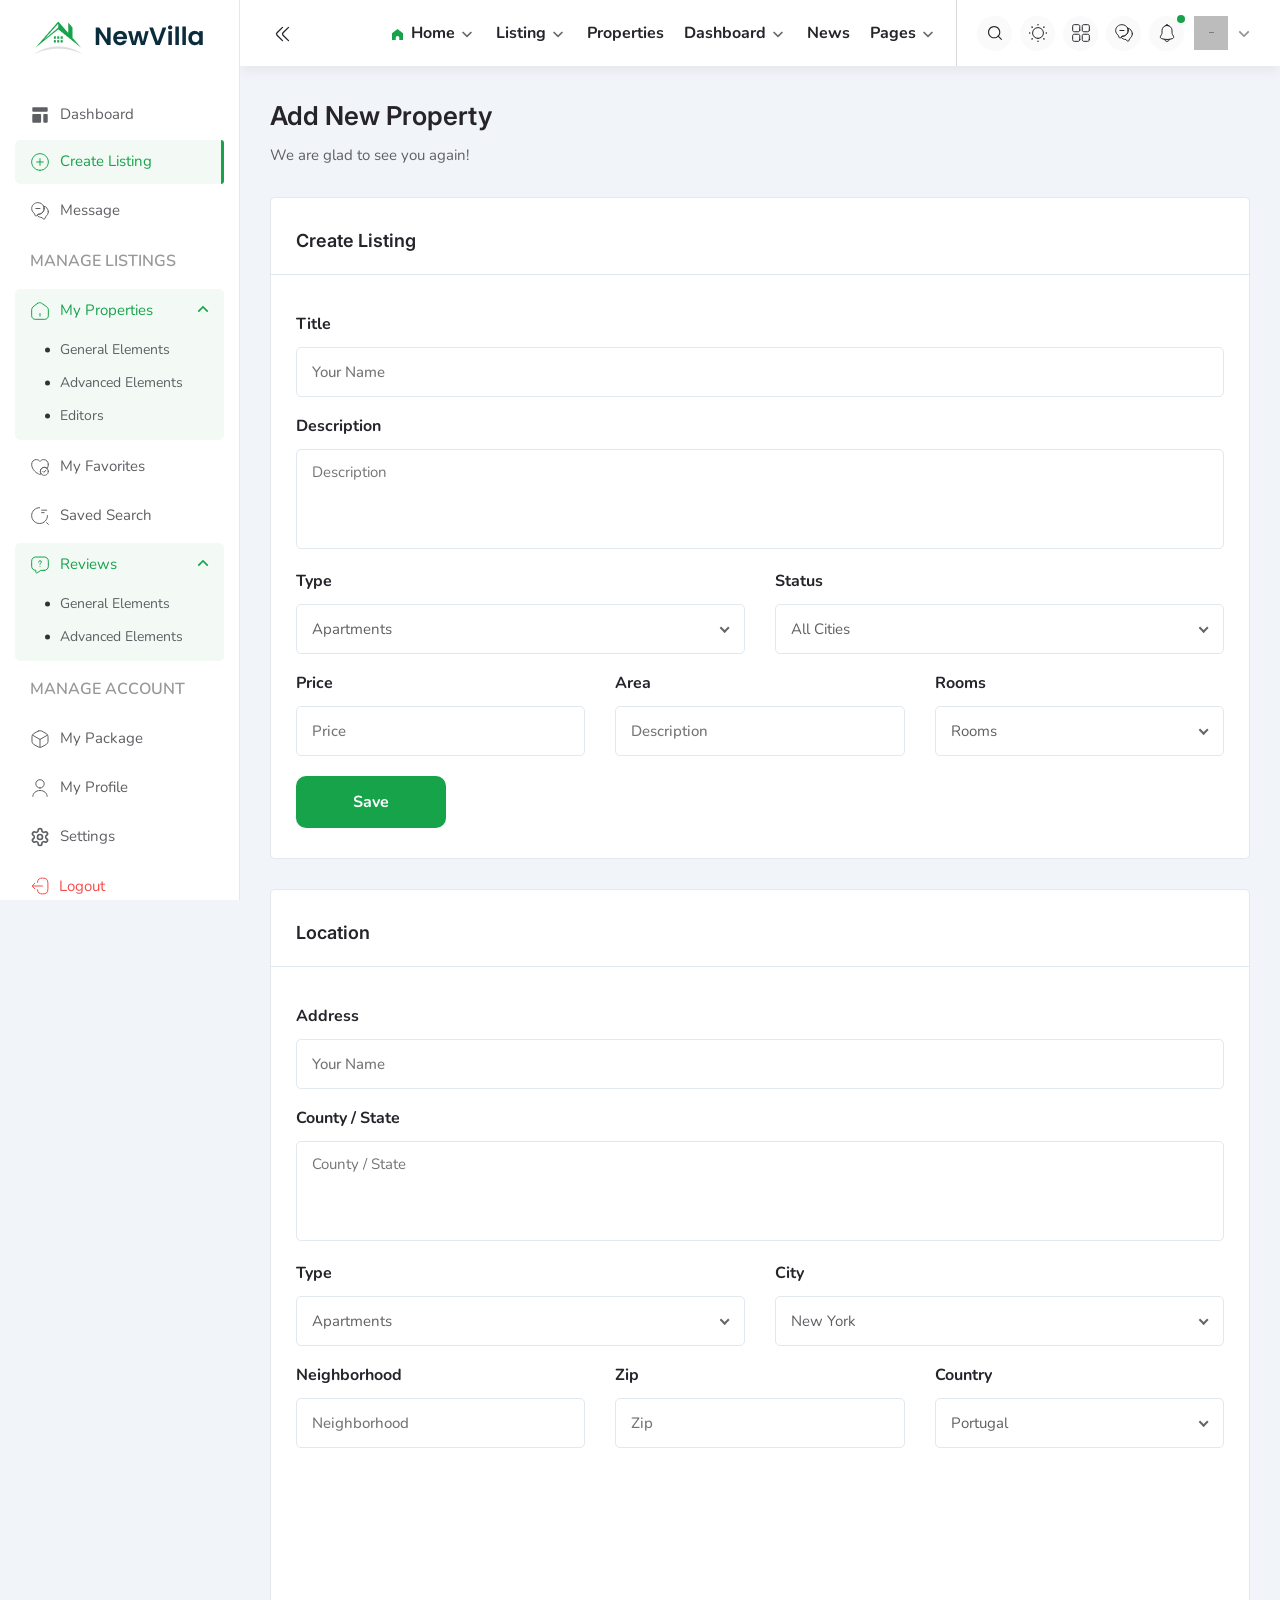
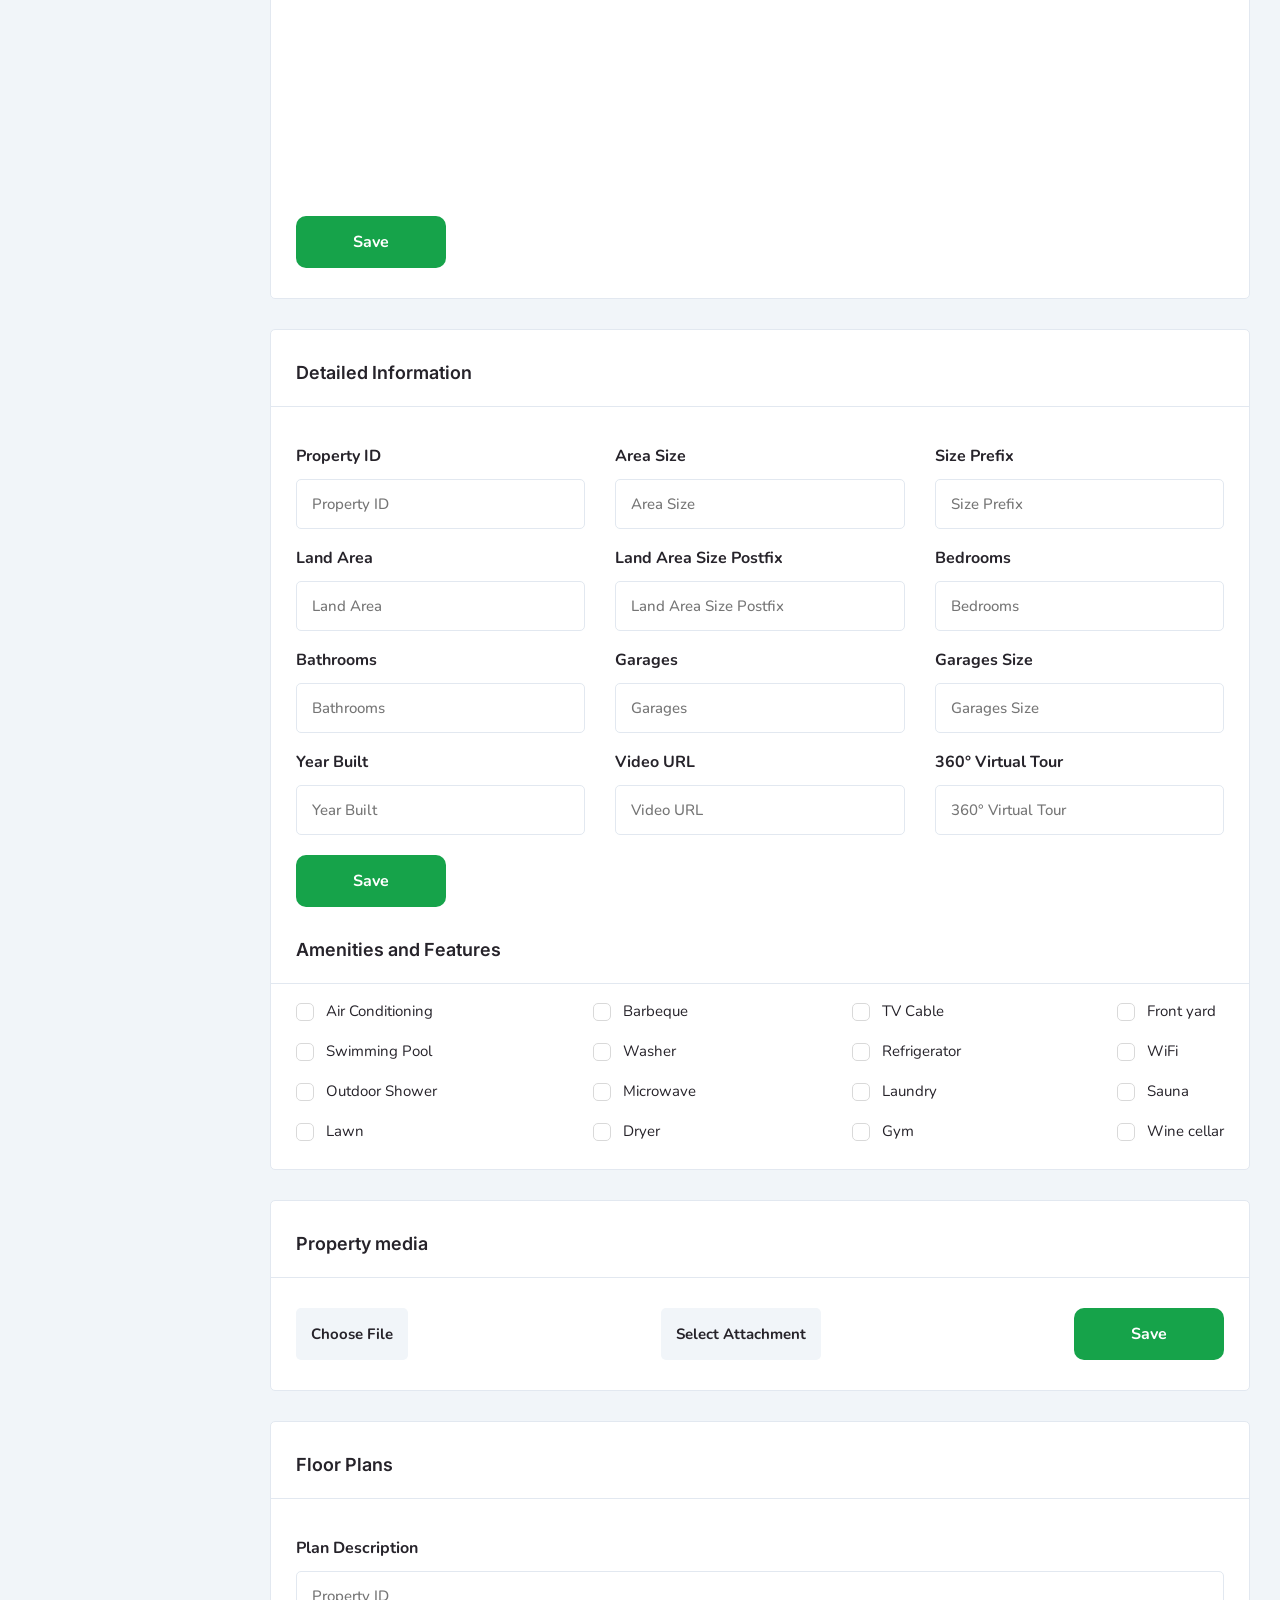
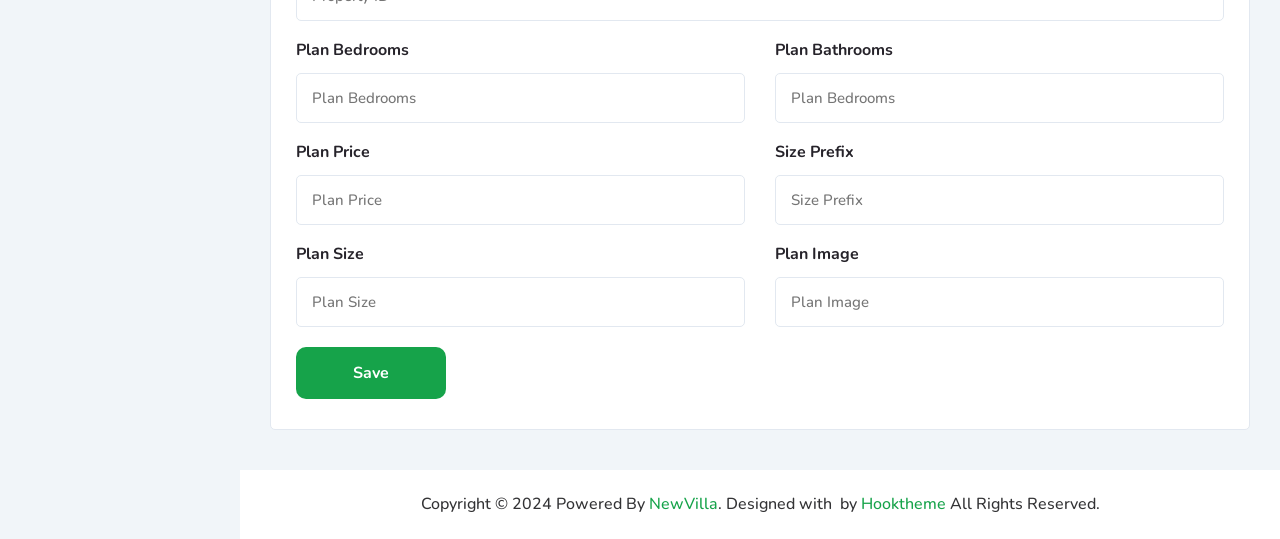
<file: wwwroot/admin/create-listing.html>
<!doctype html>
<html lang="en">

<head>
  <meta charset="utf-8">
  <title>NewVilla - Real Estate HTML Template</title>
  <meta name="description" content="Morden Bootstrap HTML5 Template">
  <meta name="viewport" content="width=device-width, initial-scale=1">
  <link rel="shortcut icon" type="image/x-icon" href="assets/img/favicon.ico">
    
   <!-- ======= All CSS Plugins here ======== -->
  <link rel="stylesheet" href="assets/css/plugins/swiper-bundle.min.css">
  <link href="https://fonts.googleapis.com/css2?family=Inter:wght@300;400;500;600;700;800;900&family=Nunito:wght@300;400;500;600;700&display=swap" rel="stylesheet">

  
  <!-- Plugin css -->
  <link rel="stylesheet" href="assets/css/vendor/bootstrap.min.css">
  <link rel="stylesheet" href="assets/css/plugins/swiper-bundle.min.css">
  <link rel="stylesheet" href="assets/css/plugins/glightbox.min.css">

  <!-- Custom Style CSS -->
  <link rel="stylesheet" href="assets/css/style.css">
  <link rel="stylesheet" href="assets/css/dashboard.css">
  <link rel="stylesheet" href="assets/css/creat-listing.css">
  <link rel="stylesheet" href="assets/css/dark.css">
  <link rel="stylesheet" href="assets/css/rtl.css">

  <script>
    // On page load or when changing themes, best to add inline in `head` to avoid FOUC
    if (localStorage.getItem("theme-color") === "dark" || (!("theme-color" in localStorage) && window.matchMedia("(prefers-color-scheme: dark)").matches)) {
      document.documentElement.classList.add("dark");
    } 
    if (localStorage.getItem("theme-color") === "light") {
      document.documentElement.classList.remove("dark");
    } 
  </script>

</head>

<body>
    <!-- Preloader start -->
    <div id="preloader">
        <div class="loader--border"></div>
    </div>
    <!-- Preloader end -->
    <div class="dashboard__page--wrapper">
        <!-- Start Offcanvas header menu -->
        <div class="offcanvas__header">
            <div class="offcanvas__inner">
                <div class="offcanvas__logo">
                    <a class="offcanvas__logo_link" href="./dashboard.html">
                        <img class="light__logo" src="assets/img/logo/nav-log.png" alt="Logo-img" width="158" height="36">
                        <img class="dark__logo" src="assets/img/logo/nav-log-white.png" alt="Logo-img" width="158" height="36">
                    </a>
                    <button class="offcanvas__close--btn" data-offcanvas>close</button>
                </div>
                
                <nav class="offcanvas__menu">
                    <ul class="offcanvas__menu_ul">
                        <li class="offcanvas__menu_li">
                            <a class="offcanvas__menu_item" href="../index.html">Home</a>
                            <ul class="offcanvas__sub_menu">
                                <li class="offcanvas__sub_menu_li"><a href="../index.html" class="offcanvas__sub_menu_item">Home - One</a></li>
                                <li class="offcanvas__sub_menu_li"><a href="../index-2.html" class="offcanvas__sub_menu_item">Home - Two</a></li>
                                <li class="offcanvas__sub_menu_li"><a href="../index-3.html" class="offcanvas__sub_menu_item">Home - Three</a></li>
                                <li class="offcanvas__sub_menu_li"><a href="../index-4.html" class="offcanvas__sub_menu_item">Home - Four</a></li>
                                <li class="offcanvas__sub_menu_li"><a href="../index-5.html" class="offcanvas__sub_menu_item">Home - Five</a></li>
                            </ul>
                        </li>
                        <li class="offcanvas__menu_li">
                            <a class="offcanvas__menu_item" href="../listing.html">Listing</a>
                            <ul class="offcanvas__sub_menu">
                                <li class="offcanvas__sub_menu_li"><a href="../listing.html" class="offcanvas__sub_menu_item">Listing Left Sidebar</a></li>
                                <li class="offcanvas__sub_menu_li"><a href="../listing-right-sidebar.html" class="offcanvas__sub_menu_item">Listing Right Sidebar</a></li>
                                <li class="offcanvas__sub_menu_li"><a href="../listing.html" class="offcanvas__sub_menu_item">Listing Grig</a></li>
                                <li class="offcanvas__sub_menu_li"><a href="../listing-list.html" class="offcanvas__sub_menu_item">Listing List</a></li>
                                <li class="offcanvas__sub_menu_li"><a href="../listing-details.html" class="offcanvas__sub_menu_item">Listing Details</a></li>
                            </ul>
                        </li>
                        
                        <li class="offcanvas__menu_li"><a class="offcanvas__menu_item" href="./my-properties.html">Properties</a></li>
                        <li class="offcanvas__menu_li">
                            <a class="offcanvas__menu_item" href="./dashboard.html">Dashboard</a>
                            <ul class="offcanvas__sub_menu">
                                <li class="offcanvas__sub_menu_li"><a href="./dashboard.html" class="offcanvas__sub_menu_item">Dashboard</a></li>
                                <li class="offcanvas__sub_menu_li"><a href="./create-listing.html" class="offcanvas__sub_menu_item">Creat Listing</a></li>
                                <li class="offcanvas__sub_menu_li"><a href="./chat.html" class="offcanvas__sub_menu_item">Chats</a></li>
                                <li class="offcanvas__sub_menu_li"><a href="./my-favorites.html" class="offcanvas__sub_menu_item">My Favorites</a></li>
                                <li class="offcanvas__sub_menu_li"><a href="./my-properties.html" class="offcanvas__sub_menu_item">My Properties</a></li>
                                <li class="offcanvas__sub_menu_li"><a href="./my-package.html" class="offcanvas__sub_menu_item">My Package</a></li>
                                <li class="offcanvas__sub_menu_li"><a href="./profile.html" class="offcanvas__sub_menu_item">My Profile</a></li>
                                <li class="offcanvas__sub_menu_li"><a href="./reviews.html" class="offcanvas__sub_menu_item">Reviews</a></li>
                                <li class="offcanvas__sub_menu_li"><a href="./saved-search.html" class="offcanvas__sub_menu_item">Saved Search</a></li>
                                <li class="offcanvas__sub_menu_li"><a href="./settings.html" class="offcanvas__sub_menu_item">Setting</a></li>
                            </ul>
                        </li>
                        <li class="offcanvas__menu_li"><a class="offcanvas__menu_item" href="../blog.html">News</a></li>
                        <li class="offcanvas__menu_li">
                            <a class="offcanvas__menu_item" href="#">Pages</a>
                            <ul class="offcanvas__sub_menu">
                                <li class="offcanvas__sub_menu_li"><a href="../about.html" class="offcanvas__sub_menu_item">About Us</a></li>
                                <li class="offcanvas__sub_menu_li"><a href="../contact.html" class="offcanvas__sub_menu_item">Contact Us</a></li>
                                <li class="offcanvas__sub_menu_li"><a href="../project.html" class="offcanvas__sub_menu_item">Project</a></li>
                                <li class="offcanvas__sub_menu_li"><a href="../project-details.html" class="offcanvas__sub_menu_item">Project Details</a></li>
                                <li class="offcanvas__sub_menu_li"><a href="../services-details.html" class="offcanvas__sub_menu_item">Services Details</a></li>
                                <li class="offcanvas__sub_menu_li"><a href="../login.html" class="offcanvas__sub_menu_item">Login</a></li>
                                <li class="offcanvas__sub_menu_li"><a href="../sign-up.html" class="offcanvas__sub_menu_item">Sing Up</a></li>
                                <li class="offcanvas__sub_menu_li"><a href="../404.html" class="offcanvas__sub_menu_item">Error 404</a></li>
                            </ul>
                        </li>
                    </ul>
                </nav>
                <div class="side__menu--footer mobile__menu--footer">
                    <div class="side__menu--info">
                        <div class="side__menu--info__list">
                            <h3 class="side__menu--info__title">Customer Care Phone</h3>
                            <p><a class="side__menu--info__text" href="tel:+1234567898">: (+123) 456-7898</a></p>
                        </div>
                        <div class="side__menu--info__list">
                            <h3 class="side__menu--info__title">Need Live Support?</h3>
                            <p><a class="side__menu--info__text" href="mailto:example@example.com">Example@example.com</a></p>
                        </div>
                    </div>
                    <div class="side__menu--share d-flex align-items-center">
                        <h3 class="side__menu--share__title">Follow us :</h3>
                        <ul class=" side__menu--share__wrapper d-flex align-items-center">
                            <li class="side__menu--share__list">
                                <a class="side__menu--share__icon" target="_blank" href="https://www.facebook.com">
                                    <svg width="10" height="17" viewBox="0 0 9 15" fill="none" xmlns="http://www.w3.org/2000/svg">
                                        <path d="M7.62891 8.625L8.01172 6.10938H5.57812V4.46875C5.57812 3.75781 5.90625 3.10156 7 3.10156H8.12109V0.941406C8.12109 0.941406 7.10938 0.75 6.15234 0.75C4.15625 0.75 2.84375 1.98047 2.84375 4.16797V6.10938H0.601562V8.625H2.84375V14.75H5.57812V8.625H7.62891Z" fill="currentColor"></path>
                                    </svg>
                                    <span class="visually-hidden">Facebook</span>
                                </a>
                            </li>
                            <li class="side__menu--share__list">
                                <a class="side__menu--share__icon" target="_blank" href="https://twitter.com">
                                    <svg width="16" height="14" viewBox="0 0 14 12" fill="none" xmlns="http://www.w3.org/2000/svg">
                                        <path d="M12.5508 2.90625C13.0977 2.49609 13.5898 2.00391 13.9727 1.42969C13.4805 1.64844 12.9062 1.8125 12.332 1.86719C12.9336 1.51172 13.3711 0.964844 13.5898 0.28125C13.043 0.609375 12.4141 0.855469 11.7852 0.992188C11.2383 0.417969 10.5 0.0898438 9.67969 0.0898438C8.09375 0.0898438 6.80859 1.375 6.80859 2.96094C6.80859 3.17969 6.83594 3.39844 6.89062 3.61719C4.51172 3.48047 2.37891 2.33203 0.957031 0.609375C0.710938 1.01953 0.574219 1.51172 0.574219 2.05859C0.574219 3.04297 1.06641 3.91797 1.85938 4.4375C1.39453 4.41016 0.929688 4.30078 0.546875 4.08203V4.10938C0.546875 5.50391 1.53125 6.65234 2.84375 6.92578C2.625 6.98047 2.35156 7.03516 2.10547 7.03516C1.91406 7.03516 1.75 7.00781 1.55859 6.98047C1.91406 8.12891 2.98047 8.94922 4.23828 8.97656C3.25391 9.74219 2.02344 10.207 0.683594 10.207C0.4375 10.207 0.21875 10.1797 0 10.1523C1.25781 10.9727 2.76172 11.4375 4.40234 11.4375C9.67969 11.4375 12.5508 7.08984 12.5508 3.28906C12.5508 3.15234 12.5508 3.04297 12.5508 2.90625Z" fill="currentColor"></path>
                                    </svg>
                                    <span class="visually-hidden">Twitter</span>
                                </a>
                            </li>
                            <li class="side__menu--share__list">
                                <a class="side__menu--share__icon" target="_blank" href="https://www.instagram.com">
                                    <svg width="16" height="16" viewBox="0 0 14 13" fill="none" xmlns="http://www.w3.org/2000/svg">
                                        <path d="M7.125 3.60547C5.375 3.60547 3.98047 5.02734 3.98047 6.75C3.98047 8.5 5.375 9.89453 7.125 9.89453C8.84766 9.89453 10.2695 8.5 10.2695 6.75C10.2695 5.02734 8.84766 3.60547 7.125 3.60547ZM7.125 8.80078C6.00391 8.80078 5.07422 7.89844 5.07422 6.75C5.07422 5.62891 5.97656 4.72656 7.125 4.72656C8.24609 4.72656 9.14844 5.62891 9.14844 6.75C9.14844 7.89844 8.24609 8.80078 7.125 8.80078ZM11.1172 3.49609C11.1172 3.08594 10.7891 2.75781 10.3789 2.75781C9.96875 2.75781 9.64062 3.08594 9.64062 3.49609C9.64062 3.90625 9.96875 4.23438 10.3789 4.23438C10.7891 4.23438 11.1172 3.90625 11.1172 3.49609ZM13.1953 4.23438C13.1406 3.25 12.9219 2.375 12.2109 1.66406C11.5 0.953125 10.625 0.734375 9.64062 0.679688C8.62891 0.625 5.59375 0.625 4.58203 0.679688C3.59766 0.734375 2.75 0.953125 2.01172 1.66406C1.30078 2.375 1.08203 3.25 1.02734 4.23438C0.972656 5.24609 0.972656 8.28125 1.02734 9.29297C1.08203 10.2773 1.30078 11.125 2.01172 11.8633C2.75 12.5742 3.59766 12.793 4.58203 12.8477C5.59375 12.9023 8.62891 12.9023 9.64062 12.8477C10.625 12.793 11.5 12.5742 12.2109 11.8633C12.9219 11.125 13.1406 10.2773 13.1953 9.29297C13.25 8.28125 13.25 5.24609 13.1953 4.23438ZM11.8828 10.3594C11.6914 10.9062 11.2539 11.3164 10.7344 11.5352C9.91406 11.8633 8 11.7812 7.125 11.7812C6.22266 11.7812 4.30859 11.8633 3.51562 11.5352C2.96875 11.3164 2.55859 10.9062 2.33984 10.3594C2.01172 9.56641 2.09375 7.65234 2.09375 6.75C2.09375 5.875 2.01172 3.96094 2.33984 3.14062C2.55859 2.62109 2.96875 2.21094 3.51562 1.99219C4.30859 1.66406 6.22266 1.74609 7.125 1.74609C8 1.74609 9.91406 1.66406 10.7344 1.99219C11.2539 2.18359 11.6641 2.62109 11.8828 3.14062C12.2109 3.96094 12.1289 5.875 12.1289 6.75C12.1289 7.65234 12.2109 9.56641 11.8828 10.3594Z" fill="currentColor"></path>
                                    </svg>  
                                    <span class="visually-hidden">Instagram</span>
                                </a>
                            </li>
                            <li class="side__menu--share__list">
                                <a class="side__menu--share__icon" target="_blank" href="https://www.pinterest.com">
                                    <svg width="14" height="16" viewBox="0 0 15 18" fill="none" xmlns="http://www.w3.org/2000/svg">
                                        <path d="M14.6713 6.71093C14.6764 7.71873 14.5406 8.65694 14.2638 9.52555C14.0104 10.394 13.6393 11.146 13.1503 11.7813C12.6612 12.3932 12.0778 12.8883 11.4001 13.2668C10.7222 13.6218 9.97304 13.7897 9.15262 13.7705C8.87149 13.7954 8.59012 13.7734 8.30852 13.7045C8.05023 13.6121 7.80366 13.5196 7.56881 13.427C7.35727 13.3109 7.16906 13.1713 7.00416 13.008C6.83926 12.8448 6.70957 12.6931 6.61511 12.553C6.47736 13.1162 6.36257 13.5856 6.27074 13.961C6.17891 14.3365 6.09838 14.6299 6.02915 14.8412C5.98323 15.0289 5.94879 15.1697 5.92584 15.2636C5.9262 15.3339 5.92632 15.3573 5.9262 15.3339C5.85696 15.5452 5.78767 15.7448 5.71832 15.9326C5.64897 16.1205 5.56796 16.3201 5.47529 16.5315C5.3825 16.7195 5.27793 16.8958 5.16158 17.0605C5.06867 17.225 4.97576 17.3896 4.88285 17.5541C4.60256 17.743 4.38033 17.8262 4.21615 17.8036C4.07553 17.8043 3.95804 17.7463 3.86369 17.6296C3.79278 17.5128 3.74531 17.3959 3.72127 17.2788C3.69736 17.1852 3.68534 17.1266 3.68522 17.1032C3.66094 16.9393 3.64832 16.7635 3.64736 16.576C3.64629 16.3651 3.64527 16.1659 3.64431 15.9784C3.66667 15.7673 3.68902 15.5563 3.71138 15.3452C3.75718 15.1341 3.80309 14.9463 3.84913 14.782C3.84901 14.7586 3.86037 14.6882 3.8832 14.5709C3.92936 14.43 3.99829 14.1602 4.09 13.7612C4.18159 13.3389 4.30756 12.764 4.46791 12.0366C4.62825 11.3092 4.84599 10.3472 5.12112 9.15044C5.05009 9.01017 4.9906 8.8347 4.94264 8.624C4.89469 8.41331 4.85863 8.23771 4.83448 8.0972C4.8102 7.93326 4.79776 7.7927 4.79716 7.67551C4.79657 7.55833 4.79633 7.51145 4.79645 7.53489C4.79441 7.13646 4.83948 6.78466 4.93167 6.4795C5.04718 6.15078 5.18637 5.86881 5.34923 5.6336C5.53541 5.37483 5.74538 5.18626 5.97915 5.06787C6.23624 4.92593 6.49363 4.84258 6.75132 4.81782C6.98581 4.84006 7.18527 4.88592 7.34969 4.95539C7.53755 5.02474 7.69049 5.14115 7.80851 5.30461C7.92654 5.46807 8.00947 5.64343 8.0573 5.83069C8.12845 5.99439 8.16463 6.19342 8.16583 6.4278C8.16691 6.63873 8.13307 6.89672 8.06432 7.20176C7.99544 7.48337 7.91491 7.77675 7.82272 8.08192C7.73053 8.38708 7.62674 8.71574 7.51135 9.0679C7.41928 9.3965 7.33887 9.71332 7.27012 10.0184C7.20137 10.3234 7.19103 10.593 7.2391 10.8271C7.31049 11.0377 7.41704 11.2481 7.55874 11.4583C7.72376 11.645 7.92369 11.7846 8.15854 11.8771C8.3934 11.9697 8.63979 12.027 8.89771 12.0491C9.38978 12.0232 9.8343 11.8686 10.2313 11.5853C10.6283 11.302 10.9661 10.9018 11.2447 10.3848C11.5467 9.86758 11.7665 9.29223 11.9038 8.65871C12.0646 8.00163 12.1429 7.28637 12.139 6.51294C12.1362 5.97389 12.0398 5.45875 11.8498 4.96753C11.6598 4.47631 11.3765 4.06759 10.9998 3.74139C10.6464 3.39163 10.1997 3.11266 9.65954 2.90449C9.14285 2.69619 8.533 2.60556 7.83 2.63259C7.05646 2.61311 6.354 2.74561 5.72263 3.03009C5.11471 3.31446 4.58923 3.68043 4.1462 4.12802C3.70317 4.5756 3.36603 5.10467 3.13477 5.71524C2.9034 6.30237 2.78933 6.91234 2.79257 7.54514C2.79388 7.80295 2.80674 8.02554 2.83114 8.21292C2.87885 8.37674 2.92662 8.55228 2.97446 8.73954C3.04561 8.90324 3.1167 9.05522 3.18773 9.19548C3.28208 9.31219 3.38827 9.45227 3.50629 9.61574C3.55329 9.63893 3.58868 9.68563 3.61248 9.75582C3.63615 9.80257 3.64805 9.83767 3.64817 9.86111C3.67173 9.88442 3.68369 9.93124 3.68405 10.0015C3.68429 10.0484 3.67281 10.0954 3.64961 10.1424C3.62653 10.2128 3.60346 10.2832 3.58038 10.3536C3.58062 10.4005 3.56926 10.4709 3.5463 10.5648C3.52334 10.6586 3.50033 10.7408 3.47725 10.8112C3.45405 10.8582 3.44263 10.9169 3.44299 10.9872C3.4198 11.0342 3.38494 11.0929 3.33842 11.1635C3.31523 11.2105 3.28025 11.2458 3.2335 11.2695C3.18662 11.2697 3.13981 11.2817 3.09305 11.3054C3.04618 11.3056 2.98747 11.2825 2.91691 11.236C2.56464 11.0971 2.24722 10.8995 1.96465 10.6432C1.7054 10.3632 1.49291 10.0596 1.32717 9.73235C1.16143 9.40507 1.03061 9.03073 0.934703 8.60934C0.838796 8.18795 0.789764 7.76633 0.787606 7.34446C0.78377 6.59447 0.932275 5.8437 1.23312 5.09215C1.55741 4.34048 2.02261 3.64668 2.62874 3.01076C3.23487 2.37484 3.99401 1.86705 4.90614 1.48737C5.81815 1.08427 6.88346 0.867877 8.10208 0.838206C9.08656 0.856608 9.97807 1.02783 10.7766 1.35188C11.5985 1.65236 12.2921 2.08241 12.8575 2.64203C13.4228 3.20165 13.8597 3.83223 14.1679 4.53379C14.4995 5.21179 14.6673 5.9375 14.6713 6.71093Z" fill="currentColor"/>
                                        </svg>
                                    <span class="visually-hidden">Pinterest</span>
                                </a>
                            </li>
                        </ul>
                    </div>
                </div>
            </div>
        </div>
        <!-- End Offcanvas header menu -->

        <!-- Start serch box area -->
        <div class="predictive__search--box">
            <div class="predictive__search--box__inner">
                <h2 class="predictive__search--title">Search Products</h2>
                <form class="predictive__search--form" action="#">
                    <label>
                        <input class="predictive__search--input" placeholder="Search Here" type="text">
                    </label>
                    <button class="predictive__search--button" aria-label="search button"><svg class="product__items--action__btn--svg" xmlns="http://www.w3.org/2000/svg" width="30.51" height="25.443" viewBox="0 0 512 512"><path d="M221.09 64a157.09 157.09 0 10157.09 157.09A157.1 157.1 0 00221.09 64z" fill="none" stroke="currentColor" stroke-miterlimit="10" stroke-width="32"/><path fill="none" stroke="currentColor" stroke-linecap="round" stroke-miterlimit="10" stroke-width="32" d="M338.29 338.29L448 448"/></svg>  </button>
                </form>
            </div>
            <button class="predictive__search--close__btn" aria-label="search close" data-offcanvas>
                <svg class="predictive__search--close__icon" xmlns="http://www.w3.org/2000/svg" width="40.51" height="30.443"  viewBox="0 0 512 512"><path fill="currentColor" stroke="currentColor" stroke-linecap="round" stroke-linejoin="round" stroke-width="32" d="M368 368L144 144M368 144L144 368"/></svg>
            </button>
        </div>
        <!-- End serch box area -->

       <!-- Dashboard sidebar -->
       <div class="dashboard__sidebar">
            <div class="main__logo logo-desktop-none">
                <h1 class="main__logo--title"><a class="main__logo--link" href="./dashboard.html">
                    <img class="main__logo--img desktop light__logo" src="assets/img/logo/nav-log.png" alt="logo-img">
                    <img class="main__logo--img desktop dark__logo" src="assets/img/logo/nav-log-white.png" alt="logo-img">
                    <img class="main__logo--img mobile" src="assets/img/logo/logo-mobile.png" alt="logo-img">
                </a></h1>
            </div>
            <div class="dashboard__sidebar--inner">
                <ul class="sidebar__menu" id="accordionExample">
                    <li class="sidebar__menu--items"><a class="sidebar__menu--link" href="./dashboard.html"><svg class="sidebar__menu--icon" width="16" height="16" viewBox="0 0 16 16" fill="none" xmlns="http://www.w3.org/2000/svg">
                        <path d="M0.300049 1.40005C0.300049 1.10831 0.415941 0.828521 0.622231 0.622231C0.828521 0.415941 1.10831 0.300049 1.40005 0.300049H14.6C14.8918 0.300049 15.1716 0.415941 15.3779 0.622231C15.5842 0.828521 15.7 1.10831 15.7 1.40005V3.60005C15.7 3.89179 15.5842 4.17158 15.3779 4.37787C15.1716 4.58416 14.8918 4.70005 14.6 4.70005H1.40005C1.10831 4.70005 0.828521 4.58416 0.622231 4.37787C0.415941 4.17158 0.300049 3.89179 0.300049 3.60005V1.40005ZM0.300049 8.00005C0.300049 7.70831 0.415941 7.42852 0.622231 7.22223C0.828521 7.01594 1.10831 6.90005 1.40005 6.90005H8.00005C8.29179 6.90005 8.57158 7.01594 8.77787 7.22223C8.98416 7.42852 9.10005 7.70831 9.10005 8.00005V14.6C9.10005 14.8918 8.98416 15.1716 8.77787 15.3779C8.57158 15.5842 8.29179 15.7 8.00005 15.7H1.40005C1.10831 15.7 0.828521 15.5842 0.622231 15.3779C0.415941 15.1716 0.300049 14.8918 0.300049 14.6V8.00005ZM12.4 6.90005C12.1083 6.90005 11.8285 7.01594 11.6222 7.22223C11.4159 7.42852 11.3 7.70831 11.3 8.00005V14.6C11.3 14.8918 11.4159 15.1716 11.6222 15.3779C11.8285 15.5842 12.1083 15.7 12.4 15.7H14.6C14.8918 15.7 15.1716 15.5842 15.3779 15.3779C15.5842 15.1716 15.7 14.8918 15.7 14.6V8.00005C15.7 7.70831 15.5842 7.42852 15.3779 7.22223C15.1716 7.01594 14.8918 6.90005 14.6 6.90005H12.4Z" fill="currentColor"/>
                        </svg>
                        <span class="sidebar__menu--text"> Dashboard</span>
                        </a>
                    </li>
                    <li class="sidebar__menu--items"><a class="sidebar__menu--link active" href="./create-listing.html"><svg class="sidebar__menu--icon" width="20" height="20" viewBox="0 0 20 20" fill="none" xmlns="http://www.w3.org/2000/svg">
                        <path d="M9.99996 18.3334C14.5833 18.3334 18.3333 14.5834 18.3333 10.0001C18.3333 5.41675 14.5833 1.66675 9.99996 1.66675C5.41663 1.66675 1.66663 5.41675 1.66663 10.0001C1.66663 14.5834 5.41663 18.3334 9.99996 18.3334Z" stroke="currentColor" stroke-linecap="round" stroke-linejoin="round"/>
                        <path d="M6.66663 10H13.3333" stroke="currentColor" stroke-linecap="round" stroke-linejoin="round"/>
                        <path d="M10 13.3334V6.66675" stroke="currentColor" stroke-linecap="round" stroke-linejoin="round"/>
                        </svg>                        
                        <span class="sidebar__menu--text"> Create Listing</span>
                    </a>
                    </li>
                    <li class="sidebar__menu--items"><a class="sidebar__menu--link" href="./chat.html"><svg class="sidebar__menu--icon" width="20" height="20" viewBox="0 0 20 20" fill="none" xmlns="http://www.w3.org/2000/svg">
                        <path d="M14.1666 7.50008C14.1666 10.7251 11.3666 13.3334 7.91663 13.3334L7.14163 14.2667L6.6833 14.8168C6.29163 15.2834 5.54162 15.1834 5.28329 14.6251L4.16663 12.1667C2.64996 11.1001 1.66663 9.40842 1.66663 7.50008C1.66663 4.27508 4.46663 1.66675 7.91663 1.66675C10.4333 1.66675 12.6083 3.05842 13.5833 5.05842C13.9583 5.80009 14.1666 6.62508 14.1666 7.50008Z" stroke="currentColor" stroke-linecap="round" stroke-linejoin="round"/>
                        <path d="M18.3334 10.7167C18.3334 12.625 17.3501 14.3167 15.8334 15.3834L14.7167 17.8417C14.4584 18.4 13.7084 18.5084 13.3167 18.0334L12.0834 16.55C10.0667 16.55 8.26672 15.6583 7.14172 14.2667L7.91672 13.3333C11.3667 13.3333 14.1667 10.725 14.1667 7.50001C14.1667 6.62501 13.9584 5.80002 13.5834 5.05835C16.3084 5.68335 18.3334 7.98333 18.3334 10.7167Z" stroke="currentColor" stroke-linecap="round" stroke-linejoin="round"/>
                        <path d="M5.83337 7.5H10" stroke="currentColor" stroke-linecap="round" stroke-linejoin="round"/>
                        </svg>                                                
                        
                        <span class="sidebar__menu--text"> Message</span>
                    </a>
                    </li>
                    <li class="sidebar__menu--items">
                        <label class="sidebar__menu--title">Manage Listings</label>
                    </li>
                    <li class="sidebar__menu--items dropdown__items">
                        <a class="sidebar__menu--link dropdown__link--active" href="#" data-bs-toggle="collapse" data-bs-target="#collapseOne" aria-expanded="true" aria-controls="collapseOne"><svg class="sidebar__menu--icon" width="20" height="20" viewBox="0 0 20 20" fill="none" xmlns="http://www.w3.org/2000/svg">
                            <path d="M7.51663 2.36664L3.02496 5.86664C2.27496 6.44997 1.66663 7.69164 1.66663 8.63331V14.8083C1.66663 16.7416 3.24163 18.325 5.17496 18.325H14.825C16.7583 18.325 18.3333 16.7416 18.3333 14.8166V8.74997C18.3333 7.74164 17.6583 6.44997 16.8333 5.87497L11.6833 2.26664C10.5166 1.44997 8.64163 1.49164 7.51663 2.36664Z" stroke="currentColor" stroke-linecap="round" stroke-linejoin="round"/>
                            <path d="M10 14.9917V12.4917" stroke="currentColor" stroke-linecap="round" stroke-linejoin="round"/>
                            </svg>  
                            <span class="sidebar__menu--text">My Properties</span>                                                  
                            <svg class="sidebar__menu--link__arrow" width="12" height="8" viewBox="0 0 12 8" fill="none" xmlns="http://www.w3.org/2000/svg">
                                <path d="M5.99999 3.02344L1.87499 7.14844L0.696655 5.9701L5.99999 0.666771L11.3033 5.9701L10.125 7.14844L5.99999 3.02344Z" fill="currentColor"/>
                                </svg>
                            </a>
                        <ul class="sidebar__dropdown--menu accordion-collapse collapse show" id="collapseOne">
                            <li class="sidebar__dropdown--menu__items"><a class="sidebar__dropdown--menu__link" href="./my-properties.html">General Elements</a></li>
                            <li class="sidebar__dropdown--menu__items"><a class="sidebar__dropdown--menu__link" href="./my-properties.html">Advanced Elements</a></li>
                            <li class="sidebar__dropdown--menu__items"><a class="sidebar__dropdown--menu__link" href="./my-properties.html">Editors</a></li>
                        </ul>
                    </li>
                    <li class="sidebar__menu--items"><a class="sidebar__menu--link" href="./my-favorites.html"><svg class="sidebar__menu--icon" width="20" height="20" viewBox="0 0 20 20" fill="none" xmlns="http://www.w3.org/2000/svg">
                        <path d="M18.3334 14.3332C18.3334 15.0832 18.125 15.7916 17.75 16.3916C17.0584 17.5499 15.7917 18.3332 14.3334 18.3332C12.875 18.3332 11.6 17.5499 10.9167 16.3916C10.55 15.7916 10.3334 15.0832 10.3334 14.3332C10.3334 12.1249 12.125 10.3333 14.3334 10.3333C16.5417 10.3333 18.3334 12.1249 18.3334 14.3332Z" stroke="currentColor" stroke-miterlimit="10" stroke-linecap="round" stroke-linejoin="round"/>
                        <path d="M12.775 14.3332L13.7584 15.3165L15.8917 13.3499" stroke="currentColor" stroke-linecap="round" stroke-linejoin="round"/>
                        <path d="M18.3333 7.24161C18.3333 8.88327 17.9083 10.3332 17.2416 11.5916C16.5083 10.8166 15.475 10.3333 14.3333 10.3333C12.125 10.3333 10.3333 12.1249 10.3333 14.3333C10.3333 15.3583 10.725 16.2916 11.3583 17C11.05 17.1416 10.7666 17.2583 10.5166 17.3416C10.2333 17.4416 9.76663 17.4416 9.48329 17.3416C7.06663 16.5166 1.66663 13.0749 1.66663 7.24161C1.66663 4.66661 3.74163 2.58325 6.29996 2.58325C7.80829 2.58325 9.15829 3.31662 9.99996 4.44162C10.8416 3.31662 12.1916 2.58325 13.7 2.58325C16.2583 2.58325 18.3333 4.66661 18.3333 7.24161Z" stroke="currentColor" stroke-linecap="round" stroke-linejoin="round"/>
                        </svg>    
                        <span class="sidebar__menu--text">My Favorites</span>                                                                     
                    </a>
                    </li>
                    <li class="sidebar__menu--items"><a class="sidebar__menu--link" href="./saved-search.html"><svg class="sidebar__menu--icon" width="20" height="20" viewBox="0 0 20 20" fill="none" xmlns="http://www.w3.org/2000/svg">
                        <path d="M11.6666 4.16675H16.6666" stroke="currentColor" stroke-linecap="round" stroke-linejoin="round"/>
                        <path d="M11.6666 6.66675H14.1666" stroke="currentColor" stroke-linecap="round" stroke-linejoin="round"/>
                        <path d="M17.5 9.58341C17.5 13.9584 13.9583 17.5001 9.58329 17.5001C5.20829 17.5001 1.66663 13.9584 1.66663 9.58341C1.66663 5.20841 5.20829 1.66675 9.58329 1.66675" stroke="currentColor" stroke-linecap="round" stroke-linejoin="round"/>
                        <path d="M18.3333 18.3334L16.6666 16.6667" stroke="currentColor" stroke-linecap="round" stroke-linejoin="round"/>
                        </svg>                                                                                                
                        <span class="sidebar__menu--text">Saved Search</span> 
                    </a>
                    </li>
                    <li class="sidebar__menu--items dropdown__items">
                        <a class="sidebar__menu--link dropdown__link--active" href="#" data-bs-toggle="collapse" data-bs-target="#collapsetwo" aria-expanded="true" aria-controls="collapsetwo"><svg class="sidebar__menu--icon" width="20" height="20" viewBox="0 0 20 20" fill="none" xmlns="http://www.w3.org/2000/svg">
                            <path d="M14.1666 15.3583H10.8333L7.12495 17.8249C6.57495 18.1916 5.83329 17.8 5.83329 17.1333V15.3583C3.33329 15.3583 1.66663 13.6916 1.66663 11.1916V6.19157C1.66663 3.69157 3.33329 2.0249 5.83329 2.0249H14.1666C16.6666 2.0249 18.3333 3.69157 18.3333 6.19157V11.1916C18.3333 13.6916 16.6666 15.3583 14.1666 15.3583Z" stroke="currentColor" stroke-miterlimit="10" stroke-linecap="round" stroke-linejoin="round"/>
                            <path d="M10 9.46655V9.29159C10 8.72492 10.35 8.4249 10.7 8.18324C11.0417 7.9499 11.3833 7.64991 11.3833 7.09991C11.3833 6.33325 10.7667 5.71655 10 5.71655C9.23334 5.71655 8.6167 6.33325 8.6167 7.09991" stroke="currentColor" stroke-linecap="round" stroke-linejoin="round"/>
                            <path d="M9.99629 11.4584H10.0038" stroke="currentColor" stroke-linecap="round" stroke-linejoin="round"/>
                            </svg>  
                            <span class="sidebar__menu--text">Reviews</span>                                                                              
                            <svg class="sidebar__menu--link__arrow" width="12" height="8" viewBox="0 0 12 8" fill="none" xmlns="http://www.w3.org/2000/svg">
                                <path d="M5.99999 3.02344L1.87499 7.14844L0.696655 5.9701L5.99999 0.666771L11.3033 5.9701L10.125 7.14844L5.99999 3.02344Z" fill="currentColor"/>
                                </svg></a>
                        <ul class="sidebar__dropdown--menu accordion-collapse collapse show" id="collapsetwo">
                            <li class="sidebar__dropdown--menu__items"><a class="sidebar__dropdown--menu__link" href="./reviews.html">General Elements</a></li>
                            <li class="sidebar__dropdown--menu__items"><a class="sidebar__dropdown--menu__link" href="./reviews.html">Advanced Elements</a></li>
                        </ul>
                    </li>
                    <li class="sidebar__menu--items">
                        <label class="sidebar__menu--title">Manage Account</label>
                    </li>
                    <li class="sidebar__menu--items"><a class="sidebar__menu--link" href="./my-package.html"><svg class="sidebar__menu--icon" width="20" height="20" viewBox="0 0 20 20" fill="none" xmlns="http://www.w3.org/2000/svg">
                        <path d="M2.64172 6.19995L10.0001 10.4583L17.3084 6.22495" stroke="currentColor" stroke-linecap="round" stroke-linejoin="round"/>
                        <path d="M10 18.0083V10.45" stroke="currentColor" stroke-linecap="round" stroke-linejoin="round"/>
                        <path d="M8.27503 2.06658L3.82503 4.53324C2.8167 5.09157 1.9917 6.49157 1.9917 7.64157V12.3499C1.9917 13.4999 2.8167 14.8999 3.82503 15.4582L8.27503 17.9332C9.22503 18.4582 10.7834 18.4582 11.7334 17.9332L16.1834 15.4582C17.1917 14.8999 18.0167 13.4999 18.0167 12.3499V7.64157C18.0167 6.49157 17.1917 5.09157 16.1834 4.53324L11.7334 2.05824C10.775 1.53324 9.22503 1.53324 8.27503 2.06658Z" stroke="currentColor" stroke-linecap="round" stroke-linejoin="round"/>
                        </svg>   
                        <span class="sidebar__menu--text">My Package</span>                                                                       
                        </a>
                    </li>
                    <li class="sidebar__menu--items"><a class="sidebar__menu--link" href="./profile.html"><svg class="sidebar__menu--icon" width="20" height="20" viewBox="0 0 20 20" fill="none" xmlns="http://www.w3.org/2000/svg">
                        <path d="M10 10.0001C12.3012 10.0001 14.1667 8.1346 14.1667 5.83342C14.1667 3.53223 12.3012 1.66675 10 1.66675C7.69885 1.66675 5.83337 3.53223 5.83337 5.83342C5.83337 8.1346 7.69885 10.0001 10 10.0001Z" stroke="currentColor" stroke-linecap="round" stroke-linejoin="round"/>
                        <path d="M17.1583 18.3333C17.1583 15.1083 13.95 12.5 10 12.5C6.05001 12.5 2.84167 15.1083 2.84167 18.3333" stroke="currentColor" stroke-linecap="round" stroke-linejoin="round"/>
                        </svg>                                                                                                
                        <span class="sidebar__menu--text"> My Profile</span>  
                    </a>
                    </li>
                    <li class="sidebar__menu--items"><a class="sidebar__menu--link" href="./settings.html"><svg class="sidebar__menu--icon" xmlns="http://www.w3.org/2000/svg" width="20" height="20" viewBox="0 0 24 24" fill="none" stroke="currentColor" stroke-width="2" stroke-linecap="round" stroke-linejoin="round" ><path d="M12.22 2h-.44a2 2 0 0 0-2 2v.18a2 2 0 0 1-1 1.73l-.43.25a2 2 0 0 1-2 0l-.15-.08a2 2 0 0 0-2.73.73l-.22.38a2 2 0 0 0 .73 2.73l.15.1a2 2 0 0 1 1 1.72v.51a2 2 0 0 1-1 1.74l-.15.09a2 2 0 0 0-.73 2.73l.22.38a2 2 0 0 0 2.73.73l.15-.08a2 2 0 0 1 2 0l.43.25a2 2 0 0 1 1 1.73V20a2 2 0 0 0 2 2h.44a2 2 0 0 0 2-2v-.18a2 2 0 0 1 1-1.73l.43-.25a2 2 0 0 1 2 0l.15.08a2 2 0 0 0 2.73-.73l.22-.39a2 2 0 0 0-.73-2.73l-.15-.08a2 2 0 0 1-1-1.74v-.5a2 2 0 0 1 1-1.74l.15-.09a2 2 0 0 0 .73-2.73l-.22-.38a2 2 0 0 0-2.73-.73l-.15.08a2 2 0 0 1-2 0l-.43-.25a2 2 0 0 1-1-1.73V4a2 2 0 0 0-2-2z"></path><circle cx="12" cy="12" r="3"></circle></svg>                                                                                               
                        <span class="sidebar__menu--text"> Settings</span>  
                    </a>
                    </li>
                    <li class="sidebar__menu--items"><a class="sidebar__menu--link logout color-accent-2" href="../sign-up.html"><svg class="sidebar__menu--icon" width="20" height="20" viewBox="0 0 20 20" fill="none" xmlns="http://www.w3.org/2000/svg">
                        <path d="M7.41663 6.29995C7.67496 3.29995 9.21663 2.07495 12.5916 2.07495H12.7C16.425 2.07495 17.9166 3.56662 17.9166 7.29162V12.725C17.9166 16.45 16.425 17.9416 12.7 17.9416H12.5916C9.24163 17.9416 7.69996 16.7333 7.42496 13.7833" stroke="currentColor" stroke-linecap="round" stroke-linejoin="round"/>
                        <path d="M12.5001 10H3.01672" stroke="currentColor" stroke-linecap="round" stroke-linejoin="round"/>
                        <path d="M4.87504 7.20825L2.08337 9.99992L4.87504 12.7916" stroke="currentColor" stroke-linecap="round" stroke-linejoin="round"/>
                        </svg>                                                                                                                       
                        
                        <span class="sidebar__menu--text"> Logout</span> 
                    </a>
                    </li>
                </ul>
            </div>
        </div>
        <!-- Dashboard sidebar .\ -->

        <div class="page__body--wrapper" id="dashbody__page--body__wrapper">
            <!-- Start header area -->
            <header class="header__section">
                <div class="main__header d-flex justify-content-between align-items-center">
                    <div class="header__left d-flex align-items-center">
                        <a class="collaps__menu" href="javascript:void(0)"><svg width="26" height="20" viewBox="0 0 26 20" fill="none" xmlns="http://www.w3.org/2000/svg">
                            <path d="M12.5 16.5999L7.0667 11.1666C6.42503 10.5249 6.42503 9.4749 7.0667 8.83324L12.5 3.3999" stroke="currentColor" stroke-width="1.3" stroke-miterlimit="10" stroke-linecap="round" stroke-linejoin="round"/>
                            <path d="M18.5 16.5999L13.0667 11.1666C12.425 10.5249 12.425 9.4749 13.0667 8.83324L18.5 3.3999" stroke="currentColor" stroke-width="1.3" stroke-miterlimit="10" stroke-linecap="round" stroke-linejoin="round"/>
                            </svg>
                        </a>
                        <div class="offcanvas__header--menu__open ">
                            <a class="offcanvas__header--menu__open--btn" href="javascript:void(0)" data-offcanvas>
                                <svg xmlns="http://www.w3.org/2000/svg" class="ionicon offcanvas__header--menu__open--svg" viewBox="0 0 512 512"><path fill="currentColor" stroke="currentColor" stroke-linecap="round" stroke-miterlimit="10" stroke-width="32" d="M80 160h352M80 256h352M80 352h352"/></svg>
                                <span class="visually-hidden">Offcanvas Menu Open</span>
                            </a>
                        </div>
                        <div class="search__box">
                            <form class="search__box--form laptop__hidden" action="#">
                                <input class="search__box--input__field" placeholder="Search for ...." type="text">
                                <span class="search__box--icon"><svg width="10" height="10" viewBox="0 0 10 10" fill="none" xmlns="http://www.w3.org/2000/svg">
                                    <path d="M4.79171 8.74992C6.97783 8.74992 8.75004 6.97771 8.75004 4.79159C8.75004 2.60546 6.97783 0.833252 4.79171 0.833252C2.60558 0.833252 0.833374 2.60546 0.833374 4.79159C0.833374 6.97771 2.60558 8.74992 4.79171 8.74992Z" stroke="currentColor" stroke-linecap="round" stroke-linejoin="round"/>
                                    <path d="M9.16671 9.16659L8.33337 8.33325" stroke="currentColor" stroke-linecap="round" stroke-linejoin="round"/>
                                    </svg>
                                </span>
                            </form>
                            <button class="search__btn--field hidden__btn" type="submit"><svg width="14" height="14" viewBox="0 0 20 20" fill="none" xmlns="http://www.w3.org/2000/svg">
                                <g clip-path="url(#clip0_46_1375)">
                                <path d="M8.80758 0C3.95121 0 0 3.95121 0 8.80758C0 13.6642 3.95121 17.6152 8.80758 17.6152C13.6642 17.6152 17.6152 13.6642 17.6152 8.80758C17.6152 3.95121 13.6642 0 8.80758 0ZM8.80758 15.9892C4.84769 15.9892 1.62602 12.7675 1.62602 8.80762C1.62602 4.84773 4.84769 1.62602 8.80758 1.62602C12.7675 1.62602 15.9891 4.84769 15.9891 8.80758C15.9891 12.7675 12.7675 15.9892 8.80758 15.9892Z" fill="currentColor"></path>
                                <path d="M19.762 18.6124L15.1007 13.9511C14.7831 13.6335 14.2687 13.6335 13.9511 13.9511C13.6335 14.2684 13.6335 14.7834 13.9511 15.1007L18.6124 19.762C18.7711 19.9208 18.979 20.0002 19.1872 20.0002C19.395 20.0002 19.6031 19.9208 19.762 19.762C20.0796 19.4446 20.0796 18.9297 19.762 18.6124Z" fill="currentColor"></path>
                                </g>
                                <defs>
                                <clipPath id="clip0_46_1375">
                                <rect width="20" height="20" fill="currentColor"></rect>
                                </clipPath>
                                </defs>
                                </svg>
                            </button>
                        </div>
                        <div class="main__logo logo-desktop-block">
                           <a class="main__logo--link" href="./dashboard.html">
                                <img class="main__logo--img desktop light__logo" src="assets/img/logo/nav-log.png" alt="logo-img">
                                <img class="main__logo--img desktop dark__logo" src="assets/img/logo/nav-log-white.png" alt="logo-img">
                                <img class="main__logo--img mobile" src="assets/img/logo/logo-mobile.png" alt="logo-img">
                            </a>
                        </div>
                    </div>
                    <div class="header__right d-flex align-items-center">
                        <div class="main__menu d-none d-xl-block">
                            <nav class="main__menu--navigation">
                                <ul class="main__menu--wrapper d-flex">
                                    <li class="main__menu--items">
                                        <a class="main__menu--link" href="../index.html"><svg width="11" height="11" viewBox="0 0 11 11" fill="none" xmlns="http://www.w3.org/2000/svg">
                                            <path d="M5.5 0L0 4.125V11H3.72581V8.59381C3.72581 7.64165 4.51713 6.87506 5.5 6.87506C6.48287 6.87506 7.27419 7.64165 7.27419 8.59381V11H11V4.125L5.5 0Z" fill="#16A34A"/>
                                            </svg>
                                             Home 
                                             <svg class="menu__arrowdown--icon" xmlns="http://www.w3.org/2000/svg" width="10" height="7" viewBox="0 0 12 7.41">
                                                <path  d="M16.59,8.59,12,13.17,7.41,8.59,6,10l6,6,6-6Z" transform="translate(-6 -8.59)" fill="currentColor" opacity="0.7"/>
                                            </svg>
                                        </a>
                                        <ul class="sub__menu">
                                            <li class="sub__menu--items"><a href="../index.html" class="sub__menu--link">Home - One</a></li>
                                            <li class="sub__menu--items"><a href="../index-2.html" class="sub__menu--link">Home - Two</a></li>
                                            <li class="sub__menu--items"><a href="../index-3.html" class="sub__menu--link">Home - Three</a></li>
                                            <li class="sub__menu--items"><a href="../index-4.html" class="sub__menu--link">Home - Four</a></li>
                                            <li class="sub__menu--items"><a href="../index-5.html" class="sub__menu--link">Home - Five</a></li>
                                        </ul>
                                    </li>
                                    <li class="main__menu--items">
                                        <a class="main__menu--link" href="../listing.html"> Listing 
                                            <svg class="menu__arrowdown--icon" xmlns="http://www.w3.org/2000/svg" width="10" height="7" viewBox="0 0 12 7.41">
                                                <path  d="M16.59,8.59,12,13.17,7.41,8.59,6,10l6,6,6-6Z" transform="translate(-6 -8.59)" fill="currentColor" opacity="0.7"/>
                                            </svg>
                                        </a>  
                                        <ul class="sub__menu">
                                            <li class="sub__menu--items"><a href="../listing.html" class="sub__menu--link">Listing Left Sidebar</a></li>
                                            <li class="sub__menu--items"><a href="../listing-right-sidebar.html" class="sub__menu--link">Listing Right Sidebar</a></li>
                                            <li class="sub__menu--items"><a href="../listing.html" class="sub__menu--link">Listing Grig</a></li>
                                            <li class="sub__menu--items"><a href="../listing-list.html" class="sub__menu--link">Listing List</a></li>
                                            <li class="sub__menu--items"><a href="../listing-details.html" class="sub__menu--link">Listing Details</a></li>
                                        </ul>
                                    </li>
                                    <li class="main__menu--items">
                                        <a class="main__menu--link" href="./my-properties.html"> Properties </a>  
                                    </li>
                                    <li class="main__menu--items">
                                        <a class="main__menu--link" href="./dashboard.html"> Dashboard 
                                            <svg class="menu__arrowdown--icon" xmlns="http://www.w3.org/2000/svg" width="10" height="7" viewBox="0 0 12 7.41">
                                                <path  d="M16.59,8.59,12,13.17,7.41,8.59,6,10l6,6,6-6Z" transform="translate(-6 -8.59)" fill="currentColor" opacity="0.7"/>
                                            </svg>
                                        </a>  
                                        
                                        <ul class="sub__menu">
                                            <li class="sub__menu--items"><a href="./dashboard.html" class="sub__menu--link">Dashboard</a></li>
                                            <li class="sub__menu--items"><a href="./create-listing.html" class="sub__menu--link">Creat Listing</a></li>
                                            <li class="sub__menu--items"><a href="./chat.html" class="sub__menu--link">Chats</a></li>
                                            <li class="sub__menu--items"><a href="./my-favorites.html" class="sub__menu--link">My Favorites</a></li>
                                            <li class="sub__menu--items"><a href="./my-properties.html" class="sub__menu--link">My Properties</a></li>
                                            <li class="sub__menu--items"><a href="./my-package.html" class="sub__menu--link">My Package</a></li>
                                            <li class="sub__menu--items"><a href="./profile.html" class="sub__menu--link">My Profile</a></li>
                                            <li class="sub__menu--items"><a href="./reviews.html" class="sub__menu--link">Reviews</a></li>
                                            <li class="sub__menu--items"><a href="./saved-search.html" class="sub__menu--link">Saved Search</a></li>
                                            <li class="sub__menu--items"><a href="./settings.html" class="sub__menu--link">Setting</a></li>
                                        </ul>
                                    </li>
                                    <li class="main__menu--items">
                                        <a class="main__menu--link" href="../blog.html">News 
                                        </a>
                                    </li>
                                    <li class="main__menu--items">
                                        <a class="main__menu--link" href="#"> Pages 
                                            <svg class="menu__arrowdown--icon" xmlns="http://www.w3.org/2000/svg" width="10" height="7" viewBox="0 0 12 7.41">
                                                <path  d="M16.59,8.59,12,13.17,7.41,8.59,6,10l6,6,6-6Z" transform="translate(-6 -8.59)" fill="currentColor" opacity="0.7"/>
                                            </svg>
                                        </a>  
                                        
                                        <ul class="sub__menu">
                                            <li class="sub__menu--items"><a href="../about.html" class="sub__menu--link">About Us</a></li>
                                            <li class="sub__menu--items"><a href="../contact.html" class="sub__menu--link">Contact Us</a></li>
                                            <li class="sub__menu--items"><a href="../project.html" class="sub__menu--link">Project</a></li>
                                            <li class="sub__menu--items"><a href="../project-details.html" class="sub__menu--link">Project Details</a></li>
                                            <li class="sub__menu--items"><a href="../services-details.html" class="sub__menu--link">Services Details</a></li>
                                            <li class="sub__menu--items"><a href="../login.html" class="sub__menu--link">Login</a></li>
                                            <li class="sub__menu--items"><a href="../sign-up.html" class="sub__menu--link">Sing Up</a></li>
                                            <li class="sub__menu--items"><a href="../404.html" class="sub__menu--link">Error 404</a></li>
                                        </ul>
                                    </li>
                                </ul>
                            </nav>
                        </div>
                        <div class="header__nav-bar__wrapper d-flex align-items-center">
                            <ul class="nav-bar__menu d-flex">
                                <li class="nav-bar__menu--items laptop_d-block">
                                    <a class="nav-bar__menu--icon search__open--btn" href="javascript:void(0)" data-offcanvas><svg width="14" height="14" viewBox="0 0 20 20" fill="none" xmlns="http://www.w3.org/2000/svg">
                                        <g clip-path="url(#clip0_46_1375)">
                                        <path d="M8.80758 0C3.95121 0 0 3.95121 0 8.80758C0 13.6642 3.95121 17.6152 8.80758 17.6152C13.6642 17.6152 17.6152 13.6642 17.6152 8.80758C17.6152 3.95121 13.6642 0 8.80758 0ZM8.80758 15.9892C4.84769 15.9892 1.62602 12.7675 1.62602 8.80762C1.62602 4.84773 4.84769 1.62602 8.80758 1.62602C12.7675 1.62602 15.9891 4.84769 15.9891 8.80758C15.9891 12.7675 12.7675 15.9892 8.80758 15.9892Z" fill="currentColor"></path>
                                        <path d="M19.762 18.6124L15.1007 13.9511C14.7831 13.6335 14.2687 13.6335 13.9511 13.9511C13.6335 14.2684 13.6335 14.7834 13.9511 15.1007L18.6124 19.762C18.7711 19.9208 18.979 20.0002 19.1872 20.0002C19.395 20.0002 19.6031 19.9208 19.762 19.762C20.0796 19.4446 20.0796 18.9297 19.762 18.6124Z" fill="currentColor"></path>
                                        </g>
                                        <defs>
                                        <clipPath id="clip0_46_1375">
                                        <rect width="20" height="20" fill="currentColor"></rect>
                                        </clipPath>
                                        </defs>
                                        </svg>
                                        <span class="visually-hidden">Search</span> 
                                    </a>
                                </li>
                                <li class="nav-bar__menu--items">
                                    <a class="nav-bar__menu--icon" href="#" id="light__to--dark">
                                        <svg class="light--mode__icon" width="20" height="20" viewBox="0 0 20 20" fill="none" xmlns="http://www.w3.org/2000/svg">
                                            <path d="M9.99992 15.4166C12.9915 15.4166 15.4166 12.9915 15.4166 9.99992C15.4166 7.00838 12.9915 4.58325 9.99992 4.58325C7.00838 4.58325 4.58325 7.00838 4.58325 9.99992C4.58325 12.9915 7.00838 15.4166 9.99992 15.4166Z" stroke="currentColor" stroke-linecap="round" stroke-linejoin="round"/>
                                            <path d="M15.9501 15.9501L15.8417 15.8417M15.8417 4.15841L15.9501 4.05008L15.8417 4.15841ZM4.05008 15.9501L4.15841 15.8417L4.05008 15.9501ZM10.0001 1.73341V1.66675V1.73341ZM10.0001 18.3334V18.2667V18.3334ZM1.73341 10.0001H1.66675H1.73341ZM18.3334 10.0001H18.2667H18.3334ZM4.15841 4.15841L4.05008 4.05008L4.15841 4.15841Z" stroke="currentColor" stroke-width="1.5" stroke-linecap="round" stroke-linejoin="round"/>
                                        </svg>
                                        <svg  class="dark--mode__icon"  xmlns="http://www.w3.org/2000/svg" fill="currentColor" width="20" height="20" viewBox="0 0 512 512"><title>Moon</title><path d="M264 480A232 232 0 0132 248c0-94 54-178.28 137.61-214.67a16 16 0 0121.06 21.06C181.07 76.43 176 104.66 176 136c0 110.28 89.72 200 200 200 31.34 0 59.57-5.07 81.61-14.67a16 16 0 0121.06 21.06C442.28 426 358 480 264 480z"></path></svg>
                                        <span class="visually-hidden">Dark Light</span> 
                                    </a>
                                </li>
                                <li class="nav-bar__menu--items header__apps--menu position-relative">
                                    <a class="nav-bar__menu--icon apps__menu--icon" href="#">
                                        <svg width="20" height="20" viewBox="0 0 20 20" fill="none" xmlns="http://www.w3.org/2000/svg">
                                            <path d="M18.3333 7.10008V3.31675C18.3333 2.14175 17.8 1.66675 16.475 1.66675H13.1083C11.7833 1.66675 11.25 2.14175 11.25 3.31675V7.09175C11.25 8.27508 11.7833 8.74175 13.1083 8.74175H16.475C17.8 8.75008 18.3333 8.27508 18.3333 7.10008Z" stroke="currentColor" stroke-linecap="round" stroke-linejoin="round"/>
                                            <path d="M18.3333 16.475V13.1083C18.3333 11.7833 17.8 11.25 16.475 11.25H13.1083C11.7833 11.25 11.25 11.7833 11.25 13.1083V16.475C11.25 17.8 11.7833 18.3333 13.1083 18.3333H16.475C17.8 18.3333 18.3333 17.8 18.3333 16.475Z" stroke="currentColor" stroke-linecap="round" stroke-linejoin="round"/>
                                            <path d="M8.75008 7.10008V3.31675C8.75008 2.14175 8.21675 1.66675 6.89175 1.66675H3.52508C2.20008 1.66675 1.66675 2.14175 1.66675 3.31675V7.09175C1.66675 8.27508 2.20008 8.74175 3.52508 8.74175H6.89175C8.21675 8.75008 8.75008 8.27508 8.75008 7.10008Z" stroke="currentColor" stroke-linecap="round" stroke-linejoin="round"/>
                                            <path d="M8.75008 16.475V13.1083C8.75008 11.7833 8.21675 11.25 6.89175 11.25H3.52508C2.20008 11.25 1.66675 11.7833 1.66675 13.1083V16.475C1.66675 17.8 2.20008 18.3333 3.52508 18.3333H6.89175C8.21675 18.3333 8.75008 17.8 8.75008 16.475Z" stroke="currentColor" stroke-linecap="round" stroke-linejoin="round"/>
                                        </svg>
                                        <span class="visually-hidden">Apps icon</span>                                      
                                    </a>
                                    <div class="dropdown__related--apps">
                                        <h3 class="dropdown__apps--title">Related Apps</h3>
                                        <ul class="dropdown__apps--menu">
                                            <li class="dropdown__apps--menu__items">
                                                <a class="dropdown__apps--menu__link" href="#">
                                                    <img src="./assets/img/icon/figma.png" alt="icon">
                                                    Figma
                                                </a>
                                            </li>
                                            <li class="dropdown__apps--menu__items">
                                                <a class="dropdown__apps--menu__link" href="#">
                                                    <img src="./assets/img/icon/github.png" alt="icon">
                                                    GitHub
                                                </a>
                                            </li>
                                            <li class="dropdown__apps--menu__items">
                                                <a class="dropdown__apps--menu__link" href="#">
                                                    <img src="./assets/img/icon/dribbble.png" alt="icon">
                                                    Dribbble
                                                </a>
                                            </li>
                                            <li class="dropdown__apps--menu__items">
                                                <a class="dropdown__apps--menu__link" href="#">
                                                    <img src="./assets/img/icon/powerpoint.png" alt="icon">
                                                    Power Point
                                                </a>
                                            </li>
                                            <li class="dropdown__apps--menu__items">
                                                <a class="dropdown__apps--menu__link" href="#">
                                                    <img src="./assets/img/icon/sketch.png" alt="icon">
                                                    Sketch
                                                </a>
                                            </li>
                                            <li class="dropdown__apps--menu__items">
                                                <a class="dropdown__apps--menu__link" href="#">
                                                    <img src="./assets/img/icon/dropbox.png" alt="icon">
                                                    Dropbox
                                                </a>
                                            </li>
                                            <li class="dropdown__apps--menu__items">
                                                <a class="dropdown__apps--menu__link" href="#">
                                                    <img src="./assets/img/icon/google.png" alt="icon">
                                                    Google
                                                </a>
                                            </li>
                                            <li class="dropdown__apps--menu__items">
                                                <a class="dropdown__apps--menu__link" href="#">
                                                    <img src="./assets/img/icon/mail_chimp.png" alt="icon">
                                                    Mail Chimp
                                                </a>
                                            </li>
                                            <li class="dropdown__apps--menu__items">
                                                <a class="dropdown__apps--menu__link" href="#">
                                                    <img src="./assets/img/icon/google-docs.png" alt="icon">
                                                    Docs
                                                </a>
                                            </li>
                                        </ul>
                                        <div class="dropdown__apps__footer">
                                            <a class="solid__btn dropdown__apps--view__all" href="#">View All Apps</a>
                                        </div>
                                    </div>
                                </li>
                                <li class="nav-bar__menu--items">
                                    <a class="nav-bar__menu--icon" href="./chat.html"><svg width="20" height="20" viewBox="0 0 20 20" fill="none" xmlns="http://www.w3.org/2000/svg">
                                        <path d="M14.1667 7.50008C14.1667 10.7251 11.3667 13.3334 7.91675 13.3334L7.14175 14.2667L6.68342 14.8168C6.29175 15.2834 5.54174 15.1834 5.28341 14.6251L4.16675 12.1667C2.65008 11.1001 1.66675 9.40842 1.66675 7.50008C1.66675 4.27508 4.46675 1.66675 7.91675 1.66675C10.4334 1.66675 12.6084 3.05842 13.5834 5.05842C13.9584 5.80009 14.1667 6.62508 14.1667 7.50008Z" stroke="currentColor" stroke-linecap="round" stroke-linejoin="round"/>
                                        <path d="M18.3333 10.7167C18.3333 12.625 17.3499 14.3167 15.8333 15.3834L14.7166 17.8417C14.4583 18.4 13.7083 18.5084 13.3166 18.0334L12.0833 16.55C10.0666 16.55 8.2666 15.6583 7.1416 14.2667L7.9166 13.3333C11.3666 13.3333 14.1666 10.725 14.1666 7.50001C14.1666 6.62501 13.9583 5.80002 13.5833 5.05835C16.3083 5.68335 18.3333 7.98333 18.3333 10.7167Z" stroke="currentColor" stroke-linecap="round" stroke-linejoin="round"/>
                                        <path d="M5.83325 7.5H9.99992" stroke="currentColor" stroke-linecap="round" stroke-linejoin="round"/>
                                        </svg>    
                                        <span class="visually-hidden">Chat</span>                                         
                                    </a>
                                </li>
                                <li class="nav-bar__menu--items">
                                    <a class="nav-bar__menu--icon position-relative" href="#"><svg width="20" height="20" viewBox="0 0 20 20" fill="none" xmlns="http://www.w3.org/2000/svg">
                                        <path d="M10.0167 2.42505C7.25841 2.42505 5.01674 4.66672 5.01674 7.42505V9.83338C5.01674 10.3417 4.80007 11.1167 4.54174 11.55L3.58341 13.1417C2.99174 14.125 3.40007 15.2167 4.48341 15.5834C8.07507 16.7834 11.9501 16.7834 15.5417 15.5834C16.5501 15.2501 16.9917 14.0584 16.4417 13.1417L15.4834 11.55C15.2334 11.1167 15.0167 10.3417 15.0167 9.83338V7.42505C15.0167 4.67505 12.7667 2.42505 10.0167 2.42505Z" stroke="currentColor" stroke-miterlimit="10" stroke-linecap="round"/>
                                        <path d="M11.5584 2.6667C11.3001 2.5917 11.0334 2.53337 10.7584 2.50003C9.95843 2.40003 9.19176 2.45837 8.4751 2.6667C8.71676 2.05003 9.31676 1.6167 10.0168 1.6167C10.7168 1.6167 11.3168 2.05003 11.5584 2.6667Z" stroke="currentColor" stroke-miterlimit="10" stroke-linecap="round" stroke-linejoin="round"/>
                                        <path d="M12.5166 15.8833C12.5166 17.2583 11.3916 18.3833 10.0166 18.3833C9.33327 18.3833 8.69993 18.1 8.24993 17.65C7.79993 17.2 7.5166 16.5666 7.5166 15.8833" stroke="currentColor" stroke-miterlimit="10"/>
                                        </svg> 
                                        <span class="nav-bar__notification--badge"></span> 
                                        <span class="visually-hidden">Notification</span>                                            
                                    </a>
                                </li>
                            </ul>
                            <div class="header__user--profile">
                                <a class="header__user--profile__link d-flex align-items-center" href="#">
                                    <img class="header__user--profile__thumbnail" src="./assets/img/dashboard/nav-author-thumb.png" alt="img">
                                    <span class="header__user--profile__name">Rimon Ali</span>
                                    <span class="header__user--profile__arrow"><svg width="12" height="8" viewBox="0 0 12 8" fill="none" xmlns="http://www.w3.org/2000/svg">
                                        <path d="M5.9994 4.97656L10.1244 0.851563L11.3027 2.0299L5.9994 7.33323L0.696067 2.0299L1.8744 0.851563L5.9994 4.97656Z" fill="currentColor" fill-opacity="0.5"/>
                                        </svg>
                                    </span>
                                </a>
                                <div class="dropdown__user--profile">
                                    <ul class="user__profile--menu">
                                        <li class="user__profile--menu__items"><a class="user__profile--menu__link" href="./profile.html"><svg xmlns="http://www.w3.org/2000/svg" width="20" height="20" viewBox="0 0 24 24" fill="none" stroke="currentColor" stroke-width="2" stroke-linecap="round" stroke-linejoin="round" data-lucide="user-2" class="lucide lucide-user-2 inline-block size-4 ltr:mr-2 rtl:ml-2"><circle cx="12" cy="8" r="5"></circle><path d="M20 21a8 8 0 0 0-16 0"></path></svg> My Profile</a></li>

                                        <li class="user__profile--menu__items"><a class="user__profile--menu__link position-relative" href="./chat.html"><svg xmlns="http://www.w3.org/2000/svg" width="18" height="18" viewBox="0 0 24 24" fill="none" stroke="currentColor" stroke-width="2" stroke-linecap="round" stroke-linejoin="round" data-lucide="mail" class="lucide lucide-mail inline-block size-4 ltr:mr-2 rtl:ml-2"><rect width="20" height="16" x="2" y="4" rx="2"></rect><path d="m22 7-8.97 5.7a1.94 1.94 0 0 1-2.06 0L2 7"></path></svg> Inbox <span class="profile__messages--count">12</span> </a></li>

                                        <li class="user__profile--menu__items"><a class="user__profile--menu__link" href="./settings.html"><svg xmlns="http://www.w3.org/2000/svg" width="18" height="18" viewBox="0 0 24 24" fill="none" stroke="currentColor" stroke-width="2" stroke-linecap="round" stroke-linejoin="round" class="feather feather-settings"><circle cx="12" cy="12" r="3"></circle><path d="M19.4 15a1.65 1.65 0 0 0 .33 1.82l.06.06a2 2 0 0 1 0 2.83 2 2 0 0 1-2.83 0l-.06-.06a1.65 1.65 0 0 0-1.82-.33 1.65 1.65 0 0 0-1 1.51V21a2 2 0 0 1-2 2 2 2 0 0 1-2-2v-.09A1.65 1.65 0 0 0 9 19.4a1.65 1.65 0 0 0-1.82.33l-.06.06a2 2 0 0 1-2.83 0 2 2 0 0 1 0-2.83l.06-.06a1.65 1.65 0 0 0 .33-1.82 1.65 1.65 0 0 0-1.51-1H3a2 2 0 0 1-2-2 2 2 0 0 1 2-2h.09A1.65 1.65 0 0 0 4.6 9a1.65 1.65 0 0 0-.33-1.82l-.06-.06a2 2 0 0 1 0-2.83 2 2 0 0 1 2.83 0l.06.06a1.65 1.65 0 0 0 1.82.33H9a1.65 1.65 0 0 0 1-1.51V3a2 2 0 0 1 2-2 2 2 0 0 1 2 2v.09a1.65 1.65 0 0 0 1 1.51 1.65 1.65 0 0 0 1.82-.33l.06-.06a2 2 0 0 1 2.83 0 2 2 0 0 1 0 2.83l-.06.06a1.65 1.65 0 0 0-.33 1.82V9a1.65 1.65 0 0 0 1.51 1H21a2 2 0 0 1 2 2 2 2 0 0 1-2 2h-.09a1.65 1.65 0 0 0-1.51 1z"></path></svg> Account Settings </a></li>

                                        <li class="user__profile--menu__items"><a class="user__profile--menu__link position-relative" href="#"><svg xmlns="http://www.w3.org/2000/svg" width="18" height="18" viewBox="0 0 24 24" fill="none" stroke="currentColor" stroke-width="2" stroke-linecap="round" stroke-linejoin="round" data-lucide="gem" class="lucide lucide-gem inline-block size-4 ltr:mr-2 rtl:ml-2"><path d="M6 3h12l4 6-10 13L2 9Z"></path><path d="M11 3 8 9l4 13 4-13-3-6"></path><path d="M2 9h20"></path></svg>  Upgrade <span class="profile__upgrade--badge">Pro</span> </a></li>

                                        <li class="user__profile--menu__items"><a class="user__profile--menu__link" href="#"><svg xmlns="http://www.w3.org/2000/svg" width="18" height="18" viewBox="0 0 24 24" fill="none" stroke="currentColor" stroke-width="2" stroke-linecap="round" stroke-linejoin="round" class="feather feather-file-text"><path d="M14 2H6a2 2 0 0 0-2 2v16a2 2 0 0 0 2 2h12a2 2 0 0 0 2-2V8z"></path><polyline points="14 2 14 8 20 8"></polyline><line x1="16" y1="13" x2="8" y2="13"></line><line x1="16" y1="17" x2="8" y2="17"></line><polyline points="10 9 9 9 8 9"></polyline></svg>  Taskboard </a></li>
                                    </ul>
                                    <div class="dropdown__user--profile__footer">
                                        <a class="user__profile--log-out__btn" href="../sign-up.html"><svg xmlns="http://www.w3.org/2000/svg" width="20" height="20" viewBox="0 0 24 24" fill="none" stroke="currentColor" stroke-width="2" stroke-linecap="round" stroke-linejoin="round" data-lucide="log-out" class="lucide lucide-log-out inline-block size-4 ltr:mr-2 rtl:ml-2"><path d="M9 21H5a2 2 0 0 1-2-2V5a2 2 0 0 1 2-2h4"></path><polyline points="16 17 21 12 16 7"></polyline><line x1="21" x2="9" y1="12" y2="12"></line></svg> Log Out</a>
                                    </div>
                                </div>
                            </div>
                        </div>
                    </div>
                </div>
            </header>
            <!-- End header area -->
            <main class="main__content_wrapper">
                <!-- dashboard container -->
                <div class="dashboard__container add__property--container">
                    <div class="add__property--heading mb-30">
                        <h2 class="add__property--heading__title">Add New Property</h2>
                        <p class="add__property--desc">We are glad to see you again!</p>
                    </div>
                    <div class="add__property__inner d-flex">
                        <div class="add__property--step left">
                            <div class="add__property--step__inner">
                                <div class="add__property--box mb-30">
                                    <h3 class="add__property--box__title mb-20">Create Listing</h3>
                                    <form class="add__property--form" action="#">
                                        <div class="row">
                                            <div class="col-12">
                                                <div class="add__listing--input__box mb-20">
                                                    <label class="add__listing--input__label" for="input1">Title</label>
                                                    <input class="add__listing--input__field" id="input1" placeholder="Your Name" type="text">
                                                </div>
                                            </div>
                                            <div class="col-12">
                                                <div class="add__listing--textarea__box mb-15">
                                                    <label class="add__listing--input__label" for="input2">Description</label>
                                                    <textarea class="add__listing--textarea__field" id="input2" placeholder="Description"></textarea>
                                                </div>
                                            </div>
                                            <div class="col-lg-6">
                                                <div class="add__listing--input__box mb-20">
                                                    <label class="add__listing--input__label">Type</label>
                                                    <div class="select position-relative">
                                                        <select class="add__listing--form__select">
                                                            <option selected="" value="1">Apartments</option>
                                                            <option value="2">Office</option>
                                                            <option value="3">Condo</option>
                                                            <option value="4">Apartment</option>
                                                            <option value="5">House</option>
                                                            <option value="6">Single Family</option>
                                                            <option value="7">Land</option>
                                                        </select>
                                                    </div>
                                                </div>
                                            </div>
                                            <div class="col-lg-6">
                                                <div class="add__listing--input__box mb-20">
                                                    <label class="add__listing--input__label"> Status</label>
                                                    <div class="select position-relative">
                                                        <select class="add__listing--form__select">
                                                            <option selected="" value="1">All Cities</option>
                                                            <option value="2">Processing</option>
                                                            <option value="3">Published</option>
                                                        </select>
                                                    </div>
                                                </div>
                                            </div>
                                            <div class="col-lg-4">
                                                <div class="add__listing--input__box mb-20">
                                                    <label class="add__listing--input__label" for="input3">Price</label>
                                                    <input class="add__listing--input__field" id="input3" placeholder="Price" type="text">
                                                </div>
                                            </div>
                                            <div class="col-lg-4">
                                                <div class="add__listing--input__box mb-20">
                                                    <label class="add__listing--input__label" for="input4">Area</label>
                                                    <input class="add__listing--input__field" id="input4" placeholder="Description" type="text">
                                                </div>
                                            </div>
                                            <div class="col-lg-4">
                                                <div class="add__listing--input__box mb-20">
                                                    <label class="add__listing--input__label"> Rooms</label>
                                                    <div class="select position-relative">
                                                        <select class="add__listing--form__select">
                                                            <option selected="" value="1">Rooms</option>
                                                            <option value="2">Rooms 3</option>
                                                            <option value="3">Rooms 4</option>
                                                            <option value="4">Rooms 5</option>
                                                        </select>
                                                    </div>
                                                </div>
                                            </div>
                                        </div>
                                        <button class="solid__btn add__property--btn">Save</button>
                                    </form>
                                </div>
                                <div class="add__property--box">
                                    <h3 class="add__property--box__title mb-20">Location</h3>
                                    <form class="add__property--form" action="#">
                                        <div class="row">
                                            <div class="col-12">
                                                <div class="add__listing--input__box mb-20">
                                                    <label class="add__listing--input__label" for="input5">Address</label>
                                                    <input class="add__listing--input__field" id="input5" placeholder="Your Name" type="text">
                                                </div>
                                            </div>
                                            <div class="col-12">
                                                <div class="add__listing--textarea__box mb-15">
                                                    <label class="add__listing--input__label" for="input6">County / State</label>
                                                    <textarea class="add__listing--textarea__field" id="input6" placeholder="County / State"></textarea>
                                                </div>
                                            </div>
                                            <div class="col-lg-6">
                                                <div class="add__listing--input__box mb-20">
                                                    <label class="add__listing--input__label">Type</label>
                                                    <div class="select position-relative">
                                                        <select class="add__listing--form__select">
                                                            <option selected="" value="1">Apartments</option>
                                                            <option value="2">Office</option>
                                                            <option value="3">Condo</option>
                                                            <option value="4">Apartment</option>
                                                            <option value="5">House</option>
                                                            <option value="6">Single Family</option>
                                                            <option value="7">Land</option>
                                                        </select>
                                                    </div>
                                                </div>
                                            </div>
                                            <div class="col-lg-6">
                                                <div class="add__listing--input__box mb-20">
                                                    <label class="add__listing--input__label"> City</label>
                                                    <div class="select position-relative">
                                                        <select class="add__listing--form__select">
                                                            <option selected="" value="1"> New York</option>
                                                            <option value="2">San Diego</option>
                                                            <option value="3">Portugal</option>
                                                            <option value="4">Spain</option>
                                                            <option value="5">Iraq</option>
                                                            <option value="6">Turkey</option>
                                                        </select>
                                                    </div>
                                                </div>
                                            </div>
                                            <div class="col-lg-4">
                                                <div class="add__listing--input__box mb-20">
                                                    <label class="add__listing--input__label" for="neighborhood">Neighborhood</label>
                                                    <input class="add__listing--input__field" id="neighborhood" placeholder="Neighborhood" type="text">
                                                </div>
                                            </div>
                                            <div class="col-lg-4">
                                                <div class="add__listing--input__box mb-20">
                                                    <label class="add__listing--input__label" for="input7">Zip</label>
                                                    <input class="add__listing--input__field" id="input7" placeholder="Zip" type="text">
                                                </div>
                                            </div>
                                            <div class="col-lg-4">
                                                <div class="add__listing--input__box mb-20">
                                                    <label class="add__listing--input__label"> Country</label>
                                                    <div class="select position-relative">
                                                        <select class="add__listing--form__select">
                                                            <option selected="" value="1">Portugal</option>
                                                            <option value="2">Greece</option>
                                                            <option value="3">United</option>
                                                            <option value="4">Spain</option>
                                                            <option value="5">Iraq</option>
                                                            <option value="6">Turkey</option>
                                                        </select>
                                                    </div>
                                                </div>
                                            </div>
                                            <div class="col-12">
                                                <div class="add__listing--google__map mb-10">
                                                    <iframe src="https://www.google.com/maps/embed?pb=!1m14!1m8!1m3!1d19868.373358018045!2d-0.11951900000000001!3d51.503186!3m2!1i1024!2i768!4f13.1!3m3!1m2!1s0x487604b900d26973%3A0x4291f3172409ea92!2slastminute.com%20London%20Eye!5e0!3m2!1sen!2sus!4v1699801088151!5m2!1sen!2sus" allowfullscreen="" loading="lazy" referrerpolicy="no-referrer-when-downgrade"></iframe>
                                                </div>
                                            </div>
                                        </div>
                                        <button class="solid__btn add__property--btn">Save</button>
                                    </form>
                                </div>
                            </div>
                        </div>
                        <div class="add__property--step">
                            <div class="add__property--box mb-30">
                                <h3 class="add__property--box__title mb-20">Detailed Information</h3>
                                <form class="add__property--form" action="#">
                                    <div class="row">
                                        <div class="col-lg-4">
                                            <div class="add__listing--input__box mb-20">
                                                <label class="add__listing--input__label" for="property">Property ID</label>
                                                <input class="add__listing--input__field" id="property" placeholder="Property ID" type="text">
                                            </div>
                                        </div>
                                        <div class="col-lg-4">
                                            <div class="add__listing--input__box mb-20">
                                                <label class="add__listing--input__label" for="size">Area Size</label>
                                                <input class="add__listing--input__field" id="size" placeholder="Area Size" type="text">
                                            </div>
                                        </div>
                                        <div class="col-lg-4">
                                            <div class="add__listing--input__box mb-20">
                                                <label class="add__listing--input__label" for="prefix">Size Prefix</label>
                                                <input class="add__listing--input__field" id="prefix" placeholder="Size Prefix" type="text">
                                            </div>
                                        </div>
                                        <div class="col-lg-4">
                                            <div class="add__listing--input__box mb-20">
                                                <label class="add__listing--input__label" for="area">Land Area</label>
                                                <input class="add__listing--input__field" id="area" placeholder="Land Area" type="text">
                                            </div>
                                        </div>
                                        <div class="col-lg-4">
                                            <div class="add__listing--input__box mb-20">
                                                <label class="add__listing--input__label" for="landarea">Land Area Size Postfix</label>
                                                <input class="add__listing--input__field" id="landarea" placeholder="Land Area Size Postfix" type="text">
                                            </div>
                                        </div>
                                        <div class="col-lg-4">
                                            <div class="add__listing--input__box mb-20">
                                                <label class="add__listing--input__label" for="bedrooms">Bedrooms</label>
                                                <input class="add__listing--input__field" id="bedrooms" placeholder="Bedrooms" type="text">
                                            </div>
                                        </div>
                                        <div class="col-lg-4">
                                            <div class="add__listing--input__box mb-20">
                                                <label class="add__listing--input__label" for="bathrooms">Bathrooms</label>
                                                <input class="add__listing--input__field" id="bathrooms" placeholder="Bathrooms" type="text">
                                            </div>
                                        </div>
                                        <div class="col-lg-4">
                                            <div class="add__listing--input__box mb-20">
                                                <label class="add__listing--input__label" for="garages">Garages</label>
                                                <input class="add__listing--input__field" id="garages" placeholder="Garages" type="text">
                                            </div>
                                        </div>
                                        <div class="col-lg-4">
                                            <div class="add__listing--input__box mb-20">
                                                <label class="add__listing--input__label" for="garagessize">Garages Size</label>
                                                <input class="add__listing--input__field" id="garagessize" placeholder="Garages Size" type="text">
                                            </div>
                                        </div>
                                        <div class="col-lg-4">
                                            <div class="add__listing--input__box mb-20">
                                                <label class="add__listing--input__label" for="built">Year Built</label>
                                                <input class="add__listing--input__field" id="built" placeholder="Year Built" type="text">
                                            </div>
                                        </div>
                                        <div class="col-lg-4">
                                            <div class="add__listing--input__box mb-20">
                                                <label class="add__listing--input__label" for="video">Video URL</label>
                                                <input class="add__listing--input__field" id="video" placeholder="Video URL" type="text">
                                            </div>
                                        </div>
                                        <div class="col-lg-4">
                                            <div class="add__listing--input__box mb-20">
                                                <label class="add__listing--input__label" for="virtual">360° Virtual Tour</label>
                                                <input class="add__listing--input__field" id="virtual" placeholder="360° Virtual Tour" type="text">
                                            </div>
                                        </div>
                                    </div>
                                    <button class="solid__btn add__property--btn">Save</button>
                                </form>
                                <h3 class="add__property--box__title pt-0">Amenities and Features</h3>
                                <div class="advance__apeartment--inner d-flex justify-content-between">
                                    <ul class="interior__amenities--check">
                                        <li class="interior__amenities--check__list">
                                            <label class="interior__amenities--check__label" for="check1">Air Conditioning</label>
                                            <input class="interior__amenities--check__input" id="check1" type="checkbox">
                                            <span class="interior__amenities--checkmark"></span>
                                        </li>
                                        <li class="interior__amenities--check__list">
                                            <label class="interior__amenities--check__label" for="check2">Swimming Pool</label>
                                            <input class="interior__amenities--check__input" id="check2" type="checkbox">
                                            <span class="interior__amenities--checkmark"></span>
                                        </li>
                                        <li class="interior__amenities--check__list">
                                            <label class="interior__amenities--check__label" for="check3">Outdoor Shower</label>
                                            <input class="interior__amenities--check__input" id="check3" type="checkbox">
                                            <span class="interior__amenities--checkmark"></span>
                                        </li>
                                        <li class="interior__amenities--check__list">
                                            <label class="interior__amenities--check__label" for="check4">Lawn</label>
                                            <input class="interior__amenities--check__input" id="check4" type="checkbox">
                                            <span class="interior__amenities--checkmark"></span>
                                        </li>
                                    </ul>
                                    <ul class="interior__amenities--check">
                                        <li class="interior__amenities--check__list">
                                            <label class="interior__amenities--check__label" for="check5">Barbeque</label>
                                            <input class="interior__amenities--check__input" id="check5" type="checkbox">
                                            <span class="interior__amenities--checkmark"></span>
                                        </li>
                                        <li class="interior__amenities--check__list">
                                            <label class="interior__amenities--check__label" for="check6">Washer</label>
                                            <input class="interior__amenities--check__input" id="check6" type="checkbox">
                                            <span class="interior__amenities--checkmark"></span>
                                        </li>
                                        <li class="interior__amenities--check__list">
                                            <label class="interior__amenities--check__label" for="check7">Microwave</label>
                                            <input class="interior__amenities--check__input" id="check7" type="checkbox">
                                            <span class="interior__amenities--checkmark"></span>
                                        </li>
                                        <li class="interior__amenities--check__list">
                                            <label class="interior__amenities--check__label" for="check8">Dryer</label>
                                            <input class="interior__amenities--check__input" id="check8" type="checkbox">
                                            <span class="interior__amenities--checkmark"></span>
                                        </li>
                                    </ul>
                                    <ul class="interior__amenities--check">
                                        <li class="interior__amenities--check__list">
                                            <label class="interior__amenities--check__label" for="check9">TV Cable</label>
                                            <input class="interior__amenities--check__input" id="check9" type="checkbox">
                                            <span class="interior__amenities--checkmark"></span>
                                        </li>
                                        <li class="interior__amenities--check__list">
                                            <label class="interior__amenities--check__label" for="check10">Refrigerator</label>
                                            <input class="interior__amenities--check__input" id="check10" type="checkbox">
                                            <span class="interior__amenities--checkmark"></span>
                                        </li>
                                        <li class="interior__amenities--check__list">
                                            <label class="interior__amenities--check__label" for="check11">Laundry</label>
                                            <input class="interior__amenities--check__input" id="check11" type="checkbox">
                                            <span class="interior__amenities--checkmark"></span>
                                        </li>
                                        <li class="interior__amenities--check__list">
                                            <label class="interior__amenities--check__label" for="check12">Gym</label>
                                            <input class="interior__amenities--check__input" id="check12" type="checkbox">
                                            <span class="interior__amenities--checkmark"></span>
                                        </li>
                                    </ul>
                                    <ul class="interior__amenities--check">
                                        <li class="interior__amenities--check__list">
                                            <label class="interior__amenities--check__label" for="check13">Front yard</label>
                                            <input class="interior__amenities--check__input" id="check13" type="checkbox">
                                            <span class="interior__amenities--checkmark"></span>
                                        </li>
                                        <li class="interior__amenities--check__list">
                                            <label class="interior__amenities--check__label" for="check14">WiFi</label>
                                            <input class="interior__amenities--check__input" id="check14" type="checkbox">
                                            <span class="interior__amenities--checkmark"></span>
                                        </li>
                                        <li class="interior__amenities--check__list">
                                            <label class="interior__amenities--check__label" for="check15">Sauna</label>
                                            <input class="interior__amenities--check__input" id="check15" type="checkbox">
                                            <span class="interior__amenities--checkmark"></span>
                                        </li>
                                        <li class="interior__amenities--check__list">
                                            <label class="interior__amenities--check__label" for="check16">Wine cellar</label>
                                            <input class="interior__amenities--check__input" id="check16" type="checkbox">
                                            <span class="interior__amenities--checkmark"></span>
                                        </li>
                                    </ul>
                                </div>
                            </div>
                            <div class="add__property--box mb-30">
                                <h3 class="add__property--box__title mb-20">Property media</h3>
                                <div class="property__media--wrapper d-flex justify-content-between">
                                    <div class="browse__file--area position-relative">
                                        <button class="browse__file--btn">Choose File</button>
                                        <input class="browse__file--input__field" type="file">
                                    </div>
                                    <div class="browse__file--area position-relative">
                                        <button class="browse__file--btn">Select Attachment</button>
                                        <input class="browse__file--input__field" type="file">
                                    </div>
                                    <button class="solid__btn add__property--btn">Save</button>
                                </div>
                            </div>
                            <div class="add__property--box">
                                <h3 class="add__property--box__title mb-20">Floor Plans</h3>
                                <form class="add__property--form" action="#">
                                    <div class="row">
                                        <div class="col-lg-12">
                                            <div class="add__listing--input__box mb-20">
                                                <label class="add__listing--input__label" for="plan1">Plan Description</label>
                                                <input class="add__listing--input__field" id="plan1" placeholder="Property ID" type="text">
                                            </div>
                                        </div>
                                        <div class="col-lg-6">
                                            <div class="add__listing--input__box mb-20">
                                                <label class="add__listing--input__label" for="plan2">Plan Bedrooms</label>
                                                <input class="add__listing--input__field" id="plan2" placeholder="Plan Bedrooms" type="text">
                                            </div>
                                        </div>
                                        <div class="col-lg-6">
                                            <div class="add__listing--input__box mb-20">
                                                <label class="add__listing--input__label" for="plan3">Plan Bathrooms</label>
                                                <input class="add__listing--input__field" id="plan3" placeholder="Plan Bedrooms" type="text">
                                            </div>
                                        </div>
                                        <div class="col-lg-6">
                                            <div class="add__listing--input__box mb-20">
                                                <label class="add__listing--input__label" for="plan4">Plan Price</label>
                                                <input class="add__listing--input__field" id="plan4" placeholder="Plan Price" type="text">
                                            </div>
                                        </div>
                                        <div class="col-lg-6">
                                            <div class="add__listing--input__box mb-20">
                                                <label class="add__listing--input__label" for="plan5">Size Prefix</label>
                                                <input class="add__listing--input__field" id="plan5" placeholder="Size Prefix" type="text">
                                            </div>
                                        </div>
                                        <div class="col-lg-6">
                                            <div class="add__listing--input__box mb-20">
                                                <label class="add__listing--input__label" for="plan6">Plan Size</label>
                                                <input class="add__listing--input__field" id="plan6" placeholder="Plan Size" type="text">
                                            </div>
                                        </div>
                                        <div class="col-lg-6">
                                            <div class="add__listing--input__box mb-20">
                                                <label class="add__listing--input__label" for="plan7">Plan Image</label>
                                                <input class="add__listing--input__field" id="plan7" placeholder="Plan Image" type="text">
                                            </div>
                                        </div>
                                    </div>
                                    <button class="solid__btn add__property--btn">Save</button>
                                </form>
                            </div>
                        </div>
                    </div>
                </div>
                <!-- dashboard container .\ -->

                <!-- Start footer section -->
                <footer class="footer footer__section">
                    <div class="dashboard__footer--inner text-center">
                        <p class="copyright__content mb-0">Copyright © 2024 Powered By <span>NewVilla</span>. Designed with  by <a class="copyright__content--link" target="_blank" href="https://themeforest.net/search/hooktheme">Hooktheme</a>  All Rights Reserved.</p>
                    </div>
                </footer>
                <!-- End footer section -->
            </main>
        </div>

        
    </div>

    <!-- Scroll top bar -->
    <button id="scroll__top"><svg xmlns="http://www.w3.org/2000/svg" class="ionicon" viewBox="0 0 512 512"><path fill="none" stroke="currentColor" stroke-linecap="round"  stroke-width="48" d="M112 244l144-144 144 144M256 120v292"/></svg></button>
    
   <!-- All Script JS Plugins here  -->
   <script src="assets/js/vendor/popper.js" defer="defer"></script>
   <script src="assets/js/vendor/bootstrap.min.js" defer="defer"></script>
   <script src="assets/js/plugins/swiper-bundle.min.js"></script>
   <script src="assets/js/plugins/glightbox.min.js"></script>


  <!-- Customscript js -->
  <script src="assets/js/script.js"></script>

  <!-- Dark to light js -->
  <script>
    // On page load or when changing themes, best to add inline in `head` to avoid FOUC
    if (localStorage.getItem("theme-color") === "dark" || (!("theme-color" in localStorage) && window.matchMedia("(prefers-color-scheme: dark)").matches)) {
      document.getElementById("light__to--dark")?.classList.add("dark--version");
    } 
    if (localStorage.getItem("theme-color") === "light") {
      document.getElementById("light__to--dark")?.classList.remove("dark--version");
    } 
  </script>

  
</body>
</html>
</file>
<file: wwwroot/assets/vendor/chosen_v1.7.0/docsupport/style.css>
/* Reset */
html, body, div, span, object, iframe, h1, h2, h3, h4, h5, h6, p, blockquote, pre, abbr, address, cite, code, del, dfn, em, img, ins, kbd, q, samp, small, strong, sub, sup, var, b, i, dl, dt, dd, ol, ul, li, fieldset, form, label, legend, table, caption, tbody, tfoot, thead, tr, th, td, article, aside, canvas, details, figcaption, figure, footer, header, hgroup, menu, nav, section, summary, time, mark, audio, video { margin: 0; padding: 0; border: 0; font-size: 100%; font: inherit; vertical-align: baseline; }

article, aside, details, figcaption, figure, footer, header, hgroup, menu, nav, section { display: block; }

blockquote, q { quotes: none; }
blockquote:before, blockquote:after, q:before, q:after { content: ""; content: none; }
ins { background-color: #ff9; color: #000; text-decoration: none; }
mark { background-color: #ff9; color: #000; font-style: italic; font-weight: bold; }
del { text-decoration: line-through; }
abbr[title], dfn[title] { border-bottom: 1px dotted; cursor: help; }
table { border-collapse: collapse; border-spacing: 0; }
hr { display: block; height: 1px; border: 0; border-top: 1px solid #ccc; margin: 1em 0; padding: 0; }
input, select { vertical-align: middle; }

body { font:13px/1.231 sans-serif; *font-size:small; } /* Hack retained to preserve specificity */
select, input, textarea, button { font:99% sans-serif; }
pre, code, kbd, samp { font-family: monospace, sans-serif; }


body { background: #EEE; color: #444; line-height: 1.4em; }

header h1 { color: black; font-size: 2em; line-height: 1.1em; display: inline-block; height: 27px; margin: 20px 0 25px; }
header h1 small { font-size: 0.6em; }

div#content { background: white; border: 1px solid #ccc; border-width: 0 1px 1px; margin: 0 auto; padding: 40px 50px 40px; width: 738px; }

footer { color: #999; padding-top: 40px; font-size: 0.8em; text-align: center; }

body { font-family: sans-serif; font-size: 1em; }

p { margin: 0 0 .7em; max-width: 700px; }
table+p { margin-top: 1em; }

h2 { border-bottom: 1px solid #ccc; font-size: 1.2em; margin: 3em 0 1em 0; font-weight: bold;}
h3 { font-weight: bold; }

h2.intro { border-bottom: none; font-size: 1em; font-weight: normal; margin-top:0; }

ul li { list-style: disc; margin-left: 1em; margin-bottom: 1.25em; }
ol li { margin-left: 1.25em; }
ol ul, ul ul { margin: .25em 0 0; }
ol ul li, ul ul li { list-style-type: circle; margin: 0 0 .25em 1em; }

li > p { margin-top: .25em; }

div.side-by-side { width: 100%; margin-bottom: 1em; }
div.side-by-side > div { float: left; width: 49%; }
div.side-by-side > div > em { margin-bottom: 10px; display: block; }

.faqs em { display: block; }

.clearfix:after {
  content: "\0020";
  display: block;
  height: 0;
  clear: both;
  overflow: hidden;
  visibility: hidden;
}

a { color: #F36C00; outline: none; text-decoration: none; }
a:hover { text-decoration: underline; }

ul.credits li { margin-bottom: .25em; }

strong { font-weight: bold; }
i { font-style: italic; }

.button {
  background: #fafafa;
  background: -webkit-linear-gradient(top, #ffffff, #eeeeee);
  background: -moz-linear-gradient(top, #ffffff, #eeeeee);
  background: -o-linear-gradient(top, #ffffff, #eeeeee);
  background: linear-gradient(to bottom, #ffffff, #eeeeee);
  border: 1px solid #bbbbbb;
  border-radius: 4px;
  box-shadow: inset 0 1px 1px rgba(255, 255, 255, 0.2);
  color: #555555;
  cursor: pointer;
  display: inline-block;
  font-family: "Helvetica Neue", Arial, Verdana, "Nimbus Sans L", sans-serif;
  font-size: 13px;
  font-weight: 500;
  height: 31px;
  line-height: 28px;
  outline: none;
  padding: 0 13px;
  text-shadow: 0 1px 0 white;
  text-decoration: none;
  vertical-align: middle;
  white-space: nowrap;
  -webkit-font-smoothing: antialiased;
  -webkit-box-sizing: border-box;
  -moz-box-sizing: border-box;
  box-sizing: border-box;
}

.button-blue {
  background: #1385e5;
  background: -webkit-linear-gradient(top, #53b2fc, #1385e5);
  background: -moz-linear-gradient(top, #53b2fc, #1385e5);
  background: -o-linear-gradient(top, #53b2fc, #1385e5);
  background: linear-gradient(to bottom, #53b2fc, #1385e5);
  border-color: #075fa9;
  color: white;
  font-weight: bold;
  text-shadow: 0 -1px 0 rgba(0, 0, 0, 0.4);
}


/* Tweak navbar brand link to be super sleek
-------------------------------------------------- */
.oss-bar {
  top: 0;
  right: 20px;
  position: fixed;
  z-index: 1030;
}
.oss-bar ul {
  float: right;
  margin: 0;
  list-style: none;
}
.oss-bar ul li {
  list-style: none;
  float: left;
  line-height: 0;
  margin: 0;
}
.oss-bar ul li a {
   -moz-box-sizing:    border-box;
  -webkit-box-sizing: border-box;
  -ms-box-sizing:     border-box;
   box-sizing:        border-box;
  border: 0;
  margin-top: -10px;
  display: block;
  height: 58px;
  background: #F36C00 url(oss-credit.png) no-repeat 20px 22px;
  padding: 22px 20px 12px 20px;
  text-indent: 120%; /* stupid padding */
  white-space: nowrap;
  overflow: hidden;
  -webkit-transition: all 0.10s ease-in-out;
  -moz-transition: all 0.10s ease-in-out;
  transition: all 0.15s ease-in-out;
}
.oss-bar ul li a:hover {
  margin-top: 0px;
}
.oss-bar a.harvest {
  width: 196px;
  background-color: #F36C00;
  background-position: -142px 22px;
  padding-right: 22px; /* optical illusion */
}
.oss-bar a.fork {
  width: 162px;
  background-color: #333333;
}

.docs-table th, .docs-table td {
  border: 1px solid #000;
  padding: 4px 6px;
  white-space: nowrap;
}

.docs-table td:last-child {
  white-space: normal;
}

.docs-table th {
  font-weight: bold;
  text-align: left;
}

#content pre[class*=language-] {
  font-size: 14px;
  margin-bottom: 20px;
}

#content pre[class*=language-] code {
  font-size: 14px;
  padding: 0;
}

#content code[class*=language-] {
  font-size: 12px;
  padding: 2px 4px;
}

.anchor {
  color: inherit;
  position: relative;
}

.anchor:hover {
  background: url([data-uri]) 0 50% no-repeat;
  background-size: 21px 9px;
  margin-left: -27px;
  padding-left: 27px;
  text-decoration: none;
}

.select,
.chosen-select,
.chosen-select-no-single,
.chosen-select-no-results,
.chosen-select-deselect,
.chosen-select-rtl,
.chosen-select-width {
  width: 350px;
}

.jquery-version-refer {
  margin-top: 40px;
  font-style: italic;
}
</file>
<file: wwwroot/assets/vendor/chosen_v1.7.0/docsupport/prism.css>
/**
 * okaidia for JavaScript, CSS and HTML
 * Loosely based on Monokai textmate  by http://www.monokai.nl/
 * @author ocodia
 */

code[class*="language-"],
pre[class*="language-"] {
	color: #f8f8f2;
	text-shadow: 0 1px rgba(0,0,0,0.3);
	font-family: Consolas, Monaco, 'Andale Mono', monospace;
	direction: ltr;
	text-align: left;
	white-space: pre;
	word-spacing: normal;
	
	-moz-tab-size: 4;
	-o-tab-size: 4;
	tab-size: 4;
	
	-webkit-hyphens: none;
	-moz-hyphens: none;
	-ms-hyphens: none;
	hyphens: none;
}

/* Code blocks */
pre[class*="language-"] {
	padding: 1em;
	margin: .5em 0;
	overflow: auto;	
	border-radius: 0.3em;
}

:not(pre) > code[class*="language-"],
pre[class*="language-"] {
	background: #272822;
}

/* Inline code */
:not(pre) > code[class*="language-"] {
	padding: .1em;
	border-radius: .3em;
}

.token.comment,
.token.prolog,
.token.doctype,
.token.cdata {
	color: slategray;
}

.token.punctuation {
	color: #f8f8f2;
}

.namespace {
	opacity: .7;
}

.token.property,
.token.tag {
	color: #f92672;
}

.token.boolean,
.token.number{
	color: #ae81ff;
}

.token.selector,
.token.attr-name,
.token.string {
	color: #a6e22e;
}


.token.operator,
.token.entity,
.token.url,
.language-css .token.string,
.style .token.string {
	color: #f8f8f2;
}

.token.atrule,
.token.attr-value
{
	color: #e6db74;
}


.token.keyword{
color: #66d9ef;
}

.token.regex,
.token.important {
	color: #fd971f;
}

.token.important {
	font-weight: bold;
}

.token.entity {
	cursor: help;
}
</file>
<file: wwwroot/admin/assets/css/style.css>
/*
  Template Name: Morex - Personal Portfolio HTML Template
  Author Name: Hook theme
  Author URL: https://themeforest.net/user/hooktheme
  Version: 1.0.0

  ----------------------------
  [Table of contents CSS] 
  ----------------------------

    1. Base CSS
    2. Header css
    3. Hero css
    4. About css
    5. Blog css
    6. brand css
    7. Contact page css 
    8. Footer css
    9. home three css
    10. Newsletter css
    11. Portfolio css
    12. preloader css 
    13. Resume css
    14. services css
    15. Skills css
    16. testimonial css

*/
/*
    1. Base CSS
*/
:root {
  --font-body-family: "Nunito", sans-serif;
  --font-heading-family: "Inter", sans-serif;
  --font-body-size: 1.6rem;
  --font-body-weight: 400;
  --font-heading-weight: 600;
  --font-headings-weight: 700;
  --font-line-height: 2.5rem;
  --transition: all 0.3s ease 0s;
  --duration-long: 500ms;
  --color-shadow: rgba(0, 0, 0, 0.1);
  --container-fluid-offset: 12rem;
  --color-background: #fff;
  --color-background-2: #26232A;
  --color-background-3: #F1F5F9;
  --color-background-4: #FAFAFA;
  --color-background-5: #F8FAFC;
  --color-background-6: #EFEFEF;
  --color-foreground: #26232A;
  --color-foreground-2: #333335;
  --color-foreground-sub: #5E5F63;
  --color-foreground-sub-2: #8C9097;
  --color-border: #D9D9D9;
  --color-border-2: #E2E8F0;
  --color-hover: #16A34A;
  --color-white: #fff;
}

.color-offwhite {
  --color-foreground: #B4B4B4;
}

.color-accent-2 {
  --color-hover: #FA4A4A;
}

/* Common Style */
*,
*::after,
*::before {
  box-sizing: border-box;
}

html {
  scroll-behavior: smooth;
}

section {
  scroll-margin-top: 100px;
}

html,
body {
  min-height: 100%;
  margin: 0;
  font-size: 62.5%;
  padding: 0;
}

body {
  font-family: var(--font-body-family);
  font-size: var(--font-body-size, 1.6rem);
  font-weight: var(--font-body-weight);
  font-style: normal;
  line-height: var(--font-line-height, 2.5rem);
  position: relative;
  visibility: visible;
  overflow-x: hidden;
  color: var(--color-foreground);
  background-color: var(--color-background-3);
}
@media only screen and (max-width: 767px) {
  body {
    font-size: 1.4rem;
    line-height: 2.4rem;
  }
}

[data-aos=fade-up] {
  transform: translate3d(0, 40px, 0);
  -webkit-transform: translate3d(0, 40px, 0);
  -moz-transform: translate3d(0, 40px, 0);
  -ms-transform: translate3d(0, 40px, 0);
  -o-transform: translate3d(0, 40px, 0);
}

.tooltip {
  font-size: 1.3rem;
}

h1,
.h1,
h2,
.h2,
h3,
.h3,
h4,
.h4,
h5,
.h5,
h6,
.h6 {
  font-weight: 600;
  margin: 0;
  font-family: var(--font-heading-family);
}

h1,
.h1 {
  font-size: 2.5rem;
  line-height: 3.2rem;
}
@media only screen and (min-width: 480px) {
  h1,
  .h1 {
    font-size: 3rem;
    line-height: 3.5rem;
  }
}
@media only screen and (min-width: 576px) {
  h1,
  .h1 {
    font-size: 3.5rem;
    line-height: 4rem;
  }
}
@media only screen and (min-width: 768px) {
  h1,
  .h1 {
    font-size: 4rem;
    line-height: 4.5rem;
  }
}
@media only screen and (min-width: 992px) {
  h1,
  .h1 {
    font-size: 4.5rem;
    line-height: 5rem;
  }
}
@media only screen and (min-width: 1200px) {
  h1,
  .h1 {
    font-size: 5rem;
    line-height: 5.5rem;
  }
}

h2,
.h2 {
  font-size: 2rem;
  line-height: 3rem;
}
@media only screen and (min-width: 576px) {
  h2,
  .h2 {
    font-size: 2.2rem;
    line-height: 3rem;
  }
}
@media only screen and (min-width: 768px) {
  h2,
  .h2 {
    font-size: 2.4rem;
    line-height: 3.2rem;
  }
}
@media only screen and (min-width: 992px) {
  h2,
  .h2 {
    font-size: 2.6rem;
    line-height: 3.5rem;
  }
}


h3,
.h3 {
  font-size: 1.6rem;
  line-height: 2.4rem;
}
@media only screen and (min-width: 576px) {
  h3,
  .h3 {
    font-size: 1.7rem;
    line-height: 2.5rem;
  }
}
@media only screen and (min-width: 992px) {
  h3,
  .h3 {
    font-size: 1.8rem;
    line-height: 2.6rem;
  }
}

h4,
.h4 {
  font-size: 1.4rem;
  line-height: 2.2rem;
}

h5,
.h5 {
  font-weight: 400;
}

h6,
.h6 {
  font-weight: 400;
}

p,
.p {
  margin-top: 0;
  margin-bottom: 1rem;
  font-size: 1.6rem;
  line-height: 2.6rem;
  color: var(--color-foreground);
}
@media only screen and (min-width: 1200px) {
  p,
  .p {
    margin-bottom: 1.5rem;
  }
}
@media only screen and (min-width: 768px) {
  p,
  .p {
    font-size: 1.7rem;
    line-height: 2.8rem;
  }
}

p:last-child {
  margin-bottom: 0;
}

a,
button {
  display: inline-block;
  cursor: pointer;
  transition: var(--transition);
  text-decoration: none;
  color: inherit;
}

a,
button,
img,
input,
textarea {
  transition: var(--transition);
}

*:focus {
  outline: none;
  box-shadow: none;
}

a:focus {
  text-decoration: none;
  outline: none;
}

a {
  color: var(--color-foreground);
}

a:hover {
  text-decoration: none;
  color: var(--color-hover);
}

button,
input[type=submit] {
  cursor: pointer;
  font-size: var(--font-body-size);
  font-weight: var(--font-body-weight);
  line-height: var(--font-line-height);
}

input[type=number] {
  -moz-appearance: textfield;
}

img {
  max-width: 100%;
  height: auto;
  display: block;
}

span {
  display: inline-block;
  transition: var(--transition);
}

label {
  transition: var(--transition);
  display: block;
  -webkit-transition: var(--transition);
  -moz-transition: var(--transition);
  -ms-transition: var(--transition);
  -o-transition: var(--transition);
}

input::-webkit-input-placeholder,
textarea::-webkit-input-placeholder {
  opacity: 1;
}

input:-moz-placeholder,
textarea:-moz-placeholder {
  opacity: 1;
}

input::-moz-placeholder,
textarea::-moz-placeholder {
  opacity: 1;
}

input:-ms-input-placeholder,
textarea:-ms-input-placeholder {
  opacity: 1;
}

ul {
  margin: 0;
  padding: 0;
}

ul:last-child {
  margin-bottom: 0;
}

li {
  list-style: none;
  line-height: 1;
}

hr {
  border-top-width: 2px;
}

@media only screen and (min-width: 576px) {
  .container {
    max-width: 576px;
  }
}
@media only screen and (min-width: 768px) {
  .container {
    max-width: 768px;
  }
}
@media only screen and (min-width: 992px) {
  .container {
    max-width: 992px;
  }
}
@media only screen and (min-width: 1200px) {
  .container {
    max-width: 1320px;
  }
}
.container.max-w-1430 {
  max-width: 1460px;
}

.container, .container-fluid, .container-lg, .container-md, .container-sm, .container-xl, .container-xxl {
  padding-right: var(--bs-gutter-x, 1.5rem);
  padding-left: var(--bs-gutter-x, 1.5rem);
}

.container-fluid {
  --offset-fluid: 1.5rem;
  padding-right: var(--offset-fluid);
  padding-left: var(--offset-fluid);
}
@media only screen and (min-width: 992px) {
  .container-fluid {
    --offset-fluid: 3rem;
  }
}
@media only screen and (min-width: 1366px) {
  .container-fluid {
    --offset-fluid: calc(var(--container-fluid-offset) / 4.5);
  }
}
@media only screen and (min-width: 1600px) {
  .container-fluid {
    --offset-fluid: calc(var(--container-fluid-offset) / 2.5);
  }
}
@media only screen and (min-width: 1800px) {
  .container-fluid {
    --offset-fluid: var(--container-fluid-offset);
  }
}
.container-fluid.width-100 {
  --offset-fluid: 0;
}

.row {
  margin-right: -1rem;
  margin-left: -1rem;
}
@media only screen and (min-width: 992px) {
  .row {
    margin-right: -1.5rem;
    margin-left: -1.5rem;
  }
}

.row > * {
  padding-right: 1rem;
  padding-left: 1rem;
}
@media only screen and (min-width: 992px) {
  .row > * {
    padding-right: 1.5rem;
    padding-left: 1.5rem;
  }
}

@media only screen and (max-width: 1199px) {
  .col-lg-order {
    order: 1;
  }
  .d-lg-none {
    display: none;
  }
  .d-lg-u-block {
    display: block !important;
  }
}
@media only screen and (max-width: 991px) {
  .d-md-none {
    display: none;
  }
  .d-md-flex {
    display: flex;
  }
  .col-md-order {
    order: 1;
  }
  .d-md-block {
    display: block !important;
  }
  .column-reverse-md {
    flex-direction: column-reverse;
  }
}
@media only screen and (max-width: 575px) {
  .custom-col {
    width: 50%;
  }
}
@media only screen and (max-width: 479px) {
  .custom-col {
    width: 100%;
  }
}

/*
  Swiper navigation css
*/
.swiper:hover .swiper__nav--btn {
  opacity: 1;
  visibility: visible;
}

.swiper__nav--btn {
  width: 4rem;
  height: 4rem;
  background: inherit;
  border: 0;
  background: var(--color-hover);
  color: var(--color-white);
  border-radius: 50%;
  opacity: 0;
  visibility: hidden;
  transition: var(--transition);
  z-index: 9;
  margin-top: 0;
  transform: translatey(-50%);
}
.swiper__nav--btn.swiper-button-disabled {
  background: var(--color-background);
  color: var(--color-hover);
  box-shadow: 0 10px 18px 0 rgba(0, 0, 0, 0.08);
}
.swiper__nav--btn:hover {
  background: var(--color-background);
  color: var(--color-hover);
}
.swiper__nav--btn::after {
  display: none;
}
.swiper__nav--btn.swiper-button-prev {
  left: 0;
}
.swiper__nav--btn.swiper-button-next {
  right: 0;
}
.swiper__nav--btn.swiper-button-next::after {
  display: none;
}

/*
  Swiper pagination css
*/
.swiper-pagination {
  bottom: 0 !important;
}

.swiper-pagination-bullet {
  width: 0.8rem;
  height: 0.8rem;
  background: var(--color-border);
  opacity: 1;
  vertical-align: middle;
  transition: var(--transition);
  margin: 0 0.9rem !important;
  position: relative;
  border-radius: 50%;
}
.swiper-pagination-bullet.swiper-pagination-bullet-active {
  background: var(--color-hover);
}
.swiper-pagination-bullet.swiper-pagination-bullet-active::before {
  opacity: 1;
}
.swiper-pagination-bullet::before {
  position: absolute;
  content: "";
  width: 2rem;
  height: 2rem;
  border: 2px solid var(--color-hover);
  left: -6px;
  top: -6px;
  border-radius: 50%;
  transition: 0.3s;
  opacity: 0;
}

/*
  default css here
*/
.no-gutter {
  margin-right: 0;
  margin-left: 0;
}

.no-gutter > [class*=col-] {
  padding-right: 0;
  padding-left: 0;
}

.position__sticky {
  position: sticky;
  top: 0;
}

.header__transparent {
  position: absolute;
  top: 0;
  left: 0;
  right: 0;
  z-index: 99;
}

.solid__btn {
  display: inline-block;
  font-size: 1.5rem;
  line-height: 4.2rem;
  height: 4.2rem;
  padding: 0 1.5rem;
  letter-spacing: 0.2px;
  border-radius: 1rem;
  background: var(--color-hover);
  color: var(--color-white);
  border: 0;
  font-weight: 700;
}
.solid__btn:hover {
  background: var(--color-background-2);
  color: var(--color-white);
}
@media only screen and (min-width: 576px) {
  .solid__btn {
    line-height: 4.5rem;
    height: 4.5rem;
    padding: 0 2rem;
  }
}
@media only screen and (min-width: 768px) {
  .solid__btn {
    line-height: 4.8rem;
    height: 4.8rem;
    padding: 0 2rem;
  }
}
@media only screen and (min-width: 992px) {
  .solid__btn {
    line-height: 5rem;
    height: 5rem;
    padding: 0 2.2rem;
    font-size: 1.6rem;
  }
}
@media only screen and (min-width: 1200px) {
  .solid__btn {
    line-height: 5.2rem;
    height: 5.2rem;
    padding: 0 2.5rem;
  }
}

.select {
  position: relative;
}

.select::before {
  border-bottom: 2px solid var(--color-foreground);
  border-right: 2px solid var(--color-foreground);
  content: "";
  display: block;
  height: 7px;
  margin-top: -4px;
  pointer-events: none;
  position: absolute;
  right: 15px;
  top: 50%;
  width: 7px;
  transform-origin: 66% 66%;
  opacity: 0.7;
  transform: rotate(45deg);
  -webkit-transform: rotate(45deg);
  -moz-transform: rotate(45deg);
  -ms-transform: rotate(45deg);
  -o-transform: rotate(45deg);
}

.table-responsive {
  display: block;
  width: 100%;
  overflow-x: auto;
  -webkit-overflow-scrolling: touch;
}

.border__top--bottom {
  border-top: 1px solid var(--color-border);
  border-bottom: 1px solid var(--color-border);
}

.border__bottom {
  border-bottom: 1px solid var(--color-border);
}

select {
  word-wrap: normal;
  font-family: var(--font-body-family);
  font-size: var(--font-body-size);
  font-weight: var(--font-body-weight);
  line-height: var(--font-line-height);
}

.select {
  position: relative;
}
.select::before {
  border-bottom: 2px solid var(--color-foreground);
  border-right: 2px solid var(--color-foreground);
  content: "";
  display: block;
  height: 7px;
  margin-top: -4px;
  pointer-events: none;
  position: absolute;
  right: 18px;
  top: 50%;
  width: 7px;
  transform-origin: 66% 66%;
  opacity: 0.7;
  transform: rotate(45deg);
  -webkit-transform: rotate(45deg);
  -moz-transform: rotate(45deg);
  -ms-transform: rotate(45deg);
  -o-transform: rotate(45deg);
}


@media only screen and (max-width: 991px) {
  .row-md-reverse {
    flex-direction: column-reverse;
  }
}
#scroll__top {
  position: fixed;
  bottom: 50px;
  right: 20px;
  z-index: 99;
  outline: none;
  background-color: var(--color-hover);
  color: var(--color-white);
  box-shadow: 0 2px 22px rgba(0, 0, 0, 0.16);
  cursor: pointer;
  transform: translateY(50px);
  opacity: 0;
  visibility: hidden;
  transition: 0.3s;
  line-height: 1;
  width: 4.3rem;
  height: 4.3rem;
  border-radius: 50%;
  border: 0;
  display: flex;
  align-items: center;
  justify-content: center;
}
#scroll__top:hover {
  background: var(--color-background-2);
}
@media only screen and (max-width: 991px) {
  #scroll__top {
    bottom: 75px;
  }
}

.title-stroke {
  text-shadow: 3px 3px 0 #ee5f38, -1px -1px 0 #ee5f38, 1px -1px 0 #ee5f38, -1px 1px 0 #ee5f38, 1px 1px 0 #ee5f38;
}

#scroll__top.active {
  visibility: visible;
  opacity: 1;
  transform: translateY(0);
}

#scroll__top svg {
  width: 25px;
  line-height: 1;
}

.visually-hidden {
  position: absolute !important;
  overflow: hidden;
  width: 1px;
  height: 1px;
  margin: -1px;
  padding: 0;
  border: 0;
  word-wrap: normal !important;
}

.color-hover {
  color: var(--color-hover);
}

.line-height-1 {
  line-height: 1;
}

.text-left {
  text-align: left;
}

.text-right {
  text-align: right;
}

.overflow-hidden {
  overflow: hidden;
}

.break {
  word-break: break-word;
}

.uppercase {
  text-transform: uppercase;
}

.capitalize {
  text-transform: capitalize;
}

.height-100vh {
  height: 100vh;
}

.position__relative {
  position: relative;
}

.border-0 {
  border: none;
}

.width-100 {
  width: 100%;
}

@media only screen and (max-width: 991px) {
  .md-width-100 {
    width: 100%;
  }
}

.display-block {
  display: block;
}

/* Tab */
.tab_content {
  display: block;
}

.tab_pane {
  display: none;
  transition: var(--transition);
}

.tab_pane:not(.show) {
  opacity: 0;
}

.tab_pane.show {
  opacity: 1;
}

.tab_pane.active {
  display: block;
}

body.overlay__active,
.mobile_menu_open,
.predictive__search--box_active,
.offCanvas__minicart_active,
.offcanvas__filter--sidebar_active {
  overflow-y: hidden;
}

body.overlay__active::before,
.predictive__search--box_active::before,
.mobile_menu_open::before,
.offCanvas__minicart_active::before,
.offcanvas__filter--sidebar_active::before {
  position: absolute;
  content: "";
  background: #000;
  width: 100%;
  height: 100%;
  z-index: 999;
  opacity: 0.5;
  cursor: crosshair;
}

.font-weight-500 {
  font-weight: 500 !important;
}
@keyframes fadeInDown {
  0% {
    opacity: 0;
    transform: translate3d(0, -100%, 0);
  }
  to {
    opacity: 1;
    transform: translateZ(0);
  }
}
.animate-fadeInDown {
  animation-name: fadeInDown;
}
@keyframes fadeInUp {
  from {
    opacity: 0;
    transform: translate3d(0, 100%, 0);
  }
  to {
    opacity: 1;
    transform: none;
  }
}
.fadeInUp {
  animation-name: fadeInUp;
}

/* Section padding */
.section--padding {
  padding-top: 6rem;
  padding-bottom: 6rem;
}
@media only screen and (min-width: 768px) {
  .section--padding {
    padding-top: 7rem;
    padding-bottom: 7rem;
  }
}
@media only screen and (min-width: 992px) {
  .section--padding {
    padding-top: 8rem;
    padding-bottom: 8rem;
  }
}
@media only screen and (min-width: 1200px) {
  .section--padding {
    padding-top: 10rem;
    padding-bottom: 10rem;
  }
}

/* Section margin */
.section--margin {
  margin-top: 5rem;
  margin-bottom: 5rem;
}

/* Padding */
.p-0 {
  padding: 0;
}

.pt-0 {
  padding-top: 0;
}

.pb-0 {
  padding-bottom: 0;
}

.pb-15 {
  padding-bottom: 1.5rem;
}

.pb-20 {
  padding-bottom: 2rem;
}

/* Margin */
.m-0 {
  margin: 0;
}

.mt-0 {
  margin-top: 0;
}

.mt-50 {
  margin-top: 5rem;
}

.mb-20 {
  margin-bottom: 2rem;
}

.mt-30 {
  margin-top: 3rem;
}

.mb--n30 {
  margin-bottom: -3rem;
}

.mb--n25 {
  margin-bottom: -2.5rem;
}

.mb-0 {
  margin-bottom: 0;
}

.mb-10 {
  margin-bottom: 1rem;
}

.mb-12 {
  margin-bottom: 1.2rem;
}

.mb-15 {
  margin-bottom: 1.5rem;
}

.mb-25 {
  margin-bottom: 2.5rem;
}

.mb-30 {
  margin-bottom: 3rem;
}

.mb-40 {
  margin-bottom: 4rem;
}

.mb--n40 {
  margin-bottom: -4rem;
}

.mb-50 {
  margin-bottom: 5rem;
}

.mb-80 {
  margin-bottom: 8rem;
}







/*
    2. Header css
*/
@media only screen and (min-width: 992px) and (max-width: 1199px) {
  .container-fluid.padding-lr-120 {
    padding-left: 8.5rem;
    padding-right: 1.5rem;
  }
}
@media only screen and (min-width: 1200px) and (max-width: 1365px) {
  .container-fluid.padding-lr-120 {
    padding-left: 10rem;
    padding-right: 2rem;
  }
}
@media only screen and (min-width: 1366px) {
  .container-fluid.padding-lr-120 {
    padding-left: 11rem;
  }
}
@media only screen and (min-width: 1600px) {
  .container-fluid.padding-lr-120 {
    padding: 0 12rem;
  }
}

/*
    offcanvas header css
*/
.header__sticky.sticky .offcanvas__header--menu__open--btn {
  color: var(--foreground-colo) !important;
}

.offcanvas__header--menu__open {
  line-height: 1;
  display: none;
}
@media only screen and (max-width: 1199px) {
  .offcanvas__header--menu__open {
    display: block;
  }
}
.offcanvas__header--menu__open--svg {
  width: 32px;
}
.offcanvas__header--menu__open--btn > * {
  pointer-events: none;
}

.offcanvas__header {
  position: fixed;
  z-index: 9999;
  top: 0;
  left: 0;
  width: 100%;
  max-width: 300px;
  height: 100%;
  transition: var(--transition);
  transform: translateX(-100%);
  background-color: var(--color-background);
  box-shadow: 0 0 10px var(--color-shadow);
  opacity: 0;
  visibility: hidden;
}
@media only screen and (min-width: 480px) {
  .offcanvas__header {
    max-width: 400px;
  }
}

.offcanvas__header.open {
  transform: translateX(0);
  opacity: 1;
  visibility: visible;
}

.offcanvas__header.open ~ .offcanvas-overlay {
  visibility: visible;
  opacity: 0.75;
}

.offcanvas-overlay {
  position: fixed;
  z-index: 9998;
  top: 0;
  left: 0;
  visibility: hidden;
  width: 100%;
  height: 100%;
  transition: var(--transition);
  opacity: 0;
  background-color: var(--color-background-2);
}

.offcanvas__inner {
  position: relative;
  height: 100%;
  padding-bottom: 5rem;
}

.offcanvas__logo {
  display: flex;
  align-items: center;
  justify-content: space-between;
  padding: 2.5rem 1.5rem;
}

.offcanvas__close--btn {
  position: relative;
  align-self: center;
  width: 2rem;
  height: 2rem;
  padding: 0;
  text-indent: -9999px;
  border: none;
  background-color: transparent;
}
.offcanvas__logo .dark__logo{
  display: none;
}
.offcanvas__close--btn::before, .offcanvas__close--btn::after {
  position: absolute;
  top: 50%;
  left: 0;
  width: 100%;
  height: 2px;
  margin-top: -1px;
  content: "";
  transform: rotate(45deg);
  background-color: var(--color-background-2);
}

.offcanvas__close--btn::after {
  transform: rotate(-45deg);
}


/* 
  offcanvas Menu css 
*/
.offcanvas__menu_ul {
  overflow: auto;
  margin: 0;
  padding: 0;
  list-style: none;
  max-height: 380px;
}

.offcanvas__menu_li {
  position: relative;
  border-bottom: 1px solid var(--color-border);
}

.offcanvas__menu_li:first-child {
  border-top: 1px solid var(--color-border);
}

.offcanvas__menu_item {
  line-height: 1;
  display: block;
  padding: 15px 20px;
  text-transform: uppercase;
  color: var(--color-foreground);
}

/* 
    offcanvas Sub Menu 
*/
.offcanvas__sub_menu {
  display: none;
  margin: 0;
  padding: 0;
  list-style: none;
}

.offcanvas__sub_menu_li {
  position: relative;
  border-top: 1px solid var(--color-border);
}

.offcanvas__sub_menu_item {
  line-height: 1;
  display: block;
  padding: 15px 0 15px 30px;
  color: var(--color-foreground);
}

.offcanvas__sub_menu_item ~ .offcanvas__sub_menu .offcanvas__sub_menu_item {
  padding-left: 40px;
}

.offcanvas__sub_menu_toggle {
  font-size: 20px;
  position: absolute;
  z-index: 9;
  top: 0;
  right: 0;
  width: 4rem;
  height: 4.6rem;
  padding: 0;
  border: none;
  border-radius: 0;
  background-color: transparent;
}

.offcanvas__sub_menu_toggle::before, .offcanvas__sub_menu_toggle::after {
  position: absolute;
  top: 50%;
  left: 50%;
  width: 12px;
  height: 2px;
  content: "";
  transition: var(--transition);
  transform: translateX(-50%) translateY(-50%);
  background-color: var(--color-background-2);
}

.offcanvas__sub_menu_toggle:not(.active)::after {
  transform: translateX(-50%) translateY(-50%) rotate(90deg);
}

.offcanvas__account--items {
  margin-top: 2rem;
  padding: 0 1.5rem;
}
.offcanvas__account--items__btn {
  color: var(--color-hover);
  gap: 0.5rem;
}

.side__menu--footer.mobile__menu--footer {
  border-top: 0;
  padding: 3rem 2rem;
}

.mobile__menu--footer .side__menu--info {
  flex-direction: column;
}
.side__menu--info__title {
  margin-bottom: 0.5rem;
}
.side__menu--info__text{
  font-size: 1.5rem;
  color: var(--color-foreground-sub-2);
}
.side__menu--info__list{
  margin-bottom: 2rem;
}
.side__menu--share__title{
  margin-right: 1.5rem;
}
.side__menu--share__wrapper{
  gap: 1.2rem;
}




/* Main header css */
.header__section{
    position: fixed;
    width: 100%;
    left: 0;
    z-index: 9;
    padding-left: 0;
    transition: .3s;
    -webkit-transition: .3s;
    -moz-transition: .3s;
    -ms-transition: .3s;
    -o-transition: .3s;
}
.main__logo.logo-desktop-block{
  display: none;
}

@media only screen and (max-width: 1199px) {
  .header__section{
    z-index: 99;
  }
  .main__logo.logo-desktop-block{
    display: block;
    padding: 0;
  }
  .main__logo.logo-desktop-none {
    display: none;
  }
}
.dark--mode__icon{
  display: none;
}
.nav-bar__menu--ico > * {
  pointer-events: none;
}

@media only screen and (min-width: 1200px) {
  .header__section{
    padding-left: 24rem;
  }
  .header__section.active{
    padding-left: 7rem;
  }
}
@media only screen and (min-width: 1366px) {
  .header__section{
    padding-left: 28rem;
  }
}
@media only screen and (max-width: 767px) {
  .main__logo--img{
    max-width: 12rem;
  }
}
.main__header--sticky {
  display: none;
}
.main__header--sticky.sticky {
  display: block;
}

.offcanvas__download--btn {
  text-align: center;
  margin-top: 3rem;
}
.main__header{
  background: var(--color-background);
  padding: 0 1.5rem;
  box-shadow: 0 6px 11px 0 rgba(0, 0, 0, 0.05);
}

@media only screen and (min-width: 400px) {
  .main__header{
    padding: 0 2rem;
  }
}
@media only screen and (min-width: 1200px) {
  .main__header{
    padding: 0 3rem;
  }
}
@media only screen and (min-width: 1600px) {
  .main__header{
    padding: 0 5rem 0 4rem;
  }
}
@media only screen and (max-width: 575px) {
  .main__header{
    flex-direction: column-reverse;
    padding: 1.5rem 0;
    gap: 1.5rem;
    justify-content: center !important;
  }
}
.search__open--btn > * {
  pointer-events: none;
}

.predictive__search--box {
  background: var(--color-background);
  box-shadow: 0 -4px 27px rgba(62, 70, 120, 0.16);
  position: fixed;
  left: 0;
  right: 0;
  top: 0;
  opacity: 0;
  visibility: hidden;
  z-index: 999;
  transition: all 0.3s ease 0s;
  transform: translateY(-100%);
}
.predictive__search--box.active {
  opacity: 1;
  visibility: visible;
  transform: translateY(0);
}
.predictive__search--box__inner {
  padding: 20px 16px;
  text-align: center;
}
@media only screen and (min-width: 576px) {
  .predictive__search--box__inner {
    padding: 22px 50px;
  }
}
@media only screen and (min-width: 768px) {
  .predictive__search--box__inner {
    padding: 30px 80px;
  }
}
@media only screen and (min-width: 992px) {
  .predictive__search--box__inner {
    padding: 30px 150px;
  }
}
.predictive__search--title {
  margin-bottom: 20px;
  color: var(--color-foreground);
}
@media only screen and (min-width: 768px) {
  .predictive__search--title {
    margin-bottom: 22px;
  }
}
@media only screen and (min-width: 1200px) {
  .predictive__search--title {
    margin-bottom: 30px;
  }
}
.predictive__search--form {
  width: 100%;
  position: relative;
}
.predictive__search--input {
  width: 100%;
  height: 4.5rem;
  border: 1px solid var(--color-border);
  padding: 0 80px 0 15px;
  font-size: 1.6rem;
  font-weight: 400;
  border-radius: 5px;
  background: var(--color-background);
  color: var(--color-foreground-sub);
}
.predictive__search--input:focus {
  border-color: var(--color-hover);
}
.predictive__search--input:focus::-webkit-input-placeholder {
  color: var(--color-foreground);
}
@media only screen and (min-width: 1200px) {
  .predictive__search--input {
    height: 5rem;
  }
}
.predictive__search--button {
  position: absolute;
  top: 0;
  right: 0;
  height: 100%;
  padding: 0;
  border: 0;
  width: 6rem;
  text-align: center;
  border-radius: 0 5px 5px 0;
  display: flex;
  align-items: center;
  justify-content: center;
  background: var(--color-background-2);
  color: var(--color-white);
}
.predictive__search--button:hover {
  background: var(--color-hover);
}
.predictive__search--close__btn {
  position: absolute;
  top: 20px;
  right: 40px;
  padding: 0;
  border: 0;
  background: inherit;
}
@media only screen and (max-width: 576px) {
  .predictive__search--close__btn {
    right: 15px;
  }
}
.predictive__search--close__btn:hover {
  color: var(--color-hover);
  transform: scale(1.3);
}
.predictive__search--close__btn > * {
  pointer-events: none;
}

.search__open--btn {
  position: relative;
}


.header__left{
  gap: 1.5rem;
}
.search__box--form{
  width: 23.5rem;
  position: relative;
}
.search__box--input__field{
  width: 100%;
  height: 3.8rem;
  border: 1px solid var(--color-border);
  font-size: 1.4rem;
  border-radius: 0.5rem;
  -webkit-border-radius: 0.5rem;
  -moz-border-radius: 0.5rem;
  -ms-border-radius: 0.5rem;
  -o-border-radius: 0.5rem;
  padding: 0 1rem 0 2.8rem;
  background: var(--color-background);
  color: var(--color-foreground-sub);
}
.search__box--input__field:focus{
  border-color: var(--color-hover);
}
.search__box--icon{
  position: absolute;
  top: 50%;
  left: 1rem;
  transform: translateY(-50%);
  -webkit-transform: translateY(-50%);
  -moz-transform: translateY(-50%);
  -ms-transform: translateY(-50%);
  -o-transform: translateY(-50%);
}
.search__btn--field{
  width: 3rem;
  height: 3rem;
  background: var(--color-background-4);
  display: flex;
  align-items: center;
  justify-content: center;
  border-radius: 50%;
  border: 0;
  padding: 0;
}
@media only screen and (min-width: 400px) {
  .search__btn--field{
    width: 3.5rem;
    height: 3.5rem;
  }
}
.search__btn--field:hover{
  background: var(--color-hover);
  color: var(--color-white);
}
.search__btn--field.hidden__btn{
  display: none;
}
@media only screen and (max-width: 1579px) {
  .search__box{
    display: none;
  }
}
@media only screen and (min-width: 1580px) {
  .nav-bar__menu--items.laptop_d-block{
    display: none;
  }
}
.main__logo--img.dark__logo{
  display: none;
}

.header__nav-bar__wrapper{
  gap: 1rem;
}
.nav-bar__menu{
  gap: 0.8rem;
}
.nav-bar__menu--icon{
  width: 3rem;
  height: 3rem;
  background: var(--color-background-4);
  display: flex;
  align-items: center;
  justify-content: center;
  border-radius: 50%;
}
@media only screen and (min-width: 400px) {
  .nav-bar__menu--icon{
    width: 3.5rem;
    height: 3.5rem;
  }
}
.nav-bar__menu--icon:hover{
  background: var(--color-hover);
  color: var(--color-white);
}
.header__user--profile__thumbnail{
  min-width: 3.4rem;
  margin-right: 1rem;
}
@media only screen and (max-width: 575px) {
  .header__user--profile__thumbnail{
    min-width: 3rem;
    margin-right: 0;
    width: 3rem;
  }
}
.header__user--profile__name{
  font-weight: 500;
  margin-right: 0.5rem;
}
@media only screen and (max-width: 1365px) {
  .header__user--profile__name{
    display: none;
  }
}
.header__user--profile{
  position: relative;
  padding: 1.5rem 0;
}
@media only screen and (max-width: 575px) {
  .header__user--profile{
    padding: 0;
  }
}
.dropdown__user--profile{
  position: absolute;
  z-index: 9;
  box-shadow: 0 5px 30px rgba(0, 0, 0, 0.1);
  top: 100%;
  right: 0;
  opacity: 0;
  visibility: hidden;
  margin-top: 1.5rem;
  transition: var(--transition);
  background: var(--color-background);
  width: 22rem;
  border-radius: 0 0 0.5rem 0.5rem;
}
.dropdown__user--profile.active{
  opacity: 1;
  visibility: visible;
  margin-top: 0;
}
.user__profile--menu__link{
  font-size: 1.5rem;
  color: var(--color-foreground-sub);
}

.header__user--profile__link > *{
  pointer-events: none;
}
.header__user--profile__link.active .header__user--profile__arrow {
  transform: rotate(180deg);
}
.user__profile--menu__link svg{
  margin-right: 0.8rem;
}
.user__profile--menu {
  padding: 2.5rem 2rem;
}
.dropdown__user--profile__footer{
  border-top: 1px solid var(--color-border);
}
.user__profile--log-out__btn{
  padding: 1.5rem 2rem;
  display: block;
  font-weight: 600;
  color: var(--color-foreground-sub);
}

@media only screen and (max-width: 575px) {
  .header__user--profile__arrow {
    display: none;
  }
}
.user__profile--menu__items{
  margin-bottom: 2rem;
}
.user__profile--menu__items:last-child{
  margin-bottom: 0;
}
.profile__messages--count{
  position: absolute;
  width: 2rem;
  height: 2rem;
  background: var(--color-hover);
  color: var(--color-white);
  font-size: 1rem;
  border-radius: 50%;
  -webkit-border-radius: 50%;
  -moz-border-radius: 50%;
  -ms-border-radius: 50%;
  -o-border-radius: 50%;
  display: flex;
  align-items: center;
  justify-content: center;
  right: -3rem;
  top: -5px;
  font-weight: 500;
}

.profile__upgrade--badge{
  position: absolute;
  padding: 0 1rem;
  height: 2rem;
  line-height: 2rem;
  background: var(--color-hover);
  color: var(--color-white);
  font-size: 1.2rem;
  right: -5rem;
  top: -2px;
  font-weight: 500;
  border-radius: 0.5rem;
}

.nav-bar__notification--badge{
  position: absolute;
  width: 0.8rem;
  height: 0.8rem;
  background: var(--color-hover);
  display: inline-block;
  right: -1px;
  top: -1px;
  animation: animate 2s linear infinite;
  border-radius: 50%;
}

@keyframes animate {
  0% {
    box-shadow: 0 0 0 0 rgba(22, 163, 74, 0.7);
  }
  40% {
    box-shadow: 0 0 0 10px rgba(22, 163, 74, 0);
  }
  80% {
    box-shadow: 0 0 0 10px rgba(22, 163, 74, 0);
  }
  100% {
    box-shadow: 0 0 0 rgba(22, 163, 74, 0);
  }
}
.dropdown__related--apps{
  position: absolute;
  z-index: 9;
  box-shadow: 0 5px 30px rgba(0, 0, 0, 0.1);
  top: 100%;
  left: 50%;
  opacity: 0;
  visibility: hidden;
  margin-top: 2.5rem;
  transition: var(--transition);
  background: var(--color-background);
  width: 28rem;
  border-radius: 0 0 0.5rem 0.5rem;
  transform: translateX(-50%);
}
@media only screen and (min-width: 576px) {
  .dropdown__related--apps{
    width: 32rem;
  }
}
.dropdown__related--apps.active{
  opacity: 1;
  visibility: visible;
  margin-top: 1.2rem;
}
@media only screen and (min-width: 1200px) {
  .dropdown__related--apps.active{
    margin-top: 1.5rem;
  }
}
.dropdown__apps--title{
  font-size: 1.8rem;
  line-height: 2rem;
  display: block;
  border-bottom: 1px solid var(--color-border-2);
  margin-bottom: 1.5rem;
  padding: 1.5rem;
}
.dropdown__apps--menu{
  display: flex;
  flex-wrap: wrap;
  padding: 2rem 1rem;
  gap: 1rem;
}
@media only screen and (min-width: 576px) {
  .dropdown__apps--menu{
    padding: 2rem;
  }
}
.dropdown__apps__footer{
  padding: 1.5rem;
  border-top: 1px solid var(--color-border-2);
}
.dropdown__apps--view__all{
  width: 100%;
  text-align: center;
  height: 4.5rem;
  line-height: 4.5rem;
}

.dropdown__apps--menu__items{
  width: 30.5%;
  text-align: center;
}
@media only screen and (min-width: 576px) {
  .dropdown__apps--menu__items{
    width: 30.8%;
  }
}
.dropdown__apps--menu__link{
  display: block;
  padding: 1rem 0.5rem;
  border: 1px solid var(--color-border-2);
  border-radius: 0.5rem;
  font-size: 1.3rem;
}
.dropdown__apps--menu__link:hover{
  border-color: var(--color-hover);
}
.dropdown__apps--menu__link img{
  width: 3rem;
  margin: 0 auto 1rem;
}
.apps__menu--icon > * {
  pointer-events: none;
}



/*
    main menu css here
*/
.main__menu {
  padding-right: 2rem;
  margin-right: 2rem;
  position: relative;
}
@media only screen and (min-width: 1366px) {
  .main__menu {
    padding-right: 2.5rem;
    margin-right: 2.5rem;
  }
}
.main__menu::before{
  position: absolute;
  content: "";
  background: var(--color-border);
  height: 100%;
  width: 0.1rem;
  right: 0;
  top: 0;
}
.main__menu--items {
  position: relative;
  padding: 2rem 0;
  margin-right: 2rem;
}
@media only screen and (min-width: 1366px) {
  .main__menu--items {
    margin-right: 2.5rem;
  }
}
@media only screen and (min-width: 1600px) {
  .main__menu--items {
    margin-right: 3rem;
  }
}
.main__menu--items:last-child {
  margin-right: 0;
}
.main__menu--items:hover .main__menu--link {
  color: var(--color-hover);
}
.main__menu--items:hover .main__menu--link::before {
  width: 100%;
}
.main__menu--items:hover .sub__menu {
  visibility: visible;
  margin-top: 0;
  opacity: 1;
}
.main__menu--items:hover .mega__menu--wrapper {
  visibility: visible;
  margin-top: 0;
  opacity: 1;
}
.main__menu--link {
  font-size: 1.6rem;
  line-height: 2rem;
  text-transform: capitalize;
  color: var(--color-foreground);
  position: relative;
  font-weight: 700;
  padding: 0.3rem 0;
}
.main__menu--link.active {
  color: var(--color-hover);
}
.main__menu--link.active::before {
  width: 100%;
}
.main__menu--link::before {
  position: absolute;
  content: "";
  width: 0;
  height: 0.1rem;
  background: var(--color-hover);
  transition: var(--transition);
  bottom: 0;
  left: 0;
}
.main__menu--link svg {
  margin-right: 4px;
}

.menu__arrowdown--icon {
  margin-left: 3px;
  margin-right: 0;
}

.sub__menu {
  position: absolute;
  z-index: 9;
  top: 100%;
  left: 0;
  visibility: hidden;
  width: 230px;
  margin: 0;
  margin-top: 10px;
  padding: 20px;
  list-style: none;
  transition: var(--transition);
  opacity: 0;
  background-color: var(--color-background);
  box-shadow: 0 10px 20px rgba(0, 0, 0, 0.15);
  border-radius: 0;
}
.sub__menu--items {
  margin-bottom: 1rem;
  margin-bottom: 1.2rem;
}
.sub__menu--items:last-child {
  margin-bottom: 0;
}
.sub__menu--link {
  font-size: 1.5rem;
  display: block;
  line-height: 2.2rem;
  color: var(--color-foreground);
}


/* Footer css */
.dashboard__footer--inner{
  background: var(--color-background);
  padding: 2.2rem 0;
}
.copyright__content{
  color: var(--color-foreground-2);
  font-size: 1.6rem;
  line-height: 2.5rem;
  font-weight: 500;
}
.copyright__content span{
  color: var(--color-hover);
}
.copyright__content--link{
  color: var(--color-hover);
}
.copyright__content--link:hover{
  text-decoration: underline;
}
</file>
<file: wwwroot/admin/assets/css/dashboard.css>
/*
    Dashboard css
*/
@media only screen and (min-width: 1200px) {
    .dashboard__sidebar.active{
        width: 7rem;
    }
    .dashboard__sidebar.active .dashboard__sidebar--inner{
        padding: 2rem 1rem 3rem;
    }
    .dashboard__sidebar.active .sidebar__menu--text{
        display: none;
    }
    .dashboard__sidebar.active .sidebar__menu--link{
        padding: 1rem;
    }
    .dashboard__sidebar.active .sidebar__menu--title{
        display: none;
    }
    .dashboard__sidebar.active .sidebar__menu--link.logout .sidebar__menu--text{
        display: none;
    }
    .dashboard__sidebar.active .sidebar__dropdown--menu{
        display: none;
    }
    .dashboard__sidebar.active .sidebar__menu--link__arrow{
        display: none;
    }
    .dashboard__sidebar.active .main__logo--img.mobile{
        display: block;
    }
    .dashboard__sidebar.active .main__logo--img.desktop{
        display: none;
    }
    .page__body--wrapper.active{
        padding-left: 7rem;
    }
    
}

.main__logo--img.mobile{
    display: none;
}

.sidebar__menu--text{
    transition: none;
    -webkit-transition: none;
    -moz-transition: none;
    -ms-transition: none;
    -o-transition: none;
}
.main__content_wrapper {
    padding-top: 6.8rem;
}
@media only screen and (max-width: 575px) {
    .main__content_wrapper {
        padding-top: 11rem;
    }
}
.dashboard__sidebar{
    background: var(--color-background);
    position: fixed;
    width: 24rem;
    height: 100vh;
    left: 0;
    top: 0;
    border-right: 1px solid var(--color-border-2);
    overflow-y: auto;
    z-index: 99;
    transition: .3s;
    -webkit-transition: .3s;
    -moz-transition: .3s;
    -ms-transition: .3s;
    -o-transition: .3s;
}


.dashboard__sidebar::-webkit-scrollbar {
    width: 0.5rem;
    height: 20rem;
    -webkit-transition: 0.3s;
    transition: 0.3s;
  }
  
  /* Track */
  .dashboard__sidebar::-webkit-scrollbar-track {
    position: relative;
    right: 0;
    -webkit-transition: background 0.3s;
    transition: background 0.3s;
  }
  
  /* Handle */
  .dashboard__sidebar::-webkit-scrollbar-thumb {
    background: transparent;
    border-radius: 20px;
    -webkit-border-radius: 20px;
    -moz-border-radius: 20px;
    -ms-border-radius: 20px;
    -o-border-radius: 20px;
    width: 0.3rem;
    -webkit-transition: background 0.3s;
    transition: background 0.3s;
  }
  
  .dashboard__sidebar:hover::-webkit-scrollbar-thumb {
    background: var(--color-border-2);
    -webkit-transition: background 0.3s;
    transition: background 0.3s;
  }

@media only screen and (min-width: 1366px) {
    .dashboard__sidebar{
        width: 28rem;
    }
}
@media only screen and (max-width: 1199px) {
    .dashboard__sidebar{
        transform: translateX(-100%);
    }
    .dashboard__sidebar.active{
        transform: translateX(0);
    }
}
.page__body--wrapper{
    padding-left: 0;
    transition: .3s;
    -webkit-transition: .3s;
    -moz-transition: .3s;
    -ms-transition: .3s;
    -o-transition: .3s;
}
@media only screen and (min-width: 1200px) {
    .page__body--wrapper{
        padding-left: 24rem;
    }
}
@media only screen and (min-width: 1366px) {
    .page__body--wrapper{
        padding-left: 28rem;
    }
}
.main__logo{
    text-align: center;
    padding: 1rem 0;
}
.dashboard__sidebar--inner{
    padding: 2rem 1.5rem 3rem;
}
@media only screen and (max-width: 1199px) {
    .dashboard__sidebar--inner{
        padding: 9rem 1.5rem 3rem;
    }
}
@media only screen and (max-width: 575px) {
    .dashboard__sidebar--inner{
        padding: 14rem 1.5rem 3rem;
    }
}
.sidebar__menu--items{
    margin-bottom: 0.5rem;
}
.sidebar__menu--items:last-child{
    margin-bottom: 0;
}


.sidebar__menu--link{
    font-size: 1.5rem;
    color: var(--color-foreground-sub);
    padding: 1.2rem 1.5rem;
    display: block;
    border-radius: 0.5rem;
}
.sidebar__menu--link.active{
    background: rgba(22, 163, 74, 0.05);
    color: var(--color-hover);
    position: relative;
}
.sidebar__menu--link.active::before{
    position: absolute;
    content: "";
    width: 0.3rem;
    height: 100%;
    background: var(--color-hover);
    right: 0;
    top: 0;
    border-radius: 0 0.5rem 0.5rem 0;
}
.sidebar__menu--icon{
    min-width: 2rem ;
    margin-right: 0.6rem;
}
.sidebar__menu--title{
    font-size: 1.6rem;
    font-weight: 600;
    text-transform: uppercase;
    padding: 1.5rem 1.5rem;
    color: var(--color-foreground-2);
    opacity: 0.5;
}
.sidebar__menu--link.logout{
    color: var(--color-hover);
    display: flex;
    align-items: center;
    gap: 0.3rem;
}
.sidebar__menu--link.logout:hover{
    text-decoration: underline;
}
.sidebar__menu--link.logout .sidebar__menu--text{
    display: block;
    transition: .3s;
    -webkit-transition: .3s;
    -moz-transition: .3s;
    -ms-transition: .3s;
    -o-transition: .3s;
}
.sidebar__menu--items.dropdown__items{
    background: rgba(22, 163, 74, 0.05);
    border-radius: 0.5rem;
    -webkit-border-radius: 0.5rem;
    -moz-border-radius: 0.5rem;
    -ms-border-radius: 0.5rem;
    -o-border-radius: 0.5rem;
    position: relative;
}
.sidebar__dropdown--menu{
    padding: 0.8rem 1.5rem 1.5rem 3rem;
}
.sidebar__dropdown--menu__link{
    font-size: 1.4rem;
    line-height: 1.8rem;
    color: var(--color-foreground-sub);
}
.sidebar__dropdown--menu__items{
    position: relative;
    margin-bottom: 1.5rem;
    padding-left: 1.5rem;
}
.sidebar__dropdown--menu__items::before{
    position: absolute;
    content: "";
    width: 0.5rem;
    height: 0.5rem;
    background: var(--color-foreground-2);
    left: 0;
    top: 50%;
    transform: translateY(-50%);
    -webkit-transform: translateY(-50%);
    -moz-transform: translateY(-50%);
    -ms-transform: translateY(-50%);
    -o-transform: translateY(-50%);
    border-radius: 50%;
    -webkit-border-radius: 50%;
    -moz-border-radius: 50%;
    -ms-border-radius: 50%;
    -o-border-radius: 50%;
}
.sidebar__dropdown--menu__items:last-child{
    margin-bottom: 0;
}

.dropdown__link--active{
    color: var(--color-hover);
    position: relative;
}
.sidebar__menu--link__arrow{
    position: absolute;
    right: 1.5rem;
    top: 44%;
    transform: translateY(-50%);
    transition: .3s;
    -webkit-transition: .3s;
    -moz-transition: .3s;
    -ms-transition: .3s;
    -o-transition: .3s;
}
.dropdown__link--active.collapsed .sidebar__menu--link__arrow{
    transform: rotate(180deg);
}

/* Dashboard main content css */
.dashboard__container{
    gap: 3rem;
    padding: 3rem 1.5rem;
}
@media only screen and (min-width: 400px) {
    .dashboard__container{
        padding: 3rem 2rem;
    }
}
@media only screen and (min-width: 1200px) {
    .dashboard__container{
        padding: 3rem 3rem 4rem;
    }
}

@media only screen and (min-width: 1600px) {
    .dashboard__container{
        padding: 3rem 4rem 4rem;
    }
}
@media only screen and (max-width: 991px) {
    .dashboard__container{
        flex-direction: column;
    }
}
.main__content--left{
    width: 100%;
}
@media only screen and (min-width: 992px) {
    .main__content--left{
        width: 62%;
    }
}
.main__content--left__inner {
    position: sticky;
    top: 0;
}
.main__content--right{
    width: 100%;
}
@media only screen and (min-width: 992px) {
    .main__content--right{
        width: 38%;
    }
}
.welcome__section {
    background: var(--color-background);
    padding: 2rem 2rem 3rem 1.5rem;
    border-radius: 0.5rem;
    border: 1px solid var(--color-border-2);
    margin-bottom: 3rem;
}
@media only screen and (min-width: 576px) {
    .welcome__section {
        padding: 2rem 2rem 2rem 1.5rem;
    }
}
@media only screen and (min-width: 1600px) {
    .welcome__section {
        padding: 1rem 2rem 1rem 1.5rem;
    }
}
.welcome__thumbnail{
    width: 100%;
}
@media only screen and (min-width: 576px) {
    .welcome__thumbnail{
        width: 20rem;
    }
}
@media only screen and (min-width: 1600px) {
    .welcome__thumbnail{
        width: 22rem;
    }
}
@media only screen and (max-width: 575px) {
    .welcome__thumbnail img {
       margin: 0 auto;
    }
}
@media only screen and (max-width: 575px) {
    .welcome__section {
        flex-direction: column-reverse;
        gap: 2rem;
    }
}
.welcome__content{
    width: 100%;
    padding-right: 0;
}
@media only screen and (min-width: 576px) {
    .welcome__content{
        width: calc(100% - 20rem);
        padding-right: 2.5rem;
    }
}
@media only screen and (min-width: 1600px) {
    .welcome__content{
        width: calc(100% - 22rem);
        padding-right: 7rem;
    }
}
@media only screen and (max-width: 575px) {
    .welcome__content {
        text-align: center;
    }
}
.welcome__content--title{
    margin-bottom: 1.5rem;
}
.welcome__content--desc{
    font-size: 1.5rem;
    line-height: 2.6rem;
    margin-bottom: 2rem;
    color: var(--color-foreground-sub);
}
@media only screen and (min-width: 480px) {
    .welcome__content--desc{
        margin-bottom: 2.5rem;
    }
}

/* currency section css */
.currency__card{
    background: var(--color-background);
    padding: 1.2rem;
    border-radius: 0.5rem;
    border: 1px solid var(--color-border-2);
}
@media only screen and (min-width: 1366px) {
    .currency__card{
        padding: 1.2rem 1.5rem;
    }
}
.currency__card--footer{
    display: flex;
    justify-content: space-between;
}
.currency__card--title{
    font-size: 1.5rem;
    line-height: 2rem;
    font-weight: 400;
    color: var(--color-foreground-sub-2);
    display: flex;
    align-items: center;
    gap: 0.8rem;
    margin-bottom: 1.5rem;
}
@media only screen and (min-width: 1366px) {
    .currency__card--title {
        font-size: 1.6rem;
    }
}
@media only screen and (min-width: 1700px) {
    .currency__card--title {
        font-size: 1.7rem
    }
}
.currency__card--title span{
    width: 2rem;
    height: 2rem;
    background: var(--color-background-3);
    display: flex;
    align-items: center;
    justify-content: center;
    border-radius: 50%;
}
.currency__card--amount{
    font-size: 1.8rem;
    line-height: 2.4rem;
    font-weight: 700;
    margin-bottom: 1.5rem;
}
@media only screen and (min-width: 1366px) {
    .currency__card--amount{
        font-size: 2rem;
        line-height: 2.8rem;
    }
}
@media only screen and (min-width: 1700px) {
    .currency__card--amount {
        font-size: 2.2rem;
    }
}
.currency__weekly{
    font-size: 1.3rem;
    line-height: 1.8rem;
}

.currency__increase {
    font-size: 1.3rem;
    line-height: 1.8rem;
    color: var(--color-hover);
}
.currency__withdrawal{
    background: var(--color-background-3);
    font-size: 1.2rem;
    height: 1.8rem;
    line-height: 1.8rem;
    padding: 0 1rem;
    color: #9E38FF;
}
.currency__withdrawal:hover{
    background: var(--color-hover);
    color: var(--color-white);
    border-radius: 0.3rem;
}

.currency__decrease {
    font-size: 1.3rem;
    line-height: 1.8rem;
    color: var(--color-hover);
}


/* Sales Report section css */
.sales__report--section{
    background: var(--color-background);
    padding: 2.5rem 0 3rem;
    border: 1px solid var(--color-border-2);
    border-radius: 0.5rem;
    -webkit-border-radius: 0.5rem;
    -moz-border-radius: 0.5rem;
    -ms-border-radius: 0.5rem;
    -o-border-radius: 0.5rem;
}
.sales__report--heading{
    padding: 0 2.5rem 0 2rem;
}
.sales__report--heading__title{
    font-size: 1.7rem;
    line-height: 2.5rem;
    font-weight: 600;
}
@media only screen and (min-width: 576px) {
    .sales__report--heading__title{
        font-size: 1.8rem;
    }
}
.sales__report--short-by{
    width: 9rem;
}
.sales__report--short-by__select{
    width: 100%;
    height: 2.8rem;
    font-size: 1.3rem;
    line-height: 2.8rem;
    background: var(--color-hover);
    color: var(--color-white);
    border: 0;
    padding: 0 1.2rem;
    -webkit-appearance: none;
    cursor: pointer;
    border-radius: 0.3rem;
}
.sales__report--short-by.select::before{
    border-bottom: 2px solid var(--color-white);
    border-right: 2px solid var(--color-white);
}
.sales__report--table table{
    width: 100%;
}
.sales__report--table table thead tr th{
    padding: 0 2rem 3rem 2rem;
}
.sales__report--table table thead tr th:last-child{
    padding: 0 3rem 3rem 2rem;
}
.sales__report--table table tbody tr:nth-child(1n) td{
    background: var(--color-background-4);
}
.sales__report--table table tbody tr:nth-child(2n) td{
    background: var(--color-background);
    padding: 2.2rem 2rem;
}
.sales__report--table table tbody tr td{
    padding: 1rem 2rem;
}
.sales__report--table table tbody tr td:nth-child(1){
    min-width: 22rem;
}
.sales__report--table table tbody tr td:nth-child(2){
    min-width: 16.5rem;
}
.sales__report--table table tbody tr td:nth-child(3){
    min-width: 13rem;
}
.sales__report--table table tbody tr td:last-child{
    padding: 1rem 3rem 1rem 2rem;
}
.sales__report--author__name{
    font-size: 1.4rem;
    line-height: 1.9rem;
    font-weight: 400;
    margin-left: 1.5rem;
    color: var(--color-foreground-2);
}
@media only screen and (min-width: 1600px) {
    .sales__report--author__name{
        font-size: 1.3rem;
    }
}
.sales__report--body__text{
    font-size: 1.3rem;
    line-height: 1.9rem;
    color: var(--color-foreground-2);
}
@media only screen and (min-width: 1600px) {
    .sales__report--body__text{
        font-size: 1.4rem;
    }
}
.sales__report--status{
    width: 10rem;
    height: 3.5rem;
    line-height: 3.5rem;
    text-align: center;
    font-size: 1.4rem;
    border-radius: 2rem;
    cursor: pointer;
}
@media only screen and (min-width: 1600px) {
    .sales__report--status{
        width: 11rem;
    }
}
.sales__report--status.paid{
    background: rgba(22, 163, 74, 0.08);
    color: var(--color-hover);
}
.sales__report--status.pending{
    background: rgba(242, 153, 74, 0.08);
    color: #F2994A;
}
.sales__report--status.paid2{
    background: rgba(149, 59, 191, 0.08);
    color: #953BBF;
}
.sales__report--status.paid3{
    background: rgba(29, 221, 140, 0.08);
    color: #1DDD8C;
}
.sales__report--status.pending2{
    background: rgba(175, 0, 255, 0.08);
    color: #AF00FF;
}


/* Dashboard chart css */
.dashboard__chart--box{
    background: var(--color-background);
    padding: 2rem 3rem 1.5rem 1.5rem;
    border: 1px solid var(--color-border-2);
    border-radius: 0.5rem;
}
.dashboard__chart--title{
    font-size: 1.7rem;
    line-height: 2.5rem;
    margin-bottom: 1.5rem;
}
@media only screen and (min-width: 576px) {
    .dashboard__chart--title{
        font-size: 1.8rem;
    }
}
.dashboard__chart--box__inner{
    padding-left: 3rem;
}

.sold-out__box--header{
    margin-bottom: 2.5rem;
}
.sold-out__box{
    background: var(--color-background);
    padding: 1.5rem;
    border: 1px solid var(--color-border-2);
    border-radius: 0.5rem;
    width: 50%;
}
@media only screen and (max-width: 1599px) {
    .sold-out__box{
       width: 100%;
    }
}
.sold-out__progress-bar__text{
    position: absolute;
    top: 50%;
    left: 0;
    right: 0;
    text-align: center;
    transform: translateY(-50%);
    -webkit-transform: translateY(-50%);
    -moz-transform: translateY(-50%);
    -ms-transform: translateY(-50%);
    -o-transform: translateY(-50%);
}
.sold-out__progress-bar__text h5{
    font-size: 1.5rem;
    line-height: 2.2rem;
    color: var(--color-foreground-sub-2);
    margin-bottom: 0.5rem;
}
@media only screen and (min-width: 576px) {
    .sold-out__progress-bar__text h5{
        font-size: 1.8rem;
        line-height: 2.2rem;
    }
}
.sold-out__progress-bar__text span{
    font-size: 2.5rem;
    line-height: 2.5rem;
    color: var(--color-foreground-2);
    font-weight: 700;
}
@media only screen and (min-width: 576px) {
    .sold-out__progress-bar__text span{
        font-size: 3.7rem;
        line-height: 3.5rem;
    }
}

.dashboard__map iframe{
    width: 100%;
    height: 20rem;
}
.dashboard__sold-out__by-region{
    gap: 2.5rem;
}
@media only screen and (min-width: 992px) and (max-width: 1599px) {
    .dashboard__sold-out__by-region{
       flex-direction: column;
    }
}
@media only screen and (max-width: 575px) {
    .dashboard__sold-out__by-region{
       flex-direction: column-reverse;
    }
}
.sales__region--box{
    background: var(--color-background);
    padding: 1.5rem;
    border: 1px solid var(--color-border-2);
    border-radius: 0.5rem;
    width: 50%;
}
@media only screen and (max-width: 1599px) {
    .sales__region--box{
       width: 100%;
    }
}
.sold-out__box--title{
    font-size: 1.7rem;
    line-height: 2.5rem;
}
@media only screen and (min-width: 576px) {
    .sold-out__box--title{
        font-size: 1.8rem;
    }
}
.sold-out__progress-bar{
    gap: 2rem;
}

.sold-out__user--btn{
    padding: 0;
    border: 0;
    background: inherit;
}
.sold-out__user--dropdown{
    right: 0;
    transform: translate(-84px, 23.4943px) !important;
    border: 1px solid var(--color-border-2);
    background: var(--color-background);
    padding: 1rem;
    border-radius: 0.5rem;
    -webkit-border-radius: 0.5rem;
    -moz-border-radius: 0.5rem;
    -ms-border-radius: 0.5rem;
    -o-border-radius: 0.5rem;
}
.sold-out__user--dropdown li a{
    font-size: 1.3rem;
    line-height: 1.8rem;
    color: var(--color-foreground-sub-2);
}
.sold-out__user--dropdown li a:hover{
    color: var(--color-hover);
}
.sold-out__user--dropdown li{
    margin-bottom: 0.7rem;
}
.sold-out__user--dropdown li:last-child{
    margin-bottom: 0;
}
.sold-out__progress-bar__field img{
    max-width: 11.5rem;
}
.sold-out__progress-bar__info--text{
    font-size: 1.2rem;
   line-height: 2rem;
   color: var(--color-foreground-sub-2);
}
.sold-out__progress-bar__info--list {
    min-width: 5.5rem;
    display: flex;
    justify-content: space-between;
    position: relative;
    margin-bottom: 0.8rem;
}
.sold-out__progress-bar__info--list:last-child{
    margin-bottom: 0;
}
.sold-out__progress-bar__info--list::before{
    position: absolute;
    content: "";
    width: 1.6rem;
    height: 1rem;
    left: -25px;
    top: 50%;
    transform: translateY(-50%);
    -webkit-transform: translateY(-50%);
    -moz-transform: translateY(-50%);
    -ms-transform: translateY(-50%);
    -o-transform: translateY(-50%);
}
.sold-out__progress-bar__info--list.color1::before{
    background: #F2994A;
}
.sold-out__progress-bar__info--list.color2::before{
    background: #9B51E0;
}
.sold-out__progress-bar__info--list.color3::before{
    background: #16BFD6;
}
.sold-out__progress-bar__info--list.color4::before{
    background: #1DDD8C;
}


/* recent activity css */
.recent__activity--box{
    background: var(--color-background);
    padding: 1.5rem 1.5rem 2rem;
    border: 1px solid var(--color-border-2);
    border-radius: 0.5rem;
}
.recent__activity--title{
    font-size: 1.7rem;
    line-height: 2.5rem;
}
@media only screen and (min-width: 576px) {
    .recent__activity--title{
        font-size: 1.8rem;
    }
}
.recent__activity--select{
    font-size: 1.4rem;
    line-height: 1.8rem;
    padding: 0;
    border: 0;
    color: var(--color-foreground-sub-2);
    width: 8.5rem;
    cursor: pointer;
    background: var(--color-background);
}
.recent__activity--message {
    padding-left: 1.5rem;
}
.recent__activity--message__desc{
    font-size: 1.5rem;
    line-height: 2.2rem;
    color: var(--color-foreground-2);
    margin-bottom: 0;
}
.recent__activity--message__desc2{
    font-size: 1.4rem;
    line-height: 2.2rem;
    margin-top: 0.5rem;
    color: var(--color-foreground-sub-2);
}
.recent__activity--message__time{
    font-size: 1.4rem;
    line-height: 2.2rem;
    color: var(--color-foreground-sub-2);
}
.recent__activity--message__list{
    padding-left: 3rem;
    padding-bottom: 1.5rem;
    position: relative;
    gap: 2rem;
    border-left: 1px dashed rgba(22, 163, 74, 0.5);
}
.recent__activity--message__content {
    width: 68%;
}
@media only screen and (max-width: 575px) {
    .recent__activity--message__content{
        width: 80%;
    }
}
.recent__activity--message__list.one .recent__activity--message__desc span{
    color: var(--color-hover);
}
.recent__activity--message__list.two .recent__activity--message__desc span{
    color: #845ADF;
}
.recent__activity--message__list.three .recent__activity--message__desc span{
    color: #49B6F5;
}
.recent__activity--message__list.four .recent__activity--message__desc span{
    color: #E791BC;
}
.recent__activity--message__list.one{
    border-left: 1px dashed rgba(22, 163, 74, 0.5);
}
.recent__activity--message__list.two{
    border-left: 1px dashed rgba(132, 90, 223, 0.5);
}
.recent__activity--message__list.three{
    border-left: 1px dashed rgba(231, 145, 188, 0.5);
}
.recent__activity--message__list:last-child{
    border-left: none;
    padding-bottom: 0;
}
.recent__activity--message__list::before{
    position: absolute;
    content: "";
    width: 2rem;
    height: 2rem;
    left: -1rem;
    background: #E8F6ED;
    z-index: 1;
    border-radius: 50%;
    -webkit-border-radius: 50%;
    -moz-border-radius: 50%;
    -ms-border-radius: 50%;
    -o-border-radius: 50%;
}
.recent__activity--message__list.one::before{
    background: #E8F6ED;
}
.recent__activity--message__list.two::before{
    background: #F3EFFC;
}
.recent__activity--message__list.three::before{
    background: #EDF8FE;
}
.recent__activity--message__list.four::before{
    background: #FDF4F8;
}

.recent__activity--message__list::after{
    position: absolute;
    content: "";
    width: 1rem;
    height: 1rem;
    left: -0.5rem;
    top: 0.5rem;
    background: var(--color-hover);
    z-index: 1;
    border-radius: 50%;
    -webkit-border-radius: 50%;
    -moz-border-radius: 50%;
    -ms-border-radius: 50%;
    -o-border-radius: 50%;
}
.recent__activity--message__list.one::after{
    background: var(--color-hover);
}
.recent__activity--message__list.two::after{
    background: #845ADF;
}
.recent__activity--message__list.three::after{
    background: #49B6F5;
}
.recent__activity--message__list.four::after{
    background: #E791BC;
}





/* Dashboard profile css */
.dashboard__profile--wrapper{
    background: var(--color-background);
    padding: 2rem;
    border-radius: 0.5rem;
    -webkit-border-radius: 0.5rem;
    -moz-border-radius: 0.5rem;
    -ms-border-radius: 0.5rem;
    -o-border-radius: 0.5rem;
}
.profile__sticky--thumbnail{
    border: 1px solid var(--color-border-2);
    border-radius: 0.7rem;
}
.profile__heading--title{
    font-size: 2.4rem;
    line-height: 2.8rem;
}
.profile__heading--desc{
    font-size: 1.5rem;
    line-height: 1.8rem;
    color: var(--color-foreground-sub);
    margin-top: 1.5rem;
}
.profile__main--content{
    padding-left: 3rem;
    gap: 3rem;
    flex-wrap: wrap;
}
@media only screen and (max-width: 1599px) {
    .profile__main--content{
        padding-left: 0;
        justify-content: center !important;
    }
}
.profile__author{
    gap: 1rem;
}
@media only screen and (min-width: 480px) {
    .profile__author{
        gap: 2rem;
    }
}
.profile__author--thumbnail{
    padding: 1.5rem;
    background: var(--color-background);
    border: 1px solid var(--color-border-2);
    margin-top: -2rem;
    border-radius: 0.5rem;
}
@media only screen and (min-width: 576px) {
    .profile__author--thumbnail{
        margin-top: -5rem;
    }
}
@media only screen and (min-width: 1366px) {
    .profile__author--thumbnail{
        margin-top: -11.5rem;
    }
}
@media only screen and (max-width: 991px) {
    .profile__author--thumbnail{
        padding: 1rem;
        width: 22rem;
    }
}
@media only screen and (max-width: 575px) {
    .profile__author--thumbnail{
        width: 15rem;
    }
}
@media only screen and (max-width: 399px) {
    .profile__author--thumbnail{
        width: 10rem;
    }
}
.profile__author--title{
    font-size: 1.8rem;
    line-height: 2.4rem;
}
@media only screen and (min-width: 576px) {
    .profile__author--title{
        font-size: 2.2rem;
        line-height: 2.6rem;
    }
}
.profile__author--subtitle{
    font-size: 1.5rem;
    line-height: 1.8rem;
    color: var(--color-foreground-sub);
    margin-top: 1rem;
}
@media only screen and (min-width: 576px) {
    .profile__author--subtitle{
        font-size: 1.6rem;
    }
}
.profile__info{
    gap: 3rem;
}
@media only screen and (min-width: 480px) {
    .profile__info{
        gap: 4.5rem;
    }
}
.profile__info--title{
    font-size: 1.6rem;
    line-height: 1.8em;
    color: var(--color-foreground-sub);
    font-weight: 400;
}
.profile__info__text{
    margin-top: 0.8rem;
}
.profile__info--list{
    margin-bottom: 1.5rem;
}
.profile__info--list:last-child{
    margin-bottom: 0;
}
.profile__counterup{
    padding: 2rem 3rem;
    background: var(--color-background-5);
    border-radius: 0.5rem;
}

.profile__counterup--number{
    font-size: 1.8rem;
    line-height: 2.4rem;
    font-weight: 700;
}
.profile__counterup--text{
    font-size: 1.5rem;
    line-height: 1.8rem;
    color: var(--color-foreground-sub);
    margin-left: 0.5rem;
}
@media only screen and (max-width: 550px) {
    .profile__counterup--text{
        margin-left: 0;
    }
}
.profile__counterup--items{
    margin-right: 1.5rem;
    padding-right: 1.5rem;
    position: relative;
}
.profile__counterup--items::before{
    position: absolute;
    content: "";
    width: 0.1rem;
    height: 2.5rem;
    right: 0;
    background: var(--color-border);
    top: 50%;
    transform: translateY(-50%);
    -webkit-transform: translateY(-50%);
    -moz-transform: translateY(-50%);
    -ms-transform: translateY(-50%);
    -o-transform: translateY(-50%);
}
.profile__counterup--items:last-child{
    margin-right: 0;
    padding-right: 0;
}
.profile__counterup--items:last-child::before{
    display: none;
}

.profile__about--content{
    padding: 3rem 0 1rem;
}
@media only screen and (min-width: 768px) {
    .profile__about--content{
        padding: 4rem 0 2rem;
    }
}
@media only screen and (min-width: 992px) {
    .profile__about--content{
        padding: 6rem 0 2rem;
    }
}
.profile__about--content__title{
    font-size: 2rem;
    line-height: 2.4rem;
    margin-bottom: 1.5rem;
}
@media only screen and (min-width: 768px) {
    .profile__about--content__title{
        font-size: 2.2rem;
        line-height: 2.6rem;
        margin-bottom: 2rem;
    }
}
.profile__about--content__desc{
    font-size: 1.5rem;
    line-height: 2.6rem;
    color: var(--color-foreground-sub);
    max-width: 100%;
    margin: 0 auto 2.5rem;
}
@media only screen and (min-width: 768px) {
    .profile__about--content__desc{
        max-width: 80%;
    }
}
@media only screen and (min-width: 1600px) {
    .profile__about--content__desc{
        max-width: 58%;
    }
}
.social__share--title{
    font-size: 2rem;
    line-height: 2.4rem;
    margin-bottom: 1.5rem;
}
@media only screen and (min-width: 768px) {
    .social__share--title{
        font-size: 2.2rem;
        line-height: 2.6rem;
        margin-bottom: 2rem;
    }
}
.social__share--wrapper{
    gap: 1.5rem;
}
@media only screen and (min-width: 480px) {
    .social__share--wrapper{
        gap: 2rem;
    }
}
.social__share--icon{
    width: 3.8rem;
    height: 3.8rem;
    background: var(--color-background-3);
    display: flex;
    align-items: center;
    justify-content: center;
    border-radius: 50%;
    -webkit-border-radius: 50%;
    -moz-border-radius: 50%;
    -ms-border-radius: 50%;
    -o-border-radius: 50%;
}
.social__share--icon:hover{
    color: var(--color-white);
    background: var(--color-hover);
}

.profile__author--instagram__icon{
    width: 3.2rem;
    height: 3.2rem;
    background: var(--color-hover);
    color: var(--color-white);
    display: flex;
    align-items: center;
    justify-content: center;
    position: absolute;
    top: 50%;
    left: 50%;
    transform: translateY(-50%) translateX(-50%);
    -webkit-transform: translateY(-50%) translateX(-50%);
    -moz-transform: translateY(-50%) translateX(-50%);
    -ms-transform: translateY(-50%) translateX(-50%);
    -o-transform: translateY(-50%) translateX(-50%);
    border-radius: 50%;
}
.profile__author--instagram__icon:hover{
    color: var(--color-white);
}

.profile__edit--btn{
    padding: 0.7rem 1.2rem;
    background: var(--color-hover);
    color: var(--color-white);
    font-size: 1.4rem;
    line-height: 1.8rem;
    display: flex;
    align-items: center;
    position: absolute;
    bottom: 2rem;
    right: 2rem;
    gap: 0.8rem;
    border-radius: 0.5rem;
    font-weight: 600;
}
.profile__edit--btn:hover{
    background: var(--color-background-2);
    color: var(--color-white);
}

@media only screen and (max-width: 767px) {
    .profile__sticky--thumbnail img{
        height: 20rem;
        object-fit: cover;
    }
}
@media only screen and (max-width: 575px) {
    .profile__sticky--thumbnail img{
        height: 15rem;
        object-fit: cover;
    }
}



/* Dashboard setting css */
.setting__page--inner{
    gap: 3rem;
}
@media only screen and (max-width: 991px) {
    .setting__page--inner{
       flex-direction: column;
    }
}
.setting__my--profile{
    background: var(--color-background);
    border: 1px solid var(--color-border-2);
    border-radius: 0.5rem;
    -webkit-border-radius: 0.5rem;
    -moz-border-radius: 0.5rem;
    -ms-border-radius: 0.5rem;
    -o-border-radius: 0.5rem;
}
.setting__my--profile{
    background: var(--color-background);
    border: 1px solid var(--color-border-2);
    border-radius: 0.5rem;
    -webkit-border-radius: 0.5rem;
    -moz-border-radius: 0.5rem;
    -ms-border-radius: 0.5rem;
    -o-border-radius: 0.5rem;
    position: sticky;
    top: 0;
}
.setting__profile.edit-profile{
    background: var(--color-background);
    border: 1px solid var(--color-border-2);
    border-radius: 0.5rem;
    -webkit-border-radius: 0.5rem;
    -moz-border-radius: 0.5rem;
    -ms-border-radius: 0.5rem;
    -o-border-radius: 0.5rem;
    width: 100%
}
@media only screen and (min-width: 992px) {
    .setting__profile.edit-profile{
        width: 60%
    }
}
.setting__profile.my-profile{
    width: 100%;
}
@media only screen and (min-width: 992px) {
    .setting__profile.my-profile{
        width: 40%;
    }
}
.setting__profile--title{
    font-size: 1.8rem;
    line-height: 2.2rem;
    display: block;
    padding: 2rem 2.5rem;
    border-bottom: 1px solid var(--color-border-2);
}

.setting__profile--inner{
    padding: 3rem 2.5rem;
}
.setting__profile--author{
    gap: 1.5rem;
    padding: 2rem 2.5rem 0;
}
.setting__profile--author__name{
    font-size: 1.6rem;
    line-height: 1.8rem;
    margin-bottom: 1rem;
}
.setting__profile--author__btn{
    gap: 1.2rem;
}
.setting__profile--author__btn button{
    padding: 0;
    border: 0;
    background: inherit;
    font-size: 1.4rem;
    line-height: 1.6rem;
}
.setting__profile--author__btn button.delete{
    color: var(--color-foreground-sub);
}
.setting__profile--author__btn button.update{
    color: var(--color-hover);
}
.edit__profile--default__btn{
    display: inline-block;
    font-size: 1.5rem;
    line-height: 4.2rem;
    height: 4.2rem;
    padding: 0 1.5rem;
    letter-spacing: 0.2px;
    border-radius: 1rem;
    background: rgba(22, 163, 74, 0.06);
    color: var(--color-hover);
    border: 0;
    font-weight: 700;
}
@media only screen and (min-width: 576px) {
    .edit__profile--default__btn{
        line-height: 4.5rem;
        height: 4.5rem;
        padding: 0 2rem;
    }
}
@media only screen and (min-width: 768px) {
    .edit__profile--default__btn{
        line-height: 4.8rem;
        height: 4.8rem;
        padding: 0 2rem;
    }
}
@media only screen and (min-width: 992px) {
    .edit__profile--default__btn{
        line-height: 5rem;
        height: 5rem;
        padding: 0 2.2rem;
        font-size: 1.6rem;
    }
}
@media only screen and (min-width: 1200px) {
    .edit__profile--default__btn{
        line-height: 5.2rem;
        height: 5.2rem;
        padding: 0 2.5rem;
    }
}
.edit__profile--default__btn:hover{
    background: var(--color-hover);
    color: var(--color-white);
}
.edit__profile--button{
    gap: 2rem;
    flex-wrap: wrap;
}





/* 
    12. preloader css 
*/
#preloader {
    position: fixed;
    left: 0px;
    top: 0px;
    z-index: 999;
    display: flex;
    height: 100vh;
    width: 100%;
  }
  
  #preloader:before,
  #preloader:after {
    content: "";
    position: absolute;
    left: 0;
    top: 0;
    width: 50%;
    height: 100%;
    z-index: -1;
    background-color: #000;
    transition: all 0.3s ease 0s;
  }
  
  .preloaded:before,
  .preloaded:after {
    animation: preloadedDone 300ms ease-in-out 500ms forwards;
  }
  
  #preloader:after {
    left: auto;
    right: 0;
  }
  
  #preloader .loader--border {
    margin: auto;
    width: 1px;
    height: 250px;
    position: relative;
    overflow: hidden;
    transition: all 0.8s ease 0s;
  }
  
  .loader--border:before {
    content: "";
    position: absolute;
    left: 0;
    top: 50%;
    width: 1px;
    height: 0%;
    transform: translateY(-50%);
    background-color: #fff;
    animation: borderLine 1000ms ease-in-out 0s forwards;
  }
  
  .loader--border:after {
    content: "";
    position: absolute;
    left: 0;
    top: 0;
    width: 1px;
    height: 100%;
    background-color: #999999;
    transform: translateY(-100%);
    animation: borderRound 1200ms linear 0s infinite;
    animation-delay: 2000ms;
  }
  
  .preloaded .loader--border {
    opacity: 0;
    height: 100% !important;
  }
  
  .preloaded .loader--border:after {
    opacity: 0;
  }
  @keyframes borderLine {
    0% {
      height: 0%;
    }
    100% {
      height: 100%;
    }
  }
  @keyframes borderRound {
    0% {
      transform: translateY(-100%);
    }
    100% {
      transform: translateY(200%);
    }
  }
  @keyframes preloadedDone {
    0% {
      width: 50%;
    }
    100% {
      width: 0%;
    }
  }
</file>
<file: wwwroot/admin/assets/css/chat.css>
/*
    Chat css
*/

@media only screen and (max-width: 1599px) {
    .dashboard__chat--container{
        flex-wrap: wrap;
    }
}
@media only screen and (min-width: 768px) and (max-width: 991px) {
    .dashboard__chat--container{
        flex-direction: row;
    }
}
.chat__sidebar {
    height: calc(100vh - 20.7rem);
    background: var(--color-background);
    min-width: 6.2rem;
    display: flex;
    flex-direction: column;
    justify-content: space-between;
    gap: 3rem;
    border-radius: 0.5rem;
    -webkit-border-radius: 0.5rem;
    -moz-border-radius: 0.5rem;
    -ms-border-radius: 0.5rem;
    -o-border-radius: 0.5rem;
    box-shadow: 0 0 4px 2px rgba(220, 221, 222, 0.30);
    overflow-y: auto;
}
@media only screen and (max-width: 991px) {
    .chat__sidebar{
        height: auto;
        min-width: 100%;
        flex-direction: row;
    }
}
@media only screen and (max-width: 575px) {
    .chat__sidebar{
        flex-direction: column;
        gap: 0;
    }
    .chat__sidebar--btn{
        justify-content: center;
    }
    .chat__sidebar--btn.top{
        border-bottom: 1px solid var(--color-border-2);
    }
}

.chat__sidebar::-webkit-scrollbar {
    width: 0.5rem;
    height: 15rem;
    -webkit-transition: 0.3s;
    transition: 0.3s;
  }
  
  /* Track */
  .chat__sidebar::-webkit-scrollbar-track {
    position: relative;
    right: 0;
    -webkit-transition: background 0.3s;
    transition: background 0.3s;
  }
  
  /* Handle */
  .chat__sidebar::-webkit-scrollbar-thumb {
    background: transparent;
    border-radius: 20px;
    -webkit-border-radius: 20px;
    -moz-border-radius: 20px;
    -ms-border-radius: 20px;
    -o-border-radius: 20px;
    width: 0.3rem;
    -webkit-transition: background 0.3s;
    transition: background 0.3s;
  }
  
  .chat__sidebar:hover::-webkit-scrollbar-thumb {
    background: var(--color-border-2);
    -webkit-transition: background 0.3s;
    transition: background 0.3s;
  }



@media only screen and (min-width: 992px) {
    .chat__sidebar--btn{
        flex-direction: column;
    }
}
.chat__sidebar--btn__field{
    padding: 1rem 2rem;
    border: 0;
    width: 100%;
    background: var(--color-background);
    text-align: center;
}
@media only screen and (min-width: 992px) {
    .chat__sidebar--btn__field{
        padding: 1rem 0;
    }
}
.chat__sidebar--btn__field.active{
    background: rgba(22, 163, 74, 0.07)
}
.chat__sidebar--btn__field:hover{
    background: rgba(22, 163, 74, 0.07)
}
.chat__sidebar--btn.top li:first-child button{
    border-radius: 0.5rem 0.5rem 0 0;
    -webkit-border-radius: 0.5rem 0.5rem 0 0;
    -moz-border-radius: 0.5rem 0.5rem 0 0;
    -ms-border-radius: 0.5rem 0.5rem 0 0;
    -o-border-radius: 0.5rem 0.5rem 0 0;
}
.chat__sidebar--btn.bottom li:last-child button{
    border-radius: 0 0 0.5rem 0.5rem;
    -webkit-border-radius: 0 0 0.5rem 0.5rem;
    -moz-border-radius: 0 0 0.5rem 0.5rem;
    -ms-border-radius: 0 0 0.5rem 0.5rem;
    -o-border-radius: 0 0 0.5rem 0.5rem;
}


.chat__inbox{
    min-width: 30rem;
    border-radius: 0.5rem;
    box-shadow: 0 0 4px 2px rgba(220, 221, 222, 0.30);
    background: var(--color-background);
}
@media only screen and (min-width: 1200px) {
    .chat__inbox{
        min-width: 30rem;
    }
}
@media only screen and (min-width: 1366px) {
    .chat__inbox{
        min-width: 35rem;
    }
}
@media only screen and (min-width: 768px) and (max-width: 991px) {
    .chat__inbox{
        min-width: 54%;
    }
}
.chat__inbox--header{
    padding: 1.5rem 2rem;
    border-bottom: 1px solid var(--color-border-2);
    margin-bottom: 2.5rem;
}
.chat__inbox--header__title{
    font-size: 2rem;
    line-height: 2.4rem;
}
.chat__inbox--popup__btn{
    width: 3rem;
    height: 3rem;
    background: var(--color-background-5);
    border: 0;
    padding: 0;
    color: var(--color-hover);
    display: flex;
    align-items: center;
    justify-content: center;
    border-radius: 0.5rem;
}
.chat__inbox--search{
    padding: 0 2rem 1rem;
}
.chat__inbox--wrapper{
    height: calc(100vh - 34.8rem);
    overflow-y: auto;
}

.chat__inbox--wrapper::-webkit-scrollbar {
    width: 0.5rem;
    height: 25rem;
    -webkit-transition: 0.3s;
    transition: 0.3s;
  }
  
  /* Track */
  .chat__inbox--wrapper::-webkit-scrollbar-track {
    position: relative;
    right: 0;
    -webkit-transition: background 0.3s;
    transition: background 0.3s;
  }
  
  /* Handle */
  .chat__inbox--wrapper::-webkit-scrollbar-thumb {
    background: transparent;
    border-radius: 20px;
    -webkit-border-radius: 20px;
    -moz-border-radius: 20px;
    -ms-border-radius: 20px;
    -o-border-radius: 20px;
    width: 0.3rem;
    -webkit-transition: background 0.3s;
    transition: background 0.3s;
  }
  
  .chat__inbox--wrapper:hover::-webkit-scrollbar-thumb {
    background: var(--color-border-2);
    -webkit-transition: background 0.3s;
    transition: background 0.3s;
  }

.chat__inbox--menu__title{
    padding: 1.5rem 2rem;
    font-size: 1.5rem;
    line-height: 1.6rem;
    font-weight: 500;
    color: var(--color-foreground-sub);
}
.chat__inbox--menu__link{
    display: block;
    padding: 1rem 2rem;
}
.chat__inbox--menu__link.active{
    background: var(--color-background-5);
}
.chat__inbox--menu__link:hover{
    background: var(--color-background-5);
}
.chat__inbox--search form{
    width: 100%;
    position: relative;
}
.chat__inbox--search__input{
    width: 100%;
    height: 4.5rem;
    background: var(--color-background-4);
    border: 0;
    font-size: 1.4rem;
    padding: 0 3.8rem 0 1.5rem;
    border-radius: 0.5rem;
}
.chat__inbox--search__btn{
    position: absolute;
    right: 1.5rem;
    top: 50%;
    transform: translateY(-50%);
    -webkit-transform: translateY(-50%);
    -moz-transform: translateY(-50%);
    -ms-transform: translateY(-50%);
    -o-transform: translateY(-50%);
    border: 0;
    padding: 0;
    background: inherit;
    color: var(--color-foreground-sub);
}
.chat__inbox--search__btn:hover{
    color: var(--color-hover);
}
.chat__inbox--author__thumbnail{
    min-width: 3rem;
    height: 3rem;
    position: relative;
}
.chat__inbox--author__content{
    padding-left: 1rem;
}
.chat__inbox--author--name{
    font-size: 1.4rem;
    line-height: 1.8rem;
    color: var(--color-foreground);
}
.chat__inbox--author__desc{
    font-size: 1.2rem;
    line-height: 1.6rem;
    color: var(--color-foreground-sub-2);
    margin-top: 0.5rem;
}
.chat__inbox--date-time{
    font-size: 1.2rem;
    line-height: 1.6rem;
    color: var(--color-foreground-sub-2);
}
.chat__inbox--author__badge{
    position: absolute;
    width: 0.9rem;
    height: 0.9rem;
    background: #F69090;
    border: 1px solid var(--color-background);
    right: -1px;
    bottom: 0;
    border-radius: 50%;
}
.chat__inbox--author__badge.active{
    background: var(--color-hover);
}
.chat__inbox--author__desc.active {
    color: var(--color-hover);
}

@media only screen and (min-width: 992px) {
    .chat__sidebar--btn__list.profile{
        border-top: 1px solid var(--color-border-2);
    }
}
@media only screen and (max-width: 991px) {
    .chat__sidebar--btn__list.profile{
        border-left: 1px solid var(--color-border-2);
    }
}
.chat__message--box{
    width: 100%;
    border-radius: 0.5rem;
    box-shadow: 0 0 4px 2px rgba(220, 221, 222, 0.30);
    background: var(--color-background);
}
@media only screen and (max-width: 1599px) {
    .chat__message--box{
        width: calc(100% - 47.6rem);
    }
}
@media only screen and (max-width: 1365px) {
    .chat__message--box{
        width: calc(100% - 42.5rem);
    }
}
@media only screen and (min-width: 768px) and (max-width: 991px) {
    .chat__message--box{
        width: 100%;
        order: 1;
    }
}
@media only screen and (max-width: 767px) {
    .chat__message--box{
        width: 100%;
    }
}
.chat__message--header{
    padding: 2rem;
    border-bottom: 1px solid var(--color-border-2);
}
.chat__message--author{
    gap: 1.2rem;
}
.chat__message--author__thumbnail{
    min-width: 4rem;
    height: 4rem;
    position: relative;
}
.chat__message--author__title{
    font-size: 1.5rem;
    line-height: 1.6rem;
}
.chat__message--author__subtitle{
    font-size: 1.3rem;
    line-height: 1.5rem;
    color: var(--color-foreground-sub);
}

.chat__message--author__badge{
    width: 1.2rem;
    height: 1.2rem;
    background: var(--color-hover);
    position: absolute;
    right: 0;
    bottom: 0;
    border: 1px solid var(--color-background);
    border-radius: 50%;
}
.chat__message--account{
    gap: 1rem;
}
.chat__message--account__btn{
    width: 4rem;
    height: 4rem;
    border: 1px solid var(--color-border-2);
    display: flex;
    align-items: center;
    justify-content: center;
    border-radius: 0.5rem;
    color: var(--color-foreground-sub);
}
.chat__message--account__btn:hover{
    border-color: var(--color-hover);
    color: var(--color-hover);;
}
.chat__message--footer{
    padding: 0 2rem 2rem;
}
.chat__message--form{
    position: relative;
}
.chat__message--input__field{
    width: 100%;
    height: 5rem;
    border: 1px solid var(--color-border);
    font-size: 1.4rem;
    border-radius: 0.5rem;
    padding: 0 5rem 0 10rem;
    background: var(--color-background);
    color: var(--color-foreground-sub);
}
.chat__message--input__field:focus{
    border-color: var(--color-hover);
}
.chat__message--btn__option{
    position: absolute;
    top: 50%;
    border: 0;
    padding: 0;
    background: inherit;
    transform: translateY(-50%);
    -webkit-transform: translateY(-50%);
    -moz-transform: translateY(-50%);
    -ms-transform: translateY(-50%);
    -o-transform: translateY(-50%);
}
.chat__message--btn__option.one{
    left: 2rem;
}
.chat__message--btn__option.two{
    left: 6rem;
}
.chat__message--btn__option.three{
    right: 1.5rem;
}
.chat__message--wrapper{
    padding: 2rem 2rem 3rem;
    height: calc(100vh - 36rem);
    overflow-y: auto;
}

.chat__message--wrapper::-webkit-scrollbar {
    width: 0.5rem;
    height: 20rem;
    -webkit-transition: 0.3s;
    transition: 0.3s;
  }
  
  /* Track */
  .chat__message--wrapper::-webkit-scrollbar-track {
    position: relative;
    right: 0;
    -webkit-transition: background 0.3s;
    transition: background 0.3s;
  }
  
  /* Handle */
  .chat__message--wrapper::-webkit-scrollbar-thumb {
    background: transparent;
    border-radius: 20px;
    -webkit-border-radius: 20px;
    -moz-border-radius: 20px;
    -ms-border-radius: 20px;
    -o-border-radius: 20px;
    width: 0.3rem;
    -webkit-transition: background 0.3s;
    transition: background 0.3s;
  }
  
  .chat__message--wrapper:hover::-webkit-scrollbar-thumb {
    background: var(--color-border-2);
    -webkit-transition: background 0.3s;
    transition: background 0.3s;
  }


.chat__message--list__inner{
    display: flex;
    gap: 1rem;
}
.message__out{
    text-align: right;
}
.message__out .chat__message--list__inner{
    text-align: right;
    justify-content: flex-end;
}
.chatting__message--date{
    font-size: 1.3rem;
    line-height: 1.6rem;
    color: var(--color-foreground-sub);
}
.message__in .chatting__message--date{
    margin-bottom: 1.2rem;
}
.chatting__message--thumb{
    min-width: 3rem;
    width: 3rem;
}
.chatting__message--desc{
    font-size: 1.4rem;
    line-height: 2.4rem;
    color: var(--color-foreground);
    padding: 1rem 1.2rem;
    background: var(--color-background-6);
    margin-bottom: 0.7rem;
    border-radius: 0 2rem 2rem;
    display: inline-block;
}
.chatting__message--desc.line1{
    border-radius: 2rem 2rem 2rem 0;
    -webkit-border-radius: 2rem 2rem 2rem 0;
    -moz-border-radius: 2rem 2rem 2rem 0;
    -ms-border-radius: 2rem 2rem 2rem 0;
    -o-border-radius: 2rem 2rem 2rem 0;
}
.chatting__message--desc:last-child{
    margin-bottom: 0;
}
.chatting__clint--display{
    margin: 0.8rem 0 0.5rem;
}
.chatting__message--content {
    width: 90%;
}
@media only screen and (min-width: 576px) {
    .chatting__message--content {
        width: 70%;
    }
}
.message__out--content {
    width: 90%;
}
.chat__message--header {
    flex-wrap: wrap;
    gap: 2rem;
}
@media only screen and (min-width: 576px) {
    .message__out--content {
        width: 68%;
    }
}
.message__out--desc{
    font-size: 1.4rem;
    line-height: 2.4rem;
    color: var(--color-white);
    padding: 1rem 1.2rem;
    background: var(--color-hover);
    margin-bottom: 0.7rem;
    display: inline-block;
    border-radius: 2rem 2rem 0;
    -webkit-border-radius: 2rem 2rem 0;
    -moz-border-radius: 2rem 2rem 0;
    -ms-border-radius: 2rem 2rem 0;
    -o-border-radius: 2rem 2rem 0;
}
.message__out--desc:last-child{
    margin-bottom: 0;
}
.message__out--author{
    display: block;
    font-size: 1.4rem;
    line-height: 1.6rem;
    color: var(--color-foreground-sub);
    margin: 1.5rem 0 1rem;
}
.message__out--author span{
    color: var(--color-foreground);
    font-weight: 700;
}
.chat__message--list{
    margin-bottom: 2rem;
}
.chat__message--list:last-child{
    margin-bottom: 0;
}

.chat__profile--header{
    padding: 1.5rem 1.5rem 2rem;
    margin-bottom: 2rem;
    border-bottom: 1px solid var(--color-border-2);
}
.chat__profile--box{
    width: 30rem;
    height: calc(100vh - 20.7rem);
    overflow-y: auto;
}
@media only screen and (min-width: 1600px) {
    .chat__profile--box{
        min-width: 27.5rem;
    }
}
@media only screen and (min-width: 768px) and (max-width: 991px) {
    .chat__profile--box{
        width: 41%;
    }
}
@media only screen and (max-width: 767px) {
    .chat__profile--box{
        width: 100%;
    }
}
.chat__profile--box__inner{
    border-radius: 0.5rem;
    box-shadow: 0 0 4px 2px rgba(220, 221, 222, 0.30);
    background: var(--color-background);
}

.chat__profile--box__wrapper{
    padding: 0 1.5rem 2rem;
}
.chat__profile--photos{
    flex-wrap: wrap;
    gap: 0.7rem;
    margin-bottom: 1rem;
}
.chat__profile--photos__items{
    width: 48%;
}
.chat__profile--photos__link{
    display: block;
}
.chat__profile--photos__media{
    width: 100%;
}
.chat__profile--see__more--btn{
    display: block;
    text-align: center;
    background: var(--color-background-6);
    font-size: 1.4rem;
    line-height: 3.5rem;
    height: 3.5rem;
    font-weight: 500;
    border-radius: 0.5rem;
}
.chat__profile--see__more--btn:hover{
    background: var(--color-hover);
    color: var(--color-white);
}
.chat__profile--step__header{
    margin-bottom: 1.5rem;
}
.chat__profile--step__title{
    font-size: 1.5rem;
    line-height: 1.6rem;
}

.chat__profile--view__all{
    font-size: 1.3rem;
    line-height: 1.6rem;
    text-decoration: underline;
    color: var(--color-hover);
    font-weight: 500;
}
.chat__profile--view__all:hover{
    color: var(--color-foreground);
    text-decoration: underline;
}

.chat__profile--download__left{
    gap: 1rem;
}
.chat__profile--download__list{
    margin-bottom: 1.5rem;
}
.chat__profile--download__list:last-child{
    margin-bottom: 0;
}
.chat__profile--download__file--icon{
    min-width: 3.2rem;
    height: 3.2rem;
    border: 1px solid var(--color-border-2);
    display: flex;
    align-items: center;
    justify-content: center;
    border-radius: 0.5rem;
}
.chat__profile--download__file--name{
    font-size: 1.2rem;
    line-height: 1.6rem;
    margin-bottom: 0.2rem;
}
.chat__profile--download__file--date{
    font-size: 1.1rem;
    line-height: 1.6rem;
    color: var(--color-foreground-sub-2);
}
.chat__profile--download__btn{
    padding: 0;
    background: inherit;
    border: 0;
    padding: 0;
}
.chat__profile--download__btn:hover{
    color: var(--color-hover);
}

.modal__contact--main__content{
    border-radius: 1rem;
    background: var(--color-background);
}
.modal__contact--header{
    padding: 1.5rem;
    border-bottom: 1px solid var(--color-border-2);
}
.modal__contact--header__title{
    font-size: 1.5rem;
    line-height: 1.6rem;
}
.modal__contact--close__btn{
    padding: 0;
    border: 0;
    background: inherit;
}
.modal__contact--body{
    padding: 2rem;
}
.modal__contact--input__label{
    font-size: 1.4rem;
    line-height: 1.6rem;
    margin-bottom: 1rem;
    font-weight: 600;
}
.modal__contact--input__field{
    width: 100%;
    height: 4.5rem;
    border: 1px solid var(--color-border-2);
    font-size: 1.4rem;
    padding: 0 1.5rem;
    border-radius: 0.5rem;
    -webkit-border-radius: 0.5rem;
    -moz-border-radius: 0.5rem;
    -ms-border-radius: 0.5rem;
    -o-border-radius: 0.5rem;
    background: var(--color-background);
}
.modal__contact--input__field:focus{
    border-color: var(--color-hover);
}
.modal__contact--textarea__field{
    width: 100%;
    height: 7rem;
    border: 1px solid var(--color-border-2);
    font-size: 1.4rem;
    padding: 1rem 1.5rem;
    border-radius: 0.5rem;
    -webkit-border-radius: 0.5rem;
    -moz-border-radius: 0.5rem;
    -ms-border-radius: 0.5rem;
    -o-border-radius: 0.5rem;
    resize: none;
    background: var(--color-background);
}
.modal__contact--textarea__field:focus{
    border-color: var(--color-hover);
}
.modal__contact--close__btn{
    color: var(--color-foreground-sub);
}

.modal__contact--close__btn:hover{
    color: var(--color-hover);
}

.modal__calling--author{
    text-align: center;
}
.modal__calling--author__thumb{
    margin: 1rem auto 2rem;
}
.modal__calling--author__name{
    font-size: 1.6rem;
    line-height: 1.8rem;
    margin-bottom: 0.7rem;
}
.modal__calling--author__subtitle{
    font-size: 1.4rem;
    line-height: 1.6rem;
    font-weight: 500;
    color: var(--color-hover);
}
.modal__calls--footer{
    margin: 3rem 0 1rem;
    gap: 1.5rem;
}

.call__receive{
    width: 5rem;
    height: 5rem;
    border: 0;
    background: var(--color-hover);
    color: var(--color-white);
    display: flex;
    align-items: center;
    justify-content: center;
    border-radius: 50%;
    -webkit-border-radius: 50%;
    -moz-border-radius: 50%;
    -ms-border-radius: 50%;
    -o-border-radius: 50%;
    opacity: 0.9;
}
.call__receive:hover{
    opacity: 1;
}
.call__cancel{
    width: 5rem;
    height: 5rem;
    border: 0;
    background: var(--color-hover);
    color: var(--color-white);
    display: flex;
    align-items: center;
    justify-content: center;
    border-radius: 50%;
    -webkit-border-radius: 50%;
    -moz-border-radius: 50%;
    -ms-border-radius: 50%;
    -o-border-radius: 50%;
    opacity: 0.9;
}
.call__cancel:hover{
    opacity: 1;
}
</file>
<file: wwwroot/admin/assets/css/dark.css>
/*
    Dark css
*/

/*
    1. Base CSS
*/
.dark {
    --color-background: #1E293B;
    --color-background-2: #ffffff;
    --color-background-3: #0F172A;
    --color-background-5: #1A2436;
    --color-background-6: #1A2436;
    --color-border: #334155;
    --color-border-2: #334155;
    --color-background-4: #1A2436;
    --color-foreground: #F1F5F9;
    --color-foreground-sub: #94A3B8;
    --color-foreground-2: #F1F5F9;
    --color-foreground-sub-2: #94A3B8;
}




.dark--version .dark--mode__icon{
    display: block;
}
.dark--version .light--mode__icon{
    display: none;
}

.dark .main__logo--img.dark__logo{
    display: block;
}
.dark .main__logo--img.light__logo{
    display: none;
}

.dark .recent__activity--message__list.one::before {
    background: #1D353C;
}
.dark .recent__activity--message__list.two::before {
    background: #282E4B;
}
.dark .recent__activity--message__list.three::before {
    background: #22374E;
}
.dark .recent__activity--message__list.four::before {
    background: #323348;
}
.dark .offcanvas__logo .dark__logo{
    display: block;
}
.dark .offcanvas__logo .light__logo{
    display: none;
}
.dark .predictive__search--button{
    background: #26232A;
}
</file>
<file: wwwroot/admin/assets/css/rtl.css>
/* Rtl css */
@media only screen and (min-width: 1600px) {
    [dir="rtl"] .main__header {
        padding: 0 4rem 0 5rem;
    }
}
[dir="rtl"] .header__user--profile__thumbnail{
    margin-right: 0;
    margin-left: 1rem;
}
[dir="rtl"] .header__user--profile__name{
    margin-right: 0;
    margin-left: 0.5rem;
}
[dir="rtl"] .dropdown__user--profile{
    right: auto;
    left: 0;
}
[dir="rtl"] .user__profile--menu__link svg{
    margin-right: 0;
    margin-left: 0.8rem;
}
[dir="rtl"] .profile__messages--count{
    right: auto;
    left: -3rem;
}
[dir="rtl"] .profile__upgrade--badge{
    right: auto;
    left: -5rem;
}
[dir="rtl"] .main__menu--items {
    margin-left: 2rem;
    margin-right: 0;
}
[dir="rtl"] .sidebar__menu--link__arrow{
    right: auto;
    left: 1.5rem;
}
[dir="rtl"] .main__menu--link svg{
    margin-right: 0;
    margin-left: 4px;
}
@media only screen and (min-width: 1366px) {
    [dir="rtl"] .main__menu--items {
        margin-left: 2.5rem;
    }
}
@media only screen and (min-width: 1600px) {
    [dir="rtl"] .main__menu--items {
        margin-left: 3rem;
    }
}
[dir="rtl"] .main__menu--items:last-child{
    margin-left: 0;
}
[dir="rtl"] .main__menu {
    padding-left: 2rem;
    margin-left: 2rem;
    padding-right: 0;
    margin-right: 0;
}
@media only screen and (min-width: 1366px) {
    [dir="rtl"] .main__menu {
        padding-left: 2.5rem;
        margin-left: 2.5rem;
    }
}
[dir="rtl"] .main__menu::before{
    left: 0;
    right: auto;
}
[dir="rtl"] .search__box--icon{
    right: 1rem;
    left: auto;
}
[dir="rtl"] .search__box--input__field{
    padding: 0 2.8rem 0 1rem;
}
[dir="rtl"] .collaps__menu{
    transform: rotate(180deg);
    -webkit-transform: rotate(180deg);
    -moz-transform: rotate(180deg);
    -ms-transform: rotate(180deg);
    -o-transform: rotate(180deg);
}

[dir="rtl"] .dashboard__sidebar{
    right: 0;
    left: auto;
    border-left: 1px solid var(--color-border-2);
    border-right: 0;
}
@media only screen and (max-width: 1199px) {
    [dir="rtl"] .dashboard__sidebar {
        transform: translateX(100%);
    }
    [dir="rtl"] .dashboard__sidebar.active {
        transform: translateX(0);
    }
}
[dir="rtl"] .offcanvas__header{
    right: 0;
    left: auto;
    transform: translateX(100%);
    -webkit-transform: translateX(100%);
    -moz-transform: translateX(100%);
    -ms-transform: translateX(100%);
    -o-transform: translateX(100%);
}
[dir="rtl"] .offcanvas__header.open {
    transform: translateX(0);
}
[dir="rtl"] .offcanvas__sub_menu_toggle{
    left: 0;
    right: auto;
}
[dir="rtl"] .offcanvas__sub_menu_item{
    padding: 15px 30px 15px 0;
}
[dir="rtl"] .page__body--wrapper {
    padding-left: 0;
    padding-right: 0;
}

@media only screen and (min-width: 1200px) {
    [dir="rtl"] .page__body--wrapper {
        padding-right: 24rem;
    }
}
@media only screen and (min-width: 1366px) {
    [dir="rtl"] .page__body--wrapper {
        padding-right: 28rem;
    }
}

@media only screen and (min-width: 1200px) {
    [dir="rtl"] .header__section {
        padding-left: 0;
        padding-right: 24rem;
    }
}

@media only screen and (min-width: 1366px) {
    [dir="rtl"] .header__section {
        padding-left: 0;
        padding-right: 28rem;
    }
}
@media only screen and (min-width: 1200px) {
    [dir="rtl"] .header__section.active {
        padding-right: 7rem;
    }
}
@media only screen and (min-width: 1200px) {
    [dir="rtl"] .page__body--wrapper.active {
        padding-right: 7rem;
    }
}
[dir="rtl"] .sidebar__menu--icon {
    margin-right: 0;
    margin-left: 0.6rem;
}
[dir="rtl"] .sidebar__dropdown--menu__items{
    padding-left: 0;
    padding-right: 1.5rem;
}
[dir="rtl"] .sidebar__dropdown--menu__items::before{
    right: 0;
    left: auto;
}

[dir="rtl"] .welcome__content {
    padding-right: 0;
    padding-left: 0;
}

@media only screen and (min-width: 576px) {
    [dir="rtl"] .welcome__content {
        padding-left: 2.5rem;
    }
}
@media only screen and (min-width: 1600px) {
    [dir="rtl"] .welcome__content {
        padding-left: 7rem;
    }
}
[dir="rtl"] .sales__report--short-by.select::before {
    left: 1rem;
    right: auto;
}
[dir="rtl"] .sales__report--author__name {
    margin-left: 0;
    margin-right: 1.5rem;
}
[dir="rtl"] .recent__activity--message{
    padding-left: 0;
    padding-right: 1.5rem;
}

[dir="rtl"] .recent__activity--message__list {
    border-right: 1px dashed;
    border-left: 0;
    padding-left: 0;
    padding-right: 3rem;
}
[dir="rtl"] .recent__activity--message__list.one {
    border-right: 1px dashed rgba(22, 163, 74, 0.5);
}
[dir="rtl"] .recent__activity--message__list.two {
    border-right: 1px dashed rgba(132, 90, 223, 0.5);
}
[dir="rtl"] .recent__activity--message__list.three {
    border-right: 1px dashed rgba(231, 145, 188, 0.5);
}
[dir="rtl"] .recent__activity--message__list::before {
    left: auto;
    right: -1rem;
}
[dir="rtl"] .recent__activity--message__list::after{
    left: 0;
    right: -0.5rem;
}
[dir="rtl"] #scroll__top{
    left: 2rem;
    right: auto;
}
[dir="rtl"] .sold-out__box--header .sold-out__user--dropdown{
    left: 0 !important;
    right: auto !important;
    transform: inherit !important;
    top: 100% !important;
}

@media only screen and (max-width: 479px) {
    [dir="rtl"] .dropdown__related--apps{
        left: -12%;
    }
}

/* Create listing rtl css */
[dir="rtl"] .select::before{
    right: auto;
    left: 1.8rem;
}
[dir="rtl"] .interior__amenities--check__label{
    padding-left: 0;
    padding-right: 3rem;
}
[dir="rtl"] .interior__amenities--check__input{
    right: 0;
    left: auto;
}
[dir="rtl"] .interior__amenities--checkmark{
    right: 0;
    left: auto;
}


/* Chat page rtl css */
[dir="rtl"] .chat__inbox--search__btn{
    left: 1.5rem;
    right: auto;
}
[dir="rtl"] .chat__inbox--search__input{
    padding: 0 1.5rem 0 3.8rem;
}
[dir="rtl"] .chat__inbox--author__content{
    padding-left: 0;
    padding-right: 1rem;
}
[dir="rtl"] .chat__message--input__field{
    padding: 0 10rem 0 5rem;
}
[dir="rtl"] .chat__message--btn__option.three {
    right: auto;
    left: 1.5rem;
}
[dir="rtl"] .chat__message--btn__option.two {
    left: auto;
    right: 6rem;
}
[dir="rtl"] .chat__message--btn__option.one {
    left: auto;
    right: 2rem;
}


/* my favorites rtl css */
[dir="rtl"] .reviews__author--text {
    padding-left: 0;
    padding-right: 1rem;
}

[dir="rtl"] .reviews__action--wrapper .dropdown-menu.sold-out__user--dropdown{
    left: 100% !important;
    right: auto !important;
    transform: inherit !important;
    top: 100% !important;
}


[dir="rtl"] .package_table_wrapper tbody tr td:first-child {
    padding-left: 0;
    padding-right: 4rem;
}

/* profile page rtl css */
[dir="rtl"] .profile__main--content {
    padding-left: 0;
    padding-right: 3rem;
}
@media only screen and (max-width: 575px) {
    [dir="rtl"] .profile__main--content {
        padding-left: 0;
        padding-right: 0;
    }
}
[dir="rtl"] .profile__edit--btn{
    left: 2rem;
    right: auto;
}
[dir="rtl"] .profile__counterup--items {
    margin-left: 1.5rem;
    padding-left: 1.5rem;
    margin-right: 0;
    padding-right: 0;
}
[dir="rtl"] .profile__counterup--items:last-child {
    margin-left: 0;
    padding-left: 0;
}
[dir="rtl"] .profile__counterup--items::before{
    left: 0;
    right: auto;
}
[dir="rtl"] .profile__counterup--text {
    margin-left: 0;
    margin-right: 0.5rem;
}
@media only screen and (max-width: 550px) {
    [dir="rtl"] .profile__counterup--text {
        margin-left: 0;
        margin-right: 0;
    }
}

/* reviews pages rtl css */
[dir="rtl"] .reviews__author{
    padding-left: 0;
    padding-right: 3.5rem;
}

[dir="rtl"] .reviews__author--check__input{
    right: 0;
    left: auto;
}
[dir="rtl"] .reviews__author--checkmark{
    right: 0;
    left: auto;
}
[dir="rtl"] .reviews__ratting--text {
    margin-left: 0;
    margin-right: 0.5rem;
}
</file>
<file: wwwroot/admin/assets/css/creat-listing.css>
/*
    Create listing css
*/
.add__property--heading__title{
    margin-bottom: 1rem;
}
.add__property--desc{
    font-size: 1.5rem;
    line-height: 2.4rem;
    color: var(--color-foreground-sub);
}
.add__property--box{
    background: var(--color-background);
    border-radius: 0.5rem;
    border: 1px solid var(--color-border-2);
}
.add__property--box__title{
    border-bottom: 1px solid var(--color-border-2);
    padding: 3rem 2.5rem 2rem;
}
.add__property--form{
    padding: 2rem 2.5rem 3rem;
}
.add__listing--input__label {
    font-weight: 700;
    margin-bottom: 1.4rem;
    line-height: 1.8rem;
}
.add__listing--input__field {
    width: 100%;
    height: 5rem;
    border: 1px solid var(--color-border-2);
    padding: 0 1.5rem;
    font-size: 1.5rem;
    border-radius: 0.5rem;
    font-weight: 500;
    background: var(--color-background);
    color: var(--color-foreground-sub);
}
.add__listing--input__field:focus {
    border-color: var(--color-hover);
}
.add__listing--textarea__field {
    width: 100%;
    height: 10rem;
    border: 1px solid var(--color-border-2);
    padding: 1rem 1.5rem;
    font-size: 1.5rem;
    border-radius: 0.5rem;
    -webkit-border-radius: 0.5rem;
    -moz-border-radius: 0.5rem;
    -ms-border-radius: 0.5rem;
    -o-border-radius: 0.5rem;
    resize: none;
    background: var(--color-background);
    color: var(--color-foreground-sub);
}
.add__listing--textarea__field:focus {
    border-color: var(--color-hover);
}
.add__listing--form__select {
    width: 100%;
    height: 5rem;
    border: 1px solid var(--color-border-2);
    padding: 0 1.5rem;
    font-size: 1.5rem;
    border-radius: 0.5rem;
    -webkit-border-radius: 0.5rem;
    -moz-border-radius: 0.5rem;
    -ms-border-radius: 0.5rem;
    -o-border-radius: 0.5rem;
    color: var(--color-foreground-sub);
    -webkit-appearance: none;
    cursor: pointer;
    background: var(--color-background);
}
.add__listing--form__select:focus {
    border-color: var(--color-hover);
}
.add__property--btn{
    width: 15rem;
    text-align: center;
}
.add__listing--google__map {
    margin-top: 1rem;
}
.add__listing--google__map iframe {
    width: 100%;
    height: 32rem;
    border-radius: 0.5rem;
    -webkit-border-radius: 0.5rem;
    -moz-border-radius: 0.5rem;
    -ms-border-radius: 0.5rem;
    -o-border-radius: 0.5rem;
}




@media only screen and (max-width: 575px) {
    .interior__amenities--check {
      width: 45%;
    }
  }
  @media only screen and (max-width: 479px) {
    .interior__amenities--check {
      width: 43%;
    }
  }
  @media only screen and (max-width: 399px) {
    .interior__amenities--check {
      width: 100%;
    }
  }
  .interior__amenities--check__list {
    position: relative;
  }
  .interior__amenities--check__list {
    margin-bottom: 2.5rem;
  }
  .interior__amenities--check__list:last-child {
    margin-bottom: 0;
  }
  .interior__amenities--check__label {
    cursor: pointer;
    display: block;
    color: var(--color-foreground);
    padding-left: 3rem;
    font-size: 1.5rem;
  }
  .interior__amenities--check__label:hover {
    color: var(--color-hover);
  }
  .interior__amenities--check__input {
    position: absolute;
    left: 0;
    top: 50%;
    transform: translatey(-50%);
    opacity: 0;
    cursor: pointer;
    z-index: 999;
  }
  .interior__amenities--check__input:checked ~ .interior__amenities--checkmark {
    background-color: var(--color-hover);
    border: 1px solid var(--color-hover);
  }
  .interior__amenities--check__input:checked ~ .interior__amenities--checkmark::before {
    display: block;
  }
  
  .interior__amenities--checkmark {
    height: 1.8rem;
    width: 1.8rem;
    border: 1px solid var(--color-border);
    border-radius: 5px;
    display: block;
    position: absolute;
    top: 50%;
    left: 0;
    transform: translatey(-50%);
    background: var(--color-background);
    transition: var(--transition);
  }
  .interior__amenities--checkmark::before {
    right: 0.5rem;
    top: 0.3rem;
    width: 0.5rem;
    height: 0.8rem;
    border: solid white;
    border-top-width: medium;
    border-right-width: medium;
    border-bottom-width: medium;
    border-left-width: medium;
    border-width: 0 2px 2px 0;
    transform: rotate(45deg);
    content: "";
    position: absolute;
    display: none;
  }
  
  .advance__apeartment--inner{
    padding: 2rem 2.5rem 3rem;
    gap: 2rem;
    flex-wrap: wrap;
  }
  .add__property__inner{
    gap: 3rem;

  }
  @media only screen and (max-width: 1365px) {
    .add__property__inner{
        flex-direction: column;
    
      }
    }
  .add__property--step{
    width: 100%;
  }
  @media only screen and (min-width: 1366px) {
    .add__property--step{
        width: 50%;
      }
    }
.add__property--step__inner{
  position: sticky;
  top: 0;
}
  .browse__file--area{
    display: inline-block;
  }

  .browse__file--btn{
    line-height: 5.2rem;
    height: 5.2rem;
    padding: 0 1.5rem;
    background: var(--color-background-3);
    border: 0;
    font-size: 1.5rem;
    font-weight: 700;
    cursor: pointer !important;
    border-radius: 0.5rem;
  }
  @media only screen and (min-width: 1600px) {
    .browse__file--btn{
        padding: 0 2.5rem;
      }
    }
  .browse__file--input__field{
    position: absolute;
    left: 0;
    top: 0;
    width: 100%;
    opacity: 0;
    height: 100%;
    cursor: pointer;
}
.property__media--wrapper{
    padding: 1rem 2.5rem 3rem;
}
@media only screen and (max-width: 479px) {
  .property__media--wrapper{
    flex-wrap: wrap;
    gap: 3rem;
  }
}
</file>
